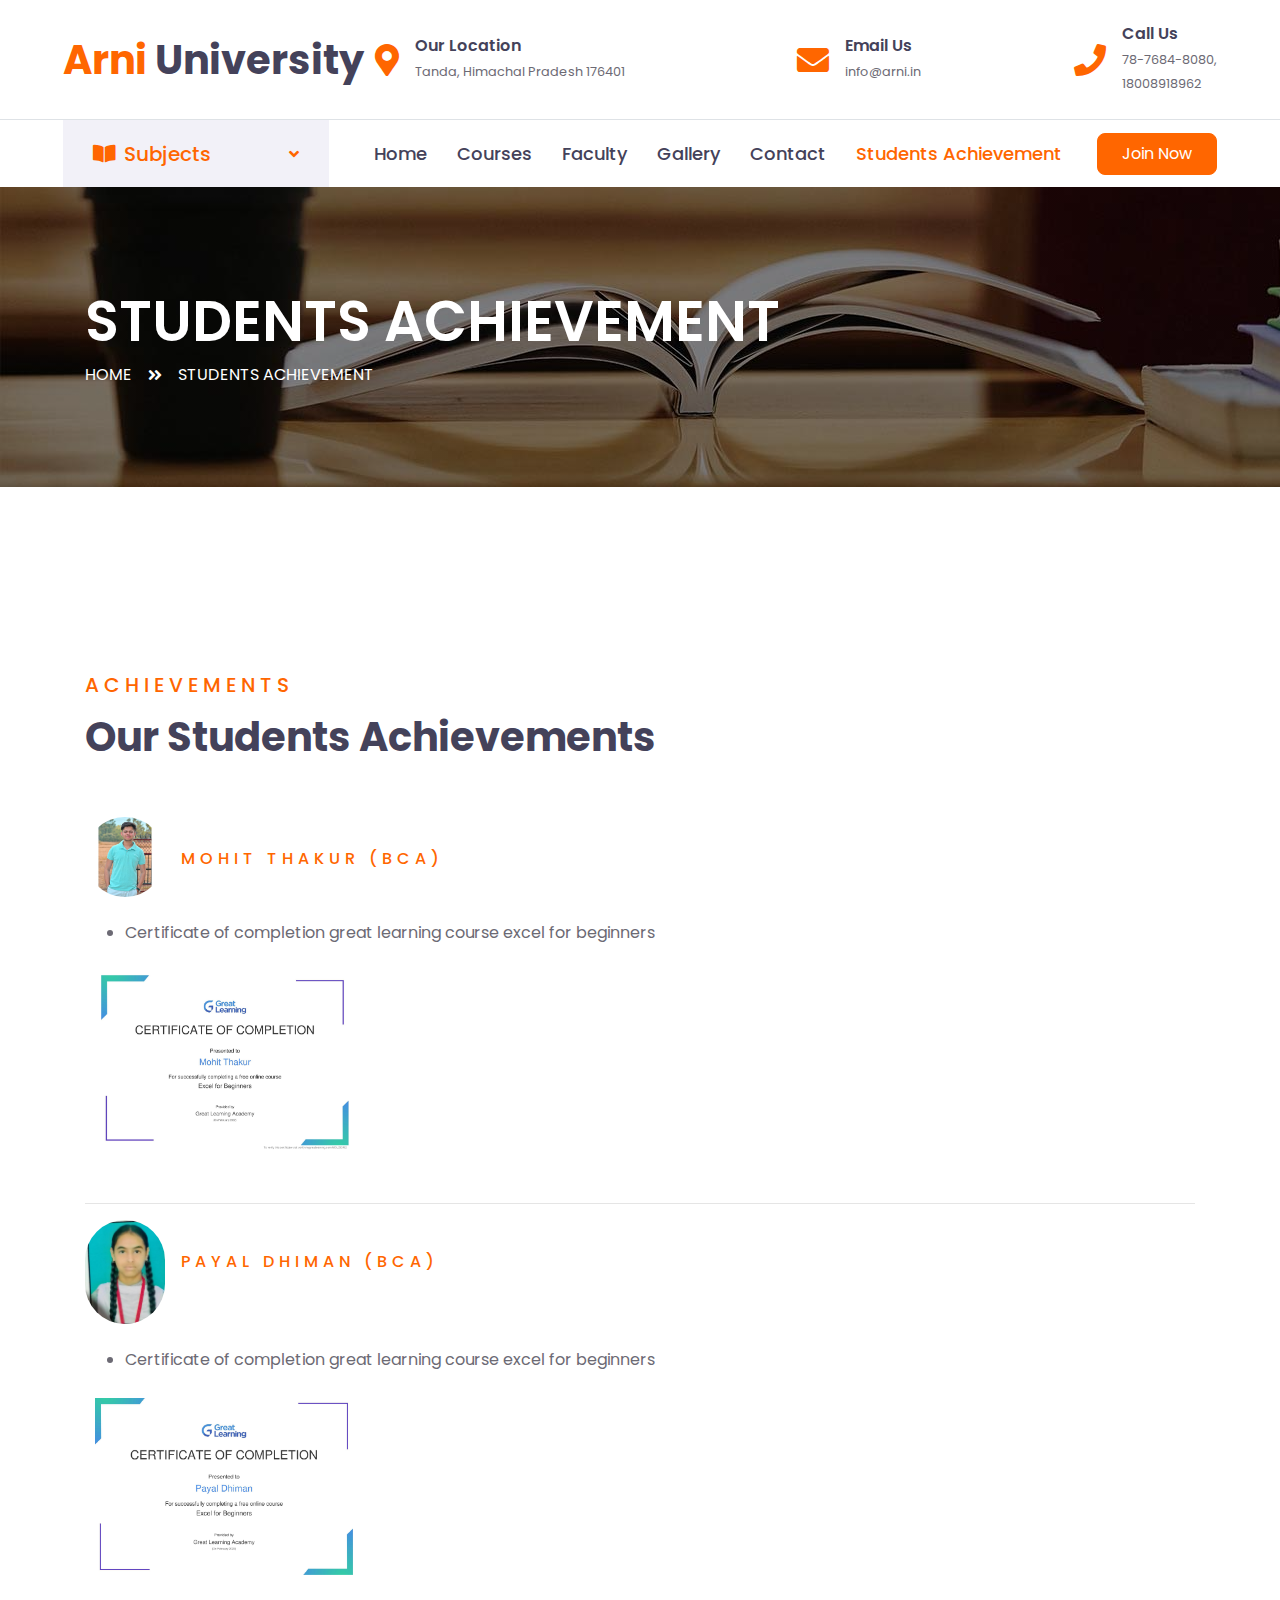
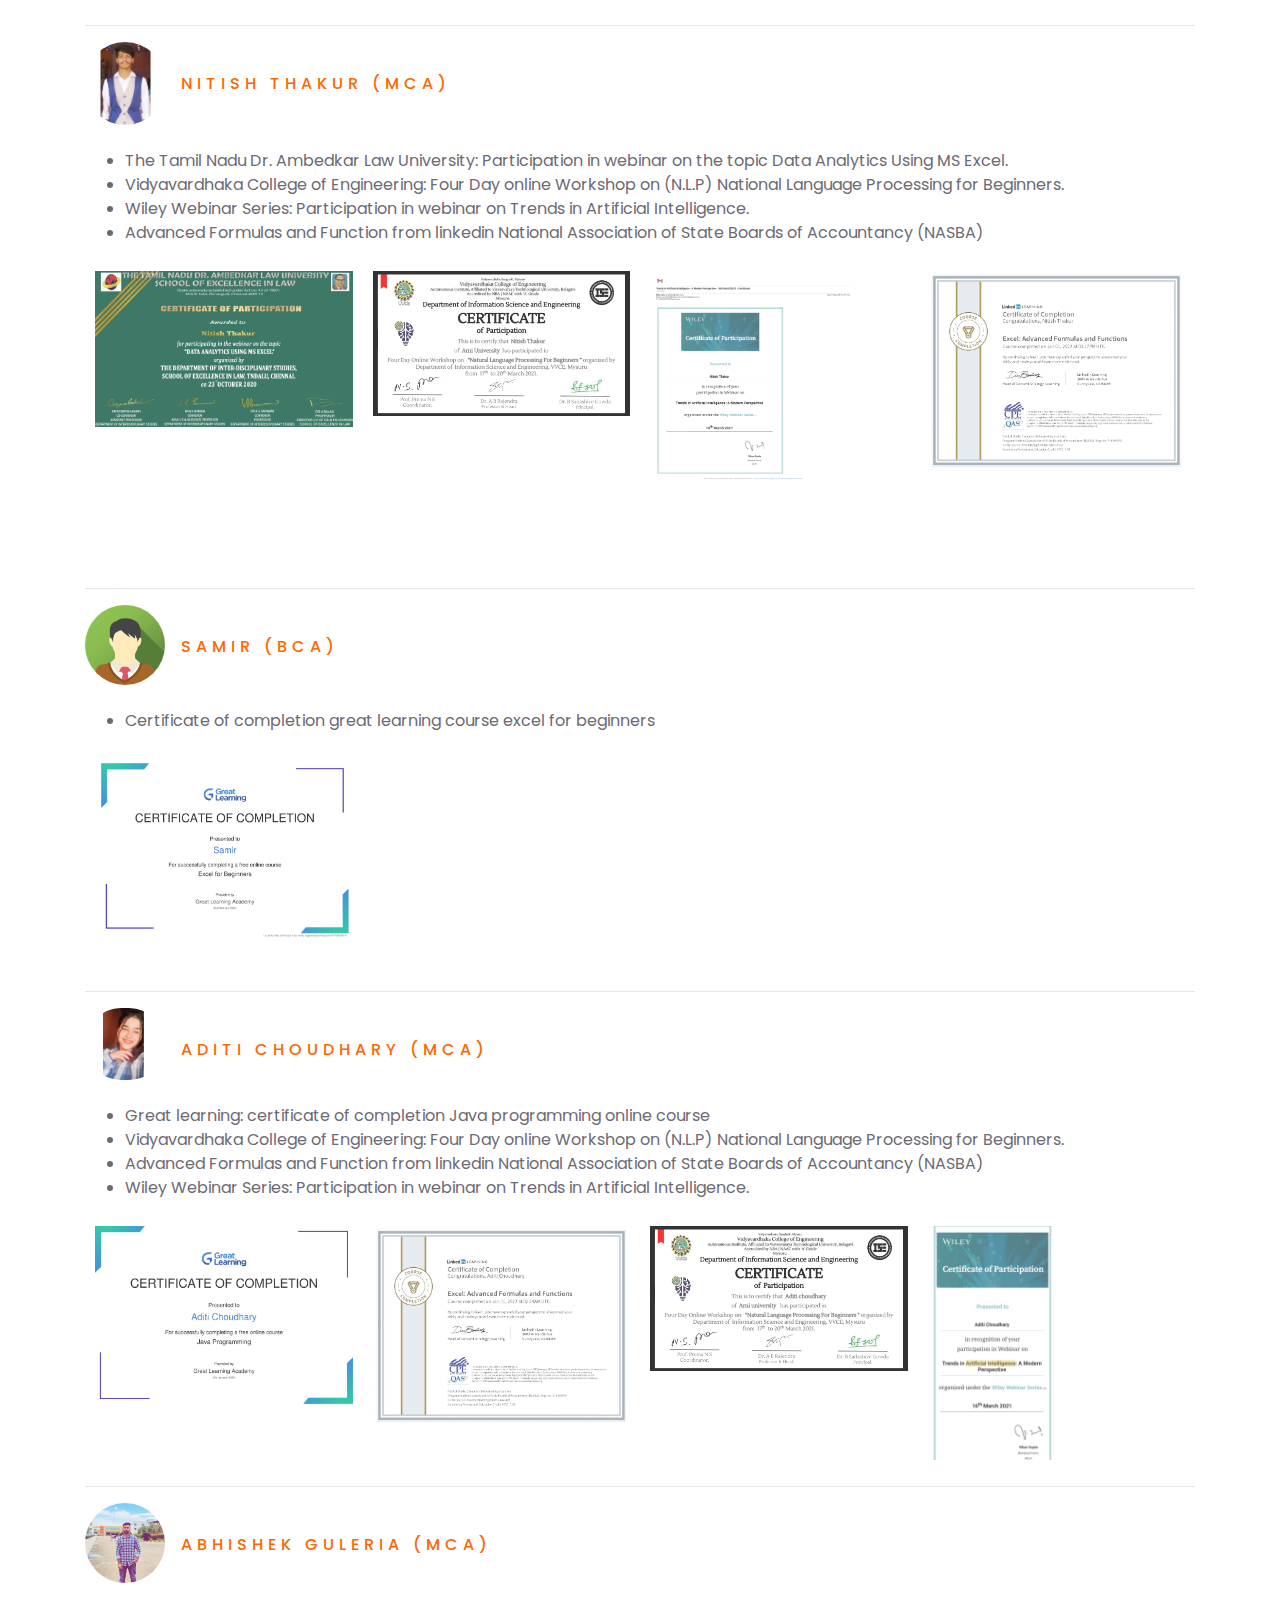
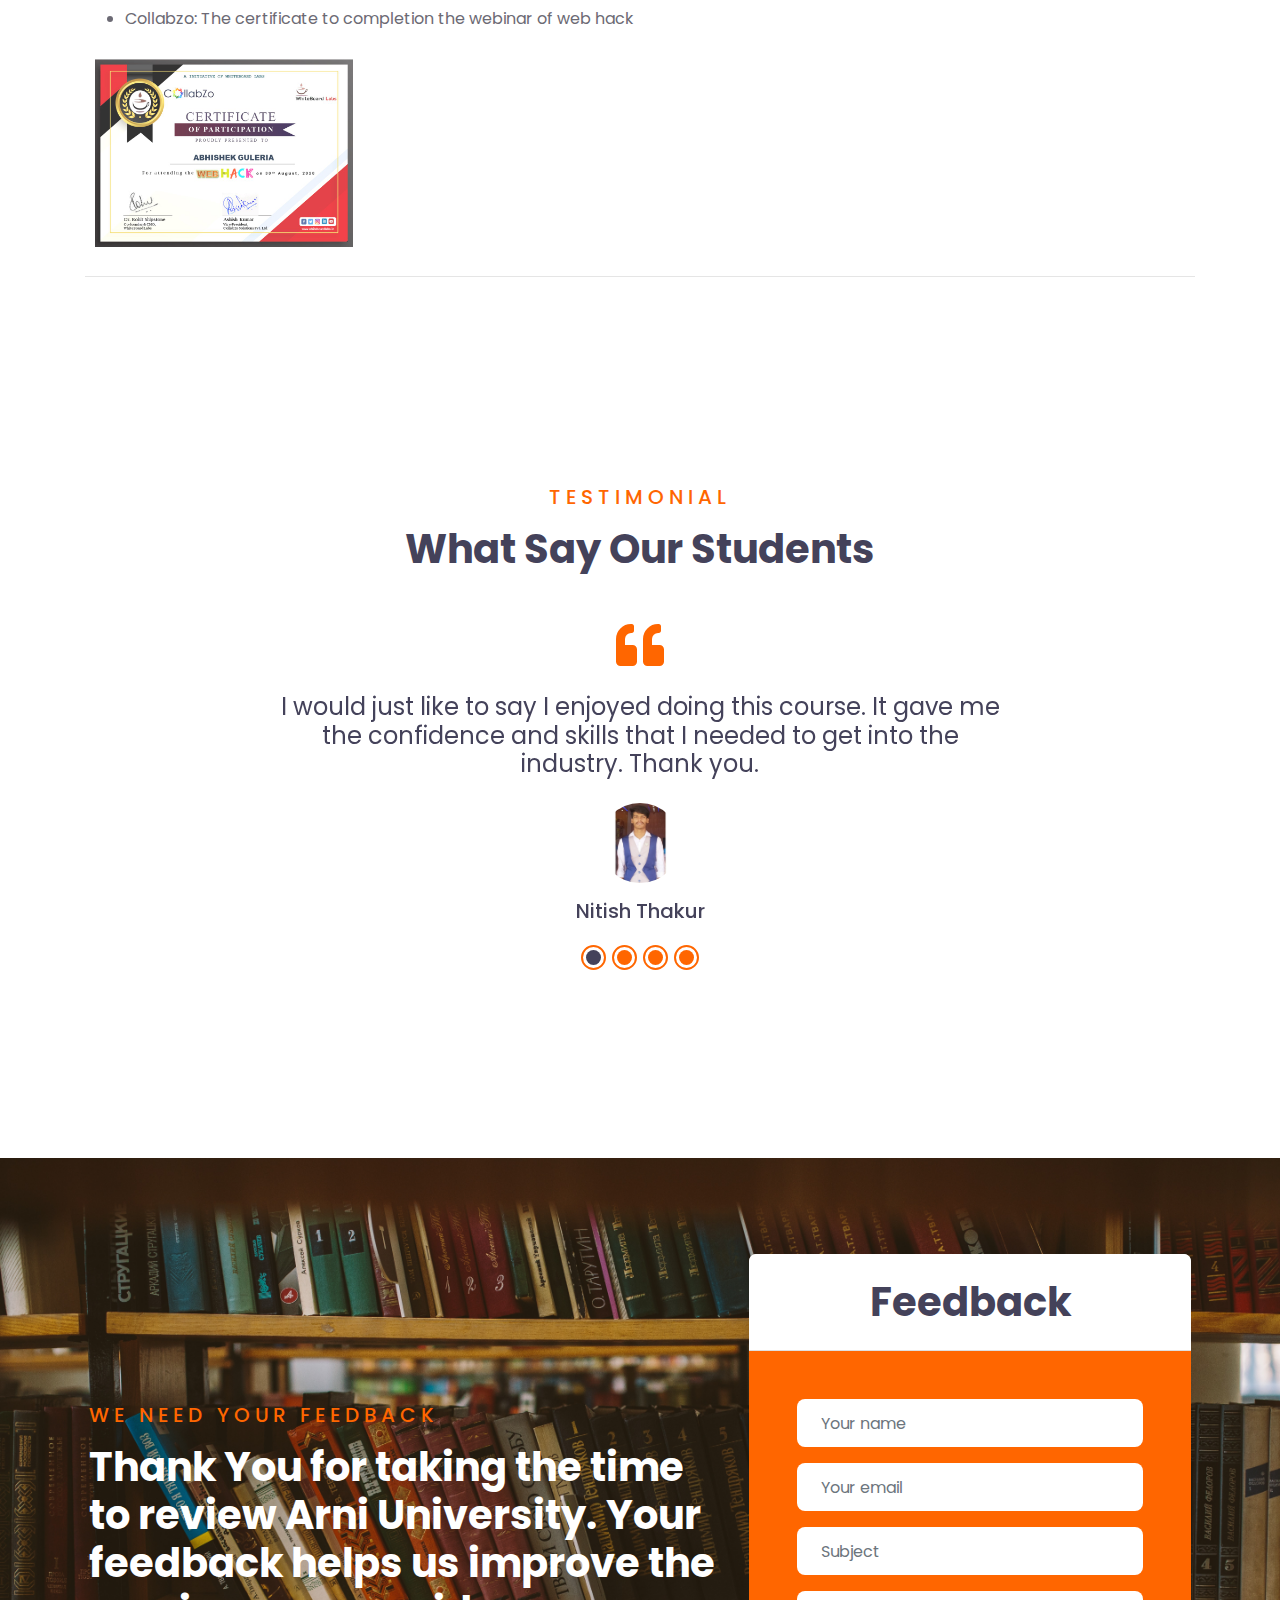
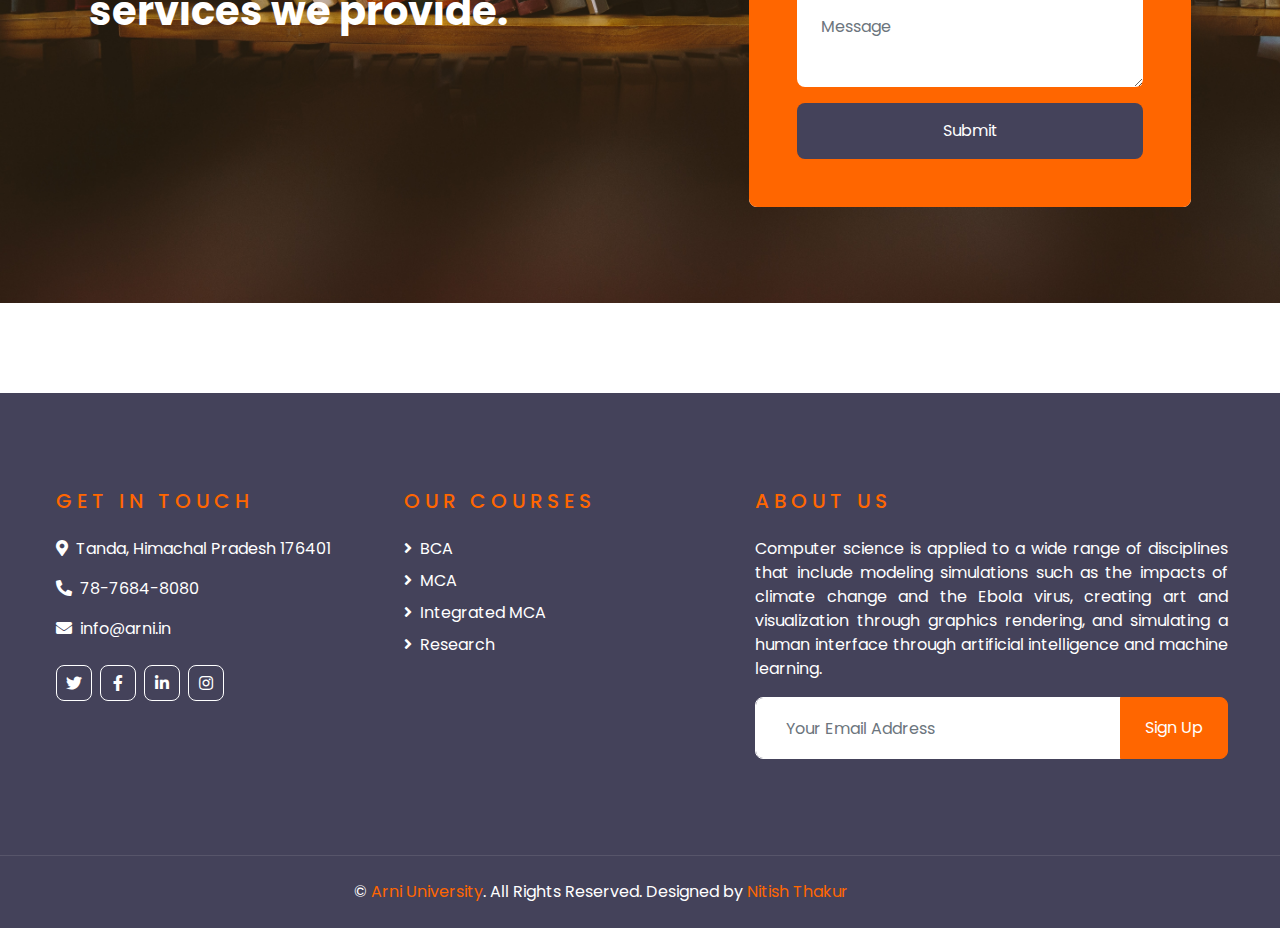
<file: about.html>
<!DOCTYPE html>
<html lang="en">

<head>
    <meta charset="utf-8">
    <title>
        Arni&#8722;School Of Computer Science and Application
    </title>
      
    <!-- add icon link -->
    <link rel = "icon" href = 
        "./images/arnilogo.gif" 
    type = "image/x-icon">
    <meta content="width=device-width, initial-scale=1.0" name="viewport">
    <meta content="Free HTML Templates" name="keywords">
    <meta content="Free HTML Templates" name="description">

    <!-- Favicon -->
    <link href="img/favicon.ico" rel="icon">

    <!-- Google Web Fonts -->
    <link rel="preconnect" href="https://fonts.gstatic.com">
    <link href="https://fonts.googleapis.com/css2?family=Poppins:wght@400;500;600;700&display=swap" rel="stylesheet"> 

    <!-- Font Awesome -->
    <link href="https://cdnjs.cloudflare.com/ajax/libs/font-awesome/5.10.0/css/all.min.css" rel="stylesheet">

    <!-- Libraries Stylesheet -->
    <link href="lib/owlcarousel/assets/owl.carousel.min.css" rel="stylesheet">

    <!-- Customized Bootstrap Stylesheet -->
    <link href="css/style.css" rel="stylesheet">
    <!-- css -->
    <link rel="stylesheet" href="./css/main.css">

</head>

<body>
     <!-- Topbar Start -->
     <div class="container-fluid d-none d-lg-block">
        <div class="row align-items-center py-4 px-xl-5">
            <div class="col-lg-3">
                <a href="" class="text-decoration-none">
                    <h1 class="m-0"><span class="text-primary">Arni</span>&nbsp;University </h1>
                </a>
            </div>
            <div class="col-lg-3 text-right">
                <div class="d-inline-flex align-items-center">
                    <i class="fa fa-2x fa-map-marker-alt text-primary mr-3"></i>
                    <div class="text-left">
                        <h6 class="font-weight-semi-bold mb-1">Our Location</h6>
                        <small>Tanda, Himachal Pradesh 176401</small>
                    </div>
                </div>
            </div>
            <div class="col-lg-3 text-right">
                <div class="d-inline-flex align-items-center">
                    <i class="fa fa-2x fa-envelope text-primary mr-3"></i>
                    <div class="text-left">
                        <h6 class="font-weight-semi-bold mb-1">Email Us</h6>
                        <small>info@arni.in</small>
                    </div>
                </div>
            </div>
            <div class="col-lg-3 text-right">
                <div class="d-inline-flex align-items-center">
                    <i class="fa fa-2x fa-phone text-primary mr-3"></i>
                    <div class="text-left">
                        <h6 class="font-weight-semi-bold mb-1">Call Us</h6>
                        <small>78-7684-8080,<br> 18008918962</small>
                    </div>
                </div>
            </div>
        </div>
    </div>
    <!-- Topbar End -->

  
    <!-- Navbar Start -->
    <div class="container-fluid">
        <div class="row border-top px-xl-5">
            <div class="col-lg-3 d-none d-lg-block">
                <a class="d-flex align-items-center justify-content-between bg-secondary w-100 text-decoration-none" data-toggle="collapse" href="#navbar-vertical" style="height: 67px; padding: 0 30px;">
                    <h5 class="text-primary m-0"><i class="fa fa-book-open mr-2"></i>Subjects</h5>
                    <i class="fa fa-angle-down text-primary"></i>
                </a>
                <nav class="collapse position-absolute navbar navbar-vertical navbar-light align-items-start p-0 border border-top-0 border-bottom-0 bg-light" id="navbar-vertical" style="width: calc(100% - 30px); z-index: 9;">
                    <div class="navbar-nav w-100">
                      
                        <a href="./index.html " onClick="document.getElementById('middle').scrollIntoView();" class="nav-item nav-link">Graduation</a>
                        <a href="./index.html " onClick="document.getElementById('middle').scrollIntoView();" class="nav-item nav-link">Post-Graduation </a>
                        <a href="./index.html " onClick="document.getElementById('middle').scrollIntoView();" class="nav-item nav-link">Research</a>
                        <a href="./index.html " onClick="document.getElementById('middle').scrollIntoView();" class="nav-item nav-link">Certificate & Diploma</a>
                    </div>
                </nav>
            </div>
            <div class="col-lg-9">
                <nav class="navbar navbar-expand-lg bg-light navbar-light py-3 py-lg-0 px-0">
                    <a href="" class="text-decoration-none d-block d-lg-none">
                        <h1 class="m-0"><span class="text-primary">Arni</span>&nbsp;University </h1>
                    </a>
                    <button type="button" class="navbar-toggler" data-toggle="collapse" data-target="#navbarCollapse">
                        <span class="navbar-toggler-icon"></span>
                    </button>
                    <div class="collapse navbar-collapse justify-content-between" id="navbarCollapse">
                        <div class="navbar-nav py-0">
                            <a href="index.html" class="nav-item nav-link">Home</a>
                            <a href="course.html" class="nav-item nav-link">Courses</a>
                            <a href="teacher.html" class="nav-item nav-link">Faculty</a>
                            <a href="single.html" class="nav-item nav-link">Gallery</a>
                            <!-- <div class="nav-item dropdown">
                                <a href="#" class="nav-link dropdown-toggle" data-toggle="dropdown">Blog</a>
                                <div class="dropdown-menu rounded-0 m-0">
                                    <a href="blog.html" class="dropdown-item">Blog List</a>
                                    <a href="single.html" class="dropdown-item">Blog Detail</a>
                                </div>
                            </div> -->
                            <a href="contact.html" class="nav-item nav-link">Contact</a>
                            <a href="about.html" class="nav-item nav-link active">Students Achievement</a>

                        </div>
                        <a class="btn btn-primary py-2 px-4 ml-auto d-none d-lg-block" href="./index.html">Join Now</a>
                    </div>
                </nav>
            </div>
        </div>
    </div>
    <!-- Navbar End -->




    <!-- Header Start -->
    <div class="container-fluid page-header" style="margin-bottom: 90px;">
        <div class="container">
            <div class="d-flex flex-column justify-content-center" style="min-height: 300px">
                <h3 class="display-4 text-white text-uppercase">Students Achievement</h3>
                <div class="d-inline-flex text-white">
                    <p class="m-0 text-uppercase"><a class="text-white" href="./index.html">Home</a></p>
                    <i class="fa fa-angle-double-right pt-1 px-3"></i>
                    <p class="m-0 text-uppercase">Students Achievement</p>
                </div>
            </div>
        </div>
    </div>
    <!-- Header End -->

<!-- student start  -->
<div class="container-fluid py-5">
    <div class="container py-5">
        <h5 class="text-primary text-uppercase mb-3" style="letter-spacing: 5px;">Achievements</h5>
    <h1>Our Students Achievements</h1> <br><br>

    <!-- 4th student -->
  <div class="profile-grid">
    <img src=".//images/cert/mohit-1.jpeg" alt="no image" class="profile"> 
    <h5 class="text-primary text-uppercase mb-3 cert-name" style="letter-spacing: 5px;">Mohit Thakur (BCA)</h5>
    <br>
</div> <br>
<ul>
    <li>Certificate of completion great learning course excel for beginners</li>
</ul>
<!-- start courses -->

<!-- The four columns -->
<div class="row-1">
<div class="column-1">
  <img src="./images/cert/Mohit_page-0001.jpg" alt="certificate"  id="image-holder" style="width:100%" onclick="showMyImage();">
</div>
</div><br>

<hr>
    <!-- 5th -->
<div class="profile-grid">
    <img src=".//images/cert/payal.jpeg" alt="no image" class="profile"> 
    <h5 class="text-primary text-uppercase mb-3 cert-name" style="letter-spacing: 5px;">Payal Dhiman (BCA)</h5>
    <br>
</div> <br>
<ul>
    <li>Certificate of completion great learning course excel for beginners</li>
</ul>
<!-- start courses -->

<!-- The four columns -->
<div class="row-1">
<div class="column-1">
  <img src="./images/cert/Payal_Dhiman.jpg" alt="certificate"  id="image-holder" style="width:100%" onclick="showMyImage();">
</div>
</div><br>
<hr>
<!-- 1st -->
<div class="profile-grid">
    <img src=".//images/nitishthakur20001.jpeg" alt="no image" class="profile"> 
    <h5 class="text-primary text-uppercase mb-3 cert-name" style="letter-spacing: 5px;">Nitish Thakur (MCA)</h5>
    <br>
</div> <br>
<ul>
    <li>The Tamil Nadu Dr. Ambedkar Law University: Participation in webinar on the topic Data Analytics Using MS Excel.</li>
    <li>Vidyavardhaka College of Engineering: Four Day online Workshop on (N.L.P) National Language Processing for Beginners.</li>
    <li>Wiley Webinar Series: Participation in webinar on Trends in Artificial Intelligence.</li>
    <li>Advanced Formulas and Function from linkedin National Association of State Boards of Accountancy (NASBA)</li>
</ul>
<!-- start courses -->

<!-- The four columns -->
<div class="row-1">
<div class="column-1">
  <img src="./images/cert/Nitish Thakur.jpg " alt="certificate"  id="image-holder" style="width:100%" onclick="showMyImage();">
</div>
<div class="column-1">
  <img src="./images/cert/N.L.P Workshop Certificate_page-0001.jpg" alt="certificate"  id="image-holder" style="width:100%" onclick="showMyImage();">
</div>
<div class="column-1">
  <img src="./images/cert/Gmail - Trends in Artificial Intelligence _ A Modern Perspective - 16th March'2021 - Certificate (1)_page-0001.jpg" alt="certificate"  id="image-holder" style="width:80%" onclick="showMyImage();">
</div>
<div class="column-1">
  <img src="./images/cert/National Association of State Boards of Accountancy (NASBA)_page-0001.jpg" alt="certificate"  id="image-holder" style="width:100%" onclick="showMyImage();">
</div>
</div>
<hr>
<!--  6th-->
<div class="profile-grid">
    <img src=".//images/avatar.png" alt="no image" class="profile"> 
    <h5 class="text-primary text-uppercase mb-3 cert-name" style="letter-spacing: 5px;">Samir (BCA)</h5>
    <br>
</div> <br>
<ul>
    <li>Certificate of completion great learning course excel for beginners</li>
</ul>
<!-- start courses -->
<!-- The four columns -->
<div class="row-1">
<div class="column-1">
  <img src="./images/cert/SAMIR_page-0001.jpg" alt="certificate"  id="image-holder" style="width:100%" onclick="showMyImage();">
</div>
</div><br>
<hr>

 
 <!-- 2nd student -->
 <div class="profile-grid">
    <img src=".//images/aditi.jpeg" alt="no image" class="profile"> 
    <h5 class="text-primary text-uppercase mb-3 cert-name" style="letter-spacing: 5px;">Aditi Choudhary (MCA)</h5>
    <br>
</div> <br>
<ul>
    <li>Great learning: certificate of completion Java programming online course</li>
    <li>Vidyavardhaka College of Engineering: Four Day online Workshop on (N.L.P) National Language Processing for Beginners.</li>
    <li>Advanced Formulas and Function from linkedin National Association of State Boards of Accountancy (NASBA)</li>
    <li>Wiley Webinar Series: Participation in webinar on Trends in Artificial Intelligence.</li>

</ul>
<!-- start courses -->

<!-- The four columns -->
<div class="row-1">
<div class="column-1">
  <img src="./images/cert/aditi1.jpeg " alt="certificate"  id="image-holder" style="width:100%" onclick="showMyImage();">
</div>
<div class="column-1">
  <img src="./images/cert/aditi2.jpg" alt="certificate"  id="image-holder" style="width:100%" onclick="showMyImage();">
</div>
<div class="column-1">
    <img src="./images/cert/aditi3.jpg" alt="certificate"  id="image-holder" style="width:100%" onclick="showMyImage();">
  </div>
  <div class="column-1">
    <img src="./images/cert/gmail.jpeg" alt="certificate"  id="image-holder" style="width:50%" onclick="showMyImage();">
  </div>

</div>
<hr>
 
  <!-- 3rd -->
  <div class="profile-grid">
    <img src=".//images/abhi.jpg" alt="no image" class="profile"> 
    <h5 class="text-primary text-uppercase mb-3 cert-name" style="letter-spacing: 5px;">Abhishek Guleria (MCA)</h5>
    <br>
</div> <br>
<ul>
    <li>Collabzo: The certificate to completion the webinar of web hack</li>
</ul>
<!-- start courses -->

<!-- The four columns -->
<div class="row-1">
<div class="column-1">
  <img src="./images/cert/abhi.jpeg " alt="certificate"  id="image-holder" style="width:100%" onclick="showMyImage();">
</div>

</div>
<hr>
  

</div>
</div>
 
<!--  student end-->

    <!-- Testimonial Start -->
    <div class="container-fluid py-5">
        <div class="container py-5">
            <div class="text-center mb-5">
                <h5 class="text-primary text-uppercase mb-3" style="letter-spacing: 5px;">Testimonial</h5>
                <h1>What Say Our Students</h1>
            </div>
            <div class="row justify-content-center">
                <div class="col-lg-8">
                    <div class="owl-carousel testimonial-carousel">
                        <div class="text-center">
                            <i class="fa fa-3x fa-quote-left text-primary mb-4"></i>
                            <h4 class="font-weight-normal mb-4">I would just like to say I enjoyed doing this course. It gave me the confidence and skills that I needed to get into the industry. Thank you.</h4>
                            <img class="img-fluid mx-auto mb-3" src="./images/nitishthakur20001.jpeg" alt="">
                            <h5 class="m-0">Nitish Thakur</h5>
                            <span></span>
                        </div>
                        <div class="text-center">
                            <i class="fa fa-3x fa-quote-left text-primary mb-4"></i>
                            <h4 class="font-weight-normal mb-4">The layout of the lessons made the course easy to understand and complete. I am looking forward to a great career.</h4>
                            <img class="img-fluid mx-auto mb-3" src="images/mandip.jpg" alt="">
                            <h5 class="m-0">Mandip</h5>
                            <span></span>
                        </div>
                        <div class="text-center">
                            <i class="fa fa-3x fa-quote-left text-primary mb-4"></i>
                            <h4 class="font-weight-normal mb-4">To be honest you cannot beat the services or the people that I have dealt with. I loved the business management course. I rely on what I have learnt in my course often.</h4>
                            <img class="img-fluid mx-auto mb-3" src="images/abhi.jpg" alt="">
                            <h5 class="m-0">Abhishek Guleria</h5>
                            <span></span>
                        </div>
                        <div class="text-center">
                            <i class="fa fa-3x fa-quote-left text-primary mb-4"></i>
                            <h4 class="font-weight-normal mb-4">Loved every minute of studying and gained great knowledge. Looking forward to life as a life coach and being part of changing lives for the better.</h4>
                            <img class="img-fluid mx-auto mb-3" src="images/aditi.jpeg" alt="">
                            <h5 class="m-0">Aditi Choudhary</h5>
                            <span></span>
                        </div>
                        
                    </div>
                </div>
            </div>
        </div>
    </div>
    <!-- Testimonial End -->

    <section id="reg">
        <div class="container-fluid bg-registration feedback py-5" style="margin: 90px 0;">
            <div class="container py-5">
                <div class="row align-items-center">
                    <div class="col-lg-7 mb-5 mb-lg-0">
                        <div class="mb-4">
                            <h5 class="text-primary text-uppercase mb-3" style="letter-spacing: 5px;">We Need Your feedback</h5>
                            <h1 class="text-white" >Thank You for taking the time to review Arni University. Your feedback helps us improve the services we provide.</h1>
                        </div>
                        
                    </div>
                    <div class="col-lg-5">
                        <div class="card border-0">
                            <div class="card-header bg-light text-center p-4">
                                <h1 class="m-0">Feedback</h1>
                            </div>
                            <div class="card-body rounded-bottom bg-primary p-5">
                                <form onclick=sucess()  action="https://formspree.io/f/xgedjzzv"
                                method="POST">
                                    <div class="form-group">
                                        <input type="text" name="Name" class="form-control border-0 p-4" placeholder="Your name" required="required" />
                                    </div>
                                    <div class="form-group">
                                        <input type="email" name="Email" class="form-control border-0 p-4" placeholder="Your email" required="required" />
                                    </div>
                                    <div class="form-group">
                                        <input type="text" name="Subject" class="form-control border-0 p-4" placeholder="Subject" required="required" />
                                    </div>
                                    <div class="form-group">
                                        <!-- <input type="textarea" name="message" class="form-control border-0 p-4 col-md-12 " placeholder="Message" required="required" style="height:100px;"/> -->
                                        <textarea  name="message" class="col-md-12 form-control border-0 p-4" placeholder="Message" ng-model="myTextarea" required data-error="Please enter customer notes"></textarea>
                                    </div>
                                    <div>
                                        <button class="btn btn-dark btn-block border-0 py-3"  type="submit">Submit</button>
                                        <script>
                                            function sucess()
                                             {
                                                 swal("Good job!", "Your data is Submitted", "success");
                                         }
                                         </script>
                                    </div>
                                </form>
                            </div>
                        </div>
                    </div>
                </div>
            </div>
        </div>
        
    </section>
    <!-- Footer Start -->
    <div class="container-fluid bg-dark text-white py-5 px-sm-3 px-lg-5" style="margin-top: 90px;">
        <div class="row pt-5">
            <div class="col-lg-7 col-md-12">
                <div class="row">
                    <div class="col-md-6 mb-5">
                        <h5 class="text-primary text-uppercase mb-4" style="letter-spacing: 5px;">Get In Touch</h5>
                        <p><i class="fa fa-map-marker-alt mr-2"></i>Tanda, Himachal Pradesh 176401</p>
                        <p><i class="fa fa-phone-alt mr-2"></i>78-7684-8080</p>
                        <p><i class="fa fa-envelope mr-2"></i>info@arni.in</p>
                        <div class="d-flex justify-content-start mt-4">
                            <a class="btn btn-outline-light btn-square mr-2" href="#"><i class="fab fa-twitter"></i></a>
                            <a class="btn btn-outline-light btn-square mr-2" href="#"><i class="fab fa-facebook-f"></i></a>
                            <a class="btn btn-outline-light btn-square mr-2" href="#"><i class="fab fa-linkedin-in"></i></a>
                            <a class="btn btn-outline-light btn-square" href="https://www.instagram.com/arni.university/"><i class="fab fa-instagram"></i></a>
                        </div>
                    </div>
                    <div class="col-md-6 mb-5">
                        <h5 class="text-primary text-uppercase mb-4" style="letter-spacing: 5px;">Our Courses</h5>
                        <div class="d-flex flex-column justify-content-start">
                            <a class="text-white mb-2" href="course.html"><i class="fa fa-angle-right mr-2"></i>BCA</a>
                            <a class="text-white mb-2" href="course.html"><i class="fa fa-angle-right mr-2"></i>MCA</a>
                            <a class="text-white mb-2" href="course.html"><i class="fa fa-angle-right mr-2"></i>Integrated MCA</a>
                            <a class="text-white mb-2" href="course.html"><i class="fa fa-angle-right mr-2"></i>Research</a>
                            <!-- <a class="text-white" href="#"><i class="fa fa-angle-right mr-2"></i>SEO</a> -->
                        </div>
                    </div>
                </div>
            </div>
            <div class="col-lg-5 col-md-12 mb-5">
                <h5 class="text-primary text-uppercase mb-4" style="letter-spacing: 5px;">About us </h5>
                <p class="text"> Computer science is applied to a wide range of disciplines that include modeling simulations such as the impacts of climate change and the Ebola virus, creating art and visualization through graphics rendering, and simulating a human interface through artificial intelligence and machine learning.</p>
                <div class="w-100">
                    <div class="input-group">
                        <input type="text" class="form-control border-light" style="padding: 30px;" placeholder="Your Email Address">
                        <div class="input-group-append">
                            <button class="btn btn-primary px-4">Sign Up</button>
                        </div>
                    </div>
                </div>
            </div>
        </div>
    </div>
    <div class="container-fluid bg-dark text-white border-top py-4 px-sm-3 px-md-5" style="border-color: rgba(256, 256, 256, .1) !important;">
        <div class="row">
            <div class="col-lg-6 text-center text-md-left mb-3 mb-md-0">
                <p class="m-0 text-white">&copy; <a href="#">Arni University</a>. All Rights Reserved. Designed by  <a href="https://www.instagram.com/nitshere.z/">Nitish Thakur</a>
                </p>
            </div>
            <!-- <div class="col-lg-6 text-center text-md-right">
                <ul class="nav d-inline-flex">
                    <li class="nav-item">
                        <a class="nav-link text-white py-0" href="#">Privacy</a>
                    </li>
                    <li class="nav-item">
                        <a class="nav-link text-white py-0" href="#">Terms</a>
                    </li>
                    <li class="nav-item">
                        <a class="nav-link text-white py-0" href="#">FAQs</a>
                    </li>
                    <li class="nav-item">
                        <a class="nav-link text-white py-0" href="#">Help</a>
                    </li>
                </ul>
            </div> -->
        </div>
    </div>
    <!-- Footer End -->


    <!-- Back to Top -->
    <a href="#" class="btn btn-lg btn-primary btn-lg-square back-to-top"><i class="fa fa-angle-double-up"></i></a>


    <!-- JavaScript Libraries -->
    <script src="https://code.jquery.com/jquery-3.4.1.min.js"></script>
    <script src="https://stackpath.bootstrapcdn.com/bootstrap/4.4.1/js/bootstrap.bundle.min.js"></script>
    <script src="lib/easing/easing.min.js"></script>
    <script src="lib/owlcarousel/owl.carousel.min.js"></script>

    <!-- Contact Javascript File -->
    <script src="mail/jqBootstrapValidation.min.js"></script>
    <script src="mail/contact.js"></script>

    <!-- Template Javascript -->
    <script src="js/main.js"></script>
</body>

</html>
</file>
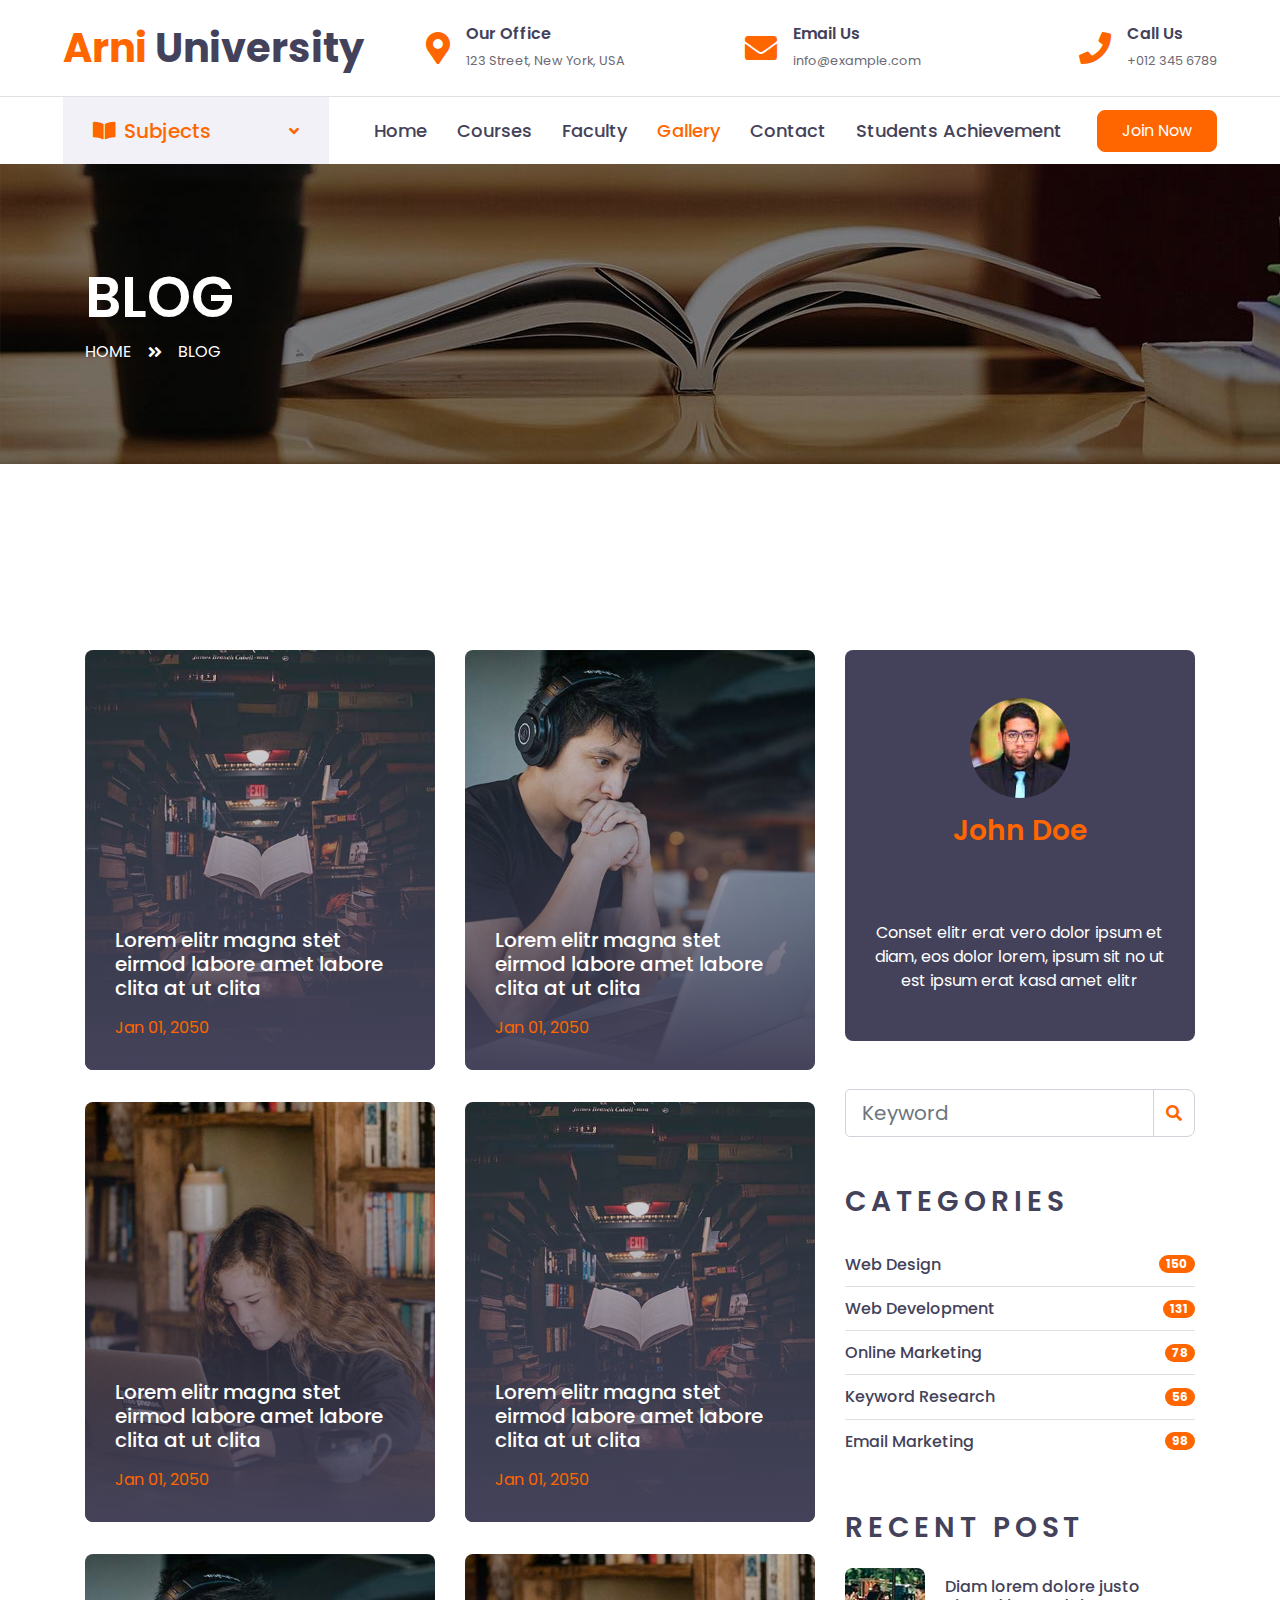
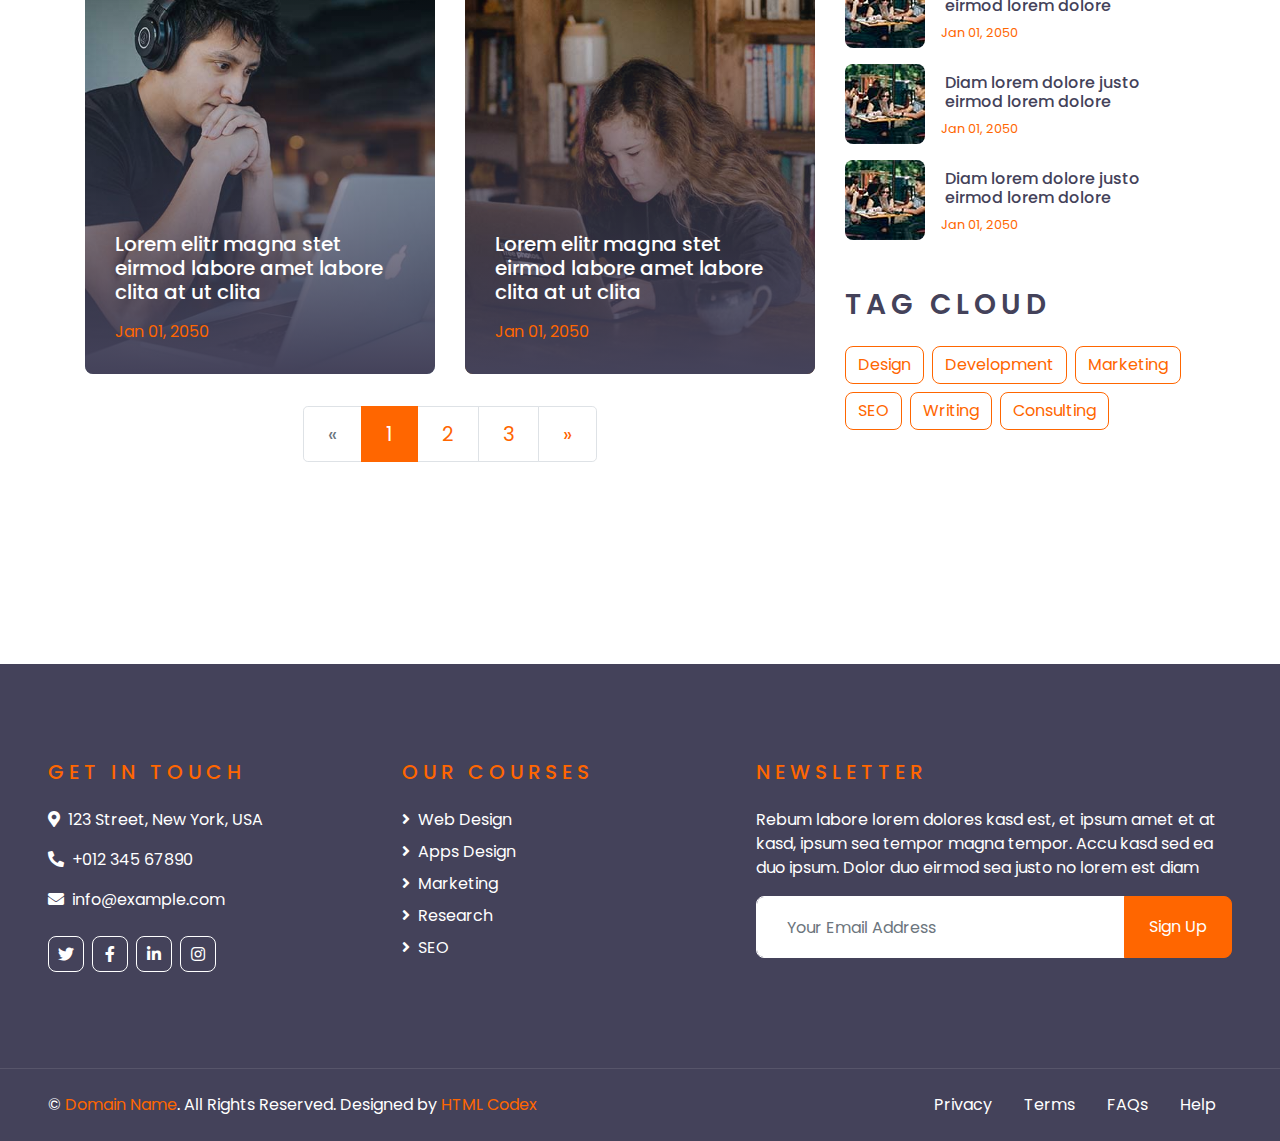
<file: blog.html>
<!DOCTYPE html>
<html lang="en">

<head>
    <meta charset="utf-8">
      <title>
        Arni&#8722;School Of Computer Science and Application
    </title>
    <meta content="width=device-width, initial-scale=1.0" name="viewport">
    <meta content="Free HTML Templates" name="keywords">
    <meta content="Free HTML Templates" name="description">

    <!-- Favicon -->
    <link href="img/favicon.ico" rel="icon">

    <!-- Google Web Fonts -->
    <link rel="preconnect" href="https://fonts.gstatic.com">
    <link href="https://fonts.googleapis.com/css2?family=Poppins:wght@400;500;600;700&display=swap" rel="stylesheet"> 

    <!-- Font Awesome -->
    <link href="https://cdnjs.cloudflare.com/ajax/libs/font-awesome/5.10.0/css/all.min.css" rel="stylesheet">

    <!-- Libraries Stylesheet -->
    <link href="lib/owlcarousel/assets/owl.carousel.min.css" rel="stylesheet">

    <!-- Customized Bootstrap Stylesheet -->
    <link href="css/style.css" rel="stylesheet">
</head>

<body>
    <!-- Topbar Start -->
    <div class="container-fluid d-none d-lg-block">
        <div class="row align-items-center py-4 px-xl-5">
            <div class="col-lg-3">
                <a href="" class="text-decoration-none">
                    <h1 class="m-0"><span class="text-primary">Arni</span>&nbsp;University </h1>
                </a>
            </div>
            <div class="col-lg-3 text-right">
                <div class="d-inline-flex align-items-center">
                    <i class="fa fa-2x fa-map-marker-alt text-primary mr-3"></i>
                    <div class="text-left">
                        <h6 class="font-weight-semi-bold mb-1">Our Office</h6>
                        <small>123 Street, New York, USA</small>
                    </div>
                </div>
            </div>
            <div class="col-lg-3 text-right">
                <div class="d-inline-flex align-items-center">
                    <i class="fa fa-2x fa-envelope text-primary mr-3"></i>
                    <div class="text-left">
                        <h6 class="font-weight-semi-bold mb-1">Email Us</h6>
                        <small>info@example.com</small>
                    </div>
                </div>
            </div>
            <div class="col-lg-3 text-right">
                <div class="d-inline-flex align-items-center">
                    <i class="fa fa-2x fa-phone text-primary mr-3"></i>
                    <div class="text-left">
                        <h6 class="font-weight-semi-bold mb-1">Call Us</h6>
                        <small>+012 345 6789</small>
                    </div>
                </div>
            </div>
        </div>
    </div>
    <!-- Topbar End -->


    <!-- Navbar Start -->
    <div class="container-fluid">
        <div class="row border-top px-xl-5">
            <div class="col-lg-3 d-none d-lg-block">
                <a class="d-flex align-items-center justify-content-between bg-secondary w-100 text-decoration-none" data-toggle="collapse" href="#navbar-vertical" style="height: 67px; padding: 0 30px;">
                    <h5 class="text-primary m-0"><i class="fa fa-book-open mr-2"></i>Subjects</h5>
                    <i class="fa fa-angle-down text-primary"></i>
                </a>
                <nav class="collapse position-absolute navbar navbar-vertical navbar-light align-items-start p-0 border border-top-0 border-bottom-0 bg-light" id="navbar-vertical" style="width: calc(100% - 30px); z-index: 9;">
                    <div class="navbar-nav w-100">
                        <div class="nav-item dropdown">
                            <a href="#" class="nav-link" data-toggle="dropdown">Web Design <i class="fa fa-angle-down float-right mt-1"></i></a>
                            <div class="dropdown-menu position-absolute bg-secondary border-0 rounded-0 w-100 m-0">
                                <a href="" class="dropdown-item">HTML</a>
                                <a href="" class="dropdown-item">CSS</a>
                                <a href="" class="dropdown-item">jQuery</a>
                            </div>
                        </div>
                        <a href="" class="nav-item nav-link">Apps Design</a>
                        <a href="" class="nav-item nav-link">Marketing</a>
                        <a href="" class="nav-item nav-link">Research</a>
                        <a href="" class="nav-item nav-link">SEO</a>
                    </div>
                </nav>
            </div>
            <div class="col-lg-9">
                <nav class="navbar navbar-expand-lg bg-light navbar-light py-3 py-lg-0 px-0">
                    <a href="" class="text-decoration-none d-block d-lg-none">
                        <h1 class="m-0"><span class="text-primary">Arni</span>University</h1>
                    </a>
                    <button type="button" class="navbar-toggler" data-toggle="collapse" data-target="#navbarCollapse">
                        <span class="navbar-toggler-icon"></span>
                    </button>
                    <div class="collapse navbar-collapse justify-content-between" id="navbarCollapse">
                        <div class="navbar-nav py-0">
                            <a href="index.html" class="nav-item nav-link">Home</a>
                            <a href="course.html" class="nav-item nav-link">Courses</a>
                            <a href="teacher.html" class="nav-item nav-link ">Faculty</a>
                            <a href="single.html" class="nav-item nav-link active">Gallery</a>

                            <!-- <div class="nav-item dropdown">
                                <a href="#" class="nav-link dropdown-toggle" data-toggle="dropdown">Blog</a>
                                <div class="dropdown-menu rounded-0 m-0">
                                    <a href="blog.html" class="dropdown-item">Blog List</a>
                                    <a href="single.html" class="dropdown-item">Blog Detail</a>
                                </div>
                            </div> -->
                            <a href="contact.html" class="nav-item nav-link">Contact</a>
                            <a href="about.html" class="nav-item nav-link">Students Achievement</a>
                        </div>
                        <a class="btn btn-primary py-2 px-4 ml-auto d-none d-lg-block" href="">Join Now</a>
                    </div>
                </nav>
            </div>
        </div>
    </div>
    <!-- Navbar End -->


    <!-- Header Start -->
    <div class="container-fluid page-header" style="margin-bottom: 90px;">
        <div class="container">
            <div class="d-flex flex-column justify-content-center" style="min-height: 300px">
                <h3 class="display-4 text-white text-uppercase">Blog</h3>
                <div class="d-inline-flex text-white">
                    <p class="m-0 text-uppercase"><a class="text-white" href="">Home</a></p>
                    <i class="fa fa-angle-double-right pt-1 px-3"></i>
                    <p class="m-0 text-uppercase">Blog</p>
                </div>
            </div>
        </div>
    </div>
    <!-- Header End -->


    <!-- Blog Start -->
    <div class="container-fluid py-5">
        <div class="container py-5">
            <div class="row">
                <div class="col-lg-8">
                    <div class="row pb-3">
                        <div class="col-lg-6 mb-4">
                            <div class="blog-item position-relative overflow-hidden rounded mb-2">
                                <img class="img-fluid" src="img/blog-1.jpg" alt="">
                                <a class="blog-overlay text-decoration-none" href="">
                                    <h5 class="text-white mb-3">Lorem elitr magna stet eirmod labore amet labore clita at ut clita</h5>
                                    <p class="text-primary m-0">Jan 01, 2050</p>
                                </a>
                            </div>
                        </div>
                        <div class="col-lg-6 mb-4">
                            <div class="blog-item position-relative overflow-hidden rounded mb-2">
                                <img class="img-fluid" src="img/blog-2.jpg" alt="">
                                <a class="blog-overlay text-decoration-none" href="">
                                    <h5 class="text-white mb-3">Lorem elitr magna stet eirmod labore amet labore clita at ut clita</h5>
                                    <p class="text-primary m-0">Jan 01, 2050</p>
                                </a>
                            </div>
                        </div>
                        <div class="col-lg-6 mb-4">
                            <div class="blog-item position-relative overflow-hidden rounded mb-2">
                                <img class="img-fluid" src="img/blog-3.jpg" alt="">
                                <a class="blog-overlay text-decoration-none" href="">
                                    <h5 class="text-white mb-3">Lorem elitr magna stet eirmod labore amet labore clita at ut clita</h5>
                                    <p class="text-primary m-0">Jan 01, 2050</p>
                                </a>
                            </div>
                        </div>
                        <div class="col-lg-6 mb-4">
                            <div class="blog-item position-relative overflow-hidden rounded mb-2">
                                <img class="img-fluid" src="img/blog-1.jpg" alt="">
                                <a class="blog-overlay text-decoration-none" href="">
                                    <h5 class="text-white mb-3">Lorem elitr magna stet eirmod labore amet labore clita at ut clita</h5>
                                    <p class="text-primary m-0">Jan 01, 2050</p>
                                </a>
                            </div>
                        </div>
                        <div class="col-lg-6 mb-4">
                            <div class="blog-item position-relative overflow-hidden rounded mb-2">
                                <img class="img-fluid" src="img/blog-2.jpg" alt="">
                                <a class="blog-overlay text-decoration-none" href="">
                                    <h5 class="text-white mb-3">Lorem elitr magna stet eirmod labore amet labore clita at ut clita</h5>
                                    <p class="text-primary m-0">Jan 01, 2050</p>
                                </a>
                            </div>
                        </div>
                        <div class="col-lg-6 mb-4">
                            <div class="blog-item position-relative overflow-hidden rounded mb-2">
                                <img class="img-fluid" src="img/blog-3.jpg" alt="">
                                <a class="blog-overlay text-decoration-none" href="">
                                    <h5 class="text-white mb-3">Lorem elitr magna stet eirmod labore amet labore clita at ut clita</h5>
                                    <p class="text-primary m-0">Jan 01, 2050</p>
                                </a>
                            </div>
                        </div>
                        <div class="col-12">
                            <nav aria-label="Page navigation">
                                <ul class="pagination pagination-lg justify-content-center mb-0">
                                  <li class="page-item disabled">
                                    <a class="page-link" href="#" aria-label="Previous">
                                      <span aria-hidden="true">&laquo;</span>
                                      <span class="sr-only">Previous</span>
                                    </a>
                                  </li>
                                  <li class="page-item active"><a class="page-link" href="#">1</a></li>
                                  <li class="page-item"><a class="page-link" href="#">2</a></li>
                                  <li class="page-item"><a class="page-link" href="#">3</a></li>
                                  <li class="page-item">
                                    <a class="page-link" href="#" aria-label="Next">
                                      <span aria-hidden="true">&raquo;</span>
                                      <span class="sr-only">Next</span>
                                    </a>
                                  </li>
                                </ul>
                              </nav>
                        </div>
                    </div>
                </div>
    
                <div class="col-lg-4 mt-5 mt-lg-0">
                    <!-- Author Bio -->
                    <div class="d-flex flex-column text-center bg-dark rounded mb-5 py-5 px-4">
                        <img src="img/user.jpg" class="img-fluid rounded-circle mx-auto mb-3" style="width: 100px;">
                        <h3 class="text-primary mb-3">John Doe</h3>
                        <h3 class="text-uppercase mb-4" style="letter-spacing: 5px;">Tag Cloud</h3>
                        <p class="text-white m-0">Conset elitr erat vero dolor ipsum et diam, eos dolor lorem, ipsum sit no ut est  ipsum erat kasd amet elitr</p>
                    </div>
    
                    <!-- Search Form -->
                    <div class="mb-5">
                        <form action="">
                            <div class="input-group">
                                <input type="text" class="form-control form-control-lg" placeholder="Keyword">
                                <div class="input-group-append">
                                    <span class="input-group-text bg-transparent text-primary"><i
                                            class="fa fa-search"></i></span>
                                </div>
                            </div>
                        </form>
                    </div>
    
                    <!-- Category List -->
                    <div class="mb-5">
                        <h3 class="text-uppercase mb-4" style="letter-spacing: 5px;">Categories</h3>
                        <ul class="list-group list-group-flush">
                            <li class="list-group-item d-flex justify-content-between align-items-center px-0">
                                <a href="" class="text-decoration-none h6 m-0">Web Design</a>
                                <span class="badge badge-primary badge-pill">150</span>
                            </li>
                            <li class="list-group-item d-flex justify-content-between align-items-center px-0">
                                <a href="" class="text-decoration-none h6 m-0">Web Development</a>
                                <span class="badge badge-primary badge-pill">131</span>
                            </li>
                            <li class="list-group-item d-flex justify-content-between align-items-center px-0">
                                <a href="" class="text-decoration-none h6 m-0">Online Marketing</a>
                                <span class="badge badge-primary badge-pill">78</span>
                            </li>
                            <li class="list-group-item d-flex justify-content-between align-items-center px-0">
                                <a href="" class="text-decoration-none h6 m-0">Keyword Research</a>
                                <span class="badge badge-primary badge-pill">56</span>
                            </li>
                            <li class="list-group-item d-flex justify-content-between align-items-center px-0">
                                <a href="" class="text-decoration-none h6 m-0">Email Marketing</a>
                                <span class="badge badge-primary badge-pill">98</span>
                            </li>
                        </ul>
                    </div>
    
                    <!-- Recent Post -->
                    <div class="mb-5">
                        <h3 class="text-uppercase mb-4" style="letter-spacing: 5px;">Recent Post</h3>
                        <a class="d-flex align-items-center text-decoration-none mb-3" href="">
                            <img class="img-fluid rounded" src="img/blog-80x80.jpg" alt="">
                            <div class="pl-3">
                                <h6 class="m-1">Diam lorem dolore justo eirmod lorem dolore</h6>
                                <small>Jan 01, 2050</small>
                            </div>
                        </a>
                        <a class="d-flex align-items-center text-decoration-none mb-3" href="">
                            <img class="img-fluid rounded" src="img/blog-80x80.jpg" alt="">
                            <div class="pl-3">
                                <h6 class="m-1">Diam lorem dolore justo eirmod lorem dolore</h6>
                                <small>Jan 01, 2050</small>
                            </div>
                        </a>
                        <a class="d-flex align-items-center text-decoration-none mb-3" href="">
                            <img class="img-fluid rounded" src="img/blog-80x80.jpg" alt="">
                            <div class="pl-3">
                                <h6 class="m-1">Diam lorem dolore justo eirmod lorem dolore</h6>
                                <small>Jan 01, 2050</small>
                            </div>
                        </a>
                    </div>
    
                    <!-- Tag Cloud -->
                    <div class="mb-5">
                        <h3 class="text-uppercase mb-4" style="letter-spacing: 5px;">Tag Cloud</h3>
                        <div class="d-flex flex-wrap m-n1">
                            <a href="" class="btn btn-outline-primary m-1">Design</a>
                            <a href="" class="btn btn-outline-primary m-1">Development</a>
                            <a href="" class="btn btn-outline-primary m-1">Marketing</a>
                            <a href="" class="btn btn-outline-primary m-1">SEO</a>
                            <a href="" class="btn btn-outline-primary m-1">Writing</a>
                            <a href="" class="btn btn-outline-primary m-1">Consulting</a>
                        </div>
                    </div>
                </div>
            </div>
        </div>
    </div>
    <!-- Blog End -->


    <!-- Footer Start -->
    <div class="container-fluid bg-dark text-white py-5 px-sm-3 px-lg-5" style="margin-top: 90px;">
        <div class="row pt-5">
            <div class="col-lg-7 col-md-12">
                <div class="row">
                    <div class="col-md-6 mb-5">
                        <h5 class="text-primary text-uppercase mb-4" style="letter-spacing: 5px;">Get In Touch</h5>
                        <p><i class="fa fa-map-marker-alt mr-2"></i>123 Street, New York, USA</p>
                        <p><i class="fa fa-phone-alt mr-2"></i>+012 345 67890</p>
                        <p><i class="fa fa-envelope mr-2"></i>info@example.com</p>
                        <div class="d-flex justify-content-start mt-4">
                            <a class="btn btn-outline-light btn-square mr-2" href="#"><i class="fab fa-twitter"></i></a>
                            <a class="btn btn-outline-light btn-square mr-2" href="#"><i class="fab fa-facebook-f"></i></a>
                            <a class="btn btn-outline-light btn-square mr-2" href="#"><i class="fab fa-linkedin-in"></i></a>
                            <a class="btn btn-outline-light btn-square" href="#"><i class="fab fa-instagram"></i></a>
                        </div>
                    </div>
                    <div class="col-md-6 mb-5">
                        <h5 class="text-primary text-uppercase mb-4" style="letter-spacing: 5px;">Our Courses</h5>
                        <div class="d-flex flex-column justify-content-start">
                            <a class="text-white mb-2" href="#"><i class="fa fa-angle-right mr-2"></i>Web Design</a>
                            <a class="text-white mb-2" href="#"><i class="fa fa-angle-right mr-2"></i>Apps Design</a>
                            <a class="text-white mb-2" href="#"><i class="fa fa-angle-right mr-2"></i>Marketing</a>
                            <a class="text-white mb-2" href="#"><i class="fa fa-angle-right mr-2"></i>Research</a>
                            <a class="text-white" href="#"><i class="fa fa-angle-right mr-2"></i>SEO</a>
                        </div>
                    </div>
                </div>
            </div>
            <div class="col-lg-5 col-md-12 mb-5">
                <h5 class="text-primary text-uppercase mb-4" style="letter-spacing: 5px;">Newsletter</h5>
                <p>Rebum labore lorem dolores kasd est, et ipsum amet et at kasd, ipsum sea tempor magna tempor. Accu kasd sed ea duo ipsum. Dolor duo eirmod sea justo no lorem est diam</p>
                <div class="w-100">
                    <div class="input-group">
                        <input type="text" class="form-control border-light" style="padding: 30px;" placeholder="Your Email Address">
                        <div class="input-group-append">
                            <button class="btn btn-primary px-4">Sign Up</button>
                        </div>
                    </div>
                </div>
            </div>
        </div>
    </div>
    <div class="container-fluid bg-dark text-white border-top py-4 px-sm-3 px-md-5" style="border-color: rgba(256, 256, 256, .1) !important;">
        <div class="row">
            <div class="col-lg-6 text-center text-md-left mb-3 mb-md-0">
                <p class="m-0 text-white">&copy; <a href="#">Domain Name</a>. All Rights Reserved. Designed by <a href="https://htmlcodex.com">HTML Codex</a>
                </p>
            </div>
            <div class="col-lg-6 text-center text-md-right">
                <ul class="nav d-inline-flex">
                    <li class="nav-item">
                        <a class="nav-link text-white py-0" href="#">Privacy</a>
                    </li>
                    <li class="nav-item">
                        <a class="nav-link text-white py-0" href="#">Terms</a>
                    </li>
                    <li class="nav-item">
                        <a class="nav-link text-white py-0" href="#">FAQs</a>
                    </li>
                    <li class="nav-item">
                        <a class="nav-link text-white py-0" href="#">Help</a>
                    </li>
                </ul>
            </div>
        </div>
    </div>
    <!-- Footer End -->


    <!-- Back to Top -->
    <a href="#" class="btn btn-lg btn-primary btn-lg-square back-to-top"><i class="fa fa-angle-double-up"></i></a>


    <!-- JavaScript Libraries -->
    <script src="https://code.jquery.com/jquery-3.4.1.min.js"></script>
    <script src="https://stackpath.bootstrapcdn.com/bootstrap/4.4.1/js/bootstrap.bundle.min.js"></script>
    <script src="lib/easing/easing.min.js"></script>
    <script src="lib/owlcarousel/owl.carousel.min.js"></script>

    <!-- Contact Javascript File -->
    <script src="mail/jqBootstrapValidation.min.js"></script>
    <script src="mail/contact.js"></script>

    <!-- Template Javascript -->
    <script src="js/main.js"></script>
</body>

</html>
</file>
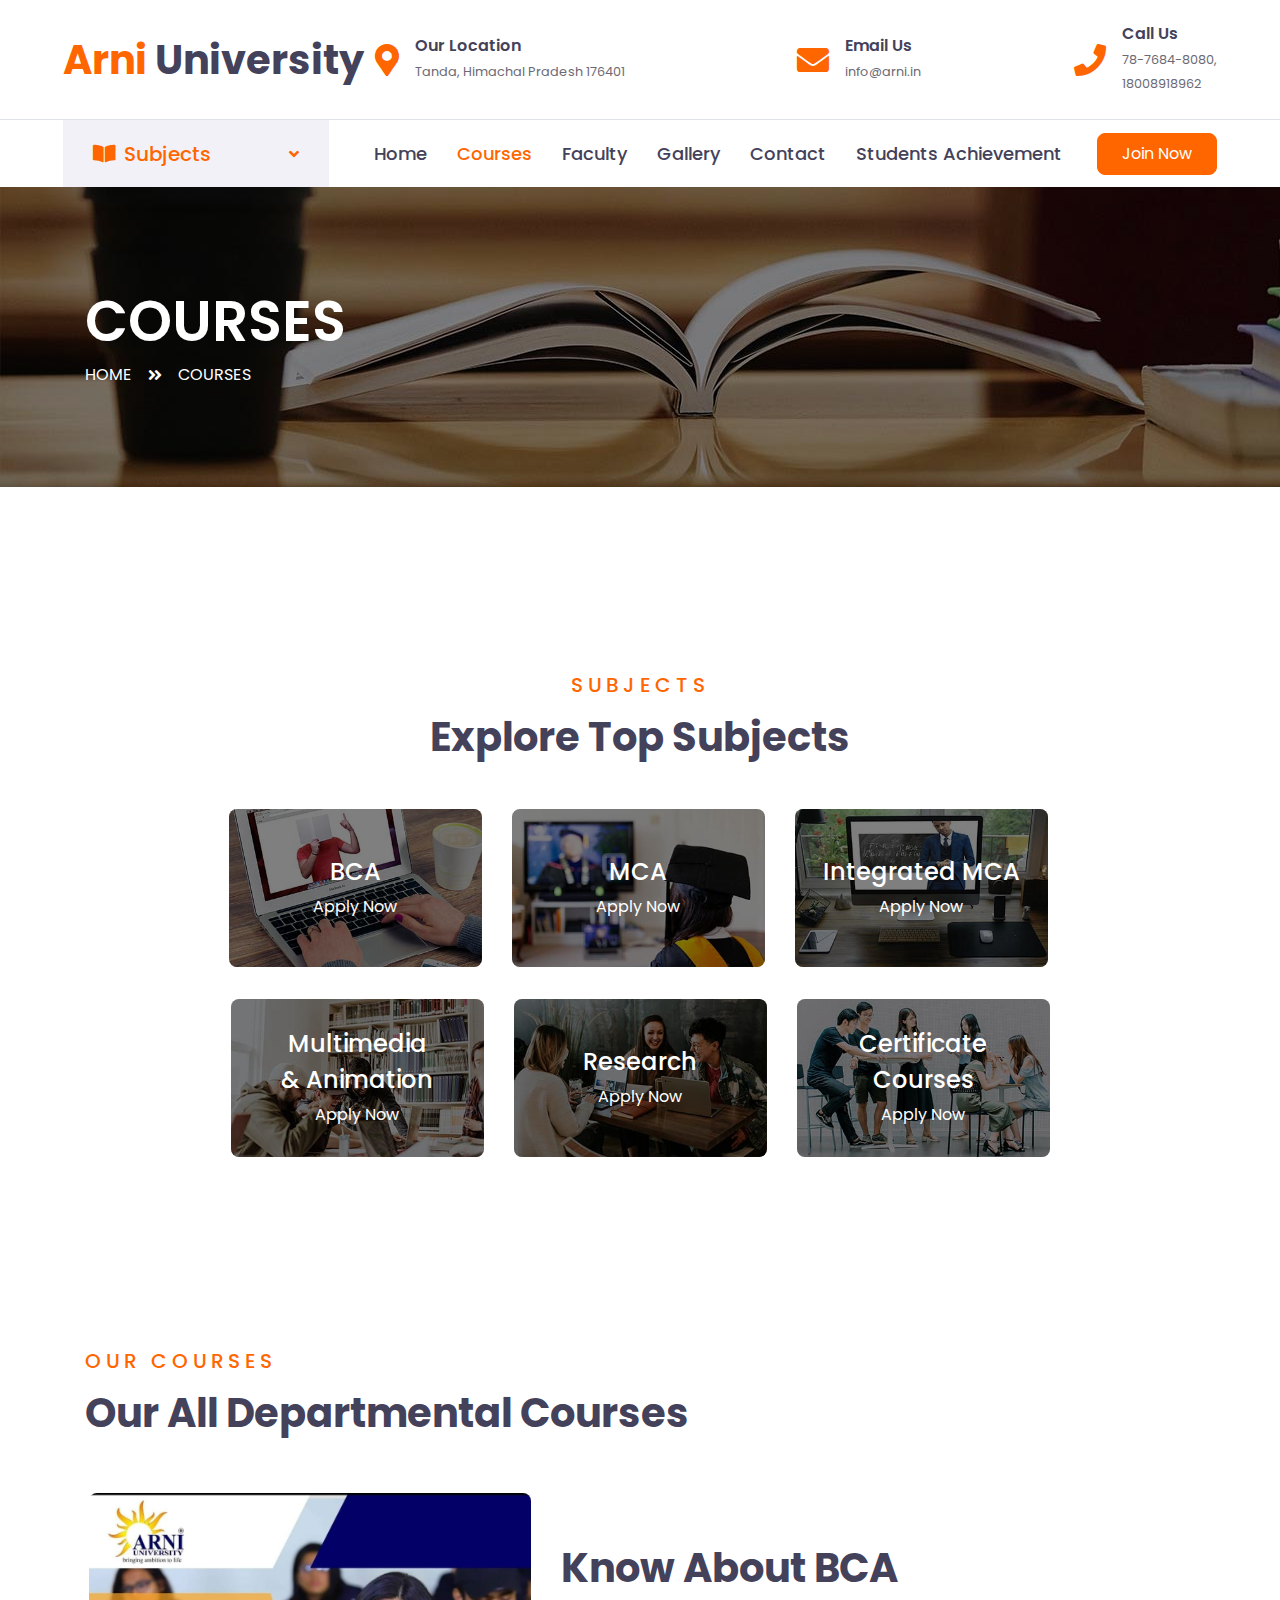
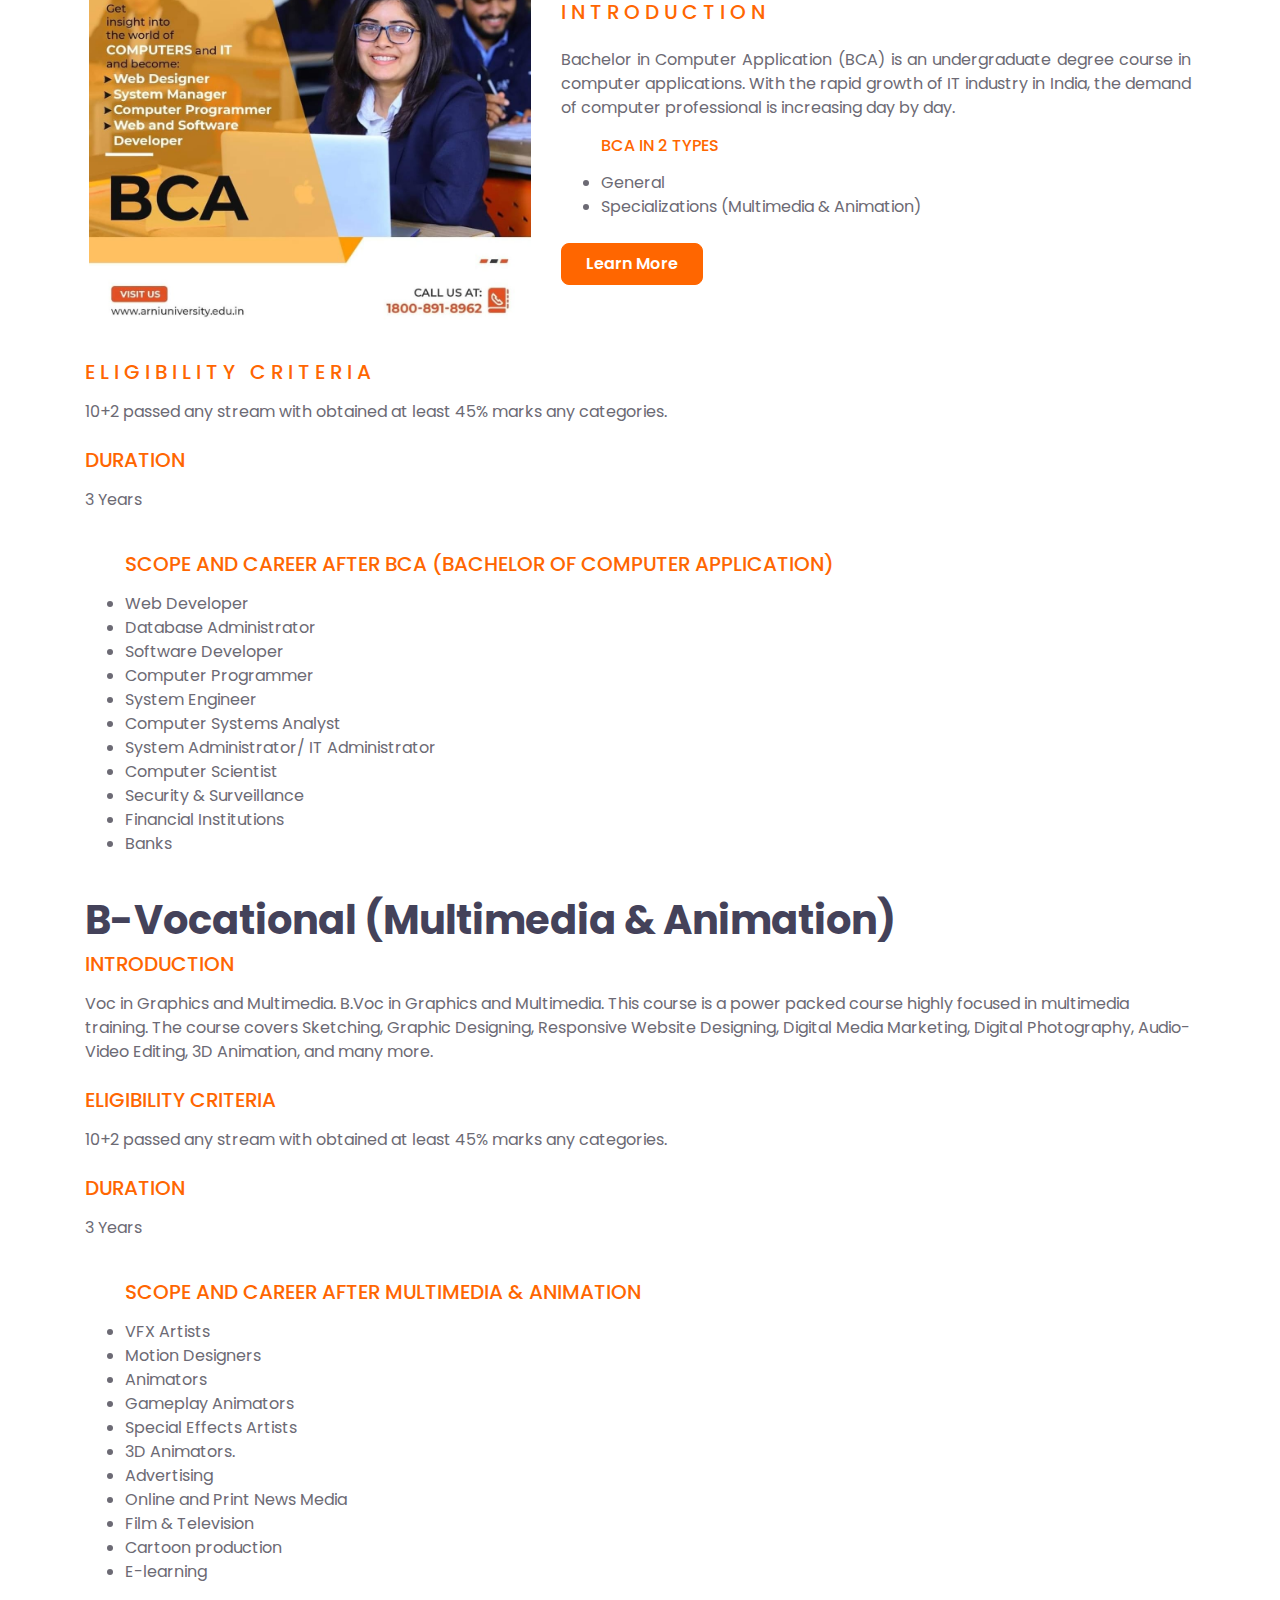
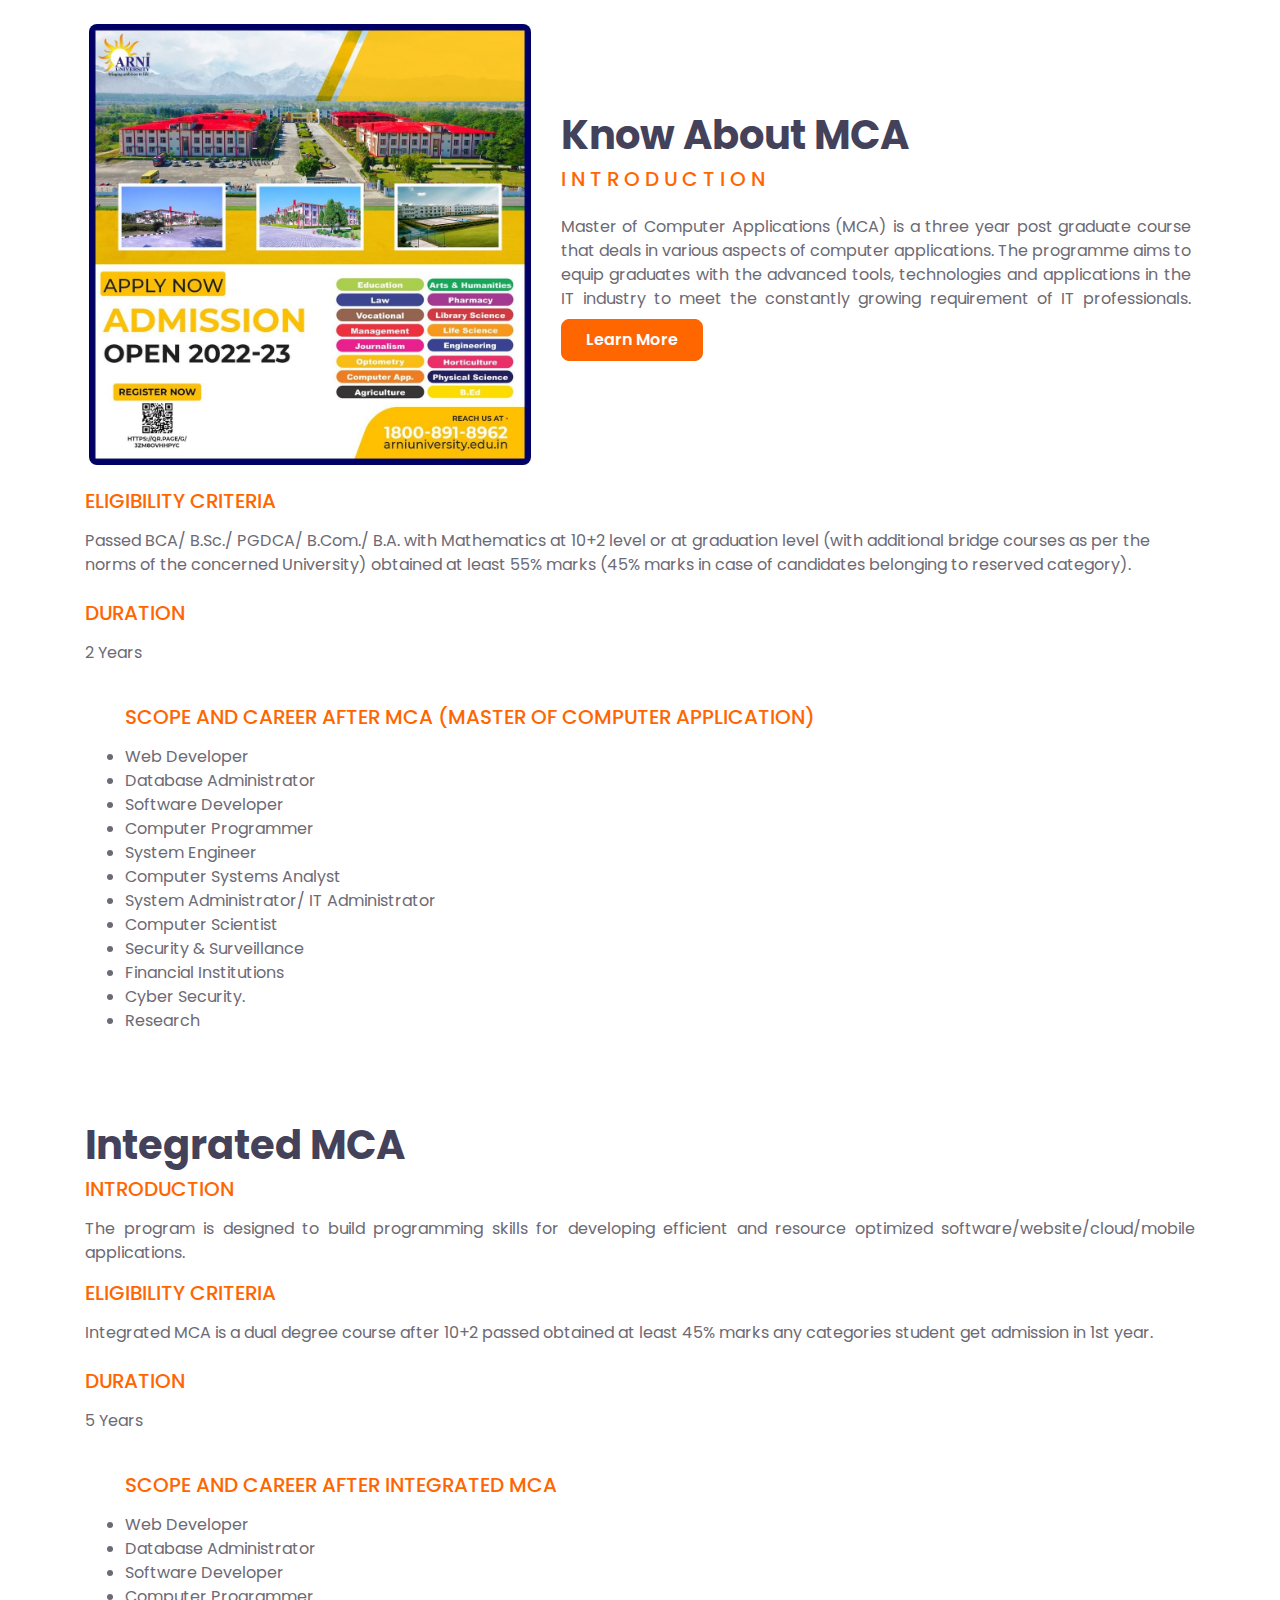
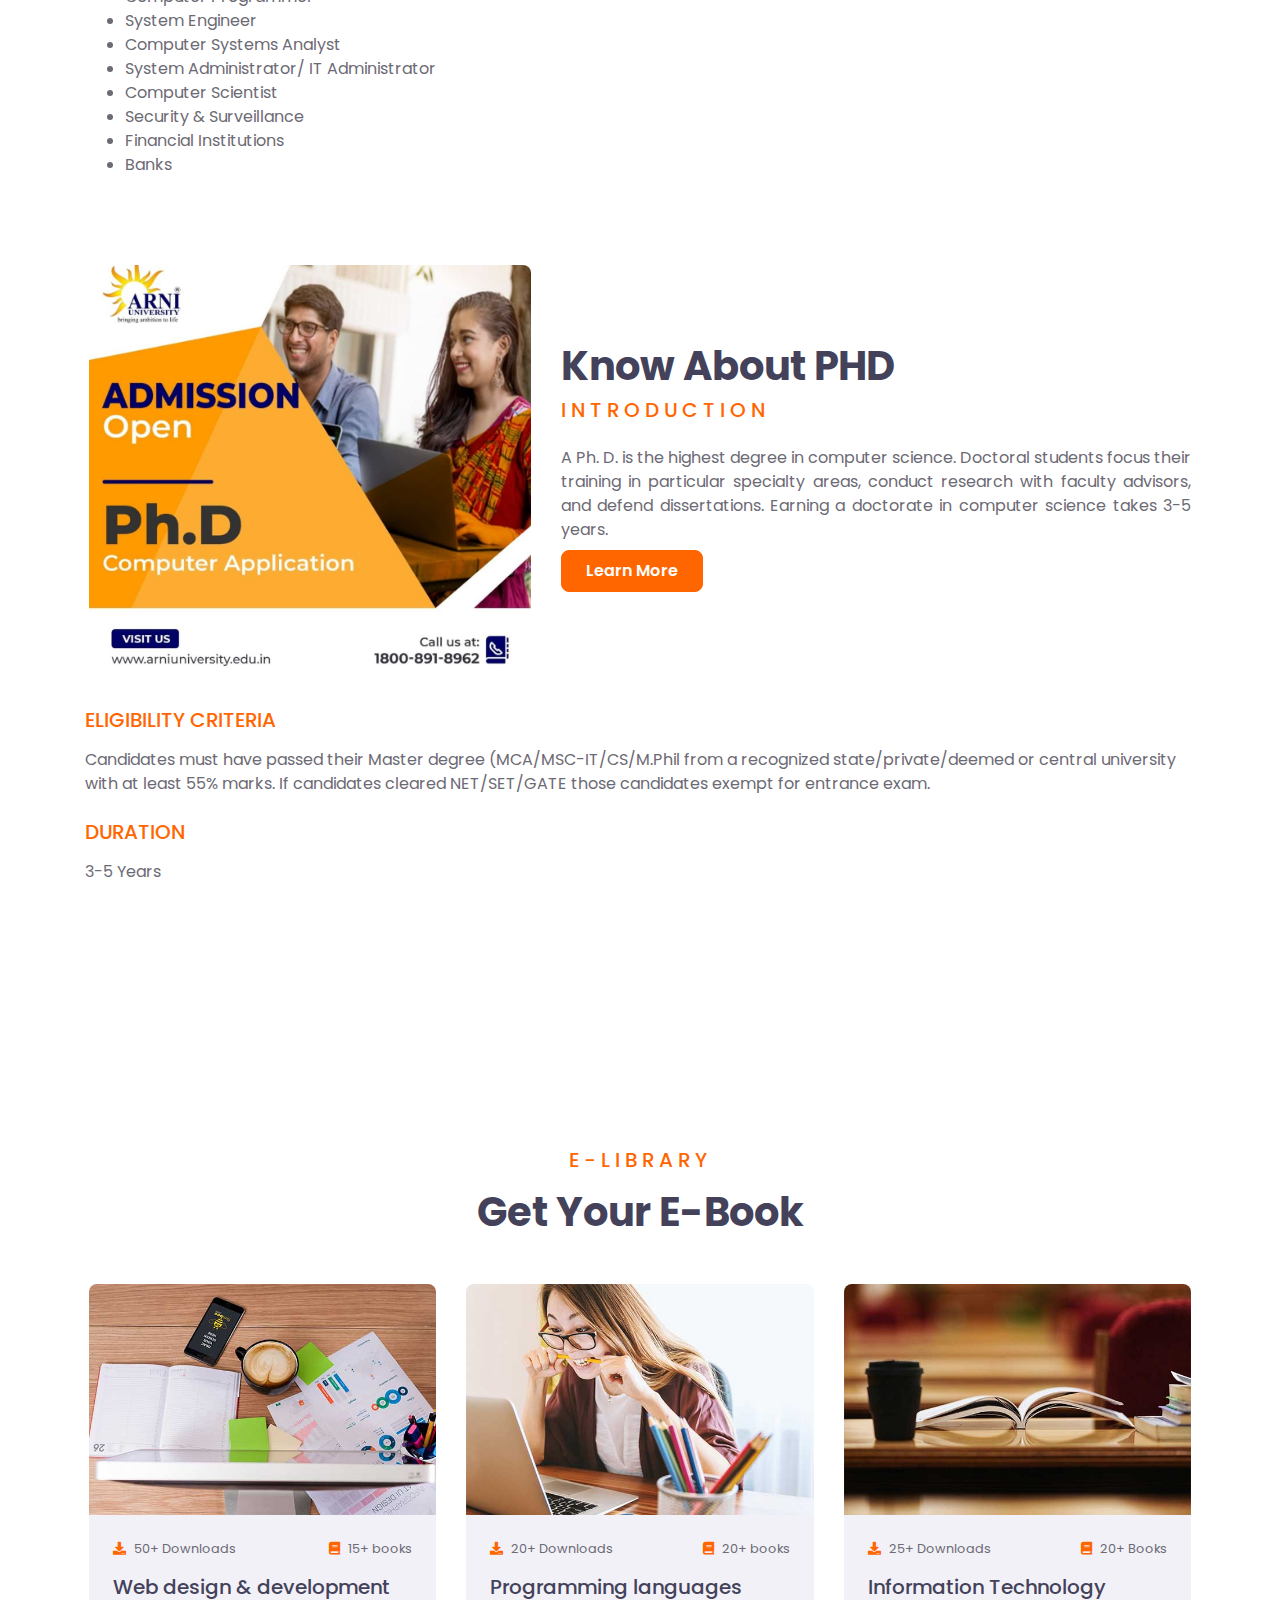
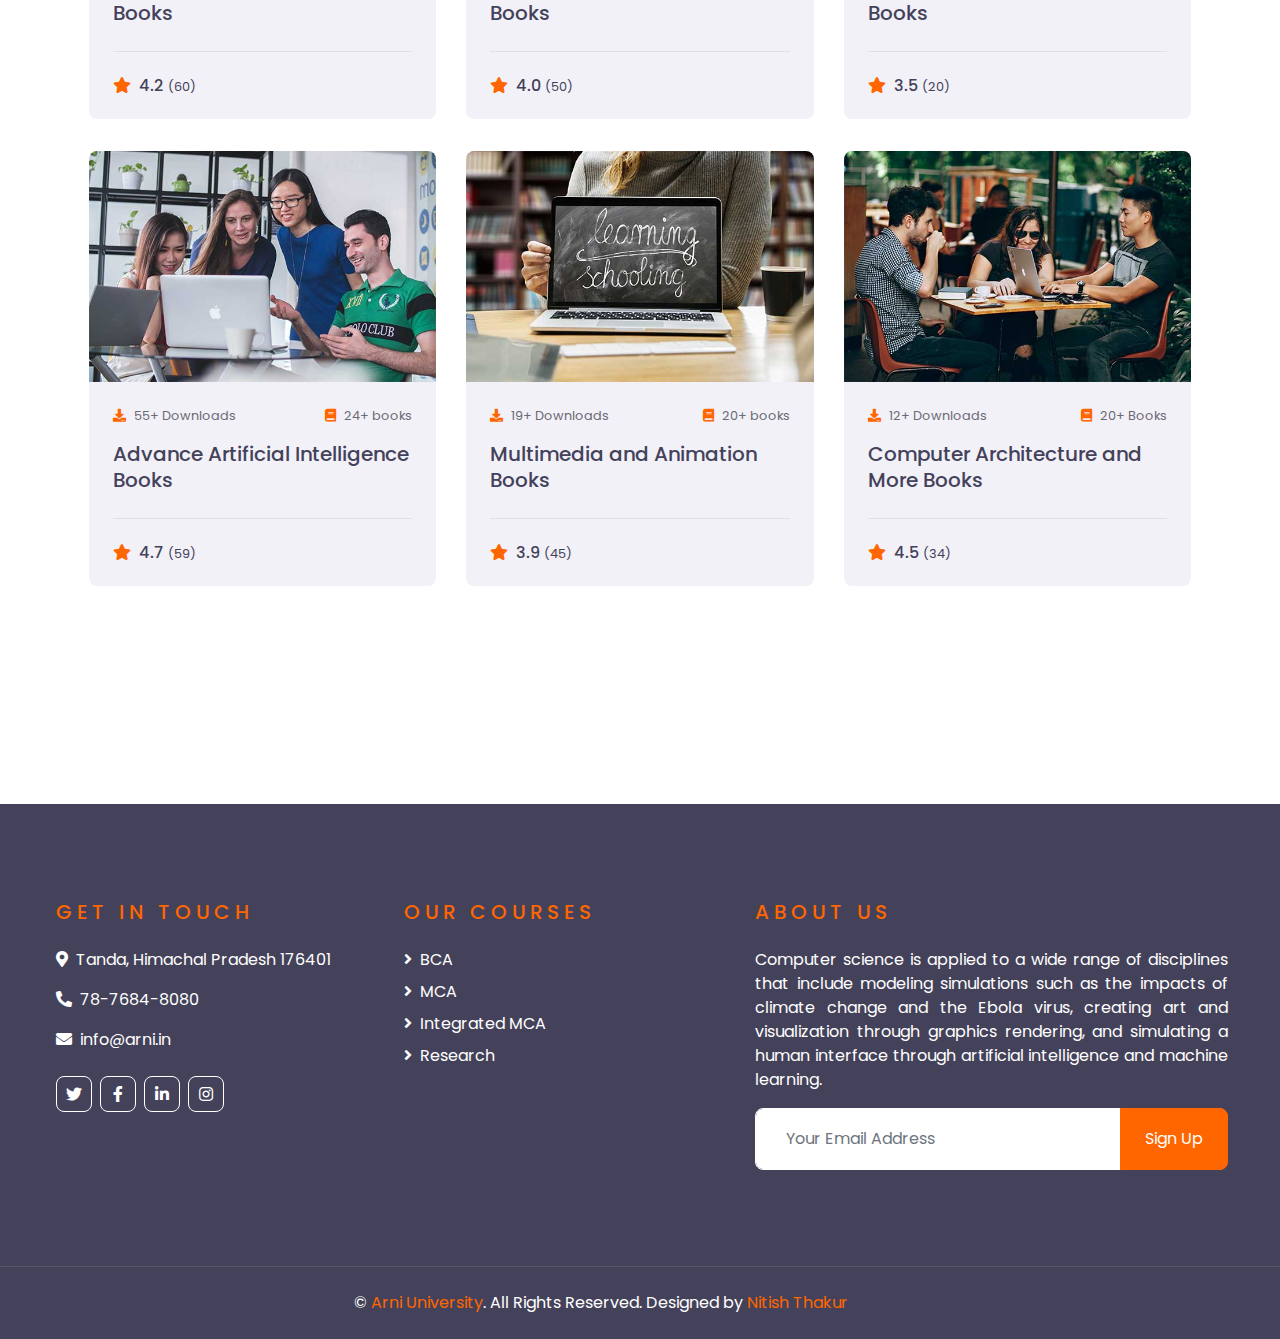
<file: course.html>
<!DOCTYPE html>
<html lang="en">

<head>
    <meta charset="utf-8">
    <title>
        Arni&#8722;School Of Computer Science and Application
    </title>
      
    <!-- add icon link -->
    <link rel = "icon" href = 
        "./images/arnilogo.gif" 
    type = "image/x-icon">
    <meta content="width=device-width, initial-scale=1.0" name="viewport">
    <meta content="Free HTML Templates" name="keywords">
    <meta content="Free HTML Templates" name="description">

    <!-- Favicon -->
    <link href="img/favicon.ico" rel="icon">

    <!-- Google Web Fonts -->
    <link rel="preconnect" href="https://fonts.gstatic.com">
    <link href="https://fonts.googleapis.com/css2?family=Poppins:wght@400;500;600;700&display=swap" rel="stylesheet"> 

    <!-- Font Awesome -->
    <link href="https://cdnjs.cloudflare.com/ajax/libs/font-awesome/5.10.0/css/all.min.css" rel="stylesheet">

    <!-- Libraries Stylesheet -->
    <link href="lib/owlcarousel/assets/owl.carousel.min.css" rel="stylesheet">

    <!-- Customized Bootstrap Stylesheet -->
    <link href="css/style.css" rel="stylesheet">
    <!-- css -->
    <link rel="stylesheet" href="./css/main.css">
</head>

<body>
   <!-- Topbar Start -->
   <div class="container-fluid d-none d-lg-block">
    <div class="row align-items-center py-4 px-xl-5">
        <div class="col-lg-3">
            <a href="" class="text-decoration-none">
                <h1 class="m-0"><span class="text-primary">Arni</span>&nbsp;University </h1>
            </a>
        </div>
        <div class="col-lg-3 text-right">
            <div class="d-inline-flex align-items-center">
                <i class="fa fa-2x fa-map-marker-alt text-primary mr-3"></i>
                <div class="text-left">
                    <h6 class="font-weight-semi-bold mb-1">Our Location</h6>
                    <small>Tanda, Himachal Pradesh 176401</small>
                </div>
            </div>
        </div>
        <div class="col-lg-3 text-right">
            <div class="d-inline-flex align-items-center">
                <i class="fa fa-2x fa-envelope text-primary mr-3"></i>
                <div class="text-left">
                    <h6 class="font-weight-semi-bold mb-1">Email Us</h6>
                    <small>info@arni.in</small>
                </div>
            </div>
        </div>
        <div class="col-lg-3 text-right">
            <div class="d-inline-flex align-items-center">
                <i class="fa fa-2x fa-phone text-primary mr-3"></i>
                <div class="text-left">
                    <h6 class="font-weight-semi-bold mb-1">Call Us</h6>
                    <small>78-7684-8080,<br> 18008918962</small>
                </div>
            </div>
        </div>
    </div>
</div>
<!-- Topbar End -->


    <!-- Navbar Start -->
    <div class="container-fluid">
        <div class="row border-top px-xl-5">
            <div class="col-lg-3 d-none d-lg-block">
                <a class="d-flex align-items-center justify-content-between bg-secondary w-100 text-decoration-none" data-toggle="collapse" href="#navbar-vertical" style="height: 67px; padding: 0 30px;">
                    <h5 class="text-primary m-0"><i class="fa fa-book-open mr-2"></i>Subjects</h5>
                    <i class="fa fa-angle-down text-primary"></i>
                </a>
                <nav class="collapse position-absolute navbar navbar-vertical navbar-light align-items-start p-0 border border-top-0 border-bottom-0 bg-light" id="navbar-vertical" style="width: calc(100% - 30px); z-index: 9;">
                    <div class="navbar-nav w-100">
                      
                        <a href="./index.html #reg" onClick="document.getElementById('middle').scrollIntoView();" class="nav-item nav-link">Graduation</a>
                        <a href=" ./index.html #reg" onClick="document.getElementById('middle').scrollIntoView();" class="nav-item nav-link">Post-Graduation </a>
                        <a href="./index.html #reg" onClick="document.getElementById('middle').scrollIntoView();" class="nav-item nav-link">Research</a>
                        <a href="./index.html #reg" onClick="document.getElementById('middle').scrollIntoView();" class="nav-item nav-link">Certificate & Diploma</a>
                    </div>
                </nav>
            </div>
            <div class="col-lg-9">
                <nav class="navbar navbar-expand-lg bg-light navbar-light py-3 py-lg-0 px-0">
                    <a href="" class="text-decoration-none d-block d-lg-none">
                        <h1 class="m-0"><span class="text-primary">Arni</span>&nbsp;University </h1>
                    </a>
                    <button type="button" class="navbar-toggler" data-toggle="collapse" data-target="#navbarCollapse">
                        <span class="navbar-toggler-icon"></span>
                    </button>
                    <div class="collapse navbar-collapse justify-content-between" id="navbarCollapse">
                        <div class="navbar-nav py-0">
                            <a href="index.html" class="nav-item nav-link">Home</a>
                            <a href="course.html" class="nav-item nav-link active">Courses</a>
                            <a href="teacher.html" class="nav-item nav-link">Faculty</a>
                            <a href="single.html" class="nav-item nav-link">Gallery</a>
                            <!-- <div class="nav-item dropdown">
                                <a href="blog.html" class="nav-link dropdown-toggle" data-toggle="dropdown">Blog</a>
                                 <div class="dropdown-menu rounded-0 m-0">
                                    <a href="blog.html" class="dropdown-item">Blog List</a>
                                    <a href="single.html" class="dropdown-item">Blog Detail</a>
                                </div>  -->
                            <!-- </div>  -->
                            <a href="contact.html" class="nav-item nav-link">Contact</a>
                            <a href="about.html" class="nav-item nav-link">Students Achievement</a>

                        </div>
                        <a class="btn btn-primary py-2 px-4 ml-auto d-none d-lg-block" href="./index.html">Join Now</a>
                    </div>
                </nav>
            </div>
        </div>
    </div>
    <!-- Navbar End -->


    <!-- Header Start -->
    <div class="container-fluid page-header" style="margin-bottom: 90px;">
        <div class="container">
            <div class="d-flex flex-column justify-content-center" style="min-height: 300px">
                <h3 class="display-4 text-white text-uppercase">Courses</h3>
                <div class="d-inline-flex text-white">
                    <p class="m-0 text-uppercase"><a class="text-white" href="./index.html">Home</a></p>
                    <i class="fa fa-angle-double-right pt-1 px-3"></i>
                    <p class="m-0 text-uppercase">Courses</p>
                </div>
            </div>
        </div>
    </div>
    <!-- Header End -->


   
    <!-- Category Start -->
    <div class="container-fluid py-5 ">
        <div class="container pt-5 pb-3">
            <div class="text-center mb-5">
                <h5 class="text-primary text-uppercase mb-3" style="letter-spacing: 5px;">Subjects</h5>
                <h1>Explore Top Subjects</h1>
            </div>
            <div class="row">
                <div class="col-lg-3 col-md-6 mb-4">
                    <div class="cat-item position-relative overflow-hidden rounded mb-2">
                        <img class="img-fluid" src="img/cat-1.jpg" alt="">
                        <a class="cat-overlay text-white text-decoration-none"  href="#bca" onClick="document.getElementById('middle').scrollIntoView();">
                            <h4 class="text-white font-weight-medium">BCA</h4>
                            <span>Apply Now</span>
                        </a>
                    </div>
                </div>
                <div class="col-lg-3 col-md-6 mb-4">
                    <div class="cat-item position-relative overflow-hidden rounded mb-2">
                        <img class="img-fluid" src="img/cat-2.jpg" alt="">
                        <a class="cat-overlay text-white text-decoration-none" href="#mca" onClick="document.getElementById('middle').scrollIntoView();">
                            <h4 class="text-white font-weight-medium">MCA</h4>
                            <span>Apply Now</span>

                        </a>
                    </div>
                </div>
                <div class="col-lg-3 col-md-6 mb-4">
                    <div class="cat-item position-relative overflow-hidden rounded mb-2">
                        <img class="img-fluid" src="img/cat-3.jpg" alt="">
                        <a class="cat-overlay text-white text-decoration-none" href="#imca" onClick="document.getElementById('middle').scrollIntoView();">
                            <h4 class="text-white font-weight-medium">Integrated MCA</h4>
                            <span>Apply Now</span>
                        </a>
                    </div>
                </div> &nbsp;
                <div class="col-lg-3 col-md-6 mb-4">
                    <div class="cat-item position-relative overflow-hidden rounded mb-2">
                        <img class="img-fluid" src="img/cat-4.jpg" alt="">
                        <a class="cat-overlay text-white text-decoration-none" href="#bvoc" onClick="document.getElementById('middle').scrollIntoView();">
                            <h4 class="text-white font-weight-medium">Multimedia</h4>
                            <h4 class="text-white font-weight-medium">& Animation</h4>
                            <span>Apply Now</span>
                        </a>
                    </div>
                </div>
                <div class="col-lg-3 col-md-6 mb-4">
                    <div class="cat-item position-relative overflow-hidden rounded mb-2">
                        <img class="img-fluid" src="img/cat-5.jpg" alt="">
                        <a class="cat-overlay text-white text-decoration-none" href="#phd" onClick="document.getElementById('middle').scrollIntoView();">
                            <h4 class="text-white font-weight-medium">Research</h4>
                            <span>Apply Now</span>
                        </a>
                    </div>
                </div>
                <div class="col-lg-3 col-md-6 mb-4">
                    <div class="cat-item position-relative overflow-hidden rounded mb-2">
                        <img class="img-fluid" src="img/cat-6.jpg" alt="">
                        <a class="cat-overlay text-white text-decoration-none" href="#bca" onClick="document.getElementById('middle').scrollIntoView();">
                            <h4 class="text-white font-weight-medium">Certificate</h4>
                            <h4 class="text-white font-weight-medium">Courses</h4>
                            <span>Apply Now</span>
                        </a>
                    </div>
                </div>
                <!-- <div class="col-lg-3 col-md-6 mb-4">
                    <div class="cat-item position-relative overflow-hidden rounded mb-2">
                        <img class="img-fluid" src="img/cat-7.jpg" alt="">
                        <a class="cat-overlay text-white text-decoration-none" href="">
                            <h4 class="text-white font-weight-medium">Content Writing</h4>
                            <span>100 Courses</span>
                        </a>
                    </div>
                </div>
                <div class="col-lg-3 col-md-6 mb-4">
                    <div class="cat-item position-relative overflow-hidden rounded mb-2">
                        <img class="img-fluid" src="img/cat-8.jpg" alt="">
                        <a class="cat-overlay text-white text-decoration-none" href="">
                            <h4 class="text-white font-weight-medium">SEO</h4>
                            <span>100 Courses</span>
                        </a>
                    </div>
                </div> -->
            </div>
        </div>
    </div>
    <!-- Category Start -->
    
    
    
    <div class="container-fluid py-5">
        <div class="container py-5">
            <h5 class="text-primary text-uppercase mb-3" style="letter-spacing: 5px;">Our Courses</h5>
    <h1>Our All Departmental Courses</h1> <br><br>
            <section id="bca">
            <div class="row align-items-center">
                <div class="col-lg-5">
                    <img class="img-fluid rounded mb-4 mb-lg-0" src="./images/blog2.jpeg" alt="">
                </div>
                <div class="col-lg-7">
                    <div class="text-left mb-4">
                        <h1>Know About BCA</h1>
                        <h5 class="text-primary text-uppercase mb-3" style="letter-spacing: 5px;">Introduction</h5>
                    </div>
                    <p class="text">
                        Bachelor in Computer Application (BCA) is an undergraduate degree course in computer applications. With the rapid growth of IT industry in India, the demand of computer professional is increasing day by day.
                        <ul>
                            <h6 class="text-primary text-uppercase mb-3">BCA in 2 types</h6>
                            <li>General  </li>
                            <li>Specializations (Multimedia & Animation) </li>
                        </ul>
                    <a href="contact.html" class="btn btn-primary py-md-2 px-md-4 font-weight-semi-bold mt-2">Learn More</a>
                </div>
            </div></section> <br>
            <h5 class="text-primary text-uppercase mb-3" style="letter-spacing: 5px;">ELIGIBILITY CRITERIA</h5>
            10+2 passed any stream with obtained at least 45% marks any categories. <br><br>
            <h5 class="text-primary text-uppercase mb-3">DURATION</h5>
            <p>3 Years</p>
             <br>
            <ul><h5 class="text-primary text-uppercase mb-3">
            Scope and Career after BCA (Bachelor of Computer Application) 
            </h5>
            <li>Web Developer </li>
            <li>Database Administrator</li>
            <li> Software Developer</li> 
            <li>Computer Programmer</li>
            <li> System Engineer</li>
            <li> Computer Systems Analyst</li>
            <li> System Administrator/ IT Administrator</li>
            <li>   Computer Scientist</li>
            <li> Security & Surveillance</li>
            <li> Financial Institutions</li>
            <li>Banks</li>
            </li>
            </ul>
            <br>
            
            <section id="bvoc">
            <h1>B-Vocational (Multimedia & Animation) </h1>
                        <h5 class="text-primary text-uppercase mb-3">Introduction</h5>
                        Voc in Graphics and Multimedia. B.Voc in Graphics and Multimedia. This course is a power packed course highly focused in multimedia training. The course covers Sketching, Graphic Designing, Responsive Website Designing, Digital Media Marketing, Digital Photography, Audio- Video Editing, 3D Animation, and many more. <br> <br>
                        <h5 class="text-primary text-uppercase mb-3">ELIGIBILITY CRITERIA</h5>
                        10+2 passed any stream with obtained at least 45% marks any categories. <br><br>
                        <h5 class="text-primary text-uppercase mb-3">DURATION</h5>
                       <p> 3 Years</p> <br>
                        <ul><h5 class="text-primary text-uppercase mb-3">
                            Scope and Career after Multimedia & Animation
                            </h5>
                           
<li> VFX Artists</li>
<li>Motion Designers</li>
<li>Animators</li>
<li>Gameplay Animators</li>
<li>Special Effects Artists</li>
<li>3D Animators.</li>
<li>Advertising</li>
<li>Online and Print News Media</li>
<li>Film & Television</li>
<li>Cartoon production</li>
<li>E-learning </li>
                            </ul><br>
                        </section>
                        <!-- for mca -->
                        <section id="mca">
                        <div class="row align-items-center">
                            <div class="col-lg-5">
                                <img class="img-fluid rounded mb-4 mb-lg-0" src="./images/blog3.jpg" alt="">
                            </div>
                            <div class="col-lg-7">
                                <div class="text-left mb-4">
                                    <h1>Know About MCA</h1>
                                    <h5 class="text-primary text-uppercase mb-3" style="letter-spacing: 5px;">Introduction</h5>
                                </div>
                                <p class="text">
                                    Master of Computer Applications (MCA) is a three year post graduate course that deals in various aspects of computer applications. The programme aims to equip graduates with the advanced tools, technologies and applications in the IT industry to meet the constantly growing requirement of IT professionals.
                                    
                                <a href="contact.html" class="btn btn-primary py-md-2 px-md-4 font-weight-semi-bold mt-2">Learn More</a>
                            </div>
                        </div> </section><br>
                        <h5 class="text-primary text-uppercase mb-3">ELIGIBILITY CRITERIA</h5>
                        Passed BCA/ B.Sc./ PGDCA/ B.Com./ B.A. with Mathematics at 10+2 level or at graduation level (with additional bridge courses as per the norms of the concerned University) obtained at least 55% marks (45% marks in case of candidates belonging to reserved category).

 <br><br>
                        <h5 class="text-primary text-uppercase mb-3">DURATION</h5>
                        <p> 2 Years</p> <br>
                        <ul><h5 class="text-primary text-uppercase mb-3">
                            Scope and Career after MCA (Master of Computer Application) 
                            </h5>
                            <li>Web Developer </li>
                            <li>Database Administrator</li>
                            <li> Software Developer</li> 
                            <li>Computer Programmer</li>
                            <li> System Engineer</li>
                            <li> Computer Systems Analyst</li>
                            <li> System Administrator/ IT Administrator</li>
                            <li>   Computer Scientist</li>
                            <li> Security & Surveillance</li>
                            <li> Financial Institutions</li>
                            <li>Cyber Security.</li>
                            <li>Research </li>
                            </li>
                            </ul><br> <br><br>
            
                        <!-- end mca -->

                        <!-- start Integrated MCA -->
                        <section id="imca">
                        <h1>Integrated MCA </h1>
                        <h5 class="text-primary text-uppercase mb-3">Introduction</h5>
                        <p class="text">
                            The program is designed to build programming skills for developing efficient and resource optimized software/website/cloud/mobile applications.
                        </p>
                          <h5 class="text-primary text-uppercase mb-3">ELIGIBILITY CRITERIA</h5>
                          Integrated MCA is a dual degree course after 10+2 passed obtained at least 45% marks any categories student get admission in 1st year. 

 <br><br>
                        <h5 class="text-primary text-uppercase mb-3">DURATION</h5>
                       <p> 5 Years</p> <br>
                        <ul><h5 class="text-primary text-uppercase mb-3">
                            Scope and Career after Integrated MCA 
                            </h5>
                            <li>Web Developer </li>
                            <li>Database Administrator</li>
                            <li> Software Developer</li> 
                            <li>Computer Programmer</li>
                            <li> System Engineer</li>
                            <li> Computer Systems Analyst</li>
                            <li> System Administrator/ IT Administrator</li>
                            <li>   Computer Scientist</li>
                            <li> Security & Surveillance</li>
                            <li> Financial Institutions</li>
                            <li>Banks</li>
                            </li>
                            </ul><br> <br><br>
                        </section>
                        <!-- phd -->
                        <section id="phd">
                        <div class="row align-items-center">
                            <div class="col-lg-5">
                                <img class="img-fluid rounded mb-4 mb-lg-0" src="./images/blog1.jpeg" alt="">
                            </div>
                            <div class="col-lg-7">
                                <div class="text-left mb-4">
                                    <h1>Know About PHD</h1>
                                    <h5 class="text-primary text-uppercase mb-3" style="letter-spacing: 5px;">Introduction</h5>
                                </div>
                                <p class="text">
                                    A Ph. D. is the highest degree in computer science. Doctoral students focus their training in particular specialty areas, conduct research with faculty advisors, and defend dissertations. Earning a doctorate in computer science takes 3-5 years.
                                    <br>
                                <a href="./contact.html" class="btn btn-primary py-md-2 px-md-4 font-weight-semi-bold mt-2">Learn More</a>
                            </div>
                        </div></section> <br>
                        <h5 class="text-primary text-uppercase mb-3">ELIGIBILITY CRITERIA</h5>

                        Candidates must have passed their Master degree (MCA/MSC-IT/CS/M.Phil from a recognized state/private/deemed or central university with at least 55% marks. If candidates cleared NET/SET/GATE those candidates exempt for entrance exam.   

 <br><br>
                        <h5 class="text-primary text-uppercase mb-3">DURATION</h5>
                       3-5 Years <br><br> <br><br>
            

        </div>
    </div>
   



    <!-- Courses Start -->
    <div class="container-fluid py-5">
        <div class="container py-5">
            <div class="text-center mb-5">
                <h5 class="text-primary text-uppercase mb-3" style="letter-spacing: 5px;">E-Library</h5>
                <h1>Get Your E-Book</h1>
            </div>
            <div class="row">
                <div class="col-lg-4 col-md-6 mb-4">
                    <div class="rounded overflow-hidden mb-2">
                        <img class="img-fluid" src="img/course-1.jpg" alt="">
                        <div class="bg-secondary p-4">
                            <div class="d-flex justify-content-between mb-3">
                                <small class="m-0"><i class="fa fa-download text-primary mr-2"></i>50+ Downloads</small>
                                <small class="m-0"><i class="fa fa-book text-primary mr-2"></i>15+ books</small>
                            </div>
                            <a class="h5" href="">Web design & development Books</a>
                            <div class="border-top mt-4 pt-4">
                                <div class="d-flex justify-content-between">
                                    <h6 class="m-0"><i class="fa fa-star text-primary mr-2"></i>4.2 <small>(60)</small></h6>
                                    <h5 class="m-0"></h5>
                                </div>
                            </div>
                        </div>
                    </div>
                </div>
                <div class="col-lg-4 col-md-6 mb-4">
                    <div class="rounded overflow-hidden mb-2">
                        <img class="img-fluid" src="img/course-2.jpg" alt="">
                        <div class="bg-secondary p-4">
                            <div class="d-flex justify-content-between mb-3">
                                <small class="m-0"><i class="fa fa-download text-primary mr-2"></i>20+ Downloads</small>
                                <small class="m-0"><i class="fa fa-book text-primary mr-2"></i>20+ books</small>
                            </div>
                            <a class="h5" href="">Programming languages Books</a>
                            <div class="border-top mt-4 pt-4">
                                <div class="d-flex justify-content-between">
                                    <h6 class="m-0"><i class="fa fa-star text-primary mr-2"></i>4.0 <small>(50)</small></h6>
                                    <h5 class="m-0"></h5>
                                </div>
                            </div>
                        </div>
                    </div>
                </div>
                <div class="col-lg-4 col-md-6 mb-4">
                    <div class="rounded overflow-hidden mb-2">
                        <img class="img-fluid" src="img/course-3.jpg" alt="">
                        <div class="bg-secondary p-4">
                            <div class="d-flex justify-content-between mb-3">
                                <small class="m-0"><i class="fa fa-download text-primary mr-2"></i>25+ Downloads</small>
                                <small class="m-0"><i class="fa fa-book text-primary mr-2"></i>20+ Books</small>
                            </div>
                            <a class="h5" href="">Information Technology Books</a>
                            <div class="border-top mt-4 pt-4">
                                <div class="d-flex justify-content-between">
                                    <h6 class="m-0"><i class="fa fa-star text-primary mr-2"></i>3.5 <small>(20)</small></h6>
                                    <h5 class="m-0"></h5>
                                </div>
                            </div>
                        </div>
                    </div>
                </div>
                <div class="col-lg-4 col-md-6 mb-4">
                    <div class="rounded overflow-hidden mb-2">
                        <img class="img-fluid" src="img/course-4.jpg" alt="">
                        <div class="bg-secondary p-4">
                            <div class="d-flex justify-content-between mb-3">
                                <small class="m-0"><i class="fa fa-download text-primary mr-2"></i>55+ Downloads</small>
                                <small class="m-0"><i class="fa fa-book text-primary mr-2"></i>24+ books</small>
                            </div>
                            <a class="h5" href="">Advance Artificial Intelligence Books</a>
                            <div class="border-top mt-4 pt-4">
                                <div class="d-flex justify-content-between">
                                    <h6 class="m-0"><i class="fa fa-star text-primary mr-2"></i>4.7 <small>(59)</small></h6>
                                    <h5 class="m-0"></h5>
                                </div>
                            </div>
                        </div>
                    </div>
                </div>
                <div class="col-lg-4 col-md-6 mb-4">
                    <div class="rounded overflow-hidden mb-2">
                        <img class="img-fluid" src="img/course-5.jpg" alt="">
                        <div class="bg-secondary p-4">
                            <div class="d-flex justify-content-between mb-3">
                                <small class="m-0"><i class="fa fa-download text-primary mr-2"></i>19+ Downloads</small>
                                <small class="m-0"><i class="fa fa-book text-primary mr-2"></i>20+ books</small>
                            </div>
                            <a class="h5" href="">Multimedia and Animation Books</a>
                            <div class="border-top mt-4 pt-4">
                                <div class="d-flex justify-content-between">
                                    <h6 class="m-0"><i class="fa fa-star text-primary mr-2"></i>3.9 <small>(45)</small></h6>
                                    <h5 class="m-0"></h5>
                                </div>
                            </div>
                        </div>
                    </div>
                </div>
                <div class="col-lg-4 col-md-6 mb-4">
                    <div class="rounded overflow-hidden mb-2">
                        <img class="img-fluid" src="img/course-6.jpg" alt="">
                        <div class="bg-secondary p-4">
                            <div class="d-flex justify-content-between mb-3">
                                <small class="m-0"><i class="fa fa-download text-primary mr-2"></i>12+ Downloads</small>
                                <small class="m-0"><i class="fa fa-book text-primary mr-2"></i>20+ Books</small>
                            </div>
                            <a class="h5" href="">Computer Architecture and More Books</a>
                            <div class="border-top mt-4 pt-4">
                                <div class="d-flex justify-content-between">
                                    <h6 class="m-0"><i class="fa fa-star text-primary mr-2"></i>4.5 <small>(34)</small></h6>
                                    <h5 class="m-0"></h5>
                                </div>
                            </div>
                        </div>
                    </div>
                </div>
            </div>
        </div>
    </div>
    <!-- Courses End -->


    <!-- Footer Start -->
    <div class="container-fluid bg-dark text-white py-5 px-sm-3 px-lg-5" style="margin-top: 90px;">
        <div class="row pt-5">
            <div class="col-lg-7 col-md-12">
                <div class="row">
                    <div class="col-md-6 mb-5">
                        <h5 class="text-primary text-uppercase mb-4" style="letter-spacing: 5px;">Get In Touch</h5>
                        <p><i class="fa fa-map-marker-alt mr-2"></i>Tanda, Himachal Pradesh 176401</p>
                        <p><i class="fa fa-phone-alt mr-2"></i>78-7684-8080</p>
                        <p><i class="fa fa-envelope mr-2"></i>info@arni.in</p>
                        <div class="d-flex justify-content-start mt-4">
                            <a class="btn btn-outline-light btn-square mr-2" href="#"><i class="fab fa-twitter"></i></a>
                            <a class="btn btn-outline-light btn-square mr-2" href="#"><i class="fab fa-facebook-f"></i></a>
                            <a class="btn btn-outline-light btn-square mr-2" href="#"><i class="fab fa-linkedin-in"></i></a>
                            <a class="btn btn-outline-light btn-square" href="https://www.instagram.com/arni.university/"><i class="fab fa-instagram"></i></a>
                        </div>
                    </div>
                    <div class="col-md-6 mb-5">
                        <h5 class="text-primary text-uppercase mb-4" style="letter-spacing: 5px;">Our Courses</h5>
                        <div class="d-flex flex-column justify-content-start">
                            <a class="text-white mb-2" href="course.html"><i class="fa fa-angle-right mr-2"></i>BCA</a>
                            <a class="text-white mb-2" href="course.html"><i class="fa fa-angle-right mr-2"></i>MCA</a>
                            <a class="text-white mb-2" href="course.html"><i class="fa fa-angle-right mr-2"></i>Integrated MCA</a>
                            <a class="text-white mb-2" href="course.html"><i class="fa fa-angle-right mr-2"></i>Research</a>
                            <!-- <a class="text-white" href="#"><i class="fa fa-angle-right mr-2"></i>SEO</a> -->
                        </div>
                    </div>
                </div>
            </div>
            <div class="col-lg-5 col-md-12 mb-5">
                <h5 class="text-primary text-uppercase mb-4" style="letter-spacing: 5px;">About us </h5>
                <p class="text"> Computer science is applied to a wide range of disciplines that include modeling simulations such as the impacts of climate change and the Ebola virus, creating art and visualization through graphics rendering, and simulating a human interface through artificial intelligence and machine learning.</p>
                <div class="w-100">
                    <div class="input-group">
                        <input type="text" class="form-control border-light" style="padding: 30px;" placeholder="Your Email Address">
                        <div class="input-group-append">
                            <button class="btn btn-primary px-4">Sign Up</button>
                        </div>
                    </div>
                </div>
            </div>
        </div>
    </div>
    <div class="container-fluid bg-dark text-white border-top py-4 px-sm-3 px-md-5" style="border-color: rgba(256, 256, 256, .1) !important;">
        <div class="row">
            <div class="col-lg-6 text-center text-md-left mb-3 mb-md-0">
                <p class="m-0 text-white">&copy; <a href="#">Arni University</a>. All Rights Reserved. Designed by  <a href="https://www.instagram.com/nitshere.z/">Nitish Thakur</a>
                </p>
            </div>
            <!-- <div class="col-lg-6 text-center text-md-right">
                <ul class="nav d-inline-flex">
                    <li class="nav-item">
                        <a class="nav-link text-white py-0" href="#">Privacy</a>
                    </li>
                    <li class="nav-item">
                        <a class="nav-link text-white py-0" href="#">Terms</a>
                    </li>
                    <li class="nav-item">
                        <a class="nav-link text-white py-0" href="#">FAQs</a>
                    </li>
                    <li class="nav-item">
                        <a class="nav-link text-white py-0" href="#">Help</a>
                    </li>
                </ul>
            </div> -->
        </div>
    </div>
    <!-- Footer End -->

    <!-- Back to Top -->
    <a href="#" class="btn btn-lg btn-primary btn-lg-square back-to-top"><i class="fa fa-angle-double-up"></i></a>


    <!-- JavaScript Libraries -->
    <script src="https://code.jquery.com/jquery-3.4.1.min.js"></script>
    <script src="https://stackpath.bootstrapcdn.com/bootstrap/4.4.1/js/bootstrap.bundle.min.js"></script>
    <script src="lib/easing/easing.min.js"></script>
    <script src="lib/owlcarousel/owl.carousel.min.js"></script>

    <!-- Contact Javascript File -->
    <script src="mail/jqBootstrapValidation.min.js"></script>
    <script src="mail/contact.js"></script>

    <!-- Template Javascript -->
    <script src="js/main.js"></script>
</body>

</html>
</file>
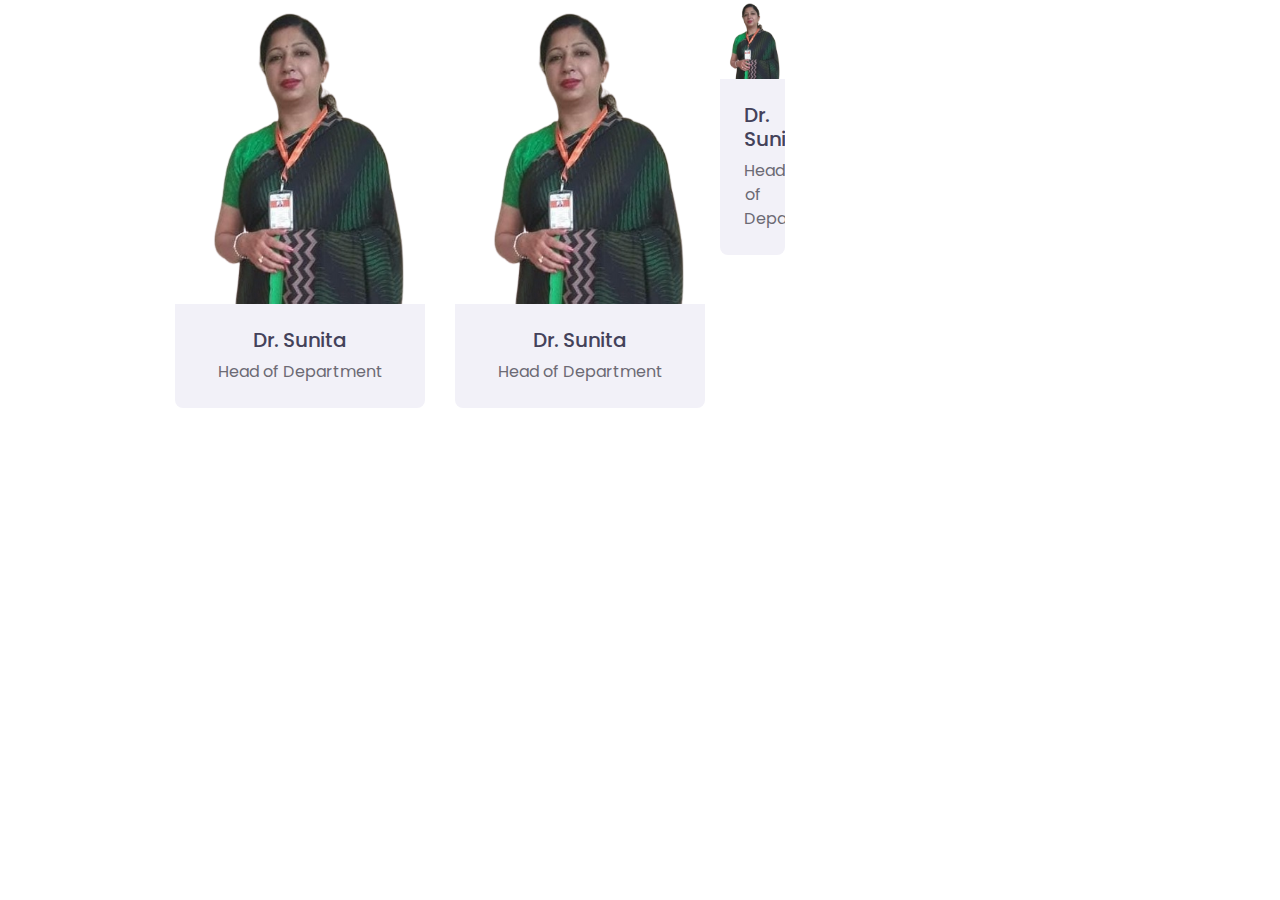
<file: extera.html>
<!DOCTYPE html>
<html lang="en">
<head>
    <meta charset="UTF-8">
    <meta http-equiv="X-UA-Compatible" content="IE=edge">
    <meta name="viewport" content="width=device-width, initial-scale=1.0">
     <!-- add icon link -->
     <link rel = "icon" href = 
     "./images/arnilogo.gif" 
 type = "image/x-icon">
 <meta content="width=device-width, initial-scale=1.0" name="viewport">
 <meta content="Free HTML Templates" name="keywords">
 <meta content="Free HTML Templates" name="description">

 <!-- Favicon -->
 <link href="img/favicon.ico" rel="icon">

 <!-- Google Web Fonts -->
 <link rel="preconnect" href="https://fonts.gstatic.com">
 <link href="https://fonts.googleapis.com/css2?family=Poppins:wght@400;500;600;700&display=swap" rel="stylesheet"> 

 <!-- Font Awesome -->
 <link href="https://cdnjs.cloudflare.com/ajax/libs/font-awesome/5.10.0/css/all.min.css" rel="stylesheet">

 <!-- Libraries Stylesheet -->
 <link href="lib/owlcarousel/assets/owl.carousel.min.css" rel="stylesheet">

 <!-- Customized Bootstrap Stylesheet -->
 <link href="css/style.css" rel="stylesheet">
 <!-- css -->
 <link rel="stylesheet" href="./css/main.css">

</head>
<body>
    <div class="t-cont">

<div class="col-md-6 col-lg-3 text-center team mb-4 ta teacher-images">
<div class="team-item rounded overflow-hidden mb-2">
<div class="team-img position-relative">
<img class="img-fluid" src="./images/Drsunita-removebg-preview.png" alt="">
<div class="team-social">
<a class="btn btn-outline-light btn-square mx-1" href="#sunita" onClick="document.getElementById('middle').scrollIntoView();"><i class="fa fa-address-book"></i></a>

<!-- <a class="btn btn-outline-light btn-square mx-1" href="#"><i class="fab fa-facebook-f"></i></a>
<a class="btn btn-outline-light btn-square mx-1" href="#"><i class="fab fa-linkedin-in"></i></a> -->
</div>
</div>
<div class="bg-secondary p-4">
<h5>Dr. Sunita </h5>
<p class="m-0">Head of Department</p>
</div>
</div>
</div>
                    <div class="col-md-6 col-lg-3 text-center team mb-4 ta teacher-images">
                    <div class="team-item rounded overflow-hidden mb-2">
                    <div class="team-img position-relative">
                    <img class="img-fluid" src="./images/Drsunita-removebg-preview.png" alt="">
                    <div class="team-social">
                    <a class="btn btn-outline-light btn-square mx-1" href="#sunita" onClick="document.getElementById('middle').scrollIntoView();"><i class="fa fa-address-book"></i></a>

                    <!-- <a class="btn btn-outline-light btn-square mx-1" href="#"><i class="fab fa-facebook-f"></i></a>
                    <a class="btn btn-outline-light btn-square mx-1" href="#"><i class="fab fa-linkedin-in"></i></a> -->
                    </div>
                    </div>
                    <div class="bg-secondary p-4">
                    <h5>Dr. Sunita </h5>
                    <p class="m-0">Head of Department</p>
                    </div>
                    </div>
                    </div> </div>
                    <center>
<div class="col-md-6 col-lg-3 text-center team mb-4 ta teacher-images-1">
<div class="team-item rounded overflow-hidden mb-2">
<div class="team-img position-relative">
<img class="img-fluid" src="./images/Drsunita-removebg-preview.png" alt="">
<div class="team-social">
<a class="btn btn-outline-light btn-square mx-1" href="#sunita" onClick="document.getElementById('middle').scrollIntoView();"><i class="fa fa-address-book"></i></a>

<!-- <a class="btn btn-outline-light btn-square mx-1" href="#"><i class="fab fa-facebook-f"></i></a>
<a class="btn btn-outline-light btn-square mx-1" href="#"><i class="fab fa-linkedin-in"></i></a> -->
</div>
</div>
<div class="bg-secondary p-4">
<h5>Dr. Sunita </h5>
<p class="m-0">Head of Department</p>
</div>
</div>
</div>
                    </center>                

</body>
</html>
</file>
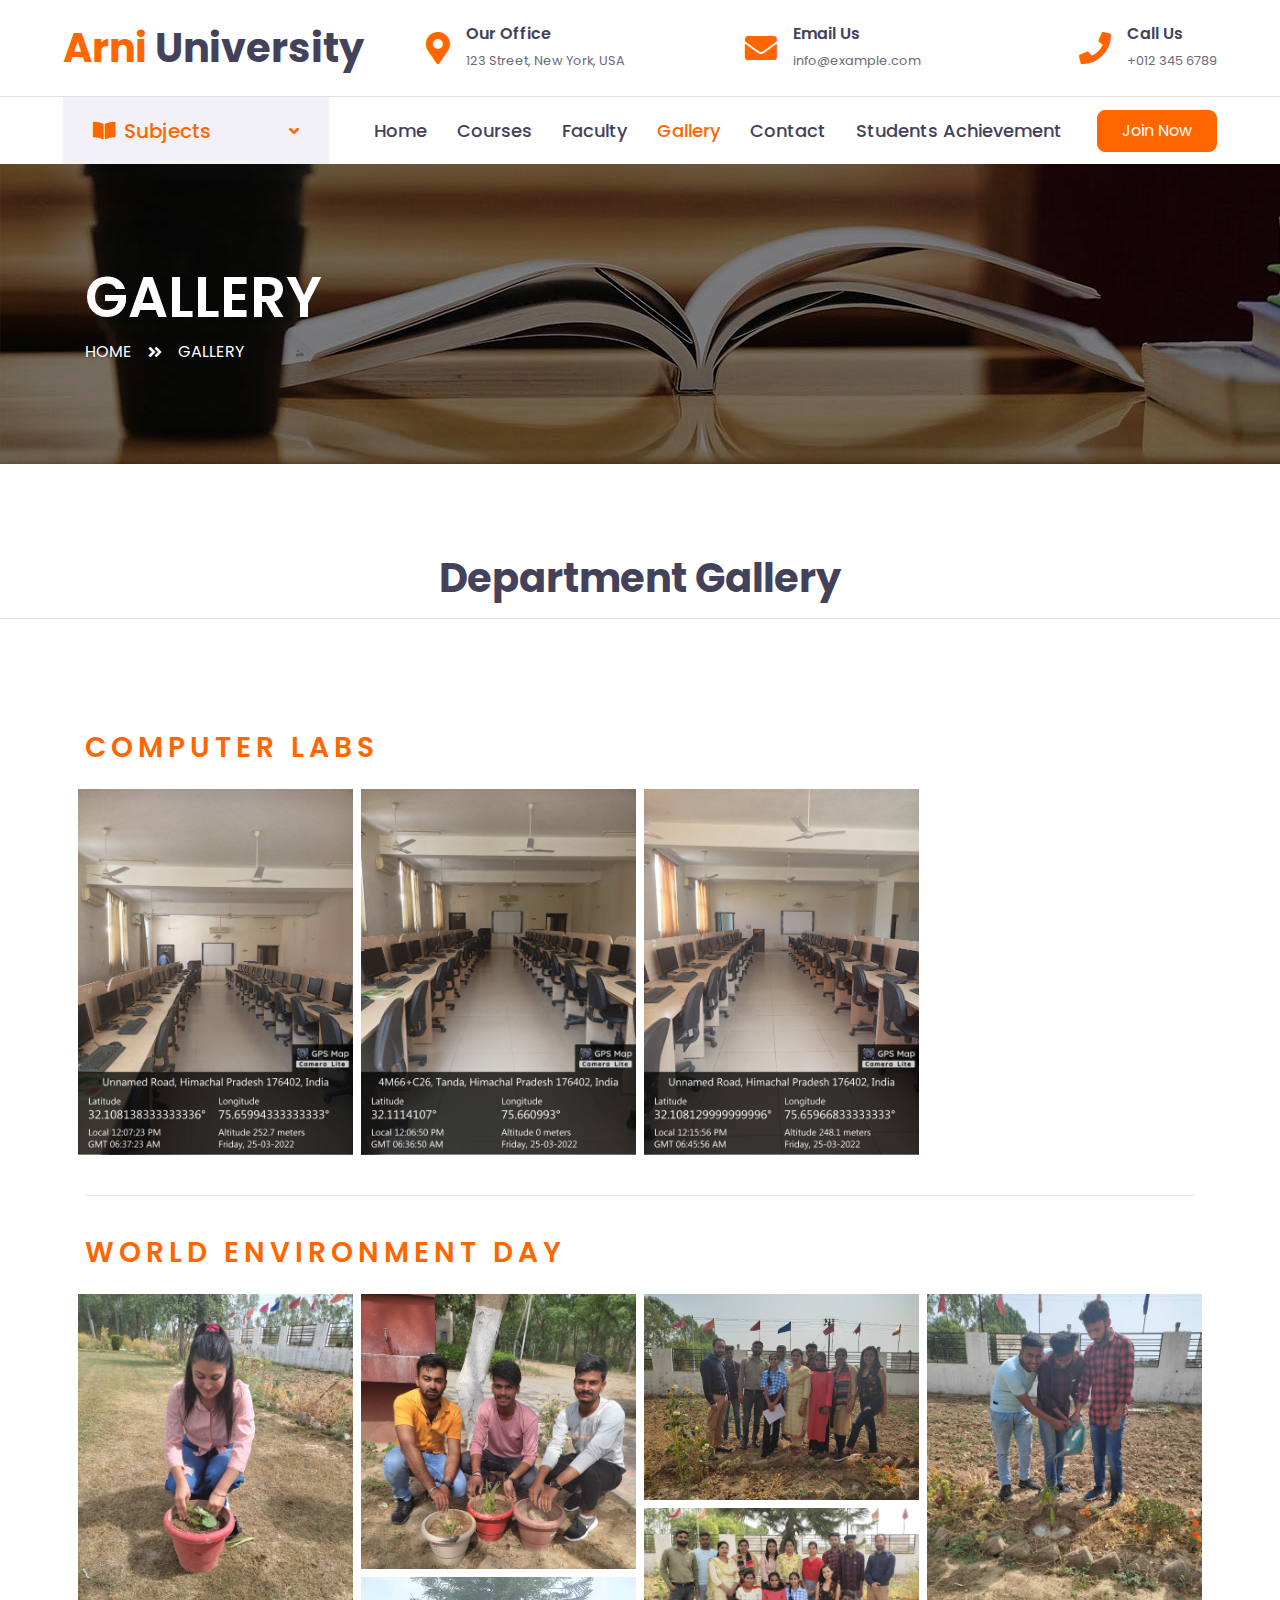
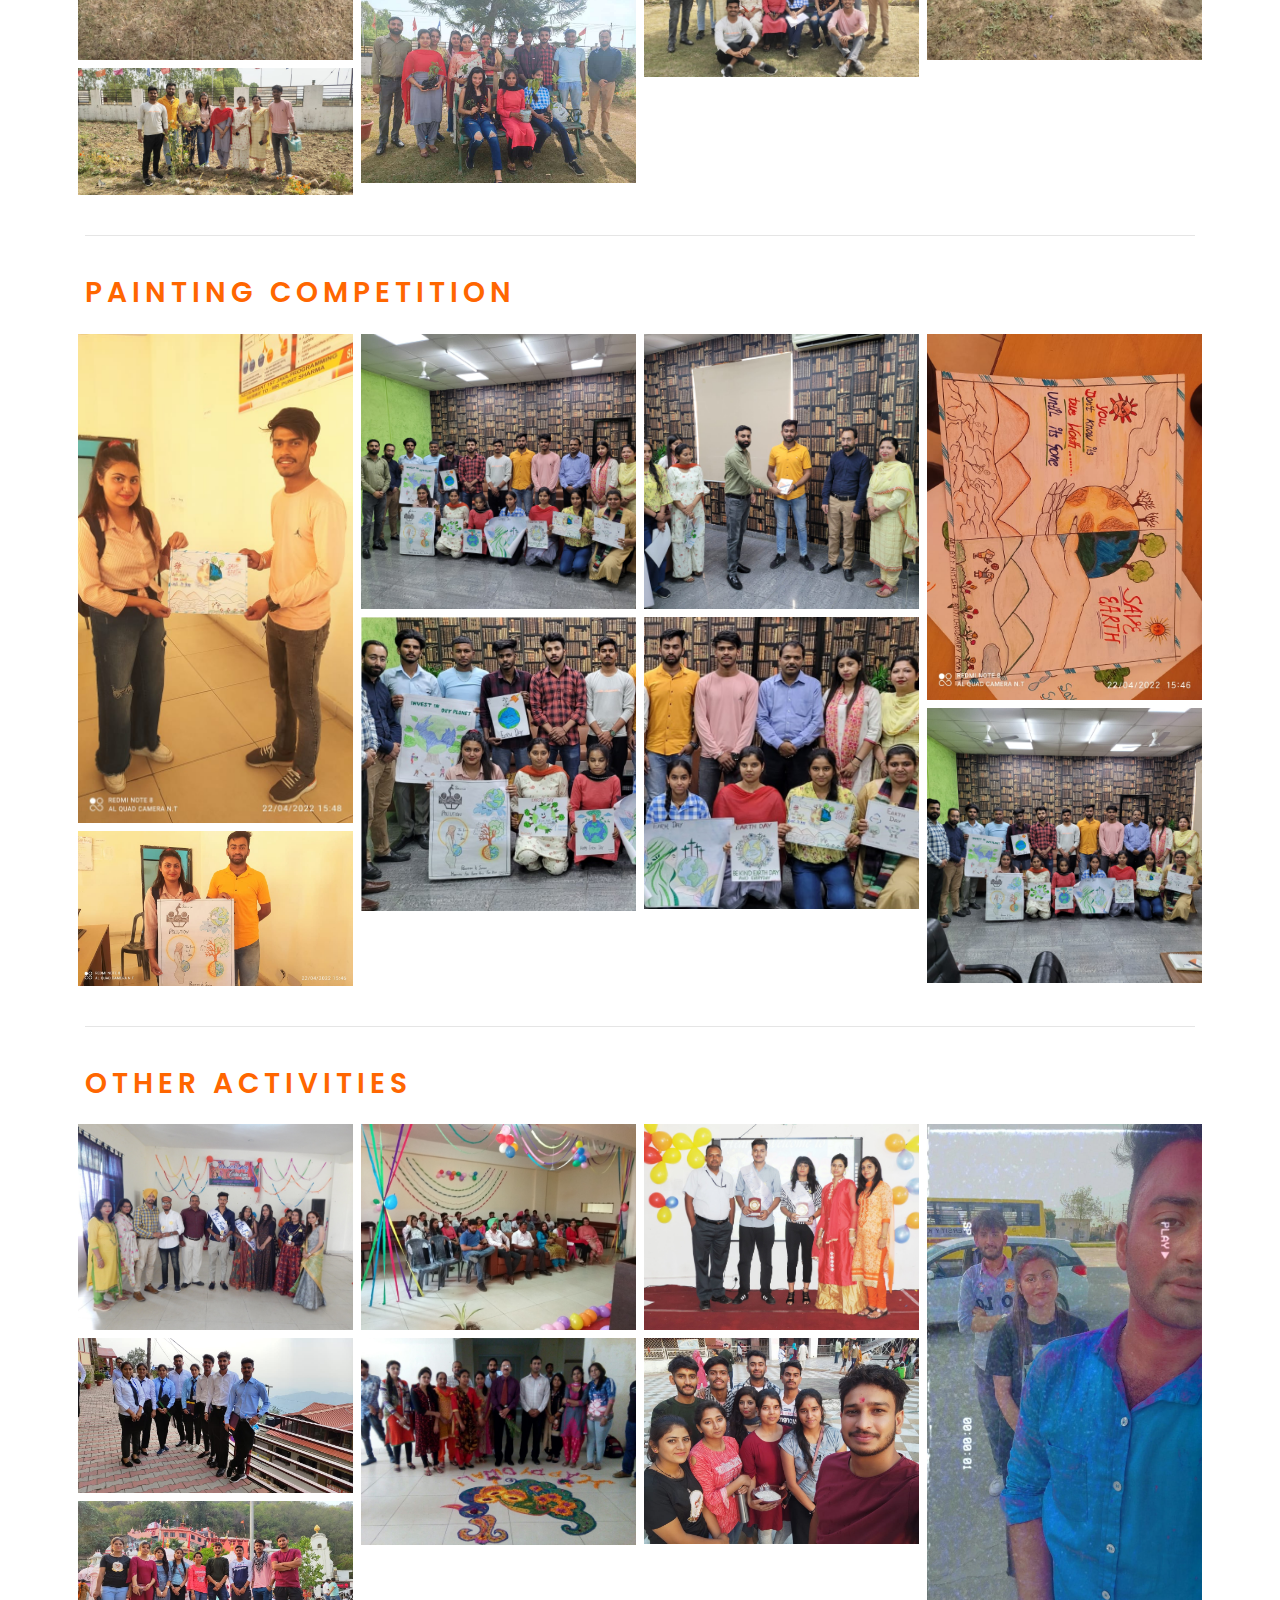
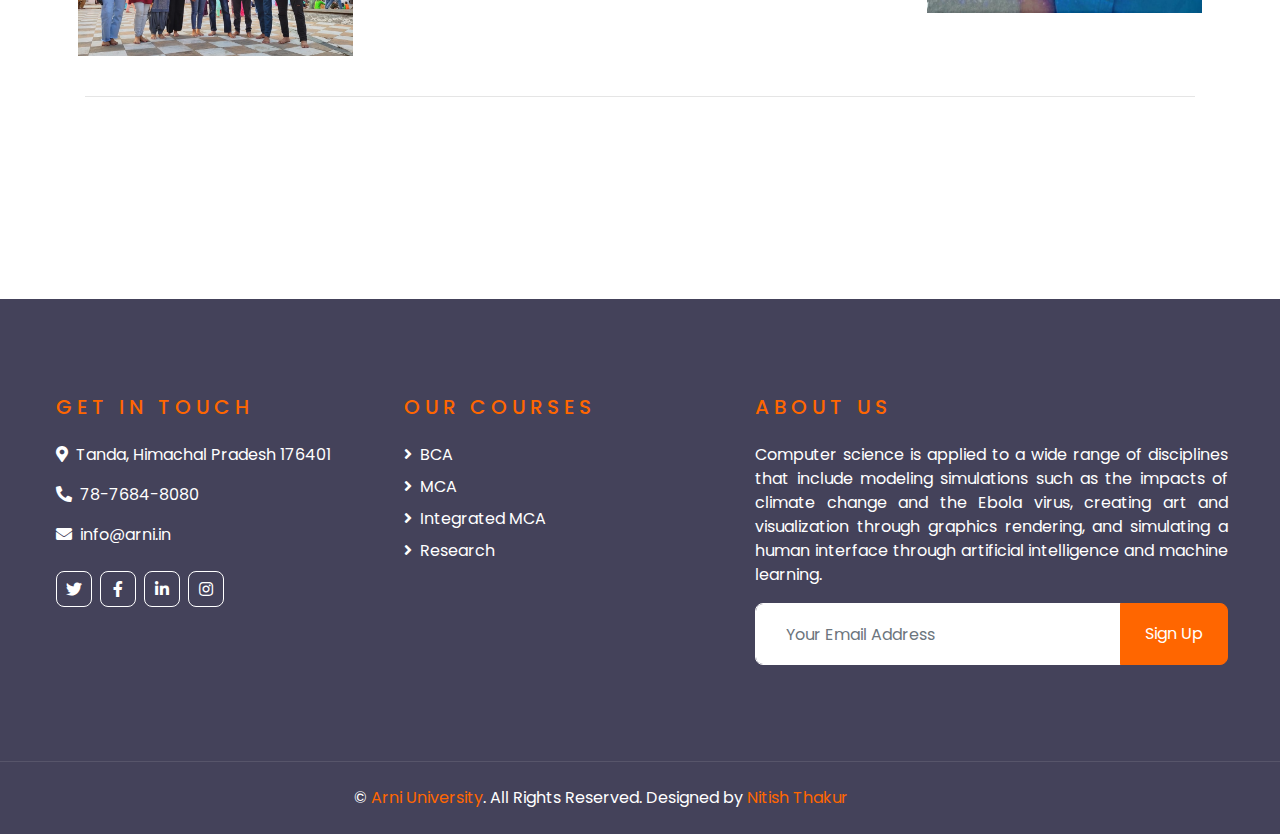
<file: single.html>
<!DOCTYPE html>
<html lang="en">

<head>
    <meta charset="utf-8">
    <title>
        Arni&#8722;Department Of Computer Science and Application
    </title>
      
    <!-- add icon link -->
    <link rel = "icon" href = 
        "./images/arnilogo.gif" 
    type = "image/x-icon">
    <meta content="width=device-width, initial-scale=1.0" name="viewport">
    <meta content="Free HTML Templates" name="keywords">
    <meta content="Free HTML Templates" name="description">

    <!-- Favicon -->
    <link href="img/favicon.ico" rel="icon">

    <!-- Google Web Fonts -->
    <link rel="preconnect" href="https://fonts.gstatic.com">
    <link href="https://fonts.googleapis.com/css2?family=Poppins:wght@400;500;600;700&display=swap" rel="stylesheet"> 

    <!-- Font Awesome -->
    <link href="https://cdnjs.cloudflare.com/ajax/libs/font-awesome/5.10.0/css/all.min.css" rel="stylesheet">

    <!-- Libraries Stylesheet -->
    <link href="lib/owlcarousel/assets/owl.carousel.min.css" rel="stylesheet">

    <!-- Customized Bootstrap Stylesheet -->
    <link href="css/style.css" rel="stylesheet">

    <!-- main.css -->
    <link rel="stylesheet" href="./css/main.css">
</head>

<body>
    <!-- Topbar Start -->
    <div class="container-fluid d-none d-lg-block">
        <div class="row align-items-center py-4 px-xl-5">
            <div class="col-lg-3">
                <a href="" class="text-decoration-none">
                    <h1 class="m-0"><span class="text-primary">Arni</span>&nbsp;University </h1>
                </a>
            </div>
            <div class="col-lg-3 text-right">
                <div class="d-inline-flex align-items-center">
                    <i class="fa fa-2x fa-map-marker-alt text-primary mr-3"></i>
                    <div class="text-left">
                        <h6 class="font-weight-semi-bold mb-1">Our Office</h6>
                        <small>123 Street, New York, USA</small>
                    </div>
                </div>
            </div>
            <div class="col-lg-3 text-right">
                <div class="d-inline-flex align-items-center">
                    <i class="fa fa-2x fa-envelope text-primary mr-3"></i>
                    <div class="text-left">
                        <h6 class="font-weight-semi-bold mb-1">Email Us</h6>
                        <small>info@example.com</small>
                    </div>
                </div>
            </div>
            <div class="col-lg-3 text-right">
                <div class="d-inline-flex align-items-center">
                    <i class="fa fa-2x fa-phone text-primary mr-3"></i>
                    <div class="text-left">
                        <h6 class="font-weight-semi-bold mb-1">Call Us</h6>
                        <small>+012 345 6789</small>
                    </div>
                </div>
            </div>
        </div>
    </div>
    <!-- Topbar End -->


    <!-- Navbar Start -->
    <div class="container-fluid">
        <div class="row border-top px-xl-5">
            <div class="col-lg-3 d-none d-lg-block">
                <a class="d-flex align-items-center justify-content-between bg-secondary w-100 text-decoration-none" data-toggle="collapse" href="#navbar-vertical" style="height: 67px; padding: 0 30px;">
                    <h5 class="text-primary m-0"><i class="fa fa-book-open mr-2"></i>Subjects</h5>
                    <i class="fa fa-angle-down text-primary"></i>
                </a>
                <nav class="collapse position-absolute navbar navbar-vertical navbar-light align-items-start p-0 border border-top-0 border-bottom-0 bg-light" id="navbar-vertical" style="width: calc(100% - 30px); z-index: 9;">
                    <div class="navbar-nav w-100">
                        <div class="nav-item dropdown">
                            <a href="#" class="nav-link" data-toggle="dropdown">Web Design <i class="fa fa-angle-down float-right mt-1"></i></a>
                            <div class="dropdown-menu position-absolute bg-secondary border-0 rounded-0 w-100 m-0">
                                <a href="" class="dropdown-item">HTML</a>
                                <a href="" class="dropdown-item">CSS</a>
                                <a href="" class="dropdown-item">jQuery</a>
                            </div>
                        </div>
                        <a href="" class="nav-item nav-link">Apps Design</a>
                        <a href="" class="nav-item nav-link">Marketing</a>
                        <a href="" class="nav-item nav-link">Research</a>
                        <a href="" class="nav-item nav-link">SEO</a>
                    </div>
                </nav>
            </div>
            <div class="col-lg-9">
                <nav class="navbar navbar-expand-lg bg-light navbar-light py-3 py-lg-0 px-0">
                    <a href="" class="text-decoration-none d-block d-lg-none">
                        <h1 class="m-0"><span class="text-primary">Arni</span>&nbsp;University </h1>
                    </a>
                    <button type="button" class="navbar-toggler" data-toggle="collapse" data-target="#navbarCollapse">
                        <span class="navbar-toggler-icon"></span>
                    </button>
                    <div class="collapse navbar-collapse justify-content-between" id="navbarCollapse">
                        <div class="navbar-nav py-0">
                            <a href="index.html" class="nav-item nav-link">Home</a>
                            <a href="course.html" class="nav-item nav-link">Courses</a>
                            <a href="teacher.html" class="nav-item nav-link ">Faculty</a>
                            <a href="single.html" class="nav-item nav-link active">Gallery</a>

                            <!-- <div class="nav-item dropdown">
                                <a href="#" class="nav-link dropdown-toggle" data-toggle="dropdown">Blog</a>
                                <div class="dropdown-menu rounded-0 m-0">
                                    <a href="blog.html" class="dropdown-item">Blog List</a>
                                    <a href="single.html" class="dropdown-item">Blog Detail</a>
                                </div>
                            </div> -->
                            <a href="contact.html" class="nav-item nav-link">Contact</a>
                            <a href="about.html" class="nav-item nav-link">Students Achievement</a>
                        </div>
                        <a class="btn btn-primary py-2 px-4 ml-auto d-none d-lg-block" href="">Join Now</a>
                    </div>
                </nav>
            </div>
        </div>
    </div>
    <!-- Navbar End -->


    <!-- Header Start -->
    <div class="container-fluid page-header" style="margin-bottom: 90px;">
        <div class="container">
            <div class="d-flex flex-column justify-content-center" style="min-height: 300px">
                <h3 class="display-4 text-white text-uppercase">Gallery</h3>
                <div class="d-inline-flex text-white">
                    <p class="m-0 text-uppercase"><a class="text-white" href="">Home</a></p>
                    <i class="fa fa-angle-double-right pt-1 px-3"></i>
                    <p class="m-0 text-uppercase">Gallery</p>
                </div>
            </div>
        </div>
    </div>
    <!-- Header End -->


    <!-- Detail Start -->
        <!-- video --><center>
            <h1>Department Gallery</h1>
       <hr></center>
          <!-- video -->
<!-- Photo Grid -->
<h5 class="text-primary text-uppercase mb-3" style="letter-spacing: 5px;"></h5>
    
    <div class="container-fluid py-5">
        <div class="container py-5">
            <!-- starting -->
            <h3 class="text-primary text-uppercase mb-3" style="letter-spacing: 5px;"> Computer Labs</h3>
            <div class="row"> 
                <div class="column">
                  <img src="./images/lab1.jpeg" style="width:100%">
                  <!-- <img src="./images/gallary/14.jpeg" style="width:100%"> -->
            
                   </div>
                   <div class="column">
                    <img src="./images/lab2.jpeg" style="width:100%">
                    <!-- <img src="./images/gallary/20.jpeg" style="width:100%"> -->
            
                     </div>
                     <div class="column">
                        <img src="./images/lab3.jpeg" style="width:100%">
                        <!-- <img src="./images/gallary/22.jpeg" style="width:100%"> -->
            
                         </div>
                         <div class="column">
                            <!-- <img src="./images/gallary/07.jpeg" style="width:100%"> -->
                             </div></div> <br> <hr><br>
            <!-- ist grid -->
            <h3 class="text-primary text-uppercase mb-3" style="letter-spacing: 5px;"> world environment day</h3>
<div class="row"> 
    <div class="column">
      <img src="./images/gallary/05.jpeg" style="width:100%">
      <img src="./images/gallary/14.jpeg" style="width:100%">

       </div>
       <div class="column">
        <img src="./images/gallary/08.jpeg" style="width:100%">
        <img src="./images/gallary/20.jpeg" style="width:100%">

         </div>
         <div class="column">
            <img src="./images/gallary/15.jpeg" style="width:100%">
            <img src="./images/gallary/22.jpeg" style="width:100%">

             </div>
             <div class="column">
                <img src="./images/gallary/07.jpeg" style="width:100%">
                 </div></div> <br> <hr><br>

                 <!-- 2nd gird -->
                 <h3 class="text-primary text-uppercase mb-3" style="letter-spacing: 5px;"> painting competition</h3>
                 <div class="row"> 
                     <div class="column">
                       <img src="./images/gallary/26.jpeg" style="width:100%">
                       <img src="./images/gallary/28.jpeg" style="width:100%">
                 
                        </div>
                        <div class="column">
                         <img src="./images/gallary/17.jpeg" style="width:100%">
                         <img src="./images/gallary/10.jpeg" style="width:100%">
                 
                          </div>
                          <div class="column">
                             <img src="./images/gallary/13.jpeg" style="width:100%">
                             <img src="./images/gallary/10-1.jpeg" style="width:100%">
                 
                              </div>
                              <div class="column">
                                 <img src="./images/gallary/27.jpeg" style="width:100%">
                                 <img src="./images/gallary/09.jpeg" style="width:100%">
                                  </div></div><br><hr><br>
                                  
                 <!-- 3rd gird -->
                 <h3 class="text-primary text-uppercase mb-3" style="letter-spacing: 5px;">  Other activities </h3>
                 <div class="row"> 
                     <div class="column">
                         <img src="./images/gallary/25.jpg" style="width:100%">
                         <img src="./images/gallary/12.jpeg" style="width:100%">
                         <img src="./images/gallary/11.jpeg" style="width:100%">
                 
                        </div>
                        <div class="column">
                         <img src="./images/gallary/23.jpg" style="width:100%">
                         <img src="./images/gallary/20.jpg" style="width:100%">
                 
                          </div>
                          <div class="column">
                             <img src="./images/gallary/24.jpg" style="width:100%">
                             <img src="./images/gallary/02.jpeg" style="width:100%">
                 
                              </div>
                              <div class="column">
                                 <img src="./images/gallary/19.jpg" style="width:100%">
                                  </div></div><br><hr>
        </div></div>
        
    <!-- Footer Start -->
    <div class="container-fluid bg-dark text-white py-5 px-sm-3 px-lg-5" style="margin-top: 90px;">
        <div class="row pt-5">
            <div class="col-lg-7 col-md-12">
                <div class="row">
                    <div class="col-md-6 mb-5">
                        <h5 class="text-primary text-uppercase mb-4" style="letter-spacing: 5px;">Get In Touch</h5>
                        <p><i class="fa fa-map-marker-alt mr-2"></i>Tanda, Himachal Pradesh 176401</p>
                        <p><i class="fa fa-phone-alt mr-2"></i>78-7684-8080</p>
                        <p><i class="fa fa-envelope mr-2"></i>info@arni.in</p>
                        <div class="d-flex justify-content-start mt-4">
                            <a class="btn btn-outline-light btn-square mr-2" href="#"><i class="fab fa-twitter"></i></a>
                            <a class="btn btn-outline-light btn-square mr-2" href="#"><i class="fab fa-facebook-f"></i></a>
                            <a class="btn btn-outline-light btn-square mr-2" href="#"><i class="fab fa-linkedin-in"></i></a>
                            <a class="btn btn-outline-light btn-square" href="https://www.instagram.com/arni.university/"><i class="fab fa-instagram"></i></a>
                        </div>
                    </div>
                    <div class="col-md-6 mb-5">
                        <h5 class="text-primary text-uppercase mb-4" style="letter-spacing: 5px;">Our Courses</h5>
                        <div class="d-flex flex-column justify-content-start">
                            <a class="text-white mb-2" href="course.html"><i class="fa fa-angle-right mr-2"></i>BCA</a>
                            <a class="text-white mb-2" href="course.html"><i class="fa fa-angle-right mr-2"></i>MCA</a>
                            <a class="text-white mb-2" href="course.html"><i class="fa fa-angle-right mr-2"></i>Integrated MCA</a>
                            <a class="text-white mb-2" href="course.html"><i class="fa fa-angle-right mr-2"></i>Research</a>
                            <!-- <a class="text-white" href="#"><i class="fa fa-angle-right mr-2"></i>SEO</a> -->
                        </div>
                    </div>
                </div>
            </div>
            <div class="col-lg-5 col-md-12 mb-5">
                <h5 class="text-primary text-uppercase mb-4" style="letter-spacing: 5px;">About us </h5>
                <p class="text"> Computer science is applied to a wide range of disciplines that include modeling simulations such as the impacts of climate change and the Ebola virus, creating art and visualization through graphics rendering, and simulating a human interface through artificial intelligence and machine learning.</p>
                <div class="w-100">
                    <div class="input-group">
                        <input type="text" class="form-control border-light" style="padding: 30px;" placeholder="Your Email Address">
                        <div class="input-group-append">
                            <button class="btn btn-primary px-4">Sign Up</button>
                        </div>
                    </div>
                </div>
            </div>
        </div>
    </div>
    <div class="container-fluid bg-dark text-white border-top py-4 px-sm-3 px-md-5" style="border-color: rgba(256, 256, 256, .1) !important;">
        <div class="row">
            <div class="col-lg-6 text-center text-md-left mb-3 mb-md-0">
                <p class="m-0 text-white">&copy; <a href="#">Arni University</a>. All Rights Reserved. Designed by <a href="https://www.instagram.com/nitshere.z/">Nitish Thakur</a>
                </p>
            </div>
            
            <!-- <div class="col-lg-6 text-center text-md-right">
                <ul class="nav d-inline-flex">
                    <li class="nav-item">
                        <a class="nav-link text-white py-0" href="#">Privacy</a>
                    </li>
                    <li class="nav-item">
                        <a class="nav-link text-white py-0" href="#">Terms</a>
                    </li>
                    <li class="nav-item">
                        <a class="nav-link text-white py-0" href="#">FAQs</a>
                    </li>
                    <li class="nav-item">
                        <a class="nav-link text-white py-0" href="#">Help</a>
                    </li>
                </ul>
            </div> -->
        </div>
    </div>
    <!-- Footer End -->


    <!-- Back to Top -->
    <a href="#" class="btn btn-lg btn-primary btn-lg-square back-to-top"><i class="fa fa-angle-double-up"></i></a>


    <!-- JavaScript Libraries -->
    <script src="https://code.jquery.com/jquery-3.4.1.min.js"></script>
    <script src="https://stackpath.bootstrapcdn.com/bootstrap/4.4.1/js/bootstrap.bundle.min.js"></script>
    <script src="lib/easing/easing.min.js"></script>
    <script src="lib/owlcarousel/owl.carousel.min.js"></script>

    <!-- Contact Javascript File -->
    <script src="mail/jqBootstrapValidation.min.js"></script>
    <script src="mail/contact.js"></script>

    <!-- Template Javascript -->
    <script src="js/main.js"></script>
</body>

</html>
</file>
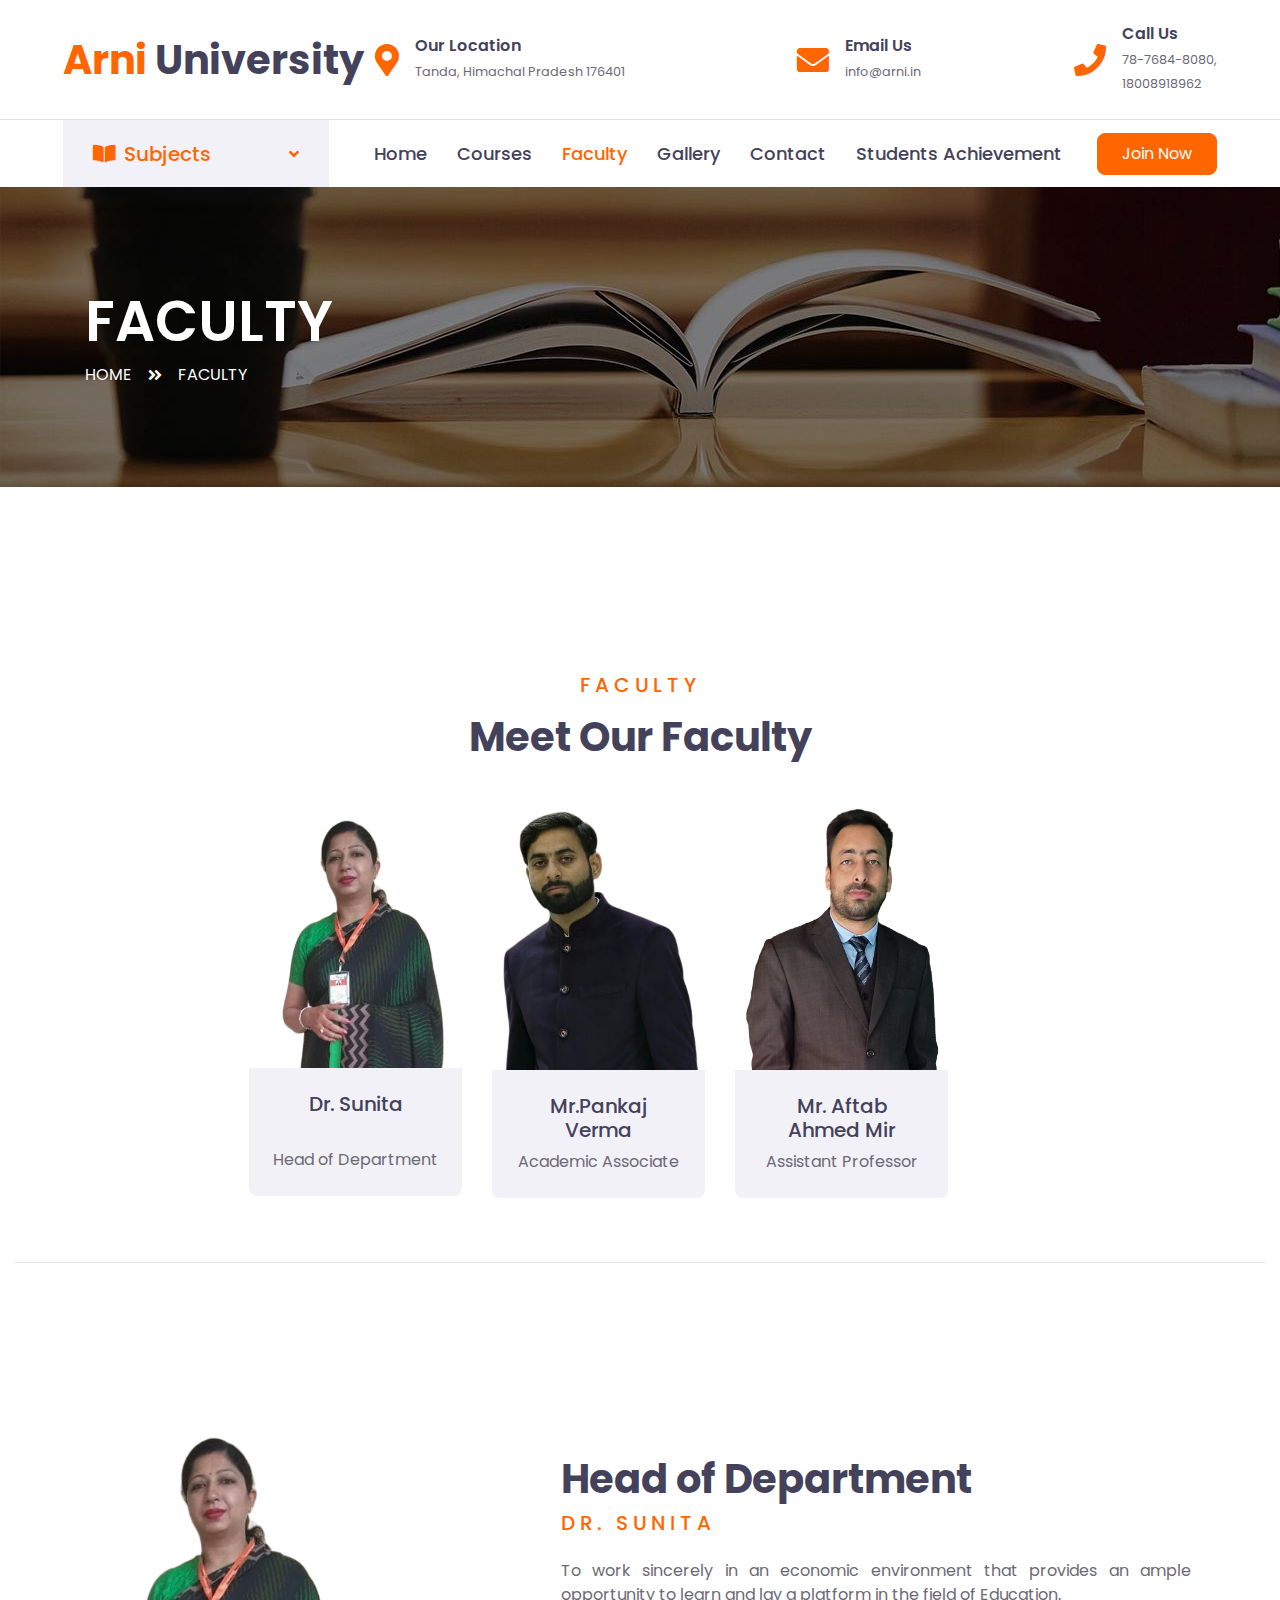
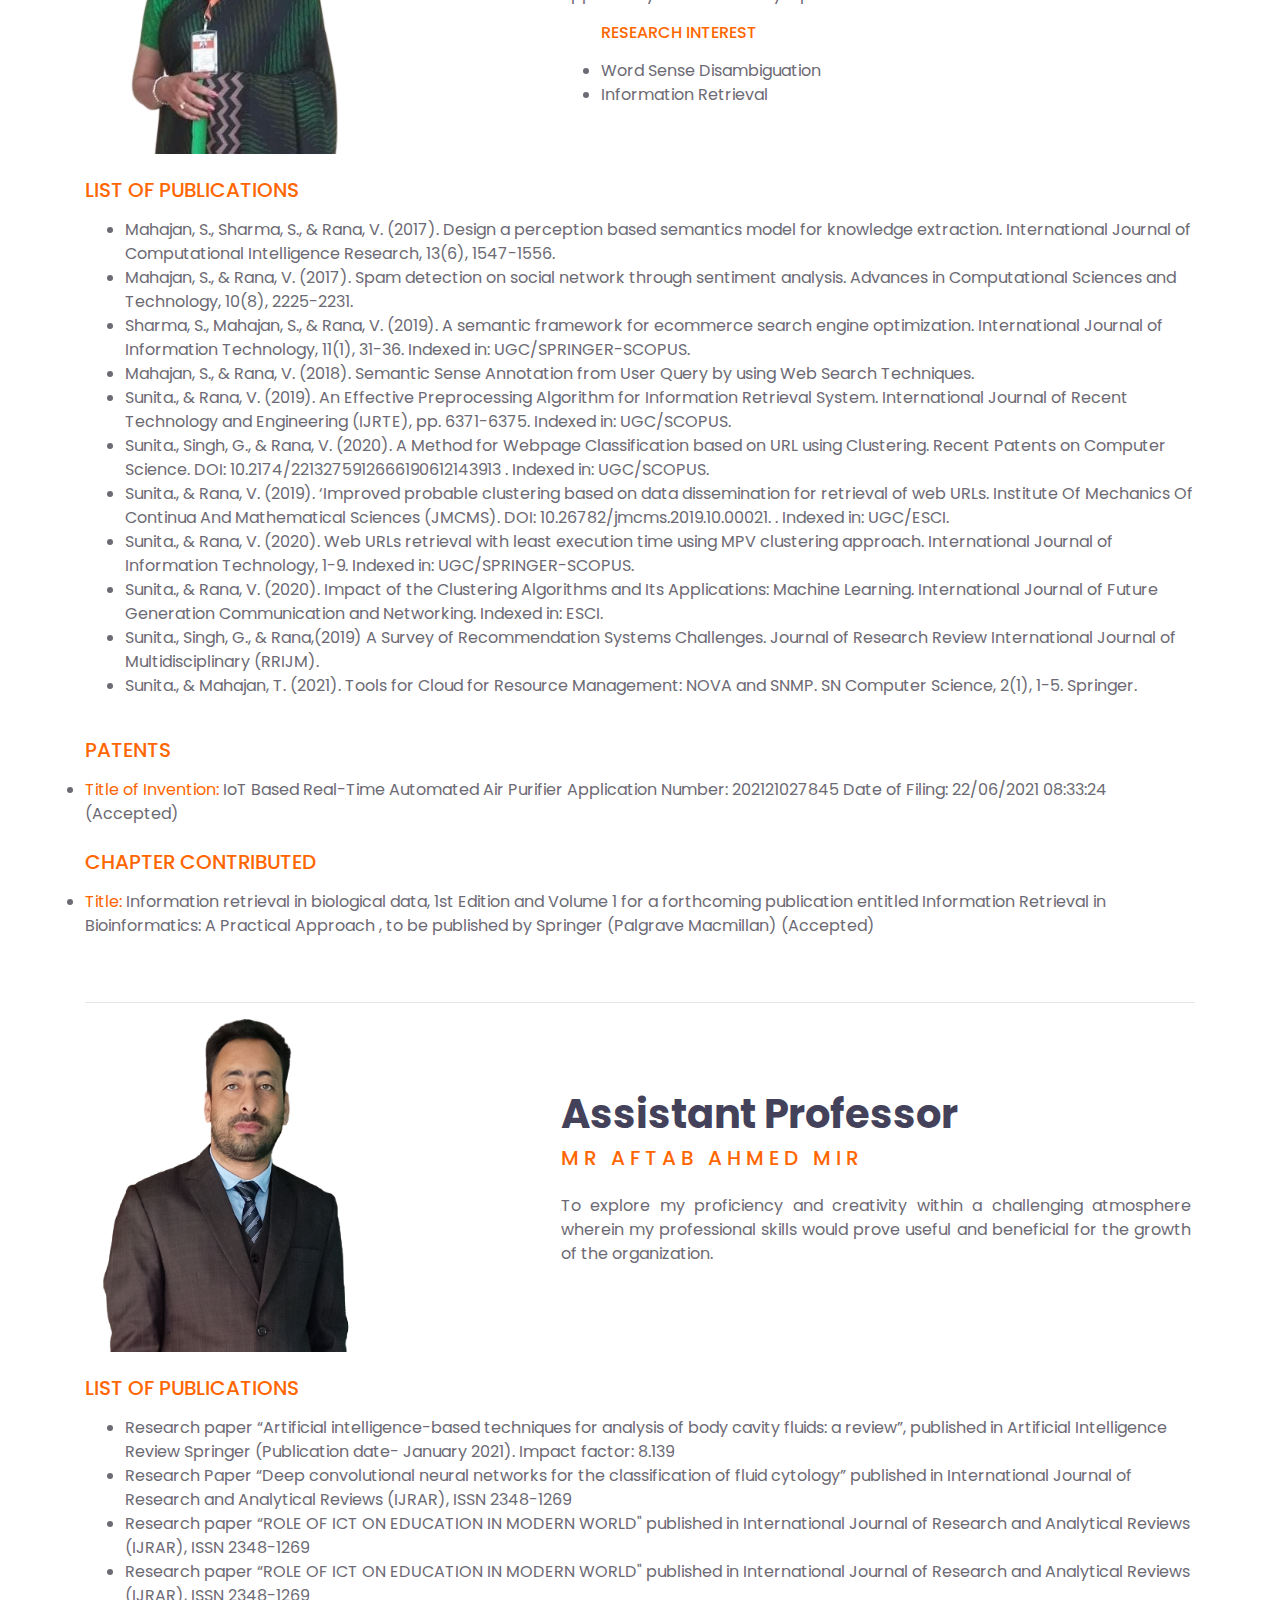
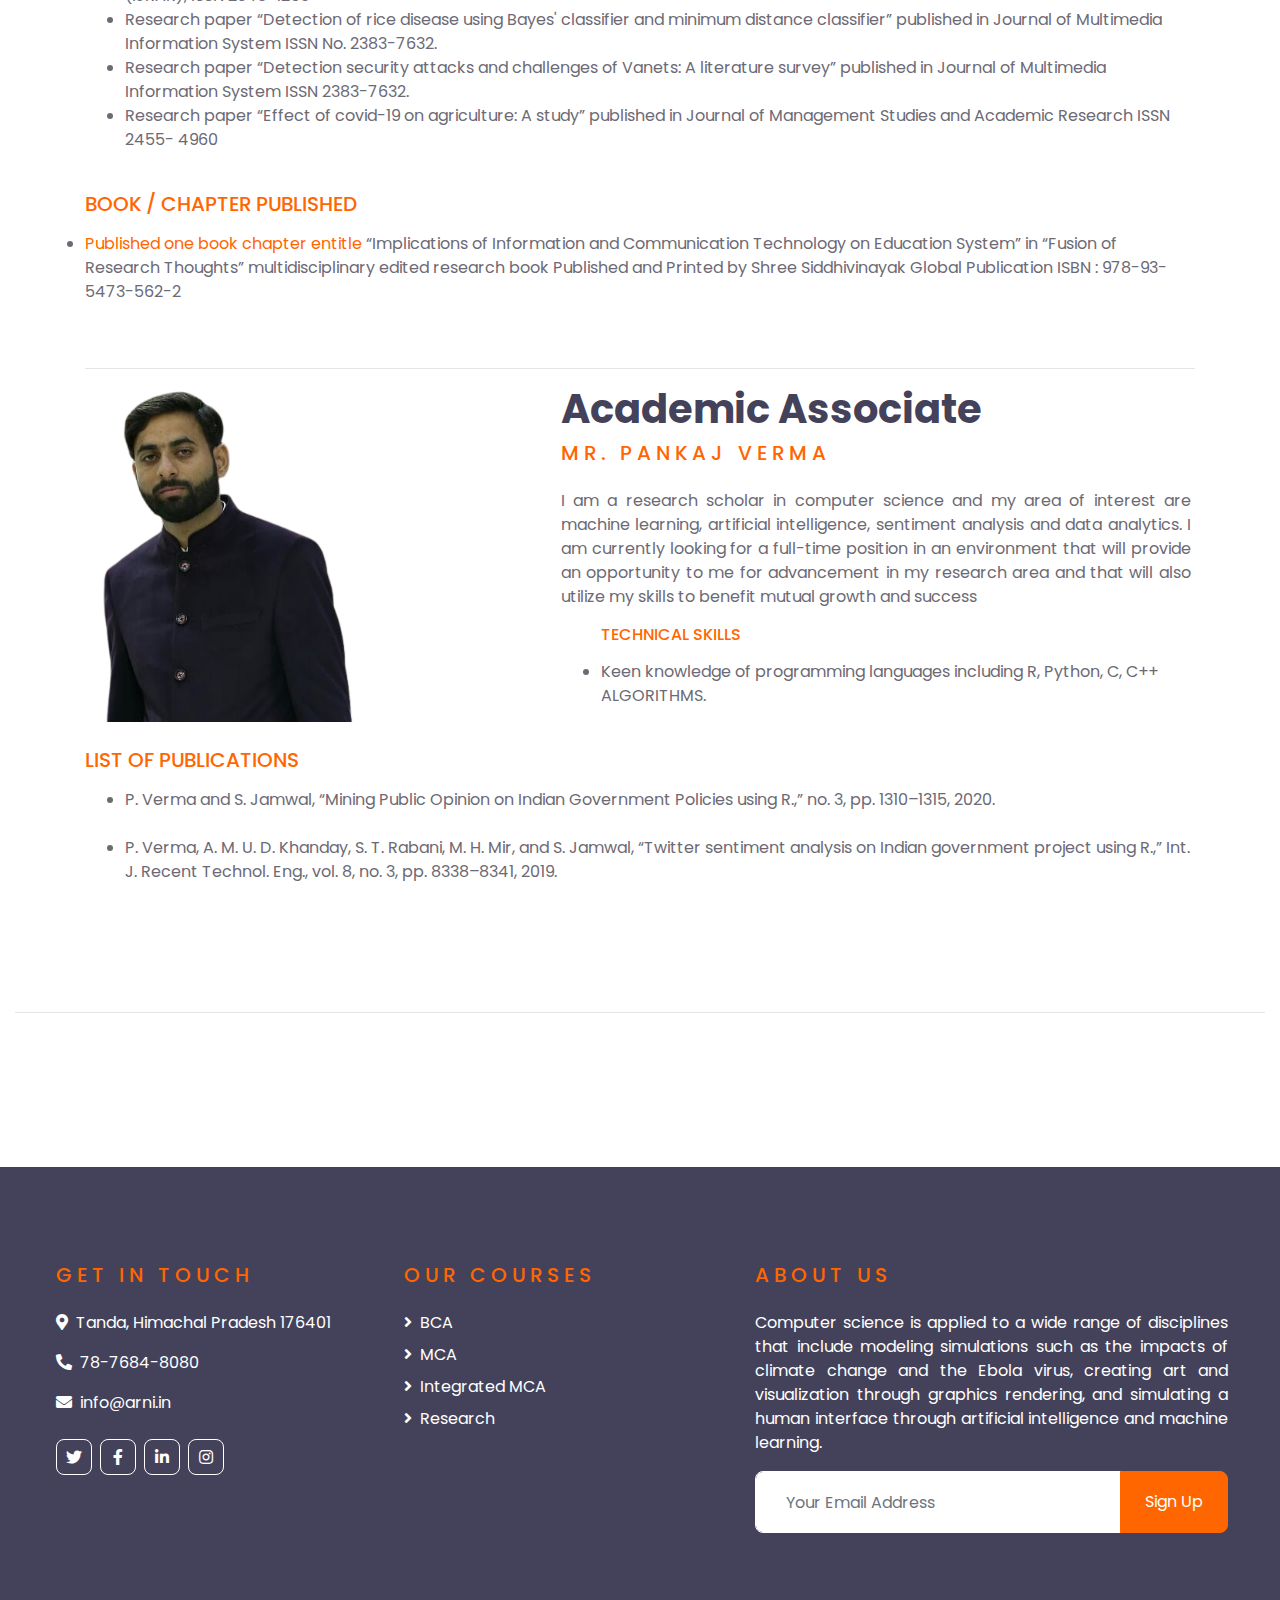
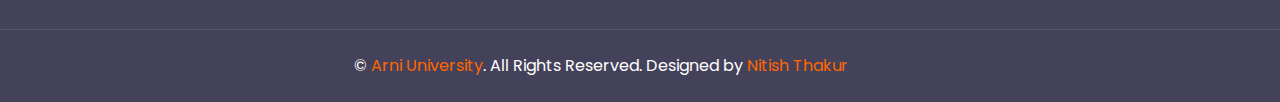
<file: teacher.html>
<!DOCTYPE html>
<html lang="en">

<head>
    <meta charset="utf-8">
    <title>
        Arni&#8722;School Of Computer Science and Application
    </title>
      
    <!-- add icon link -->
    <link rel = "icon" href = 
        "./images/arnilogo.gif" 
    type = "image/x-icon">
    <meta content="width=device-width, initial-scale=1.0" name="viewport">
    <meta content="Free HTML Templates" name="keywords">
    <meta content="Free HTML Templates" name="description">

    <!-- Favicon -->
    <link href="img/favicon.ico" rel="icon">

    <!-- Google Web Fonts -->
    <link rel="preconnect" href="https://fonts.gstatic.com">
    <link href="https://fonts.googleapis.com/css2?family=Poppins:wght@400;500;600;700&display=swap" rel="stylesheet"> 

    <!-- Font Awesome -->
    <link href="https://cdnjs.cloudflare.com/ajax/libs/font-awesome/5.10.0/css/all.min.css" rel="stylesheet">

    <!-- Libraries Stylesheet -->
    <link href="lib/owlcarousel/assets/owl.carousel.min.css" rel="stylesheet">

    <!-- Customized Bootstrap Stylesheet -->
    <link href="css/style.css" rel="stylesheet">
    <!-- css -->
    <link rel="stylesheet" href="./css/main.css">
</head>

<body>
    <!-- Topbar Start -->
    <div class="container-fluid d-none d-lg-block">
        <div class="row align-items-center py-4 px-xl-5">
            <div class="col-lg-3">
                <a href="" class="text-decoration-none">
                    <h1 class="m-0"><span class="text-primary">Arni</span>&nbsp;University </h1>
                </a>
            </div>
            <div class="col-lg-3 text-right">
                <div class="d-inline-flex align-items-center">
                    <i class="fa fa-2x fa-map-marker-alt text-primary mr-3"></i>
                    <div class="text-left">
                        <h6 class="font-weight-semi-bold mb-1">Our Location</h6>
                        <small>Tanda, Himachal Pradesh 176401</small>
                    </div>
                </div>
            </div>
            <div class="col-lg-3 text-right">
                <div class="d-inline-flex align-items-center">
                    <i class="fa fa-2x fa-envelope text-primary mr-3"></i>
                    <div class="text-left">
                        <h6 class="font-weight-semi-bold mb-1">Email Us</h6>
                        <small>info@arni.in</small>
                    </div>
                </div>
            </div>
            <div class="col-lg-3 text-right">
                <div class="d-inline-flex align-items-center">
                    <i class="fa fa-2x fa-phone text-primary mr-3"></i>
                    <div class="text-left">
                        <h6 class="font-weight-semi-bold mb-1">Call Us</h6>
                        <small>78-7684-8080,<br> 18008918962</small>
                    </div>
                </div>
            </div>
        </div>
    </div>
    <!-- Topbar End -->



    <!-- Navbar Start -->
    <div class="container-fluid">
        <div class="row border-top px-xl-5">
            <div class="col-lg-3 d-none d-lg-block">
                <a class="d-flex align-items-center justify-content-between bg-secondary w-100 text-decoration-none" data-toggle="collapse" href="#navbar-vertical" style="height: 67px; padding: 0 30px;">
                    <h5 class="text-primary m-0"><i class="fa fa-book-open mr-2"></i>Subjects</h5>
                    <i class="fa fa-angle-down text-primary"></i>
                </a>
                <nav class="collapse position-absolute navbar navbar-vertical navbar-light align-items-start p-0 border border-top-0 border-bottom-0 bg-light" id="navbar-vertical" style="width: calc(100% - 30px); z-index: 9;">
                    <div class="navbar-nav w-100">
                      
                        <a href="./index.html #reg" onClick="document.getElementById('middle').scrollIntoView();" class="nav-item nav-link">Graduation</a>
                        <a href="./index.html #reg" onClick="document.getElementById('middle').scrollIntoView();" class="nav-item nav-link">Post-Graduation </a>
                        <a href="./index.html #reg" onClick="document.getElementById('middle').scrollIntoView();" class="nav-item nav-link">Research</a>
                        <a href="./index.html #reg" onClick="document.getElementById('middle').scrollIntoView();" class="nav-item nav-link">Certificate & Diploma</a>
                    </div>
                </nav>
            </div>
            <div class="col-lg-9">
                <nav class="navbar navbar-expand-lg bg-light navbar-light py-3 py-lg-0 px-0">
                    <a href="" class="text-decoration-none d-block d-lg-none">
                        <h1 class="m-0"><span class="text-primary">Arni</span>&nbsp;University </h1>
                    </a>
                    <button type="button" class="navbar-toggler" data-toggle="collapse" data-target="#navbarCollapse">
                        <span class="navbar-toggler-icon"></span>
                    </button>
                    <div class="collapse navbar-collapse justify-content-between" id="navbarCollapse">
                        <div class="navbar-nav py-0">
                            <a href="index.html" class="nav-item nav-link">Home</a>
                            <a href="course.html" class="nav-item nav-link">Courses</a>
                            <a href="teacher.html" class="nav-item nav-link active">Faculty</a>
                            <a href="single.html" class="nav-item nav-link">Gallery</a>

                            <!-- <div class="nav-item dropdown">
                                <a href="#" class="nav-link dropdown-toggle" data-toggle="dropdown">Blog</a>
                                <div class="dropdown-menu rounded-0 m-0">
                                    <a href="blog.html" class="dropdown-item">Blog List</a>
                                    <a href="single.html" class="dropdown-item">Blog Detail</a>
                                </div>
                            </div> -->
                            <a href="contact.html" class="nav-item nav-link">Contact</a>
                            <a href="about.html" class="nav-item nav-link">Students Achievement</a>

                        </div>
                        <a class="btn btn-primary py-2 px-4 ml-auto d-none d-lg-block" href="./index.html">Join Now</a>
                    </div>
                </nav>
            </div>
        </div>
    </div>
    <!-- Navbar End -->


    <!-- Header Start -->
    <div class="container-fluid page-header" style="margin-bottom: 90px;">
        <div class="container">
            <div class="d-flex flex-column justify-content-center" style="min-height: 300px">
                <h3 class="display-4 text-white text-uppercase">Faculty</h3>
                <div class="d-inline-flex text-white">
                    <p class="m-0 text-uppercase"><a class="text-white" href="./index.html">Home</a></p>
                    <i class="fa fa-angle-double-right pt-1 px-3"></i>
                    <p class="m-0 text-uppercase">Faculty</p>
                </div>
            </div>
        </div>
    </div>
    <!-- Header End -->


     <!-- Team Start -->
     <div class="container-fluid py-5 ">
        <div class="container pt-5 pb-3">
            <div class="text-center mb-5">
                <h5 class="text-primary text-uppercase mb-3" style="letter-spacing: 5px;">Faculty </h5>
                <h1>Meet Our Faculty</h1>
            </div>
            <div class="row">
                <div class="t-cont">

<div class="col-md-6 col-lg-3 text-center team mb-4 teacher-images">
<div class="team-item rounded overflow-hidden mb-2">
<div class="team-img position-relative">
<img class="img-fluid" src="./images/Drsunita-removebg-preview.png" alt="">
<div class="team-social">
<a class="btn btn-outline-light btn-square mx-1" href="#sunita" onClick="document.getElementById('middle').scrollIntoView();"><i class="fa fa-address-book"></i></a>

<!-- <a class="btn btn-outline-light btn-square mx-1" href="#"><i class="fab fa-facebook-f"></i></a>
<a class="btn btn-outline-light btn-square mx-1" href="#"><i class="fab fa-linkedin-in"></i></a> -->
</div>
</div>
<div class="bg-secondary p-4">
<h5>Dr. Sunita </h5><br>
<p class="m-0">Head of Department</p>
</div>
</div>
</div>
                                   
<div class="col-md-6 col-lg-3 text-center team mb-4 teacher-images">
    <div class="team-item rounded overflow-hidden mb-2">
    <div class="team-img position-relative">
    <img class="img-fluid" src="./images/pankaj-removebg-preview.png" alt="">
    <div class="team-social">
    <a class="btn btn-outline-light btn-square mx-1" href="#pankaj" onClick="document.getElementById('middle').scrollIntoView();"><i class="fa fa-address-book"></i></a>
    
    <!-- <a class="btn btn-outline-light btn-square mx-1" href="#"><i class="fab fa-facebook-f"></i></a>
    <a class="btn btn-outline-light btn-square mx-1" href="#"><i class="fab fa-linkedin-in"></i></a> -->
    </div>
    </div>
    <div class="bg-secondary p-4">
    <h5>Mr.Pankaj Verma</h5>
    <p class="m-0">Academic Associate</p>
    </div>
    </div>
    </div>
        <div class="col-md-6 col-lg-3 text-center team mb-4 teacher-images">
            <div class="team-item rounded overflow-hidden mb-2">
            <div class="team-img position-relative">
            <img class="img-fluid" src="./images/aftab.png" alt="">
            <div class="team-social">
            <a class="btn btn-outline-light btn-square mx-1" href="#aftab" onClick="document.getElementById('middle').scrollIntoView();"><i class="fa fa-address-book"></i></a>
            <!-- <a class="btn btn-outline-light btn-square mx-1" href="#"><i class="fab fa-facebook-f"></i></a>
            <a class="btn btn-outline-light btn-square mx-1" href="#"><i class="fab fa-linkedin-in"></i></a> -->
            </div>
            </div>
            <div class="bg-secondary p-4">
            <h5>Mr. Aftab Ahmed Mir</h5>
            <p class="m-0">Assistant Professor</p>
            </div>
            </div>
            </div>
              
                </div>
            </div>
        </div>
        <hr>
    </div>
    <!-- Team End -->
<!-- team detail -->

<div class="container-fluid py-5">
    <div class="container py-5">
<!-- dr sunita...................................... -->
<section id="sunita">
    <div class="row align-items-center">
        <div class="col-lg-5">
            <img class="img-fluid rounded mb-4 mb-lg-0 teacher-profile" src="./images/Drsunita-removebg-preview.png" alt="">
        </div>
        
        <div class="col-lg-7">
            <div class="text-left mb-4">
                <h1>Head of Department</h1>
                <h5 class="text-primary text-uppercase mb-3" style="letter-spacing: 5px;">Dr. Sunita</h5>
            </div>
            
            <p class="text">
                To work sincerely in an economic environment that provides an ample opportunity to learn and lay a platform in the field of Education.
                <ul>
                    <h6 class="text-primary text-uppercase mb-3">RESEARCH INTEREST</h6>
                <li>Word Sense Disambiguation </li>
                <li>Information Retrieval    </li>
                </ul>
             <!-- <a href="https://arni.in/" class="btn btn-primary py-md-2 px-md-4 font-weight-semi-bold mt-2">Learn More</a> -->
        </div>
    </div> <br>
        <h5 class="text-primary text-uppercase mb-3">LIST OF PUBLICATIONS</h5>
        <ul>
            <li>Mahajan, S., Sharma, S., & Rana, V. (2017). Design a perception based semantics model for knowledge extraction. International Journal of Computational Intelligence Research, 13(6), 1547-1556.</li>
            <li>Mahajan, S., & Rana, V. (2017). Spam detection on social network through sentiment analysis. Advances in Computational Sciences and Technology, 10(8), 2225-2231.</li>
            <li>Sharma, S., Mahajan, S., & Rana, V. (2019). A semantic framework for ecommerce search engine optimization. International Journal of Information Technology, 11(1), 31-36. Indexed in: UGC/SPRINGER-SCOPUS.</li>
            <li>Mahajan, S., & Rana, V. (2018). Semantic Sense Annotation from User Query by using Web Search Techniques.</li>
            <li>Sunita., & Rana, V. (2019). An Effective Preprocessing Algorithm for Information Retrieval System. International Journal of Recent Technology and Engineering (IJRTE), pp. 6371-6375. Indexed in: UGC/SCOPUS.</li>
            <li>Sunita., Singh, G., & Rana, V. (2020). A Method for Webpage Classification based on URL using Clustering. Recent Patents on Computer Science. DOI: 10.2174/2213275912666190612143913 . Indexed in: UGC/SCOPUS.</li>
            <li>Sunita., & Rana, V. (2019). ‘Improved probable clustering based on data dissemination for retrieval of web URLs. Institute Of Mechanics Of Continua And Mathematical Sciences (JMCMS). DOI: 10.26782/jmcms.2019.10.00021. . Indexed in: UGC/ESCI.</li>
            <li>Sunita., &  Rana, V. (2020). Web URLs retrieval with least execution time using MPV clustering approach. International Journal of Information Technology, 1-9. Indexed in: UGC/SPRINGER-SCOPUS.</li>
            <li>Sunita., &  Rana, V. (2020). Impact of the Clustering Algorithms and Its Applications: Machine Learning. International Journal of Future Generation Communication and Networking. Indexed in: ESCI.</li>
            <li>Sunita., Singh, G., & Rana,(2019) A Survey of Recommendation Systems Challenges. Journal of Research Review International Journal of Multidisciplinary (RRIJM).</li>
            <li>Sunita., & Mahajan, T. (2021). Tools for Cloud for Resource Management: NOVA and SNMP. SN Computer Science, 2(1), 1-5. Springer.</li>
        </ul>
        <br>
        <h5 class="text-primary text-uppercase mb-3">PATENTS</h5>
        <li><span class="text-primary">Title of Invention:</span> IoT Based Real-Time Automated Air Purifier Application Number: 202121027845 Date of Filing: 22/06/2021 08:33:24 (Accepted)</li>
       <br><h5 class="text-primary text-uppercase mb-3">Chapter Contributed </h5>
       <li><span class="text-primary">Title:</span> Information retrieval in biological data, 1st Edition and Volume 1 for a forthcoming publication entitled  Information Retrieval in Bioinformatics: A Practical Approach , to be published by Springer (Palgrave Macmillan) (Accepted)</li>
        
</section>
<br> <br>
<hr class="text-primary " style="font-weight: bold;"/>
 <!-- end dr sunita -->
<!--mr aftab -->
<section id="aftab">
    <div class="row align-items-center">
        <div class="col-lg-5">
            <img class="img-fluid rounded mb-4 mb-lg-0 teacher-profile" src="./images/aftab.png" alt="">
        </div>
        <div class="col-lg-7">
            <div class="text-left mb-4">
                <h1>Assistant Professor</h1>
                <h5 class="text-primary text-uppercase mb-3" style="letter-spacing: 5px;">Mr Aftab Ahmed Mir</h5>
            </div>
            <p class="text">
                To explore my proficiency and creativity within a challenging atmosphere wherein my 
                professional skills would prove useful and beneficial for the growth of the organization.
                <ul>
                    <!-- <h6 class="text-primary text-uppercase mb-3">TEACHING EXPERIENCE</h6>
                <li>Worked as Academic Arrangement Lecturer +2 in School Education Department</li> -->
                </ul>
             <!-- <a href="https://arni.in/" class="btn btn-primary py-md-2 px-md-4 font-weight-semi-bold mt-2">Learn More</a> -->
        </div>
    </div> <br>
        <h5 class="text-primary text-uppercase mb-3">LIST OF PUBLICATIONS</h5>
        <ul>
            <li>Research paper “Artificial intelligence-based techniques for analysis of body cavity 
                fluids: a review”, published in Artificial Intelligence Review Springer (Publication
                date- January 2021). Impact factor: 8.139
                </li>
            <li>
                Research Paper “Deep convolutional neural networks for the classification of fluid 
cytology” published in International Journal of Research and Analytical Reviews (IJRAR), 
ISSN 2348-1269
            </li>
            <li>Research paper “ROLE OF ICT ON EDUCATION IN MODERN WORLD" published 
                in International Journal of Research and Analytical Reviews (IJRAR), ISSN 2348-1269</li>
            <li>
                Research paper “ROLE OF ICT ON EDUCATION IN MODERN WORLD" published 
                in International Journal of Research and Analytical Reviews (IJRAR), ISSN 2348-1269
            </li>
            <li>
                Research paper “Detection of rice disease using Bayes' classifier and minimum distance 
classifier” published in Journal of Multimedia Information System ISSN No. 2383-7632.
            </li>
            <li>
                Research paper “Detection security attacks and challenges of Vanets: A literature 
survey” published in Journal of Multimedia Information System ISSN 2383-7632.
            </li>
            <li>
                Research paper “Effect of covid-19 on agriculture: A study” published in Journal of 
Management Studies and Academic Research ISSN 2455- 4960
            </li>
        </ul>
        <br>
        <h5 class="text-primary text-uppercase mb-3">BOOK &#47; CHAPTER PUBLISHED        </h5>
        <li><span class="text-primary">Published one book chapter entitle</span>  “Implications of Information and Communication 
            Technology on Education System” in “Fusion of Research Thoughts” multidisciplinary 
            edited research book Published and Printed by Shree Siddhivinayak Global Publication
            ISBN : 978-93-5473-562-2</li>
      
</section> <br> <br>
<hr class="text-primary " style="font-weight: bold;"/>

<!-- end mr aftab -->
<!-- mr pankaj -->
<section id="pankaj">
    <div class="row align-items-center">
        <div class="col-lg-5">
            <img class="img-fluid rounded mb-4 mb-lg-0 teacher-profile" src="./images/pankaj-removebg-preview.png" alt="">
        </div>
        <div class="col-lg-7">
            <div class="text-left mb-4">
                <h1>Academic Associate</h1>
                <h5 class="text-primary text-uppercase mb-3" style="letter-spacing: 5px;">Mr. Pankaj Verma</h5>
            </div>
            <p class="text">
                I am a research scholar in computer 
science and my area of interest are 
machine learning, artificial intelligence, 
sentiment analysis and data analytics. I
am currently looking for a full-time position 
in an environment that will provide an 
opportunity to me for advancement in my 
research area and that will also utilize my 
skills to benefit mutual growth and success</p>
                <ul>
                    <h6 class="text-primary text-uppercase mb-3">TECHNICAL SKILLS</h6>
                <li>Keen knowledge of programming languages including R, Python, C,
                    C++ ALGORITHMS.
                    </li>
                </ul>
             <!-- <a href="https://arni.in/" class="btn btn-primary py-md-2 px-md-4 font-weight-semi-bold mt-2">Learn More</a> -->
        </div>
    </div> <br>
        <h5 class="text-primary text-uppercase mb-3">LIST OF PUBLICATIONS</h5>
        <ul>
            <li> P. Verma and S. Jamwal, “Mining Public Opinion on Indian 
                Government Policies using R.,” no. 3, pp. 1310–1315, 2020.</li><br>
                <li>
                    P. Verma, A. M. U. D. Khanday, S. T. Rabani, M. H. Mir, and S. 
                    Jamwal, “Twitter sentiment analysis on Indian government project using 
                    R.,” Int. J. Recent Technol. Eng., vol. 8, no. 3, pp. 8338–8341, 2019.
                </li>
        </ul>
        <br>

</section>
<br>
    </div> <hr></div>

    <!-- Footer Start -->
    <div class="container-fluid bg-dark text-white py-5 px-sm-3 px-lg-5" style="margin-top: 90px;">
        <div class="row pt-5">
            <div class="col-lg-7 col-md-12">
                <div class="row">
                    <div class="col-md-6 mb-5">
                        <h5 class="text-primary text-uppercase mb-4" style="letter-spacing: 5px;">Get In Touch</h5>
                        <p><i class="fa fa-map-marker-alt mr-2"></i>Tanda, Himachal Pradesh 176401</p>
                        <p><i class="fa fa-phone-alt mr-2"></i>78-7684-8080</p>
                        <p><i class="fa fa-envelope mr-2"></i>info@arni.in</p>
                        <div class="d-flex justify-content-start mt-4">
                            <a class="btn btn-outline-light btn-square mr-2" href="#"><i class="fab fa-twitter"></i></a>
                            <a class="btn btn-outline-light btn-square mr-2" href="#"><i class="fab fa-facebook-f"></i></a>
                            <a class="btn btn-outline-light btn-square mr-2" href="#"><i class="fab fa-linkedin-in"></i></a>
                            <a class="btn btn-outline-light btn-square" href="https://www.instagram.com/arni.university/"><i class="fab fa-instagram"></i></a>
                        </div>
                    </div>
                    <div class="col-md-6 mb-5">
                        <h5 class="text-primary text-uppercase mb-4" style="letter-spacing: 5px;">Our Courses</h5>
                        <div class="d-flex flex-column justify-content-start">
                            <a class="text-white mb-2" href="course.html"><i class="fa fa-angle-right mr-2"></i>BCA</a>
                            <a class="text-white mb-2" href="course.html"><i class="fa fa-angle-right mr-2"></i>MCA</a>
                            <a class="text-white mb-2" href="course.html"><i class="fa fa-angle-right mr-2"></i>Integrated MCA</a>
                            <a class="text-white mb-2" href="course.html"><i class="fa fa-angle-right mr-2"></i>Research</a>
                            <!-- <a class="text-white" href="#"><i class="fa fa-angle-right mr-2"></i>SEO</a> -->
                        </div>
                    </div>
                </div>
            </div>
            <div class="col-lg-5 col-md-12 mb-5">
                <h5 class="text-primary text-uppercase mb-4" style="letter-spacing: 5px;">About us </h5>
                <p class="text"> Computer science is applied to a wide range of disciplines that include modeling simulations such as the impacts of climate change and the Ebola virus, creating art and visualization through graphics rendering, and simulating a human interface through artificial intelligence and machine learning.</p>
                <div class="w-100">
                    <div class="input-group">
                        <input type="text" class="form-control border-light" style="padding: 30px;" placeholder="Your Email Address">
                        <div class="input-group-append">
                            <button class="btn btn-primary px-4">Sign Up</button>
                        </div>
                    </div>
                </div>
            </div>
        </div>
    </div>
    <div class="container-fluid bg-dark text-white border-top py-4 px-sm-3 px-md-5" style="border-color: rgba(256, 256, 256, .1) !important;">
        <div class="row">
            <div class="col-lg-6 text-center text-md-left mb-3 mb-md-0">
                <p class="m-0 text-white">&copy; <a href="#">Arni University</a>. All Rights Reserved. Designed by  <a href="https://www.instagram.com/nitshere.z/">Nitish Thakur</a>
                </p>
            </div>
            <!-- <div class="col-lg-6 text-center text-md-right">
                <ul class="nav d-inline-flex">
                    <li class="nav-item">
                        <a class="nav-link text-white py-0" href="#">Privacy</a>
                    </li>
                    <li class="nav-item">
                        <a class="nav-link text-white py-0" href="#">Terms</a>
                    </li>
                    <li class="nav-item">
                        <a class="nav-link text-white py-0" href="#">FAQs</a>
                    </li>
                    <li class="nav-item">
                        <a class="nav-link text-white py-0" href="#">Help</a>
                    </li>
                </ul>
            </div> -->
        </div>
    </div>
    <!-- Footer End -->

    <!-- Back to Top -->
    <a href="#" class="btn btn-lg btn-primary btn-lg-square back-to-top"><i class="fa fa-angle-double-up"></i></a>


    <!-- JavaScript Libraries -->
    <script src="https://code.jquery.com/jquery-3.4.1.min.js"></script>
    <script src="https://stackpath.bootstrapcdn.com/bootstrap/4.4.1/js/bootstrap.bundle.min.js"></script>
    <script src="lib/easing/easing.min.js"></script>
    <script src="lib/owlcarousel/owl.carousel.min.js"></script>

    <!-- Contact Javascript File -->
    <script src="mail/jqBootstrapValidation.min.js"></script>
    <script src="mail/contact.js"></script>

    <!-- Template Javascript -->
    <script src="js/main.js"></script>
</body>

</html>
</file>
<file: css/main.css>
.text
{
    text-align: justify;
}
.row
{
    justify-content: center;
}
video::-webkit-media-controls{
    display: none;
    -webkit-appearance: none;
}
.row {
    display: -ms-flexbox; /* IE10 */
    display: flex;
    -ms-flex-wrap: wrap; /* IE10 */
    flex-wrap: wrap;
    padding: 0 4px;
  }
  
  /* Create four equal columns that sits next to each other */
  .column {
    -ms-flex: 25%; /* IE10 */
    flex: 25%;
    max-width: 25%;
    padding: 0 4px;
  }
  
  .column img {
    margin-top: 8px;
    vertical-align: middle;
    width: 100%;
  }
  
  /* Responsive layout - makes a two column-layout instead of four columns */
  @media screen and (max-width: 800px) {
    .column {
      -ms-flex: 50%;
      flex: 50%;
      max-width: 50%;
    }
  }
  
  /* Responsive layout - makes the two columns stack on top of each other instead of next to each other */
  @media screen and (max-width: 600px) {
    .column {
      -ms-flex: 50%;
      flex: 50%;
      max-width: 50%;
    }
    .video
    {
      width: 100%;
    }
  }     
  /* for student achivements */
  
  /* 100% Image Width on Smaller Screens */
  @media only screen and (max-width: 700px){
    .modal-content {
      width: 100%;
    }
  }
  .profile
  {
    width: 5rem;
    border-radius: 5rem;
    margin-right: 1rem;
  }
  .profile-grid
  {
    display: flex ;
  }
  .cert-name
    {
      font-size: 1rem;
      margin-top: 2rem;
    }
  @media screen and (max-width: 600px) {
    .cert-name
    {
      font-size: 1rem;
      margin-top: 2rem;
    }
  .certs-images
  {
    display: flex;
  }
  }    
  /* css................................ */
  
/* The grid: Four equal columns that floats next to each other */
.column-1 {
  float: left;
  width: 25%;
  padding: 10px;
}

/* Style the images inside the grid */
.column-1 img {
  opacity: 0.8; 
  cursor: pointer; 
}

.column-1 img:hover {
  opacity: 1;
}

/* Clear floats after the columns */
.row-1:after {
  content: "";
  display: table;
  clear: both;
}

/* The expanding image container */
.container-1 {
  position: relative;
  display: none;
}
/* teachers profile */
.t-cont
{
  margin-left: 10rem;
}
.teacher-images
{
  float: left;
}
.teacher-profile
  {
    width: 17rem;
  }
@media screen and (max-width: 992px) {
  .teacher-images {
    width: 32%;
  }
  .teacher-profile
  {
    width: 10rem;
  }
  .t-cont
{
  margin-left: 0rem;
}
}
@media screen and (max-width: 600px) {
  .teacher-images {
    width: 50%;
  }
  .teacher-profile
  {
    width: 12rem;
  }
  .t-cont
{
  margin-left: 0rem;
}
}
.feedback
{
  background:url('../images/b9.jpg');
  background-repeat: no-repeat;
  background-size: 100%;
}
</file>
<file: css/style.css>
/******* Bootstrap Theming ********/
/*!
 * Bootstrap v4.5.3 (https://getbootstrap.com/)
 * Copyright 2011-2020 The Bootstrap Authors
 * Copyright 2011-2020 Twitter, Inc.
 * Licensed under MIT (https://github.com/twbs/bootstrap/blob/main/LICENSE)
 */
:root {
  --blue: #007bff;
  --indigo: #6610f2;
  --purple: #6f42c1;
  --pink: #e83e8c;
  --red: #dc3545;
  --orange: #fd7e14;
  --yellow: #ffc107;
  --green: #28a745;
  --teal: #20c997;
  --cyan: #17a2b8;
  --white: #fff;
  --gray: #6c757d;
  --gray-dark: #343a40;
  --primary: #FF6600;
  --secondary: #F2F1F8;
  --success: #28a745;
  --info: #17a2b8;
  --warning: #ffc107;
  --danger: #dc3545;
  --light: #FFFFFF;
  --dark: #44425A;
  --breakpoint-xs: 0;
  --breakpoint-sm: 576px;
  --breakpoint-md: 768px;
  --breakpoint-lg: 992px;
  --breakpoint-xl: 1200px;
  --font-family-sans-serif: "Poppins", sans-serif;
  --font-family-monospace: SFMono-Regular, Menlo, Monaco, Consolas, "Liberation Mono", "Courier New", monospace;
}

*,
*::before,
*::after {
  box-sizing: border-box;
}

html {
  font-family: sans-serif;
  line-height: 1.15;
  -webkit-text-size-adjust: 100%;
  -webkit-tap-highlight-color: rgba(0, 0, 0, 0);
}

article, aside, figcaption, figure, footer, header, hgroup, main, nav, section {
  display: block;
}

body {
  margin: 0;
  font-family: "Poppins", sans-serif;
  font-size: 1rem;
  font-weight: 400;
  line-height: 1.5;
  color: #6C6A74;
  text-align: left;
  background-color: #fff;
}

[tabindex="-1"]:focus:not(:focus-visible) {
  outline: 0 !important;
}

hr {
  box-sizing: content-box;
  height: 0;
  overflow: visible;
}

h1, h2, h3, h4, h5, h6 {
  margin-top: 0;
  margin-bottom: 0.5rem;
}

p {
  margin-top: 0;
  margin-bottom: 1rem;
}

abbr[title],
abbr[data-original-title] {
  text-decoration: underline;
  text-decoration: underline dotted;
  cursor: help;
  border-bottom: 0;
  text-decoration-skip-ink: none;
}

address {
  margin-bottom: 1rem;
  font-style: normal;
  line-height: inherit;
}

ol,
ul,
dl {
  margin-top: 0;
  margin-bottom: 1rem;
}

ol ol,
ul ul,
ol ul,
ul ol {
  margin-bottom: 0;
}

dt {
  font-weight: 700;
}

dd {
  margin-bottom: .5rem;
  margin-left: 0;
}

blockquote {
  margin: 0 0 1rem;
}

b,
strong {
  font-weight: bolder;
}

small {
  font-size: 80%;
}

sub,
sup {
  position: relative;
  font-size: 75%;
  line-height: 0;
  vertical-align: baseline;
}

sub {
  bottom: -.25em;
}

sup {
  top: -.5em;
}

a {
  color: #FF6600;
  text-decoration: none;
  background-color: transparent;
}

a:hover {
  color: #b34700;
  text-decoration: underline;
}

a:not([href]):not([class]) {
  color: inherit;
  text-decoration: none;
}

a:not([href]):not([class]):hover {
  color: inherit;
  text-decoration: none;
}

pre,
code,
kbd,
samp {
  font-family: SFMono-Regular, Menlo, Monaco, Consolas, "Liberation Mono", "Courier New", monospace;
  font-size: 1em;
}

pre {
  margin-top: 0;
  margin-bottom: 1rem;
  overflow: auto;
  -ms-overflow-style: scrollbar;
}

figure {
  margin: 0 0 1rem;
}

img {
  vertical-align: middle;
  border-style: none;
}

svg {
  overflow: hidden;
  vertical-align: middle;
}

table {
  border-collapse: collapse;
}

caption {
  padding-top: 0.75rem;
  padding-bottom: 0.75rem;
  color: #6c757d;
  text-align: left;
  caption-side: bottom;
}

th {
  text-align: inherit;
  text-align: -webkit-match-parent;
}

label {
  display: inline-block;
  margin-bottom: 0.5rem;
}

button {
  border-radius: 0;
}

button:focus {
  outline: 1px dotted;
  outline: 5px auto -webkit-focus-ring-color;
}

input,
button,
select,
optgroup,
textarea {
  margin: 0;
  font-family: inherit;
  font-size: inherit;
  line-height: inherit;
}

button,
input {
  overflow: visible;
}

button,
select {
  text-transform: none;
}

[role="button"] {
  cursor: pointer;
}

select {
  word-wrap: normal;
}

button,
[type="button"],
[type="reset"],
[type="submit"] {
  -webkit-appearance: button;
}

button:not(:disabled),
[type="button"]:not(:disabled),
[type="reset"]:not(:disabled),
[type="submit"]:not(:disabled) {
  cursor: pointer;
}

button::-moz-focus-inner,
[type="button"]::-moz-focus-inner,
[type="reset"]::-moz-focus-inner,
[type="submit"]::-moz-focus-inner {
  padding: 0;
  border-style: none;
}

input[type="radio"],
input[type="checkbox"] {
  box-sizing: border-box;
  padding: 0;
}

textarea {
  overflow: auto;
  resize: vertical;
}

fieldset {
  min-width: 0;
  padding: 0;
  margin: 0;
  border: 0;
}

legend {
  display: block;
  width: 100%;
  max-width: 100%;
  padding: 0;
  margin-bottom: .5rem;
  font-size: 1.5rem;
  line-height: inherit;
  color: inherit;
  white-space: normal;
}

@media (max-width: 1200px) {
  legend {
    font-size: calc(1.275rem + 0.3vw) ;
  }
}

progress {
  vertical-align: baseline;
}

[type="number"]::-webkit-inner-spin-button,
[type="number"]::-webkit-outer-spin-button {
  height: auto;
}

[type="search"] {
  outline-offset: -2px;
  -webkit-appearance: none;
}

[type="search"]::-webkit-search-decoration {
  -webkit-appearance: none;
}

::-webkit-file-upload-button {
  font: inherit;
  -webkit-appearance: button;
}

output {
  display: inline-block;
}

summary {
  display: list-item;
  cursor: pointer;
}

template {
  display: none;
}

[hidden] {
  display: none !important;
}

h1, h2, h3, h4, h5, h6,
.h1, .h2, .h3, .h4, .h5, .h6 {
  margin-bottom: 0.5rem;
  font-weight: 500;
  line-height: 1.2;
  color: #44425A;
}

h1, .h1 {
  font-size: 2.5rem;
}

@media (max-width: 1200px) {
  h1, .h1 {
    font-size: calc(1.375rem + 1.5vw) ;
  }
}

h2, .h2 {
  font-size: 2rem;
}

@media (max-width: 1200px) {
  h2, .h2 {
    font-size: calc(1.325rem + 0.9vw) ;
  }
}

h3, .h3 {
  font-size: 1.75rem;
}

@media (max-width: 1200px) {
  h3, .h3 {
    font-size: calc(1.3rem + 0.6vw) ;
  }
}

h4, .h4 {
  font-size: 1.5rem;
}

@media (max-width: 1200px) {
  h4, .h4 {
    font-size: calc(1.275rem + 0.3vw) ;
  }
}

h5, .h5 {
  font-size: 1.25rem;
}

h6, .h6 {
  font-size: 1rem;
}

.lead {
  font-size: 1.25rem;
  font-weight: 300;
}

.display-1 {
  font-size: 6rem;
  font-weight: 300;
  line-height: 1.2;
}

@media (max-width: 1200px) {
  .display-1 {
    font-size: calc(1.725rem + 5.7vw) ;
  }
}

.display-2 {
  font-size: 5.5rem;
  font-weight: 300;
  line-height: 1.2;
}

@media (max-width: 1200px) {
  .display-2 {
    font-size: calc(1.675rem + 5.1vw) ;
  }
}

.display-3 {
  font-size: 4.5rem;
  font-weight: 300;
  line-height: 1.2;
}

@media (max-width: 1200px) {
  .display-3 {
    font-size: calc(1.575rem + 3.9vw) ;
  }
}

.display-4 {
  font-size: 3.5rem;
  font-weight: 300;
  line-height: 1.2;
}

@media (max-width: 1200px) {
  .display-4 {
    font-size: calc(1.475rem + 2.7vw) ;
  }
}

hr {
  margin-top: 1rem;
  margin-bottom: 1rem;
  border: 0;
  border-top: 1px solid rgba(0, 0, 0, 0.1);
}

small,
.small {
  font-size: 80%;
  font-weight: 400;
}

mark,
.mark {
  padding: 0.2em;
  background-color: #fcf8e3;
}

.list-unstyled {
  padding-left: 0;
  list-style: none;
}

.list-inline {
  padding-left: 0;
  list-style: none;
}

.list-inline-item {
  display: inline-block;
}

.list-inline-item:not(:last-child) {
  margin-right: 0.5rem;
}

.initialism {
  font-size: 90%;
  text-transform: uppercase;
}

.blockquote {
  margin-bottom: 1rem;
  font-size: 1.25rem;
}

.blockquote-footer {
  display: block;
  font-size: 80%;
  color: #6c757d;
}

.blockquote-footer::before {
  content: "\2014\00A0";
}

.img-fluid {
  max-width: 100%;
  height: auto;
}

.img-thumbnail {
  padding: 0.25rem;
  background-color: #fff;
  border: 1px solid #dee2e6;
  border-radius: 8px;
  max-width: 100%;
  height: auto;
}

.figure {
  display: inline-block;
}

.figure-img {
  margin-bottom: 0.5rem;
  line-height: 1;
}

.figure-caption {
  font-size: 90%;
  color: #6c757d;
}

code {
  font-size: 87.5%;
  color: #e83e8c;
  word-wrap: break-word;
}

a > code {
  color: inherit;
}

kbd {
  padding: 0.2rem 0.4rem;
  font-size: 87.5%;
  color: #fff;
  background-color: #212529;
  border-radius: 0.2rem;
}

kbd kbd {
  padding: 0;
  font-size: 100%;
  font-weight: 700;
}

pre {
  display: block;
  font-size: 87.5%;
  color: #212529;
}

pre code {
  font-size: inherit;
  color: inherit;
  word-break: normal;
}

.pre-scrollable {
  max-height: 340px;
  overflow-y: scroll;
}

.container,
.container-fluid,
.container-sm,
.container-md,
.container-lg,
.container-xl {
  width: 100%;
  padding-right: 15px;
  padding-left: 15px;
  margin-right: auto;
  margin-left: auto;
}

@media (min-width: 576px) {
  .container, .container-sm {
    max-width: 540px;
  }
}

@media (min-width: 768px) {
  .container, .container-sm, .container-md {
    max-width: 720px;
  }
}

@media (min-width: 992px) {
  .container, .container-sm, .container-md, .container-lg {
    max-width: 960px;
  }
}

@media (min-width: 1200px) {
  .container, .container-sm, .container-md, .container-lg, .container-xl {
    max-width: 1140px;
  }
}

.row {
  display: flex;
  flex-wrap: wrap;
  margin-right: -15px;
  margin-left: -15px;
}

.no-gutters {
  margin-right: 0;
  margin-left: 0;
}

.no-gutters > .col,
.no-gutters > [class*="col-"] {
  padding-right: 0;
  padding-left: 0;
}

.col-1, .col-2, .col-3, .col-4, .col-5, .col-6, .col-7, .col-8, .col-9, .col-10, .col-11, .col-12, .col,
.col-auto, .col-sm-1, .col-sm-2, .col-sm-3, .col-sm-4, .col-sm-5, .col-sm-6, .col-sm-7, .col-sm-8, .col-sm-9, .col-sm-10, .col-sm-11, .col-sm-12, .col-sm,
.col-sm-auto, .col-md-1, .col-md-2, .col-md-3, .col-md-4, .col-md-5, .col-md-6, .col-md-7, .col-md-8, .col-md-9, .col-md-10, .col-md-11, .col-md-12, .col-md,
.col-md-auto, .col-lg-1, .col-lg-2, .col-lg-3, .col-lg-4, .col-lg-5, .col-lg-6, .col-lg-7, .col-lg-8, .col-lg-9, .col-lg-10, .col-lg-11, .col-lg-12, .col-lg,
.col-lg-auto, .col-xl-1, .col-xl-2, .col-xl-3, .col-xl-4, .col-xl-5, .col-xl-6, .col-xl-7, .col-xl-8, .col-xl-9, .col-xl-10, .col-xl-11, .col-xl-12, .col-xl,
.col-xl-auto {
  position: relative;
  width: 100%;
  padding-right: 15px;
  padding-left: 15px;
}

.col {
  flex-basis: 0;
  flex-grow: 1;
  max-width: 100%;
}

.row-cols-1 > * {
  flex: 0 0 100%;
  max-width: 100%;
}

.row-cols-2 > * {
  flex: 0 0 50%;
  max-width: 50%;
}

.row-cols-3 > * {
  flex: 0 0 33.33333%;
  max-width: 33.33333%;
}

.row-cols-4 > * {
  flex: 0 0 25%;
  max-width: 25%;
}

.row-cols-5 > * {
  flex: 0 0 20%;
  max-width: 20%;
}

.row-cols-6 > * {
  flex: 0 0 16.66667%;
  max-width: 16.66667%;
}

.col-auto {
  flex: 0 0 auto;
  width: auto;
  max-width: 100%;
}

.col-1 {
  flex: 0 0 8.33333%;
  max-width: 8.33333%;
}

.col-2 {
  flex: 0 0 16.66667%;
  max-width: 16.66667%;
}

.col-3 {
  flex: 0 0 25%;
  max-width: 25%;
}

.col-4 {
  flex: 0 0 33.33333%;
  max-width: 33.33333%;
}

.col-5 {
  flex: 0 0 41.66667%;
  max-width: 41.66667%;
}

.col-6 {
  flex: 0 0 50%;
  max-width: 50%;
}

.col-7 {
  flex: 0 0 58.33333%;
  max-width: 58.33333%;
}

.col-8 {
  flex: 0 0 66.66667%;
  max-width: 66.66667%;
}

.col-9 {
  flex: 0 0 75%;
  max-width: 75%;
}

.col-10 {
  flex: 0 0 83.33333%;
  max-width: 83.33333%;
}

.col-11 {
  flex: 0 0 91.66667%;
  max-width: 91.66667%;
}

.col-12 {
  flex: 0 0 100%;
  max-width: 100%;
}

.order-first {
  order: -1;
}

.order-last {
  order: 13;
}

.order-0 {
  order: 0;
}

.order-1 {
  order: 1;
}

.order-2 {
  order: 2;
}

.order-3 {
  order: 3;
}

.order-4 {
  order: 4;
}

.order-5 {
  order: 5;
}

.order-6 {
  order: 6;
}

.order-7 {
  order: 7;
}

.order-8 {
  order: 8;
}

.order-9 {
  order: 9;
}

.order-10 {
  order: 10;
}

.order-11 {
  order: 11;
}

.order-12 {
  order: 12;
}

.offset-1 {
  margin-left: 8.33333%;
}

.offset-2 {
  margin-left: 16.66667%;
}

.offset-3 {
  margin-left: 25%;
}

.offset-4 {
  margin-left: 33.33333%;
}

.offset-5 {
  margin-left: 41.66667%;
}

.offset-6 {
  margin-left: 50%;
}

.offset-7 {
  margin-left: 58.33333%;
}

.offset-8 {
  margin-left: 66.66667%;
}

.offset-9 {
  margin-left: 75%;
}

.offset-10 {
  margin-left: 83.33333%;
}

.offset-11 {
  margin-left: 91.66667%;
}

@media (min-width: 576px) {
  .col-sm {
    flex-basis: 0;
    flex-grow: 1;
    max-width: 100%;
  }
  .row-cols-sm-1 > * {
    flex: 0 0 100%;
    max-width: 100%;
  }
  .row-cols-sm-2 > * {
    flex: 0 0 50%;
    max-width: 50%;
  }
  .row-cols-sm-3 > * {
    flex: 0 0 33.33333%;
    max-width: 33.33333%;
  }
  .row-cols-sm-4 > * {
    flex: 0 0 25%;
    max-width: 25%;
  }
  .row-cols-sm-5 > * {
    flex: 0 0 20%;
    max-width: 20%;
  }
  .row-cols-sm-6 > * {
    flex: 0 0 16.66667%;
    max-width: 16.66667%;
  }
  .col-sm-auto {
    flex: 0 0 auto;
    width: auto;
    max-width: 100%;
  }
  .col-sm-1 {
    flex: 0 0 8.33333%;
    max-width: 8.33333%;
  }
  .col-sm-2 {
    flex: 0 0 16.66667%;
    max-width: 16.66667%;
  }
  .col-sm-3 {
    flex: 0 0 25%;
    max-width: 25%;
  }
  .col-sm-4 {
    flex: 0 0 33.33333%;
    max-width: 33.33333%;
  }
  .col-sm-5 {
    flex: 0 0 41.66667%;
    max-width: 41.66667%;
  }
  .col-sm-6 {
    flex: 0 0 50%;
    max-width: 50%;
  }
  .col-sm-7 {
    flex: 0 0 58.33333%;
    max-width: 58.33333%;
  }
  .col-sm-8 {
    flex: 0 0 66.66667%;
    max-width: 66.66667%;
  }
  .col-sm-9 {
    flex: 0 0 75%;
    max-width: 75%;
  }
  .col-sm-10 {
    flex: 0 0 83.33333%;
    max-width: 83.33333%;
  }
  .col-sm-11 {
    flex: 0 0 91.66667%;
    max-width: 91.66667%;
  }
  .col-sm-12 {
    flex: 0 0 100%;
    max-width: 100%;
  }
  .order-sm-first {
    order: -1;
  }
  .order-sm-last {
    order: 13;
  }
  .order-sm-0 {
    order: 0;
  }
  .order-sm-1 {
    order: 1;
  }
  .order-sm-2 {
    order: 2;
  }
  .order-sm-3 {
    order: 3;
  }
  .order-sm-4 {
    order: 4;
  }
  .order-sm-5 {
    order: 5;
  }
  .order-sm-6 {
    order: 6;
  }
  .order-sm-7 {
    order: 7;
  }
  .order-sm-8 {
    order: 8;
  }
  .order-sm-9 {
    order: 9;
  }
  .order-sm-10 {
    order: 10;
  }
  .order-sm-11 {
    order: 11;
  }
  .order-sm-12 {
    order: 12;
  }
  .offset-sm-0 {
    margin-left: 0;
  }
  .offset-sm-1 {
    margin-left: 8.33333%;
  }
  .offset-sm-2 {
    margin-left: 16.66667%;
  }
  .offset-sm-3 {
    margin-left: 25%;
  }
  .offset-sm-4 {
    margin-left: 33.33333%;
  }
  .offset-sm-5 {
    margin-left: 41.66667%;
  }
  .offset-sm-6 {
    margin-left: 50%;
  }
  .offset-sm-7 {
    margin-left: 58.33333%;
  }
  .offset-sm-8 {
    margin-left: 66.66667%;
  }
  .offset-sm-9 {
    margin-left: 75%;
  }
  .offset-sm-10 {
    margin-left: 83.33333%;
  }
  .offset-sm-11 {
    margin-left: 91.66667%;
  }
}

@media (min-width: 768px) {
  .col-md {
    flex-basis: 0;
    flex-grow: 1;
    max-width: 100%;
  }
  .row-cols-md-1 > * {
    flex: 0 0 100%;
    max-width: 100%;
  }
  .row-cols-md-2 > * {
    flex: 0 0 50%;
    max-width: 50%;
  }
  .row-cols-md-3 > * {
    flex: 0 0 33.33333%;
    max-width: 33.33333%;
  }
  .row-cols-md-4 > * {
    flex: 0 0 25%;
    max-width: 25%;
  }
  .row-cols-md-5 > * {
    flex: 0 0 20%;
    max-width: 20%;
  }
  .row-cols-md-6 > * {
    flex: 0 0 16.66667%;
    max-width: 16.66667%;
  }
  .col-md-auto {
    flex: 0 0 auto;
    width: auto;
    max-width: 100%;
  }
  .col-md-1 {
    flex: 0 0 8.33333%;
    max-width: 8.33333%;
  }
  .col-md-2 {
    flex: 0 0 16.66667%;
    max-width: 16.66667%;
  }
  .col-md-3 {
    flex: 0 0 25%;
    max-width: 25%;
  }
  .col-md-4 {
    flex: 0 0 33.33333%;
    max-width: 33.33333%;
  }
  .col-md-5 {
    flex: 0 0 41.66667%;
    max-width: 41.66667%;
  }
  .col-md-6 {
    flex: 0 0 50%;
    max-width: 50%;
  }
  .col-md-7 {
    flex: 0 0 58.33333%;
    max-width: 58.33333%;
  }
  .col-md-8 {
    flex: 0 0 66.66667%;
    max-width: 66.66667%;
  }
  .col-md-9 {
    flex: 0 0 75%;
    max-width: 75%;
  }
  .col-md-10 {
    flex: 0 0 83.33333%;
    max-width: 83.33333%;
  }
  .col-md-11 {
    flex: 0 0 91.66667%;
    max-width: 91.66667%;
  }
  .col-md-12 {
    flex: 0 0 100%;
    max-width: 100%;
  }
  .order-md-first {
    order: -1;
  }
  .order-md-last {
    order: 13;
  }
  .order-md-0 {
    order: 0;
  }
  .order-md-1 {
    order: 1;
  }
  .order-md-2 {
    order: 2;
  }
  .order-md-3 {
    order: 3;
  }
  .order-md-4 {
    order: 4;
  }
  .order-md-5 {
    order: 5;
  }
  .order-md-6 {
    order: 6;
  }
  .order-md-7 {
    order: 7;
  }
  .order-md-8 {
    order: 8;
  }
  .order-md-9 {
    order: 9;
  }
  .order-md-10 {
    order: 10;
  }
  .order-md-11 {
    order: 11;
  }
  .order-md-12 {
    order: 12;
  }
  .offset-md-0 {
    margin-left: 0;
  }
  .offset-md-1 {
    margin-left: 8.33333%;
  }
  .offset-md-2 {
    margin-left: 16.66667%;
  }
  .offset-md-3 {
    margin-left: 25%;
  }
  .offset-md-4 {
    margin-left: 33.33333%;
  }
  .offset-md-5 {
    margin-left: 41.66667%;
  }
  .offset-md-6 {
    margin-left: 50%;
  }
  .offset-md-7 {
    margin-left: 58.33333%;
  }
  .offset-md-8 {
    margin-left: 66.66667%;
  }
  .offset-md-9 {
    margin-left: 75%;
  }
  .offset-md-10 {
    margin-left: 83.33333%;
  }
  .offset-md-11 {
    margin-left: 91.66667%;
  }
}

@media (min-width: 992px) {
  .col-lg {
    flex-basis: 0;
    flex-grow: 1;
    max-width: 100%;
  }
  .row-cols-lg-1 > * {
    flex: 0 0 100%;
    max-width: 100%;
  }
  .row-cols-lg-2 > * {
    flex: 0 0 50%;
    max-width: 50%;
  }
  .row-cols-lg-3 > * {
    flex: 0 0 33.33333%;
    max-width: 33.33333%;
  }
  .row-cols-lg-4 > * {
    flex: 0 0 25%;
    max-width: 25%;
  }
  .row-cols-lg-5 > * {
    flex: 0 0 20%;
    max-width: 20%;
  }
  .row-cols-lg-6 > * {
    flex: 0 0 16.66667%;
    max-width: 16.66667%;
  }
  .col-lg-auto {
    flex: 0 0 auto;
    width: auto;
    max-width: 100%;
  }
  .col-lg-1 {
    flex: 0 0 8.33333%;
    max-width: 8.33333%;
  }
  .col-lg-2 {
    flex: 0 0 16.66667%;
    max-width: 16.66667%;
  }
  .col-lg-3 {
    flex: 0 0 25%;
    max-width: 25%;
  }
  .col-lg-4 {
    flex: 0 0 33.33333%;
    max-width: 33.33333%;
  }
  .col-lg-5 {
    flex: 0 0 41.66667%;
    max-width: 41.66667%;
  }
  .col-lg-6 {
    flex: 0 0 50%;
    max-width: 50%;
  }
  .col-lg-7 {
    flex: 0 0 58.33333%;
    max-width: 58.33333%;
  }
  .col-lg-8 {
    flex: 0 0 66.66667%;
    max-width: 66.66667%;
  }
  .col-lg-9 {
    flex: 0 0 75%;
    max-width: 75%;
  }
  .col-lg-10 {
    flex: 0 0 83.33333%;
    max-width: 83.33333%;
  }
  .col-lg-11 {
    flex: 0 0 91.66667%;
    max-width: 91.66667%;
  }
  .col-lg-12 {
    flex: 0 0 100%;
    max-width: 100%;
  }
  .order-lg-first {
    order: -1;
  }
  .order-lg-last {
    order: 13;
  }
  .order-lg-0 {
    order: 0;
  }
  .order-lg-1 {
    order: 1;
  }
  .order-lg-2 {
    order: 2;
  }
  .order-lg-3 {
    order: 3;
  }
  .order-lg-4 {
    order: 4;
  }
  .order-lg-5 {
    order: 5;
  }
  .order-lg-6 {
    order: 6;
  }
  .order-lg-7 {
    order: 7;
  }
  .order-lg-8 {
    order: 8;
  }
  .order-lg-9 {
    order: 9;
  }
  .order-lg-10 {
    order: 10;
  }
  .order-lg-11 {
    order: 11;
  }
  .order-lg-12 {
    order: 12;
  }
  .offset-lg-0 {
    margin-left: 0;
  }
  .offset-lg-1 {
    margin-left: 8.33333%;
  }
  .offset-lg-2 {
    margin-left: 16.66667%;
  }
  .offset-lg-3 {
    margin-left: 25%;
  }
  .offset-lg-4 {
    margin-left: 33.33333%;
  }
  .offset-lg-5 {
    margin-left: 41.66667%;
  }
  .offset-lg-6 {
    margin-left: 50%;
  }
  .offset-lg-7 {
    margin-left: 58.33333%;
  }
  .offset-lg-8 {
    margin-left: 66.66667%;
  }
  .offset-lg-9 {
    margin-left: 75%;
  }
  .offset-lg-10 {
    margin-left: 83.33333%;
  }
  .offset-lg-11 {
    margin-left: 91.66667%;
  }
}

@media (min-width: 1200px) {
  .col-xl {
    flex-basis: 0;
    flex-grow: 1;
    max-width: 100%;
  }
  .row-cols-xl-1 > * {
    flex: 0 0 100%;
    max-width: 100%;
  }
  .row-cols-xl-2 > * {
    flex: 0 0 50%;
    max-width: 50%;
  }
  .row-cols-xl-3 > * {
    flex: 0 0 33.33333%;
    max-width: 33.33333%;
  }
  .row-cols-xl-4 > * {
    flex: 0 0 25%;
    max-width: 25%;
  }
  .row-cols-xl-5 > * {
    flex: 0 0 20%;
    max-width: 20%;
  }
  .row-cols-xl-6 > * {
    flex: 0 0 16.66667%;
    max-width: 16.66667%;
  }
  .col-xl-auto {
    flex: 0 0 auto;
    width: auto;
    max-width: 100%;
  }
  .col-xl-1 {
    flex: 0 0 8.33333%;
    max-width: 8.33333%;
  }
  .col-xl-2 {
    flex: 0 0 16.66667%;
    max-width: 16.66667%;
  }
  .col-xl-3 {
    flex: 0 0 25%;
    max-width: 25%;
  }
  .col-xl-4 {
    flex: 0 0 33.33333%;
    max-width: 33.33333%;
  }
  .col-xl-5 {
    flex: 0 0 41.66667%;
    max-width: 41.66667%;
  }
  .col-xl-6 {
    flex: 0 0 50%;
    max-width: 50%;
  }
  .col-xl-7 {
    flex: 0 0 58.33333%;
    max-width: 58.33333%;
  }
  .col-xl-8 {
    flex: 0 0 66.66667%;
    max-width: 66.66667%;
  }
  .col-xl-9 {
    flex: 0 0 75%;
    max-width: 75%;
  }
  .col-xl-10 {
    flex: 0 0 83.33333%;
    max-width: 83.33333%;
  }
  .col-xl-11 {
    flex: 0 0 91.66667%;
    max-width: 91.66667%;
  }
  .col-xl-12 {
    flex: 0 0 100%;
    max-width: 100%;
  }
  .order-xl-first {
    order: -1;
  }
  .order-xl-last {
    order: 13;
  }
  .order-xl-0 {
    order: 0;
  }
  .order-xl-1 {
    order: 1;
  }
  .order-xl-2 {
    order: 2;
  }
  .order-xl-3 {
    order: 3;
  }
  .order-xl-4 {
    order: 4;
  }
  .order-xl-5 {
    order: 5;
  }
  .order-xl-6 {
    order: 6;
  }
  .order-xl-7 {
    order: 7;
  }
  .order-xl-8 {
    order: 8;
  }
  .order-xl-9 {
    order: 9;
  }
  .order-xl-10 {
    order: 10;
  }
  .order-xl-11 {
    order: 11;
  }
  .order-xl-12 {
    order: 12;
  }
  .offset-xl-0 {
    margin-left: 0;
  }
  .offset-xl-1 {
    margin-left: 8.33333%;
  }
  .offset-xl-2 {
    margin-left: 16.66667%;
  }
  .offset-xl-3 {
    margin-left: 25%;
  }
  .offset-xl-4 {
    margin-left: 33.33333%;
  }
  .offset-xl-5 {
    margin-left: 41.66667%;
  }
  .offset-xl-6 {
    margin-left: 50%;
  }
  .offset-xl-7 {
    margin-left: 58.33333%;
  }
  .offset-xl-8 {
    margin-left: 66.66667%;
  }
  .offset-xl-9 {
    margin-left: 75%;
  }
  .offset-xl-10 {
    margin-left: 83.33333%;
  }
  .offset-xl-11 {
    margin-left: 91.66667%;
  }
}

.table {
  width: 100%;
  margin-bottom: 1rem;
  color: #6C6A74;
}

.table th,
.table td {
  padding: 0.75rem;
  vertical-align: top;
  border-top: 1px solid #dee2e6;
}

.table thead th {
  vertical-align: bottom;
  border-bottom: 2px solid #dee2e6;
}

.table tbody + tbody {
  border-top: 2px solid #dee2e6;
}

.table-sm th,
.table-sm td {
  padding: 0.3rem;
}

.table-bordered {
  border: 1px solid #dee2e6;
}

.table-bordered th,
.table-bordered td {
  border: 1px solid #dee2e6;
}

.table-bordered thead th,
.table-bordered thead td {
  border-bottom-width: 2px;
}

.table-borderless th,
.table-borderless td,
.table-borderless thead th,
.table-borderless tbody + tbody {
  border: 0;
}

.table-striped tbody tr:nth-of-type(odd) {
  background-color: rgba(0, 0, 0, 0.05);
}

.table-hover tbody tr:hover {
  color: #6C6A74;
  background-color: rgba(0, 0, 0, 0.075);
}

.table-primary,
.table-primary > th,
.table-primary > td {
  background-color: #ffd4b8;
}

.table-primary th,
.table-primary td,
.table-primary thead th,
.table-primary tbody + tbody {
  border-color: #ffaf7a;
}

.table-hover .table-primary:hover {
  background-color: #ffc59f;
}

.table-hover .table-primary:hover > td,
.table-hover .table-primary:hover > th {
  background-color: #ffc59f;
}

.table-secondary,
.table-secondary > th,
.table-secondary > td {
  background-color: #fbfbfd;
}

.table-secondary th,
.table-secondary td,
.table-secondary thead th,
.table-secondary tbody + tbody {
  border-color: #f8f8fb;
}

.table-hover .table-secondary:hover {
  background-color: #eaeaf5;
}

.table-hover .table-secondary:hover > td,
.table-hover .table-secondary:hover > th {
  background-color: #eaeaf5;
}

.table-success,
.table-success > th,
.table-success > td {
  background-color: #c3e6cb;
}

.table-success th,
.table-success td,
.table-success thead th,
.table-success tbody + tbody {
  border-color: #8fd19e;
}

.table-hover .table-success:hover {
  background-color: #b1dfbb;
}

.table-hover .table-success:hover > td,
.table-hover .table-success:hover > th {
  background-color: #b1dfbb;
}

.table-info,
.table-info > th,
.table-info > td {
  background-color: #bee5eb;
}

.table-info th,
.table-info td,
.table-info thead th,
.table-info tbody + tbody {
  border-color: #86cfda;
}

.table-hover .table-info:hover {
  background-color: #abdde5;
}

.table-hover .table-info:hover > td,
.table-hover .table-info:hover > th {
  background-color: #abdde5;
}

.table-warning,
.table-warning > th,
.table-warning > td {
  background-color: #ffeeba;
}

.table-warning th,
.table-warning td,
.table-warning thead th,
.table-warning tbody + tbody {
  border-color: #ffdf7e;
}

.table-hover .table-warning:hover {
  background-color: #ffe8a1;
}

.table-hover .table-warning:hover > td,
.table-hover .table-warning:hover > th {
  background-color: #ffe8a1;
}

.table-danger,
.table-danger > th,
.table-danger > td {
  background-color: #f5c6cb;
}

.table-danger th,
.table-danger td,
.table-danger thead th,
.table-danger tbody + tbody {
  border-color: #ed969e;
}

.table-hover .table-danger:hover {
  background-color: #f1b0b7;
}

.table-hover .table-danger:hover > td,
.table-hover .table-danger:hover > th {
  background-color: #f1b0b7;
}

.table-light,
.table-light > th,
.table-light > td {
  background-color: white;
}

.table-light th,
.table-light td,
.table-light thead th,
.table-light tbody + tbody {
  border-color: white;
}

.table-hover .table-light:hover {
  background-color: #f2f2f2;
}

.table-hover .table-light:hover > td,
.table-hover .table-light:hover > th {
  background-color: #f2f2f2;
}

.table-dark,
.table-dark > th,
.table-dark > td {
  background-color: #cbcad1;
}

.table-dark th,
.table-dark td,
.table-dark thead th,
.table-dark tbody + tbody {
  border-color: #9e9da9;
}

.table-hover .table-dark:hover {
  background-color: #bebcc5;
}

.table-hover .table-dark:hover > td,
.table-hover .table-dark:hover > th {
  background-color: #bebcc5;
}

.table-active,
.table-active > th,
.table-active > td {
  background-color: rgba(0, 0, 0, 0.075);
}

.table-hover .table-active:hover {
  background-color: rgba(0, 0, 0, 0.075);
}

.table-hover .table-active:hover > td,
.table-hover .table-active:hover > th {
  background-color: rgba(0, 0, 0, 0.075);
}

.table .thead-dark th {
  color: #fff;
  background-color: #343a40;
  border-color: #454d55;
}

.table .thead-light th {
  color: #495057;
  background-color: #e9ecef;
  border-color: #dee2e6;
}

.table-dark {
  color: #fff;
  background-color: #343a40;
}

.table-dark th,
.table-dark td,
.table-dark thead th {
  border-color: #454d55;
}

.table-dark.table-bordered {
  border: 0;
}

.table-dark.table-striped tbody tr:nth-of-type(odd) {
  background-color: rgba(255, 255, 255, 0.05);
}

.table-dark.table-hover tbody tr:hover {
  color: #fff;
  background-color: rgba(255, 255, 255, 0.075);
}

@media (max-width: 575.98px) {
  .table-responsive-sm {
    display: block;
    width: 100%;
    overflow-x: auto;
    -webkit-overflow-scrolling: touch;
  }
  .table-responsive-sm > .table-bordered {
    border: 0;
  }
}

@media (max-width: 767.98px) {
  .table-responsive-md {
    display: block;
    width: 100%;
    overflow-x: auto;
    -webkit-overflow-scrolling: touch;
  }
  .table-responsive-md > .table-bordered {
    border: 0;
  }
}

@media (max-width: 991.98px) {
  .table-responsive-lg {
    display: block;
    width: 100%;
    overflow-x: auto;
    -webkit-overflow-scrolling: touch;
  }
  .table-responsive-lg > .table-bordered {
    border: 0;
  }
}

@media (max-width: 1199.98px) {
  .table-responsive-xl {
    display: block;
    width: 100%;
    overflow-x: auto;
    -webkit-overflow-scrolling: touch;
  }
  .table-responsive-xl > .table-bordered {
    border: 0;
  }
}

.table-responsive {
  display: block;
  width: 100%;
  overflow-x: auto;
  -webkit-overflow-scrolling: touch;
}

.table-responsive > .table-bordered {
  border: 0;
}

.form-control {
  display: block;
  width: 100%;
  height: calc(1.5em + 0.75rem + 2px);
  padding: 0.375rem 0.75rem;
  font-size: 1rem;
  font-weight: 400;
  line-height: 1.5;
  color: #495057;
  background-color: #fff;
  background-clip: padding-box;
  border: 1px solid #ced4da;
  border-radius: 8px;
  transition: border-color 0.15s ease-in-out, box-shadow 0.15s ease-in-out;
}

@media (prefers-reduced-motion: reduce) {
  .form-control {
    transition: none;
  }
}

.form-control::-ms-expand {
  background-color: transparent;
  border: 0;
}

.form-control:-moz-focusring {
  color: transparent;
  text-shadow: 0 0 0 #495057;
}

.form-control:focus {
  color: #495057;
  background-color: #fff;
  border-color: #ffb380;
  outline: 0;
  box-shadow: 0 0 0 0.2rem rgba(255, 102, 0, 0.25);
}

.form-control::placeholder {
  color: #6c757d;
  opacity: 1;
}

.form-control:disabled, .form-control[readonly] {
  background-color: #e9ecef;
  opacity: 1;
}

input[type="date"].form-control,
input[type="time"].form-control,
input[type="datetime-local"].form-control,
input[type="month"].form-control {
  appearance: none;
}

select.form-control:focus::-ms-value {
  color: #495057;
  background-color: #fff;
}

.form-control-file,
.form-control-range {
  display: block;
  width: 100%;
}

.col-form-label {
  padding-top: calc(0.375rem + 1px);
  padding-bottom: calc(0.375rem + 1px);
  margin-bottom: 0;
  font-size: inherit;
  line-height: 1.5;
}

.col-form-label-lg {
  padding-top: calc(0.5rem + 1px);
  padding-bottom: calc(0.5rem + 1px);
  font-size: 1.25rem;
  line-height: 1.5;
}

.col-form-label-sm {
  padding-top: calc(0.25rem + 1px);
  padding-bottom: calc(0.25rem + 1px);
  font-size: 0.875rem;
  line-height: 1.5;
}

.form-control-plaintext {
  display: block;
  width: 100%;
  padding: 0.375rem 0;
  margin-bottom: 0;
  font-size: 1rem;
  line-height: 1.5;
  color: #6C6A74;
  background-color: transparent;
  border: solid transparent;
  border-width: 1px 0;
}

.form-control-plaintext.form-control-sm, .form-control-plaintext.form-control-lg {
  padding-right: 0;
  padding-left: 0;
}

.form-control-sm {
  height: calc(1.5em + 0.5rem + 2px);
  padding: 0.25rem 0.5rem;
  font-size: 0.875rem;
  line-height: 1.5;
  border-radius: 0.2rem;
}

.form-control-lg {
  height: calc(1.5em + 1rem + 2px);
  padding: 0.5rem 1rem;
  font-size: 1.25rem;
  line-height: 1.5;
  border-radius: 0.3rem;
}

select.form-control[size], select.form-control[multiple] {
  height: auto;
}

textarea.form-control {
  height: auto;
}

.form-group {
  margin-bottom: 1rem;
}

.form-text {
  display: block;
  margin-top: 0.25rem;
}

.form-row {
  display: flex;
  flex-wrap: wrap;
  margin-right: -5px;
  margin-left: -5px;
}

.form-row > .col,
.form-row > [class*="col-"] {
  padding-right: 5px;
  padding-left: 5px;
}

.form-check {
  position: relative;
  display: block;
  padding-left: 1.25rem;
}

.form-check-input {
  position: absolute;
  margin-top: 0.3rem;
  margin-left: -1.25rem;
}

.form-check-input[disabled] ~ .form-check-label,
.form-check-input:disabled ~ .form-check-label {
  color: #6c757d;
}

.form-check-label {
  margin-bottom: 0;
}

.form-check-inline {
  display: inline-flex;
  align-items: center;
  padding-left: 0;
  margin-right: 0.75rem;
}

.form-check-inline .form-check-input {
  position: static;
  margin-top: 0;
  margin-right: 0.3125rem;
  margin-left: 0;
}

.valid-feedback {
  display: none;
  width: 100%;
  margin-top: 0.25rem;
  font-size: 80%;
  color: #28a745;
}

.valid-tooltip {
  position: absolute;
  top: 100%;
  left: 0;
  z-index: 5;
  display: none;
  max-width: 100%;
  padding: 0.25rem 0.5rem;
  margin-top: .1rem;
  font-size: 0.875rem;
  line-height: 1.5;
  color: #fff;
  background-color: rgba(40, 167, 69, 0.9);
  border-radius: 8px;
}

.was-validated :valid ~ .valid-feedback,
.was-validated :valid ~ .valid-tooltip,
.is-valid ~ .valid-feedback,
.is-valid ~ .valid-tooltip {
  display: block;
}

.was-validated .form-control:valid, .form-control.is-valid {
  border-color: #28a745;
  padding-right: calc(1.5em + 0.75rem);
  background-image: url("data:image/svg+xml,%3csvg xmlns='http://www.w3.org/2000/svg' width='8' height='8' viewBox='0 0 8 8'%3e%3cpath fill='%2328a745' d='M2.3 6.73L.6 4.53c-.4-1.04.46-1.4 1.1-.8l1.1 1.4 3.4-3.8c.6-.63 1.6-.27 1.2.7l-4 4.6c-.43.5-.8.4-1.1.1z'/%3e%3c/svg%3e");
  background-repeat: no-repeat;
  background-position: right calc(0.375em + 0.1875rem) center;
  background-size: calc(0.75em + 0.375rem) calc(0.75em + 0.375rem);
}

.was-validated .form-control:valid:focus, .form-control.is-valid:focus {
  border-color: #28a745;
  box-shadow: 0 0 0 0.2rem rgba(40, 167, 69, 0.25);
}

.was-validated textarea.form-control:valid, textarea.form-control.is-valid {
  padding-right: calc(1.5em + 0.75rem);
  background-position: top calc(0.375em + 0.1875rem) right calc(0.375em + 0.1875rem);
}

.was-validated .custom-select:valid, .custom-select.is-valid {
  border-color: #28a745;
  padding-right: calc(0.75em + 2.3125rem);
  background: url("data:image/svg+xml,%3csvg xmlns='http://www.w3.org/2000/svg' width='4' height='5' viewBox='0 0 4 5'%3e%3cpath fill='%23343a40' d='M2 0L0 2h4zm0 5L0 3h4z'/%3e%3c/svg%3e") no-repeat right 0.75rem center/8px 10px, url("data:image/svg+xml,%3csvg xmlns='http://www.w3.org/2000/svg' width='8' height='8' viewBox='0 0 8 8'%3e%3cpath fill='%2328a745' d='M2.3 6.73L.6 4.53c-.4-1.04.46-1.4 1.1-.8l1.1 1.4 3.4-3.8c.6-.63 1.6-.27 1.2.7l-4 4.6c-.43.5-.8.4-1.1.1z'/%3e%3c/svg%3e") #fff no-repeat center right 1.75rem/calc(0.75em + 0.375rem) calc(0.75em + 0.375rem);
}

.was-validated .custom-select:valid:focus, .custom-select.is-valid:focus {
  border-color: #28a745;
  box-shadow: 0 0 0 0.2rem rgba(40, 167, 69, 0.25);
}

.was-validated .form-check-input:valid ~ .form-check-label, .form-check-input.is-valid ~ .form-check-label {
  color: #28a745;
}

.was-validated .form-check-input:valid ~ .valid-feedback,
.was-validated .form-check-input:valid ~ .valid-tooltip, .form-check-input.is-valid ~ .valid-feedback,
.form-check-input.is-valid ~ .valid-tooltip {
  display: block;
}

.was-validated .custom-control-input:valid ~ .custom-control-label, .custom-control-input.is-valid ~ .custom-control-label {
  color: #28a745;
}

.was-validated .custom-control-input:valid ~ .custom-control-label::before, .custom-control-input.is-valid ~ .custom-control-label::before {
  border-color: #28a745;
}

.was-validated .custom-control-input:valid:checked ~ .custom-control-label::before, .custom-control-input.is-valid:checked ~ .custom-control-label::before {
  border-color: #34ce57;
  background-color: #34ce57;
}

.was-validated .custom-control-input:valid:focus ~ .custom-control-label::before, .custom-control-input.is-valid:focus ~ .custom-control-label::before {
  box-shadow: 0 0 0 0.2rem rgba(40, 167, 69, 0.25);
}

.was-validated .custom-control-input:valid:focus:not(:checked) ~ .custom-control-label::before, .custom-control-input.is-valid:focus:not(:checked) ~ .custom-control-label::before {
  border-color: #28a745;
}

.was-validated .custom-file-input:valid ~ .custom-file-label, .custom-file-input.is-valid ~ .custom-file-label {
  border-color: #28a745;
}

.was-validated .custom-file-input:valid:focus ~ .custom-file-label, .custom-file-input.is-valid:focus ~ .custom-file-label {
  border-color: #28a745;
  box-shadow: 0 0 0 0.2rem rgba(40, 167, 69, 0.25);
}

.invalid-feedback {
  display: none;
  width: 100%;
  margin-top: 0.25rem;
  font-size: 80%;
  color: #dc3545;
}

.invalid-tooltip {
  position: absolute;
  top: 100%;
  left: 0;
  z-index: 5;
  display: none;
  max-width: 100%;
  padding: 0.25rem 0.5rem;
  margin-top: .1rem;
  font-size: 0.875rem;
  line-height: 1.5;
  color: #fff;
  background-color: rgba(220, 53, 69, 0.9);
  border-radius: 8px;
}

.was-validated :invalid ~ .invalid-feedback,
.was-validated :invalid ~ .invalid-tooltip,
.is-invalid ~ .invalid-feedback,
.is-invalid ~ .invalid-tooltip {
  display: block;
}

.was-validated .form-control:invalid, .form-control.is-invalid {
  border-color: #dc3545;
  padding-right: calc(1.5em + 0.75rem);
  background-image: url("data:image/svg+xml,%3csvg xmlns='http://www.w3.org/2000/svg' width='12' height='12' fill='none' stroke='%23dc3545' viewBox='0 0 12 12'%3e%3ccircle cx='6' cy='6' r='4.5'/%3e%3cpath stroke-linejoin='round' d='M5.8 3.6h.4L6 6.5z'/%3e%3ccircle cx='6' cy='8.2' r='.6' fill='%23dc3545' stroke='none'/%3e%3c/svg%3e");
  background-repeat: no-repeat;
  background-position: right calc(0.375em + 0.1875rem) center;
  background-size: calc(0.75em + 0.375rem) calc(0.75em + 0.375rem);
}

.was-validated .form-control:invalid:focus, .form-control.is-invalid:focus {
  border-color: #dc3545;
  box-shadow: 0 0 0 0.2rem rgba(220, 53, 69, 0.25);
}

.was-validated textarea.form-control:invalid, textarea.form-control.is-invalid {
  padding-right: calc(1.5em + 0.75rem);
  background-position: top calc(0.375em + 0.1875rem) right calc(0.375em + 0.1875rem);
}

.was-validated .custom-select:invalid, .custom-select.is-invalid {
  border-color: #dc3545;
  padding-right: calc(0.75em + 2.3125rem);
  background: url("data:image/svg+xml,%3csvg xmlns='http://www.w3.org/2000/svg' width='4' height='5' viewBox='0 0 4 5'%3e%3cpath fill='%23343a40' d='M2 0L0 2h4zm0 5L0 3h4z'/%3e%3c/svg%3e") no-repeat right 0.75rem center/8px 10px, url("data:image/svg+xml,%3csvg xmlns='http://www.w3.org/2000/svg' width='12' height='12' fill='none' stroke='%23dc3545' viewBox='0 0 12 12'%3e%3ccircle cx='6' cy='6' r='4.5'/%3e%3cpath stroke-linejoin='round' d='M5.8 3.6h.4L6 6.5z'/%3e%3ccircle cx='6' cy='8.2' r='.6' fill='%23dc3545' stroke='none'/%3e%3c/svg%3e") #fff no-repeat center right 1.75rem/calc(0.75em + 0.375rem) calc(0.75em + 0.375rem);
}

.was-validated .custom-select:invalid:focus, .custom-select.is-invalid:focus {
  border-color: #dc3545;
  box-shadow: 0 0 0 0.2rem rgba(220, 53, 69, 0.25);
}

.was-validated .form-check-input:invalid ~ .form-check-label, .form-check-input.is-invalid ~ .form-check-label {
  color: #dc3545;
}

.was-validated .form-check-input:invalid ~ .invalid-feedback,
.was-validated .form-check-input:invalid ~ .invalid-tooltip, .form-check-input.is-invalid ~ .invalid-feedback,
.form-check-input.is-invalid ~ .invalid-tooltip {
  display: block;
}

.was-validated .custom-control-input:invalid ~ .custom-control-label, .custom-control-input.is-invalid ~ .custom-control-label {
  color: #dc3545;
}

.was-validated .custom-control-input:invalid ~ .custom-control-label::before, .custom-control-input.is-invalid ~ .custom-control-label::before {
  border-color: #dc3545;
}

.was-validated .custom-control-input:invalid:checked ~ .custom-control-label::before, .custom-control-input.is-invalid:checked ~ .custom-control-label::before {
  border-color: #e4606d;
  background-color: #e4606d;
}

.was-validated .custom-control-input:invalid:focus ~ .custom-control-label::before, .custom-control-input.is-invalid:focus ~ .custom-control-label::before {
  box-shadow: 0 0 0 0.2rem rgba(220, 53, 69, 0.25);
}

.was-validated .custom-control-input:invalid:focus:not(:checked) ~ .custom-control-label::before, .custom-control-input.is-invalid:focus:not(:checked) ~ .custom-control-label::before {
  border-color: #dc3545;
}

.was-validated .custom-file-input:invalid ~ .custom-file-label, .custom-file-input.is-invalid ~ .custom-file-label {
  border-color: #dc3545;
}

.was-validated .custom-file-input:invalid:focus ~ .custom-file-label, .custom-file-input.is-invalid:focus ~ .custom-file-label {
  border-color: #dc3545;
  box-shadow: 0 0 0 0.2rem rgba(220, 53, 69, 0.25);
}

.form-inline {
  display: flex;
  flex-flow: row wrap;
  align-items: center;
}

.form-inline .form-check {
  width: 100%;
}

@media (min-width: 576px) {
  .form-inline label {
    display: flex;
    align-items: center;
    justify-content: center;
    margin-bottom: 0;
  }
  .form-inline .form-group {
    display: flex;
    flex: 0 0 auto;
    flex-flow: row wrap;
    align-items: center;
    margin-bottom: 0;
  }
  .form-inline .form-control {
    display: inline-block;
    width: auto;
    vertical-align: middle;
  }
  .form-inline .form-control-plaintext {
    display: inline-block;
  }
  .form-inline .input-group,
  .form-inline .custom-select {
    width: auto;
  }
  .form-inline .form-check {
    display: flex;
    align-items: center;
    justify-content: center;
    width: auto;
    padding-left: 0;
  }
  .form-inline .form-check-input {
    position: relative;
    flex-shrink: 0;
    margin-top: 0;
    margin-right: 0.25rem;
    margin-left: 0;
  }
  .form-inline .custom-control {
    align-items: center;
    justify-content: center;
  }
  .form-inline .custom-control-label {
    margin-bottom: 0;
  }
}

.btn {
  display: inline-block;
  font-weight: 400;
  color: #6C6A74;
  text-align: center;
  vertical-align: middle;
  user-select: none;
  background-color: transparent;
  border: 1px solid transparent;
  padding: 0.375rem 0.75rem;
  font-size: 1rem;
  line-height: 1.5;
  border-radius: 8px;
  transition: color 0.15s ease-in-out, background-color 0.15s ease-in-out, border-color 0.15s ease-in-out, box-shadow 0.15s ease-in-out;
}

@media (prefers-reduced-motion: reduce) {
  .btn {
    transition: none;
  }
}

.btn:hover {
  color: #6C6A74;
  text-decoration: none;
}

.btn:focus, .btn.focus {
  outline: 0;
  box-shadow: 0 0 0 0.2rem rgba(255, 102, 0, 0.25);
}

.btn.disabled, .btn:disabled {
  opacity: 0.65;
}

.btn:not(:disabled):not(.disabled) {
  cursor: pointer;
}

a.btn.disabled,
fieldset:disabled a.btn {
  pointer-events: none;
}

.btn-primary {
  color: #fff;
  background-color: #FF6600;
  border-color: #FF6600;
}

.btn-primary:hover {
  color: #fff;
  background-color: #d95700;
  border-color: #cc5200;
}

.btn-primary:focus, .btn-primary.focus {
  color: #fff;
  background-color: #d95700;
  border-color: #cc5200;
  box-shadow: 0 0 0 0.2rem rgba(255, 125, 38, 0.5);
}

.btn-primary.disabled, .btn-primary:disabled {
  color: #fff;
  background-color: #FF6600;
  border-color: #FF6600;
}

.btn-primary:not(:disabled):not(.disabled):active, .btn-primary:not(:disabled):not(.disabled).active,
.show > .btn-primary.dropdown-toggle {
  color: #fff;
  background-color: #cc5200;
  border-color: #bf4d00;
}

.btn-primary:not(:disabled):not(.disabled):active:focus, .btn-primary:not(:disabled):not(.disabled).active:focus,
.show > .btn-primary.dropdown-toggle:focus {
  box-shadow: 0 0 0 0.2rem rgba(255, 125, 38, 0.5);
}

.btn-secondary {
  color: #212529;
  background-color: #F2F1F8;
  border-color: #F2F1F8;
}

.btn-secondary:hover {
  color: #212529;
  background-color: #dad8eb;
  border-color: #d2cfe7;
}

.btn-secondary:focus, .btn-secondary.focus {
  color: #212529;
  background-color: #dad8eb;
  border-color: #d2cfe7;
  box-shadow: 0 0 0 0.2rem rgba(211, 210, 217, 0.5);
}

.btn-secondary.disabled, .btn-secondary:disabled {
  color: #212529;
  background-color: #F2F1F8;
  border-color: #F2F1F8;
}

.btn-secondary:not(:disabled):not(.disabled):active, .btn-secondary:not(:disabled):not(.disabled).active,
.show > .btn-secondary.dropdown-toggle {
  color: #212529;
  background-color: #d2cfe7;
  border-color: #cbc7e3;
}

.btn-secondary:not(:disabled):not(.disabled):active:focus, .btn-secondary:not(:disabled):not(.disabled).active:focus,
.show > .btn-secondary.dropdown-toggle:focus {
  box-shadow: 0 0 0 0.2rem rgba(211, 210, 217, 0.5);
}

.btn-success {
  color: #fff;
  background-color: #28a745;
  border-color: #28a745;
}

.btn-success:hover {
  color: #fff;
  background-color: #218838;
  border-color: #1e7e34;
}

.btn-success:focus, .btn-success.focus {
  color: #fff;
  background-color: #218838;
  border-color: #1e7e34;
  box-shadow: 0 0 0 0.2rem rgba(72, 180, 97, 0.5);
}

.btn-success.disabled, .btn-success:disabled {
  color: #fff;
  background-color: #28a745;
  border-color: #28a745;
}

.btn-success:not(:disabled):not(.disabled):active, .btn-success:not(:disabled):not(.disabled).active,
.show > .btn-success.dropdown-toggle {
  color: #fff;
  background-color: #1e7e34;
  border-color: #1c7430;
}

.btn-success:not(:disabled):not(.disabled):active:focus, .btn-success:not(:disabled):not(.disabled).active:focus,
.show > .btn-success.dropdown-toggle:focus {
  box-shadow: 0 0 0 0.2rem rgba(72, 180, 97, 0.5);
}

.btn-info {
  color: #fff;
  background-color: #17a2b8;
  border-color: #17a2b8;
}

.btn-info:hover {
  color: #fff;
  background-color: #138496;
  border-color: #117a8b;
}

.btn-info:focus, .btn-info.focus {
  color: #fff;
  background-color: #138496;
  border-color: #117a8b;
  box-shadow: 0 0 0 0.2rem rgba(58, 176, 195, 0.5);
}

.btn-info.disabled, .btn-info:disabled {
  color: #fff;
  background-color: #17a2b8;
  border-color: #17a2b8;
}

.btn-info:not(:disabled):not(.disabled):active, .btn-info:not(:disabled):not(.disabled).active,
.show > .btn-info.dropdown-toggle {
  color: #fff;
  background-color: #117a8b;
  border-color: #10707f;
}

.btn-info:not(:disabled):not(.disabled):active:focus, .btn-info:not(:disabled):not(.disabled).active:focus,
.show > .btn-info.dropdown-toggle:focus {
  box-shadow: 0 0 0 0.2rem rgba(58, 176, 195, 0.5);
}

.btn-warning {
  color: #212529;
  background-color: #ffc107;
  border-color: #ffc107;
}

.btn-warning:hover {
  color: #212529;
  background-color: #e0a800;
  border-color: #d39e00;
}

.btn-warning:focus, .btn-warning.focus {
  color: #212529;
  background-color: #e0a800;
  border-color: #d39e00;
  box-shadow: 0 0 0 0.2rem rgba(222, 170, 12, 0.5);
}

.btn-warning.disabled, .btn-warning:disabled {
  color: #212529;
  background-color: #ffc107;
  border-color: #ffc107;
}

.btn-warning:not(:disabled):not(.disabled):active, .btn-warning:not(:disabled):not(.disabled).active,
.show > .btn-warning.dropdown-toggle {
  color: #212529;
  background-color: #d39e00;
  border-color: #c69500;
}

.btn-warning:not(:disabled):not(.disabled):active:focus, .btn-warning:not(:disabled):not(.disabled).active:focus,
.show > .btn-warning.dropdown-toggle:focus {
  box-shadow: 0 0 0 0.2rem rgba(222, 170, 12, 0.5);
}

.btn-danger {
  color: #fff;
  background-color: #dc3545;
  border-color: #dc3545;
}

.btn-danger:hover {
  color: #fff;
  background-color: #c82333;
  border-color: #bd2130;
}

.btn-danger:focus, .btn-danger.focus {
  color: #fff;
  background-color: #c82333;
  border-color: #bd2130;
  box-shadow: 0 0 0 0.2rem rgba(225, 83, 97, 0.5);
}

.btn-danger.disabled, .btn-danger:disabled {
  color: #fff;
  background-color: #dc3545;
  border-color: #dc3545;
}

.btn-danger:not(:disabled):not(.disabled):active, .btn-danger:not(:disabled):not(.disabled).active,
.show > .btn-danger.dropdown-toggle {
  color: #fff;
  background-color: #bd2130;
  border-color: #b21f2d;
}

.btn-danger:not(:disabled):not(.disabled):active:focus, .btn-danger:not(:disabled):not(.disabled).active:focus,
.show > .btn-danger.dropdown-toggle:focus {
  box-shadow: 0 0 0 0.2rem rgba(225, 83, 97, 0.5);
}

.btn-light {
  color: #212529;
  background-color: #FFFFFF;
  border-color: #FFFFFF;
}

.btn-light:hover {
  color: #212529;
  background-color: #ececec;
  border-color: #e6e6e6;
}

.btn-light:focus, .btn-light.focus {
  color: #212529;
  background-color: #ececec;
  border-color: #e6e6e6;
  box-shadow: 0 0 0 0.2rem rgba(222, 222, 223, 0.5);
}

.btn-light.disabled, .btn-light:disabled {
  color: #212529;
  background-color: #FFFFFF;
  border-color: #FFFFFF;
}

.btn-light:not(:disabled):not(.disabled):active, .btn-light:not(:disabled):not(.disabled).active,
.show > .btn-light.dropdown-toggle {
  color: #212529;
  background-color: #e6e6e6;
  border-color: #dfdfdf;
}

.btn-light:not(:disabled):not(.disabled):active:focus, .btn-light:not(:disabled):not(.disabled).active:focus,
.show > .btn-light.dropdown-toggle:focus {
  box-shadow: 0 0 0 0.2rem rgba(222, 222, 223, 0.5);
}

.btn-dark {
  color: #fff;
  background-color: #44425A;
  border-color: #44425A;
}

.btn-dark:hover {
  color: #fff;
  background-color: #333244;
  border-color: #2e2c3d;
}

.btn-dark:focus, .btn-dark.focus {
  color: #fff;
  background-color: #333244;
  border-color: #2e2c3d;
  box-shadow: 0 0 0 0.2rem rgba(96, 94, 115, 0.5);
}

.btn-dark.disabled, .btn-dark:disabled {
  color: #fff;
  background-color: #44425A;
  border-color: #44425A;
}

.btn-dark:not(:disabled):not(.disabled):active, .btn-dark:not(:disabled):not(.disabled).active,
.show > .btn-dark.dropdown-toggle {
  color: #fff;
  background-color: #2e2c3d;
  border-color: #282735;
}

.btn-dark:not(:disabled):not(.disabled):active:focus, .btn-dark:not(:disabled):not(.disabled).active:focus,
.show > .btn-dark.dropdown-toggle:focus {
  box-shadow: 0 0 0 0.2rem rgba(96, 94, 115, 0.5);
}

.btn-outline-primary {
  color: #FF6600;
  border-color: #FF6600;
}

.btn-outline-primary:hover {
  color: #fff;
  background-color: #FF6600;
  border-color: #FF6600;
}

.btn-outline-primary:focus, .btn-outline-primary.focus {
  box-shadow: 0 0 0 0.2rem rgba(255, 102, 0, 0.5);
}

.btn-outline-primary.disabled, .btn-outline-primary:disabled {
  color: #FF6600;
  background-color: transparent;
}

.btn-outline-primary:not(:disabled):not(.disabled):active, .btn-outline-primary:not(:disabled):not(.disabled).active,
.show > .btn-outline-primary.dropdown-toggle {
  color: #fff;
  background-color: #FF6600;
  border-color: #FF6600;
}

.btn-outline-primary:not(:disabled):not(.disabled):active:focus, .btn-outline-primary:not(:disabled):not(.disabled).active:focus,
.show > .btn-outline-primary.dropdown-toggle:focus {
  box-shadow: 0 0 0 0.2rem rgba(255, 102, 0, 0.5);
}

.btn-outline-secondary {
  color: #F2F1F8;
  border-color: #F2F1F8;
}

.btn-outline-secondary:hover {
  color: #212529;
  background-color: #F2F1F8;
  border-color: #F2F1F8;
}

.btn-outline-secondary:focus, .btn-outline-secondary.focus {
  box-shadow: 0 0 0 0.2rem rgba(242, 241, 248, 0.5);
}

.btn-outline-secondary.disabled, .btn-outline-secondary:disabled {
  color: #F2F1F8;
  background-color: transparent;
}

.btn-outline-secondary:not(:disabled):not(.disabled):active, .btn-outline-secondary:not(:disabled):not(.disabled).active,
.show > .btn-outline-secondary.dropdown-toggle {
  color: #212529;
  background-color: #F2F1F8;
  border-color: #F2F1F8;
}

.btn-outline-secondary:not(:disabled):not(.disabled):active:focus, .btn-outline-secondary:not(:disabled):not(.disabled).active:focus,
.show > .btn-outline-secondary.dropdown-toggle:focus {
  box-shadow: 0 0 0 0.2rem rgba(242, 241, 248, 0.5);
}

.btn-outline-success {
  color: #28a745;
  border-color: #28a745;
}

.btn-outline-success:hover {
  color: #fff;
  background-color: #28a745;
  border-color: #28a745;
}

.btn-outline-success:focus, .btn-outline-success.focus {
  box-shadow: 0 0 0 0.2rem rgba(40, 167, 69, 0.5);
}

.btn-outline-success.disabled, .btn-outline-success:disabled {
  color: #28a745;
  background-color: transparent;
}

.btn-outline-success:not(:disabled):not(.disabled):active, .btn-outline-success:not(:disabled):not(.disabled).active,
.show > .btn-outline-success.dropdown-toggle {
  color: #fff;
  background-color: #28a745;
  border-color: #28a745;
}

.btn-outline-success:not(:disabled):not(.disabled):active:focus, .btn-outline-success:not(:disabled):not(.disabled).active:focus,
.show > .btn-outline-success.dropdown-toggle:focus {
  box-shadow: 0 0 0 0.2rem rgba(40, 167, 69, 0.5);
}

.btn-outline-info {
  color: #17a2b8;
  border-color: #17a2b8;
}

.btn-outline-info:hover {
  color: #fff;
  background-color: #17a2b8;
  border-color: #17a2b8;
}

.btn-outline-info:focus, .btn-outline-info.focus {
  box-shadow: 0 0 0 0.2rem rgba(23, 162, 184, 0.5);
}

.btn-outline-info.disabled, .btn-outline-info:disabled {
  color: #17a2b8;
  background-color: transparent;
}

.btn-outline-info:not(:disabled):not(.disabled):active, .btn-outline-info:not(:disabled):not(.disabled).active,
.show > .btn-outline-info.dropdown-toggle {
  color: #fff;
  background-color: #17a2b8;
  border-color: #17a2b8;
}

.btn-outline-info:not(:disabled):not(.disabled):active:focus, .btn-outline-info:not(:disabled):not(.disabled).active:focus,
.show > .btn-outline-info.dropdown-toggle:focus {
  box-shadow: 0 0 0 0.2rem rgba(23, 162, 184, 0.5);
}

.btn-outline-warning {
  color: #ffc107;
  border-color: #ffc107;
}

.btn-outline-warning:hover {
  color: #212529;
  background-color: #ffc107;
  border-color: #ffc107;
}

.btn-outline-warning:focus, .btn-outline-warning.focus {
  box-shadow: 0 0 0 0.2rem rgba(255, 193, 7, 0.5);
}

.btn-outline-warning.disabled, .btn-outline-warning:disabled {
  color: #ffc107;
  background-color: transparent;
}

.btn-outline-warning:not(:disabled):not(.disabled):active, .btn-outline-warning:not(:disabled):not(.disabled).active,
.show > .btn-outline-warning.dropdown-toggle {
  color: #212529;
  background-color: #ffc107;
  border-color: #ffc107;
}

.btn-outline-warning:not(:disabled):not(.disabled):active:focus, .btn-outline-warning:not(:disabled):not(.disabled).active:focus,
.show > .btn-outline-warning.dropdown-toggle:focus {
  box-shadow: 0 0 0 0.2rem rgba(255, 193, 7, 0.5);
}

.btn-outline-danger {
  color: #dc3545;
  border-color: #dc3545;
}

.btn-outline-danger:hover {
  color: #fff;
  background-color: #dc3545;
  border-color: #dc3545;
}

.btn-outline-danger:focus, .btn-outline-danger.focus {
  box-shadow: 0 0 0 0.2rem rgba(220, 53, 69, 0.5);
}

.btn-outline-danger.disabled, .btn-outline-danger:disabled {
  color: #dc3545;
  background-color: transparent;
}

.btn-outline-danger:not(:disabled):not(.disabled):active, .btn-outline-danger:not(:disabled):not(.disabled).active,
.show > .btn-outline-danger.dropdown-toggle {
  color: #fff;
  background-color: #dc3545;
  border-color: #dc3545;
}

.btn-outline-danger:not(:disabled):not(.disabled):active:focus, .btn-outline-danger:not(:disabled):not(.disabled).active:focus,
.show > .btn-outline-danger.dropdown-toggle:focus {
  box-shadow: 0 0 0 0.2rem rgba(220, 53, 69, 0.5);
}

.btn-outline-light {
  color: #FFFFFF;
  border-color: #FFFFFF;
}

.btn-outline-light:hover {
  color: #212529;
  background-color: #FFFFFF;
  border-color: #FFFFFF;
}

.btn-outline-light:focus, .btn-outline-light.focus {
  box-shadow: 0 0 0 0.2rem rgba(255, 255, 255, 0.5);
}

.btn-outline-light.disabled, .btn-outline-light:disabled {
  color: #FFFFFF;
  background-color: transparent;
}

.btn-outline-light:not(:disabled):not(.disabled):active, .btn-outline-light:not(:disabled):not(.disabled).active,
.show > .btn-outline-light.dropdown-toggle {
  color: #212529;
  background-color: #FFFFFF;
  border-color: #FFFFFF;
}

.btn-outline-light:not(:disabled):not(.disabled):active:focus, .btn-outline-light:not(:disabled):not(.disabled).active:focus,
.show > .btn-outline-light.dropdown-toggle:focus {
  box-shadow: 0 0 0 0.2rem rgba(255, 255, 255, 0.5);
}

.btn-outline-dark {
  color: #44425A;
  border-color: #44425A;
}

.btn-outline-dark:hover {
  color: #fff;
  background-color: #44425A;
  border-color: #44425A;
}

.btn-outline-dark:focus, .btn-outline-dark.focus {
  box-shadow: 0 0 0 0.2rem rgba(68, 66, 90, 0.5);
}

.btn-outline-dark.disabled, .btn-outline-dark:disabled {
  color: #44425A;
  background-color: transparent;
}

.btn-outline-dark:not(:disabled):not(.disabled):active, .btn-outline-dark:not(:disabled):not(.disabled).active,
.show > .btn-outline-dark.dropdown-toggle {
  color: #fff;
  background-color: #44425A;
  border-color: #44425A;
}

.btn-outline-dark:not(:disabled):not(.disabled):active:focus, .btn-outline-dark:not(:disabled):not(.disabled).active:focus,
.show > .btn-outline-dark.dropdown-toggle:focus {
  box-shadow: 0 0 0 0.2rem rgba(68, 66, 90, 0.5);
}

.btn-link {
  font-weight: 400;
  color: #FF6600;
  text-decoration: none;
}

.btn-link:hover {
  color: #b34700;
  text-decoration: underline;
}

.btn-link:focus, .btn-link.focus {
  text-decoration: underline;
}

.btn-link:disabled, .btn-link.disabled {
  color: #6c757d;
  pointer-events: none;
}

.btn-lg, .btn-group-lg > .btn {
  padding: 0.5rem 1rem;
  font-size: 1.25rem;
  line-height: 1.5;
  border-radius: 0.3rem;
}

.btn-sm, .btn-group-sm > .btn {
  padding: 0.25rem 0.5rem;
  font-size: 0.875rem;
  line-height: 1.5;
  border-radius: 0.2rem;
}

.btn-block {
  display: block;
  width: 100%;
}

.btn-block + .btn-block {
  margin-top: 0.5rem;
}

input[type="submit"].btn-block,
input[type="reset"].btn-block,
input[type="button"].btn-block {
  width: 100%;
}

.fade {
  transition: opacity 0.15s linear;
}

@media (prefers-reduced-motion: reduce) {
  .fade {
    transition: none;
  }
}

.fade:not(.show) {
  opacity: 0;
}

.collapse:not(.show) {
  display: none;
}

.collapsing {
  position: relative;
  height: 0;
  overflow: hidden;
  transition: height 0.35s ease;
}

@media (prefers-reduced-motion: reduce) {
  .collapsing {
    transition: none;
  }
}

.dropup,
.dropright,
.dropdown,
.dropleft {
  position: relative;
}

.dropdown-toggle {
  white-space: nowrap;
}

.dropdown-toggle::after {
  display: inline-block;
  margin-left: 0.255em;
  vertical-align: 0.255em;
  content: "";
  border-top: 0.3em solid;
  border-right: 0.3em solid transparent;
  border-bottom: 0;
  border-left: 0.3em solid transparent;
}

.dropdown-toggle:empty::after {
  margin-left: 0;
}

.dropdown-menu {
  position: absolute;
  top: 100%;
  left: 0;
  z-index: 1000;
  display: none;
  float: left;
  min-width: 10rem;
  padding: 0.5rem 0;
  margin: 0.125rem 0 0;
  font-size: 1rem;
  color: #6C6A74;
  text-align: left;
  list-style: none;
  background-color: #fff;
  background-clip: padding-box;
  border: 1px solid rgba(0, 0, 0, 0.15);
  border-radius: 8px;
}

.dropdown-menu-left {
  right: auto;
  left: 0;
}

.dropdown-menu-right {
  right: 0;
  left: auto;
}

@media (min-width: 576px) {
  .dropdown-menu-sm-left {
    right: auto;
    left: 0;
  }
  .dropdown-menu-sm-right {
    right: 0;
    left: auto;
  }
}

@media (min-width: 768px) {
  .dropdown-menu-md-left {
    right: auto;
    left: 0;
  }
  .dropdown-menu-md-right {
    right: 0;
    left: auto;
  }
}

@media (min-width: 992px) {
  .dropdown-menu-lg-left {
    right: auto;
    left: 0;
  }
  .dropdown-menu-lg-right {
    right: 0;
    left: auto;
  }
}

@media (min-width: 1200px) {
  .dropdown-menu-xl-left {
    right: auto;
    left: 0;
  }
  .dropdown-menu-xl-right {
    right: 0;
    left: auto;
  }
}

.dropup .dropdown-menu {
  top: auto;
  bottom: 100%;
  margin-top: 0;
  margin-bottom: 0.125rem;
}

.dropup .dropdown-toggle::after {
  display: inline-block;
  margin-left: 0.255em;
  vertical-align: 0.255em;
  content: "";
  border-top: 0;
  border-right: 0.3em solid transparent;
  border-bottom: 0.3em solid;
  border-left: 0.3em solid transparent;
}

.dropup .dropdown-toggle:empty::after {
  margin-left: 0;
}

.dropright .dropdown-menu {
  top: 0;
  right: auto;
  left: 100%;
  margin-top: 0;
  margin-left: 0.125rem;
}

.dropright .dropdown-toggle::after {
  display: inline-block;
  margin-left: 0.255em;
  vertical-align: 0.255em;
  content: "";
  border-top: 0.3em solid transparent;
  border-right: 0;
  border-bottom: 0.3em solid transparent;
  border-left: 0.3em solid;
}

.dropright .dropdown-toggle:empty::after {
  margin-left: 0;
}

.dropright .dropdown-toggle::after {
  vertical-align: 0;
}

.dropleft .dropdown-menu {
  top: 0;
  right: 100%;
  left: auto;
  margin-top: 0;
  margin-right: 0.125rem;
}

.dropleft .dropdown-toggle::after {
  display: inline-block;
  margin-left: 0.255em;
  vertical-align: 0.255em;
  content: "";
}

.dropleft .dropdown-toggle::after {
  display: none;
}

.dropleft .dropdown-toggle::before {
  display: inline-block;
  margin-right: 0.255em;
  vertical-align: 0.255em;
  content: "";
  border-top: 0.3em solid transparent;
  border-right: 0.3em solid;
  border-bottom: 0.3em solid transparent;
}

.dropleft .dropdown-toggle:empty::after {
  margin-left: 0;
}

.dropleft .dropdown-toggle::before {
  vertical-align: 0;
}

.dropdown-menu[x-placement^="top"], .dropdown-menu[x-placement^="right"], .dropdown-menu[x-placement^="bottom"], .dropdown-menu[x-placement^="left"] {
  right: auto;
  bottom: auto;
}

.dropdown-divider {
  height: 0;
  margin: 0.5rem 0;
  overflow: hidden;
  border-top: 1px solid #e9ecef;
}

.dropdown-item {
  display: block;
  width: 100%;
  padding: 0.25rem 1.5rem;
  clear: both;
  font-weight: 400;
  color: #212529;
  text-align: inherit;
  white-space: nowrap;
  background-color: transparent;
  border: 0;
}

.dropdown-item:hover, .dropdown-item:focus {
  color: #16181b;
  text-decoration: none;
  background-color: #f8f9fa;
}

.dropdown-item.active, .dropdown-item:active {
  color: #fff;
  text-decoration: none;
  background-color: #FF6600;
}

.dropdown-item.disabled, .dropdown-item:disabled {
  color: #6c757d;
  pointer-events: none;
  background-color: transparent;
}

.dropdown-menu.show {
  display: block;
}

.dropdown-header {
  display: block;
  padding: 0.5rem 1.5rem;
  margin-bottom: 0;
  font-size: 0.875rem;
  color: #6c757d;
  white-space: nowrap;
}

.dropdown-item-text {
  display: block;
  padding: 0.25rem 1.5rem;
  color: #212529;
}

.btn-group,
.btn-group-vertical {
  position: relative;
  display: inline-flex;
  vertical-align: middle;
}

.btn-group > .btn,
.btn-group-vertical > .btn {
  position: relative;
  flex: 1 1 auto;
}

.btn-group > .btn:hover,
.btn-group-vertical > .btn:hover {
  z-index: 1;
}

.btn-group > .btn:focus, .btn-group > .btn:active, .btn-group > .btn.active,
.btn-group-vertical > .btn:focus,
.btn-group-vertical > .btn:active,
.btn-group-vertical > .btn.active {
  z-index: 1;
}

.btn-toolbar {
  display: flex;
  flex-wrap: wrap;
  justify-content: flex-start;
}

.btn-toolbar .input-group {
  width: auto;
}

.btn-group > .btn:not(:first-child),
.btn-group > .btn-group:not(:first-child) {
  margin-left: -1px;
}

.btn-group > .btn:not(:last-child):not(.dropdown-toggle),
.btn-group > .btn-group:not(:last-child) > .btn {
  border-top-right-radius: 0;
  border-bottom-right-radius: 0;
}

.btn-group > .btn:not(:first-child),
.btn-group > .btn-group:not(:first-child) > .btn {
  border-top-left-radius: 0;
  border-bottom-left-radius: 0;
}

.dropdown-toggle-split {
  padding-right: 0.5625rem;
  padding-left: 0.5625rem;
}

.dropdown-toggle-split::after,
.dropup .dropdown-toggle-split::after,
.dropright .dropdown-toggle-split::after {
  margin-left: 0;
}

.dropleft .dropdown-toggle-split::before {
  margin-right: 0;
}

.btn-sm + .dropdown-toggle-split, .btn-group-sm > .btn + .dropdown-toggle-split {
  padding-right: 0.375rem;
  padding-left: 0.375rem;
}

.btn-lg + .dropdown-toggle-split, .btn-group-lg > .btn + .dropdown-toggle-split {
  padding-right: 0.75rem;
  padding-left: 0.75rem;
}

.btn-group-vertical {
  flex-direction: column;
  align-items: flex-start;
  justify-content: center;
}

.btn-group-vertical > .btn,
.btn-group-vertical > .btn-group {
  width: 100%;
}

.btn-group-vertical > .btn:not(:first-child),
.btn-group-vertical > .btn-group:not(:first-child) {
  margin-top: -1px;
}

.btn-group-vertical > .btn:not(:last-child):not(.dropdown-toggle),
.btn-group-vertical > .btn-group:not(:last-child) > .btn {
  border-bottom-right-radius: 0;
  border-bottom-left-radius: 0;
}

.btn-group-vertical > .btn:not(:first-child),
.btn-group-vertical > .btn-group:not(:first-child) > .btn {
  border-top-left-radius: 0;
  border-top-right-radius: 0;
}

.btn-group-toggle > .btn,
.btn-group-toggle > .btn-group > .btn {
  margin-bottom: 0;
}

.btn-group-toggle > .btn input[type="radio"],
.btn-group-toggle > .btn input[type="checkbox"],
.btn-group-toggle > .btn-group > .btn input[type="radio"],
.btn-group-toggle > .btn-group > .btn input[type="checkbox"] {
  position: absolute;
  clip: rect(0, 0, 0, 0);
  pointer-events: none;
}

.input-group {
  position: relative;
  display: flex;
  flex-wrap: wrap;
  align-items: stretch;
  width: 100%;
}

.input-group > .form-control,
.input-group > .form-control-plaintext,
.input-group > .custom-select,
.input-group > .custom-file {
  position: relative;
  flex: 1 1 auto;
  width: 1%;
  min-width: 0;
  margin-bottom: 0;
}

.input-group > .form-control + .form-control,
.input-group > .form-control + .custom-select,
.input-group > .form-control + .custom-file,
.input-group > .form-control-plaintext + .form-control,
.input-group > .form-control-plaintext + .custom-select,
.input-group > .form-control-plaintext + .custom-file,
.input-group > .custom-select + .form-control,
.input-group > .custom-select + .custom-select,
.input-group > .custom-select + .custom-file,
.input-group > .custom-file + .form-control,
.input-group > .custom-file + .custom-select,
.input-group > .custom-file + .custom-file {
  margin-left: -1px;
}

.input-group > .form-control:focus,
.input-group > .custom-select:focus,
.input-group > .custom-file .custom-file-input:focus ~ .custom-file-label {
  z-index: 3;
}

.input-group > .custom-file .custom-file-input:focus {
  z-index: 4;
}

.input-group > .form-control:not(:last-child),
.input-group > .custom-select:not(:last-child) {
  border-top-right-radius: 0;
  border-bottom-right-radius: 0;
}

.input-group > .form-control:not(:first-child),
.input-group > .custom-select:not(:first-child) {
  border-top-left-radius: 0;
  border-bottom-left-radius: 0;
}

.input-group > .custom-file {
  display: flex;
  align-items: center;
}

.input-group > .custom-file:not(:last-child) .custom-file-label,
.input-group > .custom-file:not(:last-child) .custom-file-label::after {
  border-top-right-radius: 0;
  border-bottom-right-radius: 0;
}

.input-group > .custom-file:not(:first-child) .custom-file-label {
  border-top-left-radius: 0;
  border-bottom-left-radius: 0;
}

.input-group-prepend,
.input-group-append {
  display: flex;
}

.input-group-prepend .btn,
.input-group-append .btn {
  position: relative;
  z-index: 2;
}

.input-group-prepend .btn:focus,
.input-group-append .btn:focus {
  z-index: 3;
}

.input-group-prepend .btn + .btn,
.input-group-prepend .btn + .input-group-text,
.input-group-prepend .input-group-text + .input-group-text,
.input-group-prepend .input-group-text + .btn,
.input-group-append .btn + .btn,
.input-group-append .btn + .input-group-text,
.input-group-append .input-group-text + .input-group-text,
.input-group-append .input-group-text + .btn {
  margin-left: -1px;
}

.input-group-prepend {
  margin-right: -1px;
}

.input-group-append {
  margin-left: -1px;
}

.input-group-text {
  display: flex;
  align-items: center;
  padding: 0.375rem 0.75rem;
  margin-bottom: 0;
  font-size: 1rem;
  font-weight: 400;
  line-height: 1.5;
  color: #495057;
  text-align: center;
  white-space: nowrap;
  background-color: #e9ecef;
  border: 1px solid #ced4da;
  border-radius: 8px;
}

.input-group-text input[type="radio"],
.input-group-text input[type="checkbox"] {
  margin-top: 0;
}

.input-group-lg > .form-control:not(textarea),
.input-group-lg > .custom-select {
  height: calc(1.5em + 1rem + 2px);
}

.input-group-lg > .form-control,
.input-group-lg > .custom-select,
.input-group-lg > .input-group-prepend > .input-group-text,
.input-group-lg > .input-group-append > .input-group-text,
.input-group-lg > .input-group-prepend > .btn,
.input-group-lg > .input-group-append > .btn {
  padding: 0.5rem 1rem;
  font-size: 1.25rem;
  line-height: 1.5;
  border-radius: 0.3rem;
}

.input-group-sm > .form-control:not(textarea),
.input-group-sm > .custom-select {
  height: calc(1.5em + 0.5rem + 2px);
}

.input-group-sm > .form-control,
.input-group-sm > .custom-select,
.input-group-sm > .input-group-prepend > .input-group-text,
.input-group-sm > .input-group-append > .input-group-text,
.input-group-sm > .input-group-prepend > .btn,
.input-group-sm > .input-group-append > .btn {
  padding: 0.25rem 0.5rem;
  font-size: 0.875rem;
  line-height: 1.5;
  border-radius: 0.2rem;
}

.input-group-lg > .custom-select,
.input-group-sm > .custom-select {
  padding-right: 1.75rem;
}

.input-group > .input-group-prepend > .btn,
.input-group > .input-group-prepend > .input-group-text,
.input-group > .input-group-append:not(:last-child) > .btn,
.input-group > .input-group-append:not(:last-child) > .input-group-text,
.input-group > .input-group-append:last-child > .btn:not(:last-child):not(.dropdown-toggle),
.input-group > .input-group-append:last-child > .input-group-text:not(:last-child) {
  border-top-right-radius: 0;
  border-bottom-right-radius: 0;
}

.input-group > .input-group-append > .btn,
.input-group > .input-group-append > .input-group-text,
.input-group > .input-group-prepend:not(:first-child) > .btn,
.input-group > .input-group-prepend:not(:first-child) > .input-group-text,
.input-group > .input-group-prepend:first-child > .btn:not(:first-child),
.input-group > .input-group-prepend:first-child > .input-group-text:not(:first-child) {
  border-top-left-radius: 0;
  border-bottom-left-radius: 0;
}

.custom-control {
  position: relative;
  z-index: 1;
  display: block;
  min-height: 1.5rem;
  padding-left: 1.5rem;
  color-adjust: exact;
}

.custom-control-inline {
  display: inline-flex;
  margin-right: 1rem;
}

.custom-control-input {
  position: absolute;
  left: 0;
  z-index: -1;
  width: 1rem;
  height: 1.25rem;
  opacity: 0;
}

.custom-control-input:checked ~ .custom-control-label::before {
  color: #fff;
  border-color: #FF6600;
  background-color: #FF6600;
}

.custom-control-input:focus ~ .custom-control-label::before {
  box-shadow: 0 0 0 0.2rem rgba(255, 102, 0, 0.25);
}

.custom-control-input:focus:not(:checked) ~ .custom-control-label::before {
  border-color: #ffb380;
}

.custom-control-input:not(:disabled):active ~ .custom-control-label::before {
  color: #fff;
  background-color: #ffd1b3;
  border-color: #ffd1b3;
}

.custom-control-input[disabled] ~ .custom-control-label, .custom-control-input:disabled ~ .custom-control-label {
  color: #6c757d;
}

.custom-control-input[disabled] ~ .custom-control-label::before, .custom-control-input:disabled ~ .custom-control-label::before {
  background-color: #e9ecef;
}

.custom-control-label {
  position: relative;
  margin-bottom: 0;
  vertical-align: top;
}

.custom-control-label::before {
  position: absolute;
  top: 0.25rem;
  left: -1.5rem;
  display: block;
  width: 1rem;
  height: 1rem;
  pointer-events: none;
  content: "";
  background-color: #fff;
  border: #adb5bd solid 1px;
}

.custom-control-label::after {
  position: absolute;
  top: 0.25rem;
  left: -1.5rem;
  display: block;
  width: 1rem;
  height: 1rem;
  content: "";
  background: no-repeat 50% / 50% 50%;
}

.custom-checkbox .custom-control-label::before {
  border-radius: 8px;
}

.custom-checkbox .custom-control-input:checked ~ .custom-control-label::after {
  background-image: url("data:image/svg+xml,%3csvg xmlns='http://www.w3.org/2000/svg' width='8' height='8' viewBox='0 0 8 8'%3e%3cpath fill='%23fff' d='M6.564.75l-3.59 3.612-1.538-1.55L0 4.26l2.974 2.99L8 2.193z'/%3e%3c/svg%3e");
}

.custom-checkbox .custom-control-input:indeterminate ~ .custom-control-label::before {
  border-color: #FF6600;
  background-color: #FF6600;
}

.custom-checkbox .custom-control-input:indeterminate ~ .custom-control-label::after {
  background-image: url("data:image/svg+xml,%3csvg xmlns='http://www.w3.org/2000/svg' width='4' height='4' viewBox='0 0 4 4'%3e%3cpath stroke='%23fff' d='M0 2h4'/%3e%3c/svg%3e");
}

.custom-checkbox .custom-control-input:disabled:checked ~ .custom-control-label::before {
  background-color: rgba(255, 102, 0, 0.5);
}

.custom-checkbox .custom-control-input:disabled:indeterminate ~ .custom-control-label::before {
  background-color: rgba(255, 102, 0, 0.5);
}

.custom-radio .custom-control-label::before {
  border-radius: 50%;
}

.custom-radio .custom-control-input:checked ~ .custom-control-label::after {
  background-image: url("data:image/svg+xml,%3csvg xmlns='http://www.w3.org/2000/svg' width='12' height='12' viewBox='-4 -4 8 8'%3e%3ccircle r='3' fill='%23fff'/%3e%3c/svg%3e");
}

.custom-radio .custom-control-input:disabled:checked ~ .custom-control-label::before {
  background-color: rgba(255, 102, 0, 0.5);
}

.custom-switch {
  padding-left: 2.25rem;
}

.custom-switch .custom-control-label::before {
  left: -2.25rem;
  width: 1.75rem;
  pointer-events: all;
  border-radius: 0.5rem;
}

.custom-switch .custom-control-label::after {
  top: calc(0.25rem + 2px);
  left: calc(-2.25rem + 2px);
  width: calc(1rem - 4px);
  height: calc(1rem - 4px);
  background-color: #adb5bd;
  border-radius: 0.5rem;
  transition: transform 0.15s ease-in-out, background-color 0.15s ease-in-out, border-color 0.15s ease-in-out, box-shadow 0.15s ease-in-out;
}

@media (prefers-reduced-motion: reduce) {
  .custom-switch .custom-control-label::after {
    transition: none;
  }
}

.custom-switch .custom-control-input:checked ~ .custom-control-label::after {
  background-color: #fff;
  transform: translateX(0.75rem);
}

.custom-switch .custom-control-input:disabled:checked ~ .custom-control-label::before {
  background-color: rgba(255, 102, 0, 0.5);
}

.custom-select {
  display: inline-block;
  width: 100%;
  height: calc(1.5em + 0.75rem + 2px);
  padding: 0.375rem 1.75rem 0.375rem 0.75rem;
  font-size: 1rem;
  font-weight: 400;
  line-height: 1.5;
  color: #495057;
  vertical-align: middle;
  background: #fff url("data:image/svg+xml,%3csvg xmlns='http://www.w3.org/2000/svg' width='4' height='5' viewBox='0 0 4 5'%3e%3cpath fill='%23343a40' d='M2 0L0 2h4zm0 5L0 3h4z'/%3e%3c/svg%3e") no-repeat right 0.75rem center/8px 10px;
  border: 1px solid #ced4da;
  border-radius: 8px;
  appearance: none;
}

.custom-select:focus {
  border-color: #ffb380;
  outline: 0;
  box-shadow: 0 0 0 0.2rem rgba(255, 102, 0, 0.25);
}

.custom-select:focus::-ms-value {
  color: #495057;
  background-color: #fff;
}

.custom-select[multiple], .custom-select[size]:not([size="1"]) {
  height: auto;
  padding-right: 0.75rem;
  background-image: none;
}

.custom-select:disabled {
  color: #6c757d;
  background-color: #e9ecef;
}

.custom-select::-ms-expand {
  display: none;
}

.custom-select:-moz-focusring {
  color: transparent;
  text-shadow: 0 0 0 #495057;
}

.custom-select-sm {
  height: calc(1.5em + 0.5rem + 2px);
  padding-top: 0.25rem;
  padding-bottom: 0.25rem;
  padding-left: 0.5rem;
  font-size: 0.875rem;
}

.custom-select-lg {
  height: calc(1.5em + 1rem + 2px);
  padding-top: 0.5rem;
  padding-bottom: 0.5rem;
  padding-left: 1rem;
  font-size: 1.25rem;
}

.custom-file {
  position: relative;
  display: inline-block;
  width: 100%;
  height: calc(1.5em + 0.75rem + 2px);
  margin-bottom: 0;
}

.custom-file-input {
  position: relative;
  z-index: 2;
  width: 100%;
  height: calc(1.5em + 0.75rem + 2px);
  margin: 0;
  opacity: 0;
}

.custom-file-input:focus ~ .custom-file-label {
  border-color: #ffb380;
  box-shadow: 0 0 0 0.2rem rgba(255, 102, 0, 0.25);
}

.custom-file-input[disabled] ~ .custom-file-label,
.custom-file-input:disabled ~ .custom-file-label {
  background-color: #e9ecef;
}

.custom-file-input:lang(en) ~ .custom-file-label::after {
  content: "Browse";
}

.custom-file-input ~ .custom-file-label[data-browse]::after {
  content: attr(data-browse);
}

.custom-file-label {
  position: absolute;
  top: 0;
  right: 0;
  left: 0;
  z-index: 1;
  height: calc(1.5em + 0.75rem + 2px);
  padding: 0.375rem 0.75rem;
  font-weight: 400;
  line-height: 1.5;
  color: #495057;
  background-color: #fff;
  border: 1px solid #ced4da;
  border-radius: 8px;
}

.custom-file-label::after {
  position: absolute;
  top: 0;
  right: 0;
  bottom: 0;
  z-index: 3;
  display: block;
  height: calc(1.5em + 0.75rem);
  padding: 0.375rem 0.75rem;
  line-height: 1.5;
  color: #495057;
  content: "Browse";
  background-color: #e9ecef;
  border-left: inherit;
  border-radius: 0 8px 8px 0;
}

.custom-range {
  width: 100%;
  height: 1.4rem;
  padding: 0;
  background-color: transparent;
  appearance: none;
}

.custom-range:focus {
  outline: none;
}

.custom-range:focus::-webkit-slider-thumb {
  box-shadow: 0 0 0 1px #fff, 0 0 0 0.2rem rgba(255, 102, 0, 0.25);
}

.custom-range:focus::-moz-range-thumb {
  box-shadow: 0 0 0 1px #fff, 0 0 0 0.2rem rgba(255, 102, 0, 0.25);
}

.custom-range:focus::-ms-thumb {
  box-shadow: 0 0 0 1px #fff, 0 0 0 0.2rem rgba(255, 102, 0, 0.25);
}

.custom-range::-moz-focus-outer {
  border: 0;
}

.custom-range::-webkit-slider-thumb {
  width: 1rem;
  height: 1rem;
  margin-top: -0.25rem;
  background-color: #FF6600;
  border: 0;
  border-radius: 1rem;
  transition: background-color 0.15s ease-in-out, border-color 0.15s ease-in-out, box-shadow 0.15s ease-in-out;
  appearance: none;
}

@media (prefers-reduced-motion: reduce) {
  .custom-range::-webkit-slider-thumb {
    transition: none;
  }
}

.custom-range::-webkit-slider-thumb:active {
  background-color: #ffd1b3;
}

.custom-range::-webkit-slider-runnable-track {
  width: 100%;
  height: 0.5rem;
  color: transparent;
  cursor: pointer;
  background-color: #dee2e6;
  border-color: transparent;
  border-radius: 1rem;
}

.custom-range::-moz-range-thumb {
  width: 1rem;
  height: 1rem;
  background-color: #FF6600;
  border: 0;
  border-radius: 1rem;
  transition: background-color 0.15s ease-in-out, border-color 0.15s ease-in-out, box-shadow 0.15s ease-in-out;
  appearance: none;
}

@media (prefers-reduced-motion: reduce) {
  .custom-range::-moz-range-thumb {
    transition: none;
  }
}

.custom-range::-moz-range-thumb:active {
  background-color: #ffd1b3;
}

.custom-range::-moz-range-track {
  width: 100%;
  height: 0.5rem;
  color: transparent;
  cursor: pointer;
  background-color: #dee2e6;
  border-color: transparent;
  border-radius: 1rem;
}

.custom-range::-ms-thumb {
  width: 1rem;
  height: 1rem;
  margin-top: 0;
  margin-right: 0.2rem;
  margin-left: 0.2rem;
  background-color: #FF6600;
  border: 0;
  border-radius: 1rem;
  transition: background-color 0.15s ease-in-out, border-color 0.15s ease-in-out, box-shadow 0.15s ease-in-out;
  appearance: none;
}

@media (prefers-reduced-motion: reduce) {
  .custom-range::-ms-thumb {
    transition: none;
  }
}

.custom-range::-ms-thumb:active {
  background-color: #ffd1b3;
}

.custom-range::-ms-track {
  width: 100%;
  height: 0.5rem;
  color: transparent;
  cursor: pointer;
  background-color: transparent;
  border-color: transparent;
  border-width: 0.5rem;
}

.custom-range::-ms-fill-lower {
  background-color: #dee2e6;
  border-radius: 1rem;
}

.custom-range::-ms-fill-upper {
  margin-right: 15px;
  background-color: #dee2e6;
  border-radius: 1rem;
}

.custom-range:disabled::-webkit-slider-thumb {
  background-color: #adb5bd;
}

.custom-range:disabled::-webkit-slider-runnable-track {
  cursor: default;
}

.custom-range:disabled::-moz-range-thumb {
  background-color: #adb5bd;
}

.custom-range:disabled::-moz-range-track {
  cursor: default;
}

.custom-range:disabled::-ms-thumb {
  background-color: #adb5bd;
}

.custom-control-label::before,
.custom-file-label,
.custom-select {
  transition: background-color 0.15s ease-in-out, border-color 0.15s ease-in-out, box-shadow 0.15s ease-in-out;
}

@media (prefers-reduced-motion: reduce) {
  .custom-control-label::before,
  .custom-file-label,
  .custom-select {
    transition: none;
  }
}

.nav {
  display: flex;
  flex-wrap: wrap;
  padding-left: 0;
  margin-bottom: 0;
  list-style: none;
}

.nav-link {
  display: block;
  padding: 0.5rem 1rem;
}

.nav-link:hover, .nav-link:focus {
  text-decoration: none;
}

.nav-link.disabled {
  color: #6c757d;
  pointer-events: none;
  cursor: default;
}

.nav-tabs {
  border-bottom: 1px solid #dee2e6;
}

.nav-tabs .nav-item {
  margin-bottom: -1px;
}

.nav-tabs .nav-link {
  border: 1px solid transparent;
  border-top-left-radius: 8px;
  border-top-right-radius: 8px;
}

.nav-tabs .nav-link:hover, .nav-tabs .nav-link:focus {
  border-color: #e9ecef #e9ecef #dee2e6;
}

.nav-tabs .nav-link.disabled {
  color: #6c757d;
  background-color: transparent;
  border-color: transparent;
}

.nav-tabs .nav-link.active,
.nav-tabs .nav-item.show .nav-link {
  color: #495057;
  background-color: #fff;
  border-color: #dee2e6 #dee2e6 #fff;
}

.nav-tabs .dropdown-menu {
  margin-top: -1px;
  border-top-left-radius: 0;
  border-top-right-radius: 0;
}

.nav-pills .nav-link {
  border-radius: 8px;
}

.nav-pills .nav-link.active,
.nav-pills .show > .nav-link {
  color: #fff;
  background-color: #FF6600;
}

.nav-fill > .nav-link,
.nav-fill .nav-item {
  flex: 1 1 auto;
  text-align: center;
}

.nav-justified > .nav-link,
.nav-justified .nav-item {
  flex-basis: 0;
  flex-grow: 1;
  text-align: center;
}

.tab-content > .tab-pane {
  display: none;
}

.tab-content > .active {
  display: block;
}

.navbar {
  position: relative;
  display: flex;
  flex-wrap: wrap;
  align-items: center;
  justify-content: space-between;
  padding: 0.5rem 1rem;
}

.navbar .container,
.navbar .container-fluid, .navbar .container-sm, .navbar .container-md, .navbar .container-lg, .navbar .container-xl {
  display: flex;
  flex-wrap: wrap;
  align-items: center;
  justify-content: space-between;
}

.navbar-brand {
  display: inline-block;
  padding-top: 0.3125rem;
  padding-bottom: 0.3125rem;
  margin-right: 1rem;
  font-size: 1.25rem;
  line-height: inherit;
  white-space: nowrap;
}

.navbar-brand:hover, .navbar-brand:focus {
  text-decoration: none;
}

.navbar-nav {
  display: flex;
  flex-direction: column;
  padding-left: 0;
  margin-bottom: 0;
  list-style: none;
}

.navbar-nav .nav-link {
  padding-right: 0;
  padding-left: 0;
}

.navbar-nav .dropdown-menu {
  position: static;
  float: none;
}

.navbar-text {
  display: inline-block;
  padding-top: 0.5rem;
  padding-bottom: 0.5rem;
}

.navbar-collapse {
  flex-basis: 100%;
  flex-grow: 1;
  align-items: center;
}

.navbar-toggler {
  padding: 0.25rem 0.75rem;
  font-size: 1.25rem;
  line-height: 1;
  background-color: transparent;
  border: 1px solid transparent;
  border-radius: 8px;
}

.navbar-toggler:hover, .navbar-toggler:focus {
  text-decoration: none;
}

.navbar-toggler-icon {
  display: inline-block;
  width: 1.5em;
  height: 1.5em;
  vertical-align: middle;
  content: "";
  background: no-repeat center center;
  background-size: 100% 100%;
}

@media (max-width: 575.98px) {
  .navbar-expand-sm > .container,
  .navbar-expand-sm > .container-fluid, .navbar-expand-sm > .container-sm, .navbar-expand-sm > .container-md, .navbar-expand-sm > .container-lg, .navbar-expand-sm > .container-xl {
    padding-right: 0;
    padding-left: 0;
  }
}

@media (min-width: 576px) {
  .navbar-expand-sm {
    flex-flow: row nowrap;
    justify-content: flex-start;
  }
  .navbar-expand-sm .navbar-nav {
    flex-direction: row;
  }
  .navbar-expand-sm .navbar-nav .dropdown-menu {
    position: absolute;
  }
  .navbar-expand-sm .navbar-nav .nav-link {
    padding-right: 0.5rem;
    padding-left: 0.5rem;
  }
  .navbar-expand-sm > .container,
  .navbar-expand-sm > .container-fluid, .navbar-expand-sm > .container-sm, .navbar-expand-sm > .container-md, .navbar-expand-sm > .container-lg, .navbar-expand-sm > .container-xl {
    flex-wrap: nowrap;
  }
  .navbar-expand-sm .navbar-collapse {
    display: flex !important;
    flex-basis: auto;
  }
  .navbar-expand-sm .navbar-toggler {
    display: none;
  }
}

@media (max-width: 767.98px) {
  .navbar-expand-md > .container,
  .navbar-expand-md > .container-fluid, .navbar-expand-md > .container-sm, .navbar-expand-md > .container-md, .navbar-expand-md > .container-lg, .navbar-expand-md > .container-xl {
    padding-right: 0;
    padding-left: 0;
  }
}

@media (min-width: 768px) {
  .navbar-expand-md {
    flex-flow: row nowrap;
    justify-content: flex-start;
  }
  .navbar-expand-md .navbar-nav {
    flex-direction: row;
  }
  .navbar-expand-md .navbar-nav .dropdown-menu {
    position: absolute;
  }
  .navbar-expand-md .navbar-nav .nav-link {
    padding-right: 0.5rem;
    padding-left: 0.5rem;
  }
  .navbar-expand-md > .container,
  .navbar-expand-md > .container-fluid, .navbar-expand-md > .container-sm, .navbar-expand-md > .container-md, .navbar-expand-md > .container-lg, .navbar-expand-md > .container-xl {
    flex-wrap: nowrap;
  }
  .navbar-expand-md .navbar-collapse {
    display: flex !important;
    flex-basis: auto;
  }
  .navbar-expand-md .navbar-toggler {
    display: none;
  }
}

@media (max-width: 991.98px) {
  .navbar-expand-lg > .container,
  .navbar-expand-lg > .container-fluid, .navbar-expand-lg > .container-sm, .navbar-expand-lg > .container-md, .navbar-expand-lg > .container-lg, .navbar-expand-lg > .container-xl {
    padding-right: 0;
    padding-left: 0;
  }
}

@media (min-width: 992px) {
  .navbar-expand-lg {
    flex-flow: row nowrap;
    justify-content: flex-start;
  }
  .navbar-expand-lg .navbar-nav {
    flex-direction: row;
  }
  .navbar-expand-lg .navbar-nav .dropdown-menu {
    position: absolute;
  }
  .navbar-expand-lg .navbar-nav .nav-link {
    padding-right: 0.5rem;
    padding-left: 0.5rem;
  }
  .navbar-expand-lg > .container,
  .navbar-expand-lg > .container-fluid, .navbar-expand-lg > .container-sm, .navbar-expand-lg > .container-md, .navbar-expand-lg > .container-lg, .navbar-expand-lg > .container-xl {
    flex-wrap: nowrap;
  }
  .navbar-expand-lg .navbar-collapse {
    display: flex !important;
    flex-basis: auto;
  }
  .navbar-expand-lg .navbar-toggler {
    display: none;
  }
}

@media (max-width: 1199.98px) {
  .navbar-expand-xl > .container,
  .navbar-expand-xl > .container-fluid, .navbar-expand-xl > .container-sm, .navbar-expand-xl > .container-md, .navbar-expand-xl > .container-lg, .navbar-expand-xl > .container-xl {
    padding-right: 0;
    padding-left: 0;
  }
}

@media (min-width: 1200px) {
  .navbar-expand-xl {
    flex-flow: row nowrap;
    justify-content: flex-start;
  }
  .navbar-expand-xl .navbar-nav {
    flex-direction: row;
  }
  .navbar-expand-xl .navbar-nav .dropdown-menu {
    position: absolute;
  }
  .navbar-expand-xl .navbar-nav .nav-link {
    padding-right: 0.5rem;
    padding-left: 0.5rem;
  }
  .navbar-expand-xl > .container,
  .navbar-expand-xl > .container-fluid, .navbar-expand-xl > .container-sm, .navbar-expand-xl > .container-md, .navbar-expand-xl > .container-lg, .navbar-expand-xl > .container-xl {
    flex-wrap: nowrap;
  }
  .navbar-expand-xl .navbar-collapse {
    display: flex !important;
    flex-basis: auto;
  }
  .navbar-expand-xl .navbar-toggler {
    display: none;
  }
}

.navbar-expand {
  flex-flow: row nowrap;
  justify-content: flex-start;
}

.navbar-expand > .container,
.navbar-expand > .container-fluid, .navbar-expand > .container-sm, .navbar-expand > .container-md, .navbar-expand > .container-lg, .navbar-expand > .container-xl {
  padding-right: 0;
  padding-left: 0;
}

.navbar-expand .navbar-nav {
  flex-direction: row;
}

.navbar-expand .navbar-nav .dropdown-menu {
  position: absolute;
}

.navbar-expand .navbar-nav .nav-link {
  padding-right: 0.5rem;
  padding-left: 0.5rem;
}

.navbar-expand > .container,
.navbar-expand > .container-fluid, .navbar-expand > .container-sm, .navbar-expand > .container-md, .navbar-expand > .container-lg, .navbar-expand > .container-xl {
  flex-wrap: nowrap;
}

.navbar-expand .navbar-collapse {
  display: flex !important;
  flex-basis: auto;
}

.navbar-expand .navbar-toggler {
  display: none;
}

.navbar-light .navbar-brand {
  color: rgba(0, 0, 0, 0.9);
}

.navbar-light .navbar-brand:hover, .navbar-light .navbar-brand:focus {
  color: rgba(0, 0, 0, 0.9);
}

.navbar-light .navbar-nav .nav-link {
  color: rgba(0, 0, 0, 0.5);
}

.navbar-light .navbar-nav .nav-link:hover, .navbar-light .navbar-nav .nav-link:focus {
  color: rgba(0, 0, 0, 0.7);
}

.navbar-light .navbar-nav .nav-link.disabled {
  color: rgba(0, 0, 0, 0.3);
}

.navbar-light .navbar-nav .show > .nav-link,
.navbar-light .navbar-nav .active > .nav-link,
.navbar-light .navbar-nav .nav-link.show,
.navbar-light .navbar-nav .nav-link.active {
  color: rgba(0, 0, 0, 0.9);
}

.navbar-light .navbar-toggler {
  color: rgba(0, 0, 0, 0.5);
  border-color: rgba(0, 0, 0, 0.1);
}

.navbar-light .navbar-toggler-icon {
  background-image: url("data:image/svg+xml,%3csvg xmlns='http://www.w3.org/2000/svg' width='30' height='30' viewBox='0 0 30 30'%3e%3cpath stroke='rgba%280, 0, 0, 0.5%29' stroke-linecap='round' stroke-miterlimit='10' stroke-width='2' d='M4 7h22M4 15h22M4 23h22'/%3e%3c/svg%3e");
}

.navbar-light .navbar-text {
  color: rgba(0, 0, 0, 0.5);
}

.navbar-light .navbar-text a {
  color: rgba(0, 0, 0, 0.9);
}

.navbar-light .navbar-text a:hover, .navbar-light .navbar-text a:focus {
  color: rgba(0, 0, 0, 0.9);
}

.navbar-dark .navbar-brand {
  color: #fff;
}

.navbar-dark .navbar-brand:hover, .navbar-dark .navbar-brand:focus {
  color: #fff;
}

.navbar-dark .navbar-nav .nav-link {
  color: rgba(255, 255, 255, 0.5);
}

.navbar-dark .navbar-nav .nav-link:hover, .navbar-dark .navbar-nav .nav-link:focus {
  color: rgba(255, 255, 255, 0.75);
}

.navbar-dark .navbar-nav .nav-link.disabled {
  color: rgba(255, 255, 255, 0.25);
}

.navbar-dark .navbar-nav .show > .nav-link,
.navbar-dark .navbar-nav .active > .nav-link,
.navbar-dark .navbar-nav .nav-link.show,
.navbar-dark .navbar-nav .nav-link.active {
  color: #fff;
}

.navbar-dark .navbar-toggler {
  color: rgba(255, 255, 255, 0.5);
  border-color: rgba(255, 255, 255, 0.1);
}

.navbar-dark .navbar-toggler-icon {
  background-image: url("data:image/svg+xml,%3csvg xmlns='http://www.w3.org/2000/svg' width='30' height='30' viewBox='0 0 30 30'%3e%3cpath stroke='rgba%28255, 255, 255, 0.5%29' stroke-linecap='round' stroke-miterlimit='10' stroke-width='2' d='M4 7h22M4 15h22M4 23h22'/%3e%3c/svg%3e");
}

.navbar-dark .navbar-text {
  color: rgba(255, 255, 255, 0.5);
}

.navbar-dark .navbar-text a {
  color: #fff;
}

.navbar-dark .navbar-text a:hover, .navbar-dark .navbar-text a:focus {
  color: #fff;
}

.card {
  position: relative;
  display: flex;
  flex-direction: column;
  min-width: 0;
  word-wrap: break-word;
  background-color: #fff;
  background-clip: border-box;
  border: 1px solid rgba(0, 0, 0, 0.125);
  border-radius: 8px;
}

.card > hr {
  margin-right: 0;
  margin-left: 0;
}

.card > .list-group {
  border-top: inherit;
  border-bottom: inherit;
}

.card > .list-group:first-child {
  border-top-width: 0;
  border-top-left-radius: 7px;
  border-top-right-radius: 7px;
}

.card > .list-group:last-child {
  border-bottom-width: 0;
  border-bottom-right-radius: 7px;
  border-bottom-left-radius: 7px;
}

.card > .card-header + .list-group,
.card > .list-group + .card-footer {
  border-top: 0;
}

.card-body {
  flex: 1 1 auto;
  min-height: 1px;
  padding: 1.25rem;
}

.card-title {
  margin-bottom: 0.75rem;
}

.card-subtitle {
  margin-top: -0.375rem;
  margin-bottom: 0;
}

.card-text:last-child {
  margin-bottom: 0;
}

.card-link:hover {
  text-decoration: none;
}

.card-link + .card-link {
  margin-left: 1.25rem;
}

.card-header {
  padding: 0.75rem 1.25rem;
  margin-bottom: 0;
  background-color: rgba(0, 0, 0, 0.03);
  border-bottom: 1px solid rgba(0, 0, 0, 0.125);
}

.card-header:first-child {
  border-radius: 7px 7px 0 0;
}

.card-footer {
  padding: 0.75rem 1.25rem;
  background-color: rgba(0, 0, 0, 0.03);
  border-top: 1px solid rgba(0, 0, 0, 0.125);
}

.card-footer:last-child {
  border-radius: 0 0 7px 7px;
}

.card-header-tabs {
  margin-right: -0.625rem;
  margin-bottom: -0.75rem;
  margin-left: -0.625rem;
  border-bottom: 0;
}

.card-header-pills {
  margin-right: -0.625rem;
  margin-left: -0.625rem;
}

.card-img-overlay {
  position: absolute;
  top: 0;
  right: 0;
  bottom: 0;
  left: 0;
  padding: 1.25rem;
  border-radius: 7px;
}

.card-img,
.card-img-top,
.card-img-bottom {
  flex-shrink: 0;
  width: 100%;
}

.card-img,
.card-img-top {
  border-top-left-radius: 7px;
  border-top-right-radius: 7px;
}

.card-img,
.card-img-bottom {
  border-bottom-right-radius: 7px;
  border-bottom-left-radius: 7px;
}

.card-deck .card {
  margin-bottom: 15px;
}

@media (min-width: 576px) {
  .card-deck {
    display: flex;
    flex-flow: row wrap;
    margin-right: -15px;
    margin-left: -15px;
  }
  .card-deck .card {
    flex: 1 0 0%;
    margin-right: 15px;
    margin-bottom: 0;
    margin-left: 15px;
  }
}

.card-group > .card {
  margin-bottom: 15px;
}

@media (min-width: 576px) {
  .card-group {
    display: flex;
    flex-flow: row wrap;
  }
  .card-group > .card {
    flex: 1 0 0%;
    margin-bottom: 0;
  }
  .card-group > .card + .card {
    margin-left: 0;
    border-left: 0;
  }
  .card-group > .card:not(:last-child) {
    border-top-right-radius: 0;
    border-bottom-right-radius: 0;
  }
  .card-group > .card:not(:last-child) .card-img-top,
  .card-group > .card:not(:last-child) .card-header {
    border-top-right-radius: 0;
  }
  .card-group > .card:not(:last-child) .card-img-bottom,
  .card-group > .card:not(:last-child) .card-footer {
    border-bottom-right-radius: 0;
  }
  .card-group > .card:not(:first-child) {
    border-top-left-radius: 0;
    border-bottom-left-radius: 0;
  }
  .card-group > .card:not(:first-child) .card-img-top,
  .card-group > .card:not(:first-child) .card-header {
    border-top-left-radius: 0;
  }
  .card-group > .card:not(:first-child) .card-img-bottom,
  .card-group > .card:not(:first-child) .card-footer {
    border-bottom-left-radius: 0;
  }
}

.card-columns .card {
  margin-bottom: 0.75rem;
}

@media (min-width: 576px) {
  .card-columns {
    column-count: 3;
    column-gap: 1.25rem;
    orphans: 1;
    widows: 1;
  }
  .card-columns .card {
    display: inline-block;
    width: 100%;
  }
}

.accordion {
  overflow-anchor: none;
}

.accordion > .card {
  overflow: hidden;
}

.accordion > .card:not(:last-of-type) {
  border-bottom: 0;
  border-bottom-right-radius: 0;
  border-bottom-left-radius: 0;
}

.accordion > .card:not(:first-of-type) {
  border-top-left-radius: 0;
  border-top-right-radius: 0;
}

.accordion > .card > .card-header {
  border-radius: 0;
  margin-bottom: -1px;
}

.breadcrumb {
  display: flex;
  flex-wrap: wrap;
  padding: 0.75rem 1rem;
  margin-bottom: 1rem;
  list-style: none;
  background-color: #e9ecef;
  border-radius: 8px;
}

.breadcrumb-item {
  display: flex;
}

.breadcrumb-item + .breadcrumb-item {
  padding-left: 0.5rem;
}

.breadcrumb-item + .breadcrumb-item::before {
  display: inline-block;
  padding-right: 0.5rem;
  color: #6c757d;
  content: "/";
}

.breadcrumb-item + .breadcrumb-item:hover::before {
  text-decoration: underline;
}

.breadcrumb-item + .breadcrumb-item:hover::before {
  text-decoration: none;
}

.breadcrumb-item.active {
  color: #6c757d;
}

.pagination {
  display: flex;
  padding-left: 0;
  list-style: none;
  border-radius: 8px;
}

.page-link {
  position: relative;
  display: block;
  padding: 0.5rem 0.75rem;
  margin-left: -1px;
  line-height: 1.25;
  color: #FF6600;
  background-color: #fff;
  border: 1px solid #dee2e6;
}

.page-link:hover {
  z-index: 2;
  color: #b34700;
  text-decoration: none;
  background-color: #e9ecef;
  border-color: #dee2e6;
}

.page-link:focus {
  z-index: 3;
  outline: 0;
  box-shadow: 0 0 0 0.2rem rgba(255, 102, 0, 0.25);
}

.page-item:first-child .page-link {
  margin-left: 0;
  border-top-left-radius: 8px;
  border-bottom-left-radius: 8px;
}

.page-item:last-child .page-link {
  border-top-right-radius: 8px;
  border-bottom-right-radius: 8px;
}

.page-item.active .page-link {
  z-index: 3;
  color: #fff;
  background-color: #FF6600;
  border-color: #FF6600;
}

.page-item.disabled .page-link {
  color: #6c757d;
  pointer-events: none;
  cursor: auto;
  background-color: #fff;
  border-color: #dee2e6;
}

.pagination-lg .page-link {
  padding: 0.75rem 1.5rem;
  font-size: 1.25rem;
  line-height: 1.5;
}

.pagination-lg .page-item:first-child .page-link {
  border-top-left-radius: 0.3rem;
  border-bottom-left-radius: 0.3rem;
}

.pagination-lg .page-item:last-child .page-link {
  border-top-right-radius: 0.3rem;
  border-bottom-right-radius: 0.3rem;
}

.pagination-sm .page-link {
  padding: 0.25rem 0.5rem;
  font-size: 0.875rem;
  line-height: 1.5;
}

.pagination-sm .page-item:first-child .page-link {
  border-top-left-radius: 0.2rem;
  border-bottom-left-radius: 0.2rem;
}

.pagination-sm .page-item:last-child .page-link {
  border-top-right-radius: 0.2rem;
  border-bottom-right-radius: 0.2rem;
}

.badge {
  display: inline-block;
  padding: 0.25em 0.4em;
  font-size: 75%;
  font-weight: 700;
  line-height: 1;
  text-align: center;
  white-space: nowrap;
  vertical-align: baseline;
  border-radius: 8px;
  transition: color 0.15s ease-in-out, background-color 0.15s ease-in-out, border-color 0.15s ease-in-out, box-shadow 0.15s ease-in-out;
}

@media (prefers-reduced-motion: reduce) {
  .badge {
    transition: none;
  }
}

a.badge:hover, a.badge:focus {
  text-decoration: none;
}

.badge:empty {
  display: none;
}

.btn .badge {
  position: relative;
  top: -1px;
}

.badge-pill {
  padding-right: 0.6em;
  padding-left: 0.6em;
  border-radius: 10rem;
}

.badge-primary {
  color: #fff;
  background-color: #FF6600;
}

a.badge-primary:hover, a.badge-primary:focus {
  color: #fff;
  background-color: #cc5200;
}

a.badge-primary:focus, a.badge-primary.focus {
  outline: 0;
  box-shadow: 0 0 0 0.2rem rgba(255, 102, 0, 0.5);
}

.badge-secondary {
  color: #212529;
  background-color: #F2F1F8;
}

a.badge-secondary:hover, a.badge-secondary:focus {
  color: #212529;
  background-color: #d2cfe7;
}

a.badge-secondary:focus, a.badge-secondary.focus {
  outline: 0;
  box-shadow: 0 0 0 0.2rem rgba(242, 241, 248, 0.5);
}

.badge-success {
  color: #fff;
  background-color: #28a745;
}

a.badge-success:hover, a.badge-success:focus {
  color: #fff;
  background-color: #1e7e34;
}

a.badge-success:focus, a.badge-success.focus {
  outline: 0;
  box-shadow: 0 0 0 0.2rem rgba(40, 167, 69, 0.5);
}

.badge-info {
  color: #fff;
  background-color: #17a2b8;
}

a.badge-info:hover, a.badge-info:focus {
  color: #fff;
  background-color: #117a8b;
}

a.badge-info:focus, a.badge-info.focus {
  outline: 0;
  box-shadow: 0 0 0 0.2rem rgba(23, 162, 184, 0.5);
}

.badge-warning {
  color: #212529;
  background-color: #ffc107;
}

a.badge-warning:hover, a.badge-warning:focus {
  color: #212529;
  background-color: #d39e00;
}

a.badge-warning:focus, a.badge-warning.focus {
  outline: 0;
  box-shadow: 0 0 0 0.2rem rgba(255, 193, 7, 0.5);
}

.badge-danger {
  color: #fff;
  background-color: #dc3545;
}

a.badge-danger:hover, a.badge-danger:focus {
  color: #fff;
  background-color: #bd2130;
}

a.badge-danger:focus, a.badge-danger.focus {
  outline: 0;
  box-shadow: 0 0 0 0.2rem rgba(220, 53, 69, 0.5);
}

.badge-light {
  color: #212529;
  background-color: #FFFFFF;
}

a.badge-light:hover, a.badge-light:focus {
  color: #212529;
  background-color: #e6e6e6;
}

a.badge-light:focus, a.badge-light.focus {
  outline: 0;
  box-shadow: 0 0 0 0.2rem rgba(255, 255, 255, 0.5);
}

.badge-dark {
  color: #fff;
  background-color: #44425A;
}

a.badge-dark:hover, a.badge-dark:focus {
  color: #fff;
  background-color: #2e2c3d;
}

a.badge-dark:focus, a.badge-dark.focus {
  outline: 0;
  box-shadow: 0 0 0 0.2rem rgba(68, 66, 90, 0.5);
}

.jumbotron {
  padding: 2rem 1rem;
  margin-bottom: 2rem;
  background-color: #e9ecef;
  border-radius: 0.3rem;
}

@media (min-width: 576px) {
  .jumbotron {
    padding: 4rem 2rem;
  }
}

.jumbotron-fluid {
  padding-right: 0;
  padding-left: 0;
  border-radius: 0;
}

.alert {
  position: relative;
  padding: 0.75rem 1.25rem;
  margin-bottom: 1rem;
  border: 1px solid transparent;
  border-radius: 8px;
}

.alert-heading {
  color: inherit;
}

.alert-link {
  font-weight: 700;
}

.alert-dismissible {
  padding-right: 4rem;
}

.alert-dismissible .close {
  position: absolute;
  top: 0;
  right: 0;
  z-index: 2;
  padding: 0.75rem 1.25rem;
  color: inherit;
}

.alert-primary {
  color: #853500;
  background-color: #ffe0cc;
  border-color: #ffd4b8;
}

.alert-primary hr {
  border-top-color: #ffc59f;
}

.alert-primary .alert-link {
  color: #522100;
}

.alert-secondary {
  color: #7e7d81;
  background-color: #fcfcfe;
  border-color: #fbfbfd;
}

.alert-secondary hr {
  border-top-color: #eaeaf5;
}

.alert-secondary .alert-link {
  color: #656467;
}

.alert-success {
  color: #155724;
  background-color: #d4edda;
  border-color: #c3e6cb;
}

.alert-success hr {
  border-top-color: #b1dfbb;
}

.alert-success .alert-link {
  color: #0b2e13;
}

.alert-info {
  color: #0c5460;
  background-color: #d1ecf1;
  border-color: #bee5eb;
}

.alert-info hr {
  border-top-color: #abdde5;
}

.alert-info .alert-link {
  color: #062c33;
}

.alert-warning {
  color: #856404;
  background-color: #fff3cd;
  border-color: #ffeeba;
}

.alert-warning hr {
  border-top-color: #ffe8a1;
}

.alert-warning .alert-link {
  color: #533f03;
}

.alert-danger {
  color: #721c24;
  background-color: #f8d7da;
  border-color: #f5c6cb;
}

.alert-danger hr {
  border-top-color: #f1b0b7;
}

.alert-danger .alert-link {
  color: #491217;
}

.alert-light {
  color: #858585;
  background-color: white;
  border-color: white;
}

.alert-light hr {
  border-top-color: #f2f2f2;
}

.alert-light .alert-link {
  color: #6c6c6c;
}

.alert-dark {
  color: #23222f;
  background-color: #dad9de;
  border-color: #cbcad1;
}

.alert-dark hr {
  border-top-color: #bebcc5;
}

.alert-dark .alert-link {
  color: #0d0d11;
}

@keyframes progress-bar-stripes {
  from {
    background-position: 1rem 0;
  }
  to {
    background-position: 0 0;
  }
}

.progress {
  display: flex;
  height: 1rem;
  overflow: hidden;
  line-height: 0;
  font-size: 0.75rem;
  background-color: #e9ecef;
  border-radius: 8px;
}

.progress-bar {
  display: flex;
  flex-direction: column;
  justify-content: center;
  overflow: hidden;
  color: #fff;
  text-align: center;
  white-space: nowrap;
  background-color: #FF6600;
  transition: width 0.6s ease;
}

@media (prefers-reduced-motion: reduce) {
  .progress-bar {
    transition: none;
  }
}

.progress-bar-striped {
  background-image: linear-gradient(45deg, rgba(255, 255, 255, 0.15) 25%, transparent 25%, transparent 50%, rgba(255, 255, 255, 0.15) 50%, rgba(255, 255, 255, 0.15) 75%, transparent 75%, transparent);
  background-size: 1rem 1rem;
}

.progress-bar-animated {
  animation: progress-bar-stripes 1s linear infinite;
}

@media (prefers-reduced-motion: reduce) {
  .progress-bar-animated {
    animation: none;
  }
}

.media {
  display: flex;
  align-items: flex-start;
}

.media-body {
  flex: 1;
}

.list-group {
  display: flex;
  flex-direction: column;
  padding-left: 0;
  margin-bottom: 0;
  border-radius: 8px;
}

.list-group-item-action {
  width: 100%;
  color: #495057;
  text-align: inherit;
}

.list-group-item-action:hover, .list-group-item-action:focus {
  z-index: 1;
  color: #495057;
  text-decoration: none;
  background-color: #f8f9fa;
}

.list-group-item-action:active {
  color: #6C6A74;
  background-color: #e9ecef;
}

.list-group-item {
  position: relative;
  display: block;
  padding: 0.75rem 1.25rem;
  background-color: #fff;
  border: 1px solid rgba(0, 0, 0, 0.125);
}

.list-group-item:first-child {
  border-top-left-radius: inherit;
  border-top-right-radius: inherit;
}

.list-group-item:last-child {
  border-bottom-right-radius: inherit;
  border-bottom-left-radius: inherit;
}

.list-group-item.disabled, .list-group-item:disabled {
  color: #6c757d;
  pointer-events: none;
  background-color: #fff;
}

.list-group-item.active {
  z-index: 2;
  color: #fff;
  background-color: #FF6600;
  border-color: #FF6600;
}

.list-group-item + .list-group-item {
  border-top-width: 0;
}

.list-group-item + .list-group-item.active {
  margin-top: -1px;
  border-top-width: 1px;
}

.list-group-horizontal {
  flex-direction: row;
}

.list-group-horizontal > .list-group-item:first-child {
  border-bottom-left-radius: 8px;
  border-top-right-radius: 0;
}

.list-group-horizontal > .list-group-item:last-child {
  border-top-right-radius: 8px;
  border-bottom-left-radius: 0;
}

.list-group-horizontal > .list-group-item.active {
  margin-top: 0;
}

.list-group-horizontal > .list-group-item + .list-group-item {
  border-top-width: 1px;
  border-left-width: 0;
}

.list-group-horizontal > .list-group-item + .list-group-item.active {
  margin-left: -1px;
  border-left-width: 1px;
}

@media (min-width: 576px) {
  .list-group-horizontal-sm {
    flex-direction: row;
  }
  .list-group-horizontal-sm > .list-group-item:first-child {
    border-bottom-left-radius: 8px;
    border-top-right-radius: 0;
  }
  .list-group-horizontal-sm > .list-group-item:last-child {
    border-top-right-radius: 8px;
    border-bottom-left-radius: 0;
  }
  .list-group-horizontal-sm > .list-group-item.active {
    margin-top: 0;
  }
  .list-group-horizontal-sm > .list-group-item + .list-group-item {
    border-top-width: 1px;
    border-left-width: 0;
  }
  .list-group-horizontal-sm > .list-group-item + .list-group-item.active {
    margin-left: -1px;
    border-left-width: 1px;
  }
}

@media (min-width: 768px) {
  .list-group-horizontal-md {
    flex-direction: row;
  }
  .list-group-horizontal-md > .list-group-item:first-child {
    border-bottom-left-radius: 8px;
    border-top-right-radius: 0;
  }
  .list-group-horizontal-md > .list-group-item:last-child {
    border-top-right-radius: 8px;
    border-bottom-left-radius: 0;
  }
  .list-group-horizontal-md > .list-group-item.active {
    margin-top: 0;
  }
  .list-group-horizontal-md > .list-group-item + .list-group-item {
    border-top-width: 1px;
    border-left-width: 0;
  }
  .list-group-horizontal-md > .list-group-item + .list-group-item.active {
    margin-left: -1px;
    border-left-width: 1px;
  }
}

@media (min-width: 992px) {
  .list-group-horizontal-lg {
    flex-direction: row;
  }
  .list-group-horizontal-lg > .list-group-item:first-child {
    border-bottom-left-radius: 8px;
    border-top-right-radius: 0;
  }
  .list-group-horizontal-lg > .list-group-item:last-child {
    border-top-right-radius: 8px;
    border-bottom-left-radius: 0;
  }
  .list-group-horizontal-lg > .list-group-item.active {
    margin-top: 0;
  }
  .list-group-horizontal-lg > .list-group-item + .list-group-item {
    border-top-width: 1px;
    border-left-width: 0;
  }
  .list-group-horizontal-lg > .list-group-item + .list-group-item.active {
    margin-left: -1px;
    border-left-width: 1px;
  }
}

@media (min-width: 1200px) {
  .list-group-horizontal-xl {
    flex-direction: row;
  }
  .list-group-horizontal-xl > .list-group-item:first-child {
    border-bottom-left-radius: 8px;
    border-top-right-radius: 0;
  }
  .list-group-horizontal-xl > .list-group-item:last-child {
    border-top-right-radius: 8px;
    border-bottom-left-radius: 0;
  }
  .list-group-horizontal-xl > .list-group-item.active {
    margin-top: 0;
  }
  .list-group-horizontal-xl > .list-group-item + .list-group-item {
    border-top-width: 1px;
    border-left-width: 0;
  }
  .list-group-horizontal-xl > .list-group-item + .list-group-item.active {
    margin-left: -1px;
    border-left-width: 1px;
  }
}

.list-group-flush {
  border-radius: 0;
}

.list-group-flush > .list-group-item {
  border-width: 0 0 1px;
}

.list-group-flush > .list-group-item:last-child {
  border-bottom-width: 0;
}

.list-group-item-primary {
  color: #853500;
  background-color: #ffd4b8;
}

.list-group-item-primary.list-group-item-action:hover, .list-group-item-primary.list-group-item-action:focus {
  color: #853500;
  background-color: #ffc59f;
}

.list-group-item-primary.list-group-item-action.active {
  color: #fff;
  background-color: #853500;
  border-color: #853500;
}

.list-group-item-secondary {
  color: #7e7d81;
  background-color: #fbfbfd;
}

.list-group-item-secondary.list-group-item-action:hover, .list-group-item-secondary.list-group-item-action:focus {
  color: #7e7d81;
  background-color: #eaeaf5;
}

.list-group-item-secondary.list-group-item-action.active {
  color: #fff;
  background-color: #7e7d81;
  border-color: #7e7d81;
}

.list-group-item-success {
  color: #155724;
  background-color: #c3e6cb;
}

.list-group-item-success.list-group-item-action:hover, .list-group-item-success.list-group-item-action:focus {
  color: #155724;
  background-color: #b1dfbb;
}

.list-group-item-success.list-group-item-action.active {
  color: #fff;
  background-color: #155724;
  border-color: #155724;
}

.list-group-item-info {
  color: #0c5460;
  background-color: #bee5eb;
}

.list-group-item-info.list-group-item-action:hover, .list-group-item-info.list-group-item-action:focus {
  color: #0c5460;
  background-color: #abdde5;
}

.list-group-item-info.list-group-item-action.active {
  color: #fff;
  background-color: #0c5460;
  border-color: #0c5460;
}

.list-group-item-warning {
  color: #856404;
  background-color: #ffeeba;
}

.list-group-item-warning.list-group-item-action:hover, .list-group-item-warning.list-group-item-action:focus {
  color: #856404;
  background-color: #ffe8a1;
}

.list-group-item-warning.list-group-item-action.active {
  color: #fff;
  background-color: #856404;
  border-color: #856404;
}

.list-group-item-danger {
  color: #721c24;
  background-color: #f5c6cb;
}

.list-group-item-danger.list-group-item-action:hover, .list-group-item-danger.list-group-item-action:focus {
  color: #721c24;
  background-color: #f1b0b7;
}

.list-group-item-danger.list-group-item-action.active {
  color: #fff;
  background-color: #721c24;
  border-color: #721c24;
}

.list-group-item-light {
  color: #858585;
  background-color: white;
}

.list-group-item-light.list-group-item-action:hover, .list-group-item-light.list-group-item-action:focus {
  color: #858585;
  background-color: #f2f2f2;
}

.list-group-item-light.list-group-item-action.active {
  color: #fff;
  background-color: #858585;
  border-color: #858585;
}

.list-group-item-dark {
  color: #23222f;
  background-color: #cbcad1;
}

.list-group-item-dark.list-group-item-action:hover, .list-group-item-dark.list-group-item-action:focus {
  color: #23222f;
  background-color: #bebcc5;
}

.list-group-item-dark.list-group-item-action.active {
  color: #fff;
  background-color: #23222f;
  border-color: #23222f;
}

.close {
  float: right;
  font-size: 1.5rem;
  font-weight: 700;
  line-height: 1;
  color: #000;
  text-shadow: 0 1px 0 #fff;
  opacity: .5;
}

@media (max-width: 1200px) {
  .close {
    font-size: calc(1.275rem + 0.3vw) ;
  }
}

.close:hover {
  color: #000;
  text-decoration: none;
}

.close:not(:disabled):not(.disabled):hover, .close:not(:disabled):not(.disabled):focus {
  opacity: .75;
}

button.close {
  padding: 0;
  background-color: transparent;
  border: 0;
}

a.close.disabled {
  pointer-events: none;
}

.toast {
  flex-basis: 350px;
  max-width: 350px;
  font-size: 0.875rem;
  background-color: rgba(255, 255, 255, 0.85);
  background-clip: padding-box;
  border: 1px solid rgba(0, 0, 0, 0.1);
  box-shadow: 0 0.25rem 0.75rem rgba(0, 0, 0, 0.1);
  opacity: 0;
  border-radius: 0.25rem;
}

.toast:not(:last-child) {
  margin-bottom: 0.75rem;
}

.toast.showing {
  opacity: 1;
}

.toast.show {
  display: block;
  opacity: 1;
}

.toast.hide {
  display: none;
}

.toast-header {
  display: flex;
  align-items: center;
  padding: 0.25rem 0.75rem;
  color: #6c757d;
  background-color: rgba(255, 255, 255, 0.85);
  background-clip: padding-box;
  border-bottom: 1px solid rgba(0, 0, 0, 0.05);
  border-top-left-radius: calc(0.25rem - 1px);
  border-top-right-radius: calc(0.25rem - 1px);
}

.toast-body {
  padding: 0.75rem;
}

.modal-open {
  overflow: hidden;
}

.modal-open .modal {
  overflow-x: hidden;
  overflow-y: auto;
}

.modal {
  position: fixed;
  top: 0;
  left: 0;
  z-index: 1050;
  display: none;
  width: 100%;
  height: 100%;
  overflow: hidden;
  outline: 0;
}

.modal-dialog {
  position: relative;
  width: auto;
  margin: 0.5rem;
  pointer-events: none;
}

.modal.fade .modal-dialog {
  transition: transform 0.3s ease-out;
  transform: translate(0, -50px);
}

@media (prefers-reduced-motion: reduce) {
  .modal.fade .modal-dialog {
    transition: none;
  }
}

.modal.show .modal-dialog {
  transform: none;
}

.modal.modal-static .modal-dialog {
  transform: scale(1.02);
}

.modal-dialog-scrollable {
  display: flex;
  max-height: calc(100% - 1rem);
}

.modal-dialog-scrollable .modal-content {
  max-height: calc(100vh - 1rem);
  overflow: hidden;
}

.modal-dialog-scrollable .modal-header,
.modal-dialog-scrollable .modal-footer {
  flex-shrink: 0;
}

.modal-dialog-scrollable .modal-body {
  overflow-y: auto;
}

.modal-dialog-centered {
  display: flex;
  align-items: center;
  min-height: calc(100% - 1rem);
}

.modal-dialog-centered::before {
  display: block;
  height: calc(100vh - 1rem);
  height: min-content;
  content: "";
}

.modal-dialog-centered.modal-dialog-scrollable {
  flex-direction: column;
  justify-content: center;
  height: 100%;
}

.modal-dialog-centered.modal-dialog-scrollable .modal-content {
  max-height: none;
}

.modal-dialog-centered.modal-dialog-scrollable::before {
  content: none;
}

.modal-content {
  position: relative;
  display: flex;
  flex-direction: column;
  width: 100%;
  pointer-events: auto;
  background-color: #fff;
  background-clip: padding-box;
  border: 1px solid rgba(0, 0, 0, 0.2);
  border-radius: 0.3rem;
  outline: 0;
}

.modal-backdrop {
  position: fixed;
  top: 0;
  left: 0;
  z-index: 1040;
  width: 100vw;
  height: 100vh;
  background-color: #000;
}

.modal-backdrop.fade {
  opacity: 0;
}

.modal-backdrop.show {
  opacity: 0.5;
}

.modal-header {
  display: flex;
  align-items: flex-start;
  justify-content: space-between;
  padding: 1rem 1rem;
  border-bottom: 1px solid #dee2e6;
  border-top-left-radius: calc(0.3rem - 1px);
  border-top-right-radius: calc(0.3rem - 1px);
}

.modal-header .close {
  padding: 1rem 1rem;
  margin: -1rem -1rem -1rem auto;
}

.modal-title {
  margin-bottom: 0;
  line-height: 1.5;
}

.modal-body {
  position: relative;
  flex: 1 1 auto;
  padding: 1rem;
}

.modal-footer {
  display: flex;
  flex-wrap: wrap;
  align-items: center;
  justify-content: flex-end;
  padding: 0.75rem;
  border-top: 1px solid #dee2e6;
  border-bottom-right-radius: calc(0.3rem - 1px);
  border-bottom-left-radius: calc(0.3rem - 1px);
}

.modal-footer > * {
  margin: 0.25rem;
}

.modal-scrollbar-measure {
  position: absolute;
  top: -9999px;
  width: 50px;
  height: 50px;
  overflow: scroll;
}

@media (min-width: 576px) {
  .modal-dialog {
    max-width: 500px;
    margin: 1.75rem auto;
  }
  .modal-dialog-scrollable {
    max-height: calc(100% - 3.5rem);
  }
  .modal-dialog-scrollable .modal-content {
    max-height: calc(100vh - 3.5rem);
  }
  .modal-dialog-centered {
    min-height: calc(100% - 3.5rem);
  }
  .modal-dialog-centered::before {
    height: calc(100vh - 3.5rem);
    height: min-content;
  }
  .modal-sm {
    max-width: 300px;
  }
}

@media (min-width: 992px) {
  .modal-lg,
  .modal-xl {
    max-width: 800px;
  }
}

@media (min-width: 1200px) {
  .modal-xl {
    max-width: 1140px;
  }
}

.tooltip {
  position: absolute;
  z-index: 1070;
  display: block;
  margin: 0;
  font-family: "Poppins", sans-serif;
  font-style: normal;
  font-weight: 400;
  line-height: 1.5;
  text-align: left;
  text-align: start;
  text-decoration: none;
  text-shadow: none;
  text-transform: none;
  letter-spacing: normal;
  word-break: normal;
  word-spacing: normal;
  white-space: normal;
  line-break: auto;
  font-size: 0.875rem;
  word-wrap: break-word;
  opacity: 0;
}

.tooltip.show {
  opacity: 0.9;
}

.tooltip .arrow {
  position: absolute;
  display: block;
  width: 0.8rem;
  height: 0.4rem;
}

.tooltip .arrow::before {
  position: absolute;
  content: "";
  border-color: transparent;
  border-style: solid;
}

.bs-tooltip-top, .bs-tooltip-auto[x-placement^="top"] {
  padding: 0.4rem 0;
}

.bs-tooltip-top .arrow, .bs-tooltip-auto[x-placement^="top"] .arrow {
  bottom: 0;
}

.bs-tooltip-top .arrow::before, .bs-tooltip-auto[x-placement^="top"] .arrow::before {
  top: 0;
  border-width: 0.4rem 0.4rem 0;
  border-top-color: #000;
}

.bs-tooltip-right, .bs-tooltip-auto[x-placement^="right"] {
  padding: 0 0.4rem;
}

.bs-tooltip-right .arrow, .bs-tooltip-auto[x-placement^="right"] .arrow {
  left: 0;
  width: 0.4rem;
  height: 0.8rem;
}

.bs-tooltip-right .arrow::before, .bs-tooltip-auto[x-placement^="right"] .arrow::before {
  right: 0;
  border-width: 0.4rem 0.4rem 0.4rem 0;
  border-right-color: #000;
}

.bs-tooltip-bottom, .bs-tooltip-auto[x-placement^="bottom"] {
  padding: 0.4rem 0;
}

.bs-tooltip-bottom .arrow, .bs-tooltip-auto[x-placement^="bottom"] .arrow {
  top: 0;
}

.bs-tooltip-bottom .arrow::before, .bs-tooltip-auto[x-placement^="bottom"] .arrow::before {
  bottom: 0;
  border-width: 0 0.4rem 0.4rem;
  border-bottom-color: #000;
}

.bs-tooltip-left, .bs-tooltip-auto[x-placement^="left"] {
  padding: 0 0.4rem;
}

.bs-tooltip-left .arrow, .bs-tooltip-auto[x-placement^="left"] .arrow {
  right: 0;
  width: 0.4rem;
  height: 0.8rem;
}

.bs-tooltip-left .arrow::before, .bs-tooltip-auto[x-placement^="left"] .arrow::before {
  left: 0;
  border-width: 0.4rem 0 0.4rem 0.4rem;
  border-left-color: #000;
}

.tooltip-inner {
  max-width: 200px;
  padding: 0.25rem 0.5rem;
  color: #fff;
  text-align: center;
  background-color: #000;
  border-radius: 8px;
}

.popover {
  position: absolute;
  top: 0;
  left: 0;
  z-index: 1060;
  display: block;
  max-width: 276px;
  font-family: "Poppins", sans-serif;
  font-style: normal;
  font-weight: 400;
  line-height: 1.5;
  text-align: left;
  text-align: start;
  text-decoration: none;
  text-shadow: none;
  text-transform: none;
  letter-spacing: normal;
  word-break: normal;
  word-spacing: normal;
  white-space: normal;
  line-break: auto;
  font-size: 0.875rem;
  word-wrap: break-word;
  background-color: #fff;
  background-clip: padding-box;
  border: 1px solid rgba(0, 0, 0, 0.2);
  border-radius: 0.3rem;
}

.popover .arrow {
  position: absolute;
  display: block;
  width: 1rem;
  height: 0.5rem;
  margin: 0 0.3rem;
}

.popover .arrow::before, .popover .arrow::after {
  position: absolute;
  display: block;
  content: "";
  border-color: transparent;
  border-style: solid;
}

.bs-popover-top, .bs-popover-auto[x-placement^="top"] {
  margin-bottom: 0.5rem;
}

.bs-popover-top > .arrow, .bs-popover-auto[x-placement^="top"] > .arrow {
  bottom: calc(-0.5rem - 1px);
}

.bs-popover-top > .arrow::before, .bs-popover-auto[x-placement^="top"] > .arrow::before {
  bottom: 0;
  border-width: 0.5rem 0.5rem 0;
  border-top-color: rgba(0, 0, 0, 0.25);
}

.bs-popover-top > .arrow::after, .bs-popover-auto[x-placement^="top"] > .arrow::after {
  bottom: 1px;
  border-width: 0.5rem 0.5rem 0;
  border-top-color: #fff;
}

.bs-popover-right, .bs-popover-auto[x-placement^="right"] {
  margin-left: 0.5rem;
}

.bs-popover-right > .arrow, .bs-popover-auto[x-placement^="right"] > .arrow {
  left: calc(-0.5rem - 1px);
  width: 0.5rem;
  height: 1rem;
  margin: 0.3rem 0;
}

.bs-popover-right > .arrow::before, .bs-popover-auto[x-placement^="right"] > .arrow::before {
  left: 0;
  border-width: 0.5rem 0.5rem 0.5rem 0;
  border-right-color: rgba(0, 0, 0, 0.25);
}

.bs-popover-right > .arrow::after, .bs-popover-auto[x-placement^="right"] > .arrow::after {
  left: 1px;
  border-width: 0.5rem 0.5rem 0.5rem 0;
  border-right-color: #fff;
}

.bs-popover-bottom, .bs-popover-auto[x-placement^="bottom"] {
  margin-top: 0.5rem;
}

.bs-popover-bottom > .arrow, .bs-popover-auto[x-placement^="bottom"] > .arrow {
  top: calc(-0.5rem - 1px);
}

.bs-popover-bottom > .arrow::before, .bs-popover-auto[x-placement^="bottom"] > .arrow::before {
  top: 0;
  border-width: 0 0.5rem 0.5rem 0.5rem;
  border-bottom-color: rgba(0, 0, 0, 0.25);
}

.bs-popover-bottom > .arrow::after, .bs-popover-auto[x-placement^="bottom"] > .arrow::after {
  top: 1px;
  border-width: 0 0.5rem 0.5rem 0.5rem;
  border-bottom-color: #fff;
}

.bs-popover-bottom .popover-header::before, .bs-popover-auto[x-placement^="bottom"] .popover-header::before {
  position: absolute;
  top: 0;
  left: 50%;
  display: block;
  width: 1rem;
  margin-left: -0.5rem;
  content: "";
  border-bottom: 1px solid #f7f7f7;
}

.bs-popover-left, .bs-popover-auto[x-placement^="left"] {
  margin-right: 0.5rem;
}

.bs-popover-left > .arrow, .bs-popover-auto[x-placement^="left"] > .arrow {
  right: calc(-0.5rem - 1px);
  width: 0.5rem;
  height: 1rem;
  margin: 0.3rem 0;
}

.bs-popover-left > .arrow::before, .bs-popover-auto[x-placement^="left"] > .arrow::before {
  right: 0;
  border-width: 0.5rem 0 0.5rem 0.5rem;
  border-left-color: rgba(0, 0, 0, 0.25);
}

.bs-popover-left > .arrow::after, .bs-popover-auto[x-placement^="left"] > .arrow::after {
  right: 1px;
  border-width: 0.5rem 0 0.5rem 0.5rem;
  border-left-color: #fff;
}

.popover-header {
  padding: 0.5rem 0.75rem;
  margin-bottom: 0;
  font-size: 1rem;
  color: #44425A;
  background-color: #f7f7f7;
  border-bottom: 1px solid #ebebeb;
  border-top-left-radius: calc(0.3rem - 1px);
  border-top-right-radius: calc(0.3rem - 1px);
}

.popover-header:empty {
  display: none;
}

.popover-body {
  padding: 0.5rem 0.75rem;
  color: #6C6A74;
}

.carousel {
  position: relative;
}

.carousel.pointer-event {
  touch-action: pan-y;
}

.carousel-inner {
  position: relative;
  width: 100%;
  overflow: hidden;
}

.carousel-inner::after {
  display: block;
  clear: both;
  content: "";
}

.carousel-item {
  position: relative;
  display: none;
  float: left;
  width: 100%;
  margin-right: -100%;
  backface-visibility: hidden;
  transition: transform 0.6s ease-in-out;
}

@media (prefers-reduced-motion: reduce) {
  .carousel-item {
    transition: none;
  }
}

.carousel-item.active,
.carousel-item-next,
.carousel-item-prev {
  display: block;
}

.carousel-item-next:not(.carousel-item-left),
.active.carousel-item-right {
  transform: translateX(100%);
}

.carousel-item-prev:not(.carousel-item-right),
.active.carousel-item-left {
  transform: translateX(-100%);
}

.carousel-fade .carousel-item {
  opacity: 0;
  transition-property: opacity;
  transform: none;
}

.carousel-fade .carousel-item.active,
.carousel-fade .carousel-item-next.carousel-item-left,
.carousel-fade .carousel-item-prev.carousel-item-right {
  z-index: 1;
  opacity: 1;
}

.carousel-fade .active.carousel-item-left,
.carousel-fade .active.carousel-item-right {
  z-index: 0;
  opacity: 0;
  transition: opacity 0s 0.6s;
}

@media (prefers-reduced-motion: reduce) {
  .carousel-fade .active.carousel-item-left,
  .carousel-fade .active.carousel-item-right {
    transition: none;
  }
}

.carousel-control-prev,
.carousel-control-next {
  position: absolute;
  top: 0;
  bottom: 0;
  z-index: 1;
  display: flex;
  align-items: center;
  justify-content: center;
  width: 15%;
  color: #fff;
  text-align: center;
  opacity: 0.5;
  transition: opacity 0.15s ease;
}

@media (prefers-reduced-motion: reduce) {
  .carousel-control-prev,
  .carousel-control-next {
    transition: none;
  }
}

.carousel-control-prev:hover, .carousel-control-prev:focus,
.carousel-control-next:hover,
.carousel-control-next:focus {
  color: #fff;
  text-decoration: none;
  outline: 0;
  opacity: 0.9;
}

.carousel-control-prev {
  left: 0;
}

.carousel-control-next {
  right: 0;
}

.carousel-control-prev-icon,
.carousel-control-next-icon {
  display: inline-block;
  width: 20px;
  height: 20px;
  background: no-repeat 50% / 100% 100%;
}

.carousel-control-prev-icon {
  background-image: url("data:image/svg+xml,%3csvg xmlns='http://www.w3.org/2000/svg' fill='%23fff' width='8' height='8' viewBox='0 0 8 8'%3e%3cpath d='M5.25 0l-4 4 4 4 1.5-1.5L4.25 4l2.5-2.5L5.25 0z'/%3e%3c/svg%3e");
}

.carousel-control-next-icon {
  background-image: url("data:image/svg+xml,%3csvg xmlns='http://www.w3.org/2000/svg' fill='%23fff' width='8' height='8' viewBox='0 0 8 8'%3e%3cpath d='M2.75 0l-1.5 1.5L3.75 4l-2.5 2.5L2.75 8l4-4-4-4z'/%3e%3c/svg%3e");
}

.carousel-indicators {
  position: absolute;
  right: 0;
  bottom: 0;
  left: 0;
  z-index: 15;
  display: flex;
  justify-content: center;
  padding-left: 0;
  margin-right: 15%;
  margin-left: 15%;
  list-style: none;
}

.carousel-indicators li {
  box-sizing: content-box;
  flex: 0 1 auto;
  width: 30px;
  height: 3px;
  margin-right: 3px;
  margin-left: 3px;
  text-indent: -999px;
  cursor: pointer;
  background-color: #fff;
  background-clip: padding-box;
  border-top: 10px solid transparent;
  border-bottom: 10px solid transparent;
  opacity: .5;
  transition: opacity 0.6s ease;
}

@media (prefers-reduced-motion: reduce) {
  .carousel-indicators li {
    transition: none;
  }
}

.carousel-indicators .active {
  opacity: 1;
}

.carousel-caption {
  position: absolute;
  right: 15%;
  bottom: 20px;
  left: 15%;
  z-index: 10;
  padding-top: 20px;
  padding-bottom: 20px;
  color: #fff;
  text-align: center;
}

@keyframes spinner-border {
  to {
    transform: rotate(360deg);
  }
}

.spinner-border {
  display: inline-block;
  width: 2rem;
  height: 2rem;
  vertical-align: text-bottom;
  border: 0.25em solid currentColor;
  border-right-color: transparent;
  border-radius: 50%;
  animation: spinner-border .75s linear infinite;
}

.spinner-border-sm {
  width: 1rem;
  height: 1rem;
  border-width: 0.2em;
}

@keyframes spinner-grow {
  0% {
    transform: scale(0);
  }
  50% {
    opacity: 1;
    transform: none;
  }
}

.spinner-grow {
  display: inline-block;
  width: 2rem;
  height: 2rem;
  vertical-align: text-bottom;
  background-color: currentColor;
  border-radius: 50%;
  opacity: 0;
  animation: spinner-grow .75s linear infinite;
}

.spinner-grow-sm {
  width: 1rem;
  height: 1rem;
}

.align-baseline {
  vertical-align: baseline !important;
}

.align-top {
  vertical-align: top !important;
}

.align-middle {
  vertical-align: middle !important;
}

.align-bottom {
  vertical-align: bottom !important;
}

.align-text-bottom {
  vertical-align: text-bottom !important;
}

.align-text-top {
  vertical-align: text-top !important;
}

.bg-primary {
  background-color: #FF6600 !important;
}

a.bg-primary:hover, a.bg-primary:focus,
button.bg-primary:hover,
button.bg-primary:focus {
  background-color: #cc5200 !important;
}

.bg-secondary {
  background-color: #F2F1F8 !important;
}

a.bg-secondary:hover, a.bg-secondary:focus,
button.bg-secondary:hover,
button.bg-secondary:focus {
  background-color: #d2cfe7 !important;
}

.bg-success {
  background-color: #28a745 !important;
}

a.bg-success:hover, a.bg-success:focus,
button.bg-success:hover,
button.bg-success:focus {
  background-color: #1e7e34 !important;
}

.bg-info {
  background-color: #17a2b8 !important;
}

a.bg-info:hover, a.bg-info:focus,
button.bg-info:hover,
button.bg-info:focus {
  background-color: #117a8b !important;
}

.bg-warning {
  background-color: #ffc107 !important;
}

a.bg-warning:hover, a.bg-warning:focus,
button.bg-warning:hover,
button.bg-warning:focus {
  background-color: #d39e00 !important;
}

.bg-danger {
  background-color: #dc3545 !important;
}

a.bg-danger:hover, a.bg-danger:focus,
button.bg-danger:hover,
button.bg-danger:focus {
  background-color: #bd2130 !important;
}

.bg-light {
  background-color: #FFFFFF !important;
}

a.bg-light:hover, a.bg-light:focus,
button.bg-light:hover,
button.bg-light:focus {
  background-color: #e6e6e6 !important;
}

.bg-dark {
  background-color: #44425A !important;
}

a.bg-dark:hover, a.bg-dark:focus,
button.bg-dark:hover,
button.bg-dark:focus {
  background-color: #2e2c3d !important;
}

.bg-white {
  background-color: #fff !important;
}

.bg-transparent {
  background-color: transparent !important;
}

.border {
  border: 1px solid #dee2e6 !important;
}

.border-top {
  border-top: 1px solid #dee2e6 !important;
}

.border-right {
  border-right: 1px solid #dee2e6 !important;
}

.border-bottom {
  border-bottom: 1px solid #dee2e6 !important;
}

.border-left {
  border-left: 1px solid #dee2e6 !important;
}

.border-0 {
  border: 0 !important;
}

.border-top-0 {
  border-top: 0 !important;
}

.border-right-0 {
  border-right: 0 !important;
}

.border-bottom-0 {
  border-bottom: 0 !important;
}

.border-left-0 {
  border-left: 0 !important;
}

.border-primary {
  border-color: #FF6600 !important;
}

.border-secondary {
  border-color: #F2F1F8 !important;
}

.border-success {
  border-color: #28a745 !important;
}

.border-info {
  border-color: #17a2b8 !important;
}

.border-warning {
  border-color: #ffc107 !important;
}

.border-danger {
  border-color: #dc3545 !important;
}

.border-light {
  border-color: #FFFFFF !important;
}

.border-dark {
  border-color: #44425A !important;
}

.border-white {
  border-color: #fff !important;
}

.rounded-sm {
  border-radius: 0.2rem !important;
}

.rounded {
  border-radius: 8px !important;
}

.rounded-top {
  border-top-left-radius: 8px !important;
  border-top-right-radius: 8px !important;
}

.rounded-right {
  border-top-right-radius: 8px !important;
  border-bottom-right-radius: 8px !important;
}

.rounded-bottom {
  border-bottom-right-radius: 8px !important;
  border-bottom-left-radius: 8px !important;
}

.rounded-left {
  border-top-left-radius: 8px !important;
  border-bottom-left-radius: 8px !important;
}

.rounded-lg {
  border-radius: 0.3rem !important;
}

.rounded-circle {
  border-radius: 50% !important;
}

.rounded-pill {
  border-radius: 50rem !important;
}

.rounded-0 {
  border-radius: 0 !important;
}

.clearfix::after {
  display: block;
  clear: both;
  content: "";
}

.d-none {
  display: none !important;
}

.d-inline {
  display: inline !important;
}

.d-inline-block {
  display: inline-block !important;
}

.d-block {
  display: block !important;
}

.d-table {
  display: table !important;
}

.d-table-row {
  display: table-row !important;
}

.d-table-cell {
  display: table-cell !important;
}

.d-flex {
  display: flex !important;
}

.d-inline-flex {
  display: inline-flex !important;
}

@media (min-width: 576px) {
  .d-sm-none {
    display: none !important;
  }
  .d-sm-inline {
    display: inline !important;
  }
  .d-sm-inline-block {
    display: inline-block !important;
  }
  .d-sm-block {
    display: block !important;
  }
  .d-sm-table {
    display: table !important;
  }
  .d-sm-table-row {
    display: table-row !important;
  }
  .d-sm-table-cell {
    display: table-cell !important;
  }
  .d-sm-flex {
    display: flex !important;
  }
  .d-sm-inline-flex {
    display: inline-flex !important;
  }
}

@media (min-width: 768px) {
  .d-md-none {
    display: none !important;
  }
  .d-md-inline {
    display: inline !important;
  }
  .d-md-inline-block {
    display: inline-block !important;
  }
  .d-md-block {
    display: block !important;
  }
  .d-md-table {
    display: table !important;
  }
  .d-md-table-row {
    display: table-row !important;
  }
  .d-md-table-cell {
    display: table-cell !important;
  }
  .d-md-flex {
    display: flex !important;
  }
  .d-md-inline-flex {
    display: inline-flex !important;
  }
}

@media (min-width: 992px) {
  .d-lg-none {
    display: none !important;
  }
  .d-lg-inline {
    display: inline !important;
  }
  .d-lg-inline-block {
    display: inline-block !important;
  }
  .d-lg-block {
    display: block !important;
  }
  .d-lg-table {
    display: table !important;
  }
  .d-lg-table-row {
    display: table-row !important;
  }
  .d-lg-table-cell {
    display: table-cell !important;
  }
  .d-lg-flex {
    display: flex !important;
  }
  .d-lg-inline-flex {
    display: inline-flex !important;
  }
}

@media (min-width: 1200px) {
  .d-xl-none {
    display: none !important;
  }
  .d-xl-inline {
    display: inline !important;
  }
  .d-xl-inline-block {
    display: inline-block !important;
  }
  .d-xl-block {
    display: block !important;
  }
  .d-xl-table {
    display: table !important;
  }
  .d-xl-table-row {
    display: table-row !important;
  }
  .d-xl-table-cell {
    display: table-cell !important;
  }
  .d-xl-flex {
    display: flex !important;
  }
  .d-xl-inline-flex {
    display: inline-flex !important;
  }
}

@media print {
  .d-print-none {
    display: none !important;
  }
  .d-print-inline {
    display: inline !important;
  }
  .d-print-inline-block {
    display: inline-block !important;
  }
  .d-print-block {
    display: block !important;
  }
  .d-print-table {
    display: table !important;
  }
  .d-print-table-row {
    display: table-row !important;
  }
  .d-print-table-cell {
    display: table-cell !important;
  }
  .d-print-flex {
    display: flex !important;
  }
  .d-print-inline-flex {
    display: inline-flex !important;
  }
}

.embed-responsive {
  position: relative;
  display: block;
  width: 100%;
  padding: 0;
  overflow: hidden;
}

.embed-responsive::before {
  display: block;
  content: "";
}

.embed-responsive .embed-responsive-item,
.embed-responsive iframe,
.embed-responsive embed,
.embed-responsive object,
.embed-responsive video {
  position: absolute;
  top: 0;
  bottom: 0;
  left: 0;
  width: 100%;
  height: 100%;
  border: 0;
}

.embed-responsive-21by9::before {
  padding-top: 42.85714%;
}

.embed-responsive-16by9::before {
  padding-top: 56.25%;
}

.embed-responsive-4by3::before {
  padding-top: 75%;
}

.embed-responsive-1by1::before {
  padding-top: 100%;
}

.flex-row {
  flex-direction: row !important;
}

.flex-column {
  flex-direction: column !important;
}

.flex-row-reverse {
  flex-direction: row-reverse !important;
}

.flex-column-reverse {
  flex-direction: column-reverse !important;
}

.flex-wrap {
  flex-wrap: wrap !important;
}

.flex-nowrap {
  flex-wrap: nowrap !important;
}

.flex-wrap-reverse {
  flex-wrap: wrap-reverse !important;
}

.flex-fill {
  flex: 1 1 auto !important;
}

.flex-grow-0 {
  flex-grow: 0 !important;
}

.flex-grow-1 {
  flex-grow: 1 !important;
}

.flex-shrink-0 {
  flex-shrink: 0 !important;
}

.flex-shrink-1 {
  flex-shrink: 1 !important;
}

.justify-content-start {
  justify-content: flex-start !important;
}

.justify-content-end {
  justify-content: flex-end !important;
}

.justify-content-center {
  justify-content: center !important;
}

.justify-content-between {
  justify-content: space-between !important;
}

.justify-content-around {
  justify-content: space-around !important;
}

.align-items-start {
  align-items: flex-start !important;
}

.align-items-end {
  align-items: flex-end !important;
}

.align-items-center {
  align-items: center !important;
}

.align-items-baseline {
  align-items: baseline !important;
}

.align-items-stretch {
  align-items: stretch !important;
}

.align-content-start {
  align-content: flex-start !important;
}

.align-content-end {
  align-content: flex-end !important;
}

.align-content-center {
  align-content: center !important;
}

.align-content-between {
  align-content: space-between !important;
}

.align-content-around {
  align-content: space-around !important;
}

.align-content-stretch {
  align-content: stretch !important;
}

.align-self-auto {
  align-self: auto !important;
}

.align-self-start {
  align-self: flex-start !important;
}

.align-self-end {
  align-self: flex-end !important;
}

.align-self-center {
  align-self: center !important;
}

.align-self-baseline {
  align-self: baseline !important;
}

.align-self-stretch {
  align-self: stretch !important;
}

@media (min-width: 576px) {
  .flex-sm-row {
    flex-direction: row !important;
  }
  .flex-sm-column {
    flex-direction: column !important;
  }
  .flex-sm-row-reverse {
    flex-direction: row-reverse !important;
  }
  .flex-sm-column-reverse {
    flex-direction: column-reverse !important;
  }
  .flex-sm-wrap {
    flex-wrap: wrap !important;
  }
  .flex-sm-nowrap {
    flex-wrap: nowrap !important;
  }
  .flex-sm-wrap-reverse {
    flex-wrap: wrap-reverse !important;
  }
  .flex-sm-fill {
    flex: 1 1 auto !important;
  }
  .flex-sm-grow-0 {
    flex-grow: 0 !important;
  }
  .flex-sm-grow-1 {
    flex-grow: 1 !important;
  }
  .flex-sm-shrink-0 {
    flex-shrink: 0 !important;
  }
  .flex-sm-shrink-1 {
    flex-shrink: 1 !important;
  }
  .justify-content-sm-start {
    justify-content: flex-start !important;
  }
  .justify-content-sm-end {
    justify-content: flex-end !important;
  }
  .justify-content-sm-center {
    justify-content: center !important;
  }
  .justify-content-sm-between {
    justify-content: space-between !important;
  }
  .justify-content-sm-around {
    justify-content: space-around !important;
  }
  .align-items-sm-start {
    align-items: flex-start !important;
  }
  .align-items-sm-end {
    align-items: flex-end !important;
  }
  .align-items-sm-center {
    align-items: center !important;
  }
  .align-items-sm-baseline {
    align-items: baseline !important;
  }
  .align-items-sm-stretch {
    align-items: stretch !important;
  }
  .align-content-sm-start {
    align-content: flex-start !important;
  }
  .align-content-sm-end {
    align-content: flex-end !important;
  }
  .align-content-sm-center {
    align-content: center !important;
  }
  .align-content-sm-between {
    align-content: space-between !important;
  }
  .align-content-sm-around {
    align-content: space-around !important;
  }
  .align-content-sm-stretch {
    align-content: stretch !important;
  }
  .align-self-sm-auto {
    align-self: auto !important;
  }
  .align-self-sm-start {
    align-self: flex-start !important;
  }
  .align-self-sm-end {
    align-self: flex-end !important;
  }
  .align-self-sm-center {
    align-self: center !important;
  }
  .align-self-sm-baseline {
    align-self: baseline !important;
  }
  .align-self-sm-stretch {
    align-self: stretch !important;
  }
}

@media (min-width: 768px) {
  .flex-md-row {
    flex-direction: row !important;
  }
  .flex-md-column {
    flex-direction: column !important;
  }
  .flex-md-row-reverse {
    flex-direction: row-reverse !important;
  }
  .flex-md-column-reverse {
    flex-direction: column-reverse !important;
  }
  .flex-md-wrap {
    flex-wrap: wrap !important;
  }
  .flex-md-nowrap {
    flex-wrap: nowrap !important;
  }
  .flex-md-wrap-reverse {
    flex-wrap: wrap-reverse !important;
  }
  .flex-md-fill {
    flex: 1 1 auto !important;
  }
  .flex-md-grow-0 {
    flex-grow: 0 !important;
  }
  .flex-md-grow-1 {
    flex-grow: 1 !important;
  }
  .flex-md-shrink-0 {
    flex-shrink: 0 !important;
  }
  .flex-md-shrink-1 {
    flex-shrink: 1 !important;
  }
  .justify-content-md-start {
    justify-content: flex-start !important;
  }
  .justify-content-md-end {
    justify-content: flex-end !important;
  }
  .justify-content-md-center {
    justify-content: center !important;
  }
  .justify-content-md-between {
    justify-content: space-between !important;
  }
  .justify-content-md-around {
    justify-content: space-around !important;
  }
  .align-items-md-start {
    align-items: flex-start !important;
  }
  .align-items-md-end {
    align-items: flex-end !important;
  }
  .align-items-md-center {
    align-items: center !important;
  }
  .align-items-md-baseline {
    align-items: baseline !important;
  }
  .align-items-md-stretch {
    align-items: stretch !important;
  }
  .align-content-md-start {
    align-content: flex-start !important;
  }
  .align-content-md-end {
    align-content: flex-end !important;
  }
  .align-content-md-center {
    align-content: center !important;
  }
  .align-content-md-between {
    align-content: space-between !important;
  }
  .align-content-md-around {
    align-content: space-around !important;
  }
  .align-content-md-stretch {
    align-content: stretch !important;
  }
  .align-self-md-auto {
    align-self: auto !important;
  }
  .align-self-md-start {
    align-self: flex-start !important;
  }
  .align-self-md-end {
    align-self: flex-end !important;
  }
  .align-self-md-center {
    align-self: center !important;
  }
  .align-self-md-baseline {
    align-self: baseline !important;
  }
  .align-self-md-stretch {
    align-self: stretch !important;
  }
}

@media (min-width: 992px) {
  .flex-lg-row {
    flex-direction: row !important;
  }
  .flex-lg-column {
    flex-direction: column !important;
  }
  .flex-lg-row-reverse {
    flex-direction: row-reverse !important;
  }
  .flex-lg-column-reverse {
    flex-direction: column-reverse !important;
  }
  .flex-lg-wrap {
    flex-wrap: wrap !important;
  }
  .flex-lg-nowrap {
    flex-wrap: nowrap !important;
  }
  .flex-lg-wrap-reverse {
    flex-wrap: wrap-reverse !important;
  }
  .flex-lg-fill {
    flex: 1 1 auto !important;
  }
  .flex-lg-grow-0 {
    flex-grow: 0 !important;
  }
  .flex-lg-grow-1 {
    flex-grow: 1 !important;
  }
  .flex-lg-shrink-0 {
    flex-shrink: 0 !important;
  }
  .flex-lg-shrink-1 {
    flex-shrink: 1 !important;
  }
  .justify-content-lg-start {
    justify-content: flex-start !important;
  }
  .justify-content-lg-end {
    justify-content: flex-end !important;
  }
  .justify-content-lg-center {
    justify-content: center !important;
  }
  .justify-content-lg-between {
    justify-content: space-between !important;
  }
  .justify-content-lg-around {
    justify-content: space-around !important;
  }
  .align-items-lg-start {
    align-items: flex-start !important;
  }
  .align-items-lg-end {
    align-items: flex-end !important;
  }
  .align-items-lg-center {
    align-items: center !important;
  }
  .align-items-lg-baseline {
    align-items: baseline !important;
  }
  .align-items-lg-stretch {
    align-items: stretch !important;
  }
  .align-content-lg-start {
    align-content: flex-start !important;
  }
  .align-content-lg-end {
    align-content: flex-end !important;
  }
  .align-content-lg-center {
    align-content: center !important;
  }
  .align-content-lg-between {
    align-content: space-between !important;
  }
  .align-content-lg-around {
    align-content: space-around !important;
  }
  .align-content-lg-stretch {
    align-content: stretch !important;
  }
  .align-self-lg-auto {
    align-self: auto !important;
  }
  .align-self-lg-start {
    align-self: flex-start !important;
  }
  .align-self-lg-end {
    align-self: flex-end !important;
  }
  .align-self-lg-center {
    align-self: center !important;
  }
  .align-self-lg-baseline {
    align-self: baseline !important;
  }
  .align-self-lg-stretch {
    align-self: stretch !important;
  }
}

@media (min-width: 1200px) {
  .flex-xl-row {
    flex-direction: row !important;
  }
  .flex-xl-column {
    flex-direction: column !important;
  }
  .flex-xl-row-reverse {
    flex-direction: row-reverse !important;
  }
  .flex-xl-column-reverse {
    flex-direction: column-reverse !important;
  }
  .flex-xl-wrap {
    flex-wrap: wrap !important;
  }
  .flex-xl-nowrap {
    flex-wrap: nowrap !important;
  }
  .flex-xl-wrap-reverse {
    flex-wrap: wrap-reverse !important;
  }
  .flex-xl-fill {
    flex: 1 1 auto !important;
  }
  .flex-xl-grow-0 {
    flex-grow: 0 !important;
  }
  .flex-xl-grow-1 {
    flex-grow: 1 !important;
  }
  .flex-xl-shrink-0 {
    flex-shrink: 0 !important;
  }
  .flex-xl-shrink-1 {
    flex-shrink: 1 !important;
  }
  .justify-content-xl-start {
    justify-content: flex-start !important;
  }
  .justify-content-xl-end {
    justify-content: flex-end !important;
  }
  .justify-content-xl-center {
    justify-content: center !important;
  }
  .justify-content-xl-between {
    justify-content: space-between !important;
  }
  .justify-content-xl-around {
    justify-content: space-around !important;
  }
  .align-items-xl-start {
    align-items: flex-start !important;
  }
  .align-items-xl-end {
    align-items: flex-end !important;
  }
  .align-items-xl-center {
    align-items: center !important;
  }
  .align-items-xl-baseline {
    align-items: baseline !important;
  }
  .align-items-xl-stretch {
    align-items: stretch !important;
  }
  .align-content-xl-start {
    align-content: flex-start !important;
  }
  .align-content-xl-end {
    align-content: flex-end !important;
  }
  .align-content-xl-center {
    align-content: center !important;
  }
  .align-content-xl-between {
    align-content: space-between !important;
  }
  .align-content-xl-around {
    align-content: space-around !important;
  }
  .align-content-xl-stretch {
    align-content: stretch !important;
  }
  .align-self-xl-auto {
    align-self: auto !important;
  }
  .align-self-xl-start {
    align-self: flex-start !important;
  }
  .align-self-xl-end {
    align-self: flex-end !important;
  }
  .align-self-xl-center {
    align-self: center !important;
  }
  .align-self-xl-baseline {
    align-self: baseline !important;
  }
  .align-self-xl-stretch {
    align-self: stretch !important;
  }
}

.float-left {
  float: left !important;
}

.float-right {
  float: right !important;
}

.float-none {
  float: none !important;
}

@media (min-width: 576px) {
  .float-sm-left {
    float: left !important;
  }
  .float-sm-right {
    float: right !important;
  }
  .float-sm-none {
    float: none !important;
  }
}

@media (min-width: 768px) {
  .float-md-left {
    float: left !important;
  }
  .float-md-right {
    float: right !important;
  }
  .float-md-none {
    float: none !important;
  }
}

@media (min-width: 992px) {
  .float-lg-left {
    float: left !important;
  }
  .float-lg-right {
    float: right !important;
  }
  .float-lg-none {
    float: none !important;
  }
}

@media (min-width: 1200px) {
  .float-xl-left {
    float: left !important;
  }
  .float-xl-right {
    float: right !important;
  }
  .float-xl-none {
    float: none !important;
  }
}

.user-select-all {
  user-select: all !important;
}

.user-select-auto {
  user-select: auto !important;
}

.user-select-none {
  user-select: none !important;
}

.overflow-auto {
  overflow: auto !important;
}

.overflow-hidden {
  overflow: hidden !important;
}

.position-static {
  position: static !important;
}

.position-relative {
  position: relative !important;
}

.position-absolute {
  position: absolute !important;
}

.position-fixed {
  position: fixed !important;
}

.position-sticky {
  position: sticky !important;
}

.fixed-top {
  position: fixed;
  top: 0;
  right: 0;
  left: 0;
  z-index: 1030;
}

.fixed-bottom {
  position: fixed;
  right: 0;
  bottom: 0;
  left: 0;
  z-index: 1030;
}

@supports (position: sticky) {
  .sticky-top {
    position: sticky;
    top: 0;
    z-index: 1020;
  }
}

.sr-only {
  position: absolute;
  width: 1px;
  height: 1px;
  padding: 0;
  margin: -1px;
  overflow: hidden;
  clip: rect(0, 0, 0, 0);
  white-space: nowrap;
  border: 0;
}

.sr-only-focusable:active, .sr-only-focusable:focus {
  position: static;
  width: auto;
  height: auto;
  overflow: visible;
  clip: auto;
  white-space: normal;
}

.shadow-sm {
  box-shadow: 0 0.125rem 0.25rem rgba(0, 0, 0, 0.075) !important;
}

.shadow {
  box-shadow: 0 0.5rem 1rem rgba(0, 0, 0, 0.15) !important;
}

.shadow-lg {
  box-shadow: 0 1rem 3rem rgba(0, 0, 0, 0.175) !important;
}

.shadow-none {
  box-shadow: none !important;
}

.w-25 {
  width: 25% !important;
}

.w-50 {
  width: 50% !important;
}

.w-75 {
  width: 75% !important;
}

.w-100 {
  width: 100% !important;
}

.w-auto {
  width: auto !important;
}

.h-25 {
  height: 25% !important;
}

.h-50 {
  height: 50% !important;
}

.h-75 {
  height: 75% !important;
}

.h-100 {
  height: 100% !important;
}

.h-auto {
  height: auto !important;
}

.mw-100 {
  max-width: 100% !important;
}

.mh-100 {
  max-height: 100% !important;
}

.min-vw-100 {
  min-width: 100vw !important;
}

.min-vh-100 {
  min-height: 100vh !important;
}

.vw-100 {
  width: 100vw !important;
}

.vh-100 {
  height: 100vh !important;
}

.m-0 {
  margin: 0 !important;
}

.mt-0,
.my-0 {
  margin-top: 0 !important;
}

.mr-0,
.mx-0 {
  margin-right: 0 !important;
}

.mb-0,
.my-0 {
  margin-bottom: 0 !important;
}

.ml-0,
.mx-0 {
  margin-left: 0 !important;
}

.m-1 {
  margin: 0.25rem !important;
}

.mt-1,
.my-1 {
  margin-top: 0.25rem !important;
}

.mr-1,
.mx-1 {
  margin-right: 0.25rem !important;
}

.mb-1,
.my-1 {
  margin-bottom: 0.25rem !important;
}

.ml-1,
.mx-1 {
  margin-left: 0.25rem !important;
}

.m-2 {
  margin: 0.5rem !important;
}

.mt-2,
.my-2 {
  margin-top: 0.5rem !important;
}

.mr-2,
.mx-2 {
  margin-right: 0.5rem !important;
}

.mb-2,
.my-2 {
  margin-bottom: 0.5rem !important;
}

.ml-2,
.mx-2 {
  margin-left: 0.5rem !important;
}

.m-3 {
  margin: 1rem !important;
}

.mt-3,
.my-3 {
  margin-top: 1rem !important;
}

.mr-3,
.mx-3 {
  margin-right: 1rem !important;
}

.mb-3,
.my-3 {
  margin-bottom: 1rem !important;
}

.ml-3,
.mx-3 {
  margin-left: 1rem !important;
}

.m-4 {
  margin: 1.5rem !important;
}

.mt-4,
.my-4 {
  margin-top: 1.5rem !important;
}

.mr-4,
.mx-4 {
  margin-right: 1.5rem !important;
}

.mb-4,
.my-4 {
  margin-bottom: 1.5rem !important;
}

.ml-4,
.mx-4 {
  margin-left: 1.5rem !important;
}

.m-5 {
  margin: 3rem !important;
}

.mt-5,
.my-5 {
  margin-top: 3rem !important;
}

.mr-5,
.mx-5 {
  margin-right: 3rem !important;
}

.mb-5,
.my-5 {
  margin-bottom: 3rem !important;
}

.ml-5,
.mx-5 {
  margin-left: 3rem !important;
}

.p-0 {
  padding: 0 !important;
}

.pt-0,
.py-0 {
  padding-top: 0 !important;
}

.pr-0,
.px-0 {
  padding-right: 0 !important;
}

.pb-0,
.py-0 {
  padding-bottom: 0 !important;
}

.pl-0,
.px-0 {
  padding-left: 0 !important;
}

.p-1 {
  padding: 0.25rem !important;
}

.pt-1,
.py-1 {
  padding-top: 0.25rem !important;
}

.pr-1,
.px-1 {
  padding-right: 0.25rem !important;
}

.pb-1,
.py-1 {
  padding-bottom: 0.25rem !important;
}

.pl-1,
.px-1 {
  padding-left: 0.25rem !important;
}

.p-2 {
  padding: 0.5rem !important;
}

.pt-2,
.py-2 {
  padding-top: 0.5rem !important;
}

.pr-2,
.px-2 {
  padding-right: 0.5rem !important;
}

.pb-2,
.py-2 {
  padding-bottom: 0.5rem !important;
}

.pl-2,
.px-2 {
  padding-left: 0.5rem !important;
}

.p-3 {
  padding: 1rem !important;
}

.pt-3,
.py-3 {
  padding-top: 1rem !important;
}

.pr-3,
.px-3 {
  padding-right: 1rem !important;
}

.pb-3,
.py-3 {
  padding-bottom: 1rem !important;
}

.pl-3,
.px-3 {
  padding-left: 1rem !important;
}

.p-4 {
  padding: 1.5rem !important;
}

.pt-4,
.py-4 {
  padding-top: 1.5rem !important;
}

.pr-4,
.px-4 {
  padding-right: 1.5rem !important;
}

.pb-4,
.py-4 {
  padding-bottom: 1.5rem !important;
}

.pl-4,
.px-4 {
  padding-left: 1.5rem !important;
}

.p-5 {
  padding: 3rem !important;
}

.pt-5,
.py-5 {
  padding-top: 3rem !important;
}

.pr-5,
.px-5 {
  padding-right: 3rem !important;
}

.pb-5,
.py-5 {
  padding-bottom: 3rem !important;
}

.pl-5,
.px-5 {
  padding-left: 3rem !important;
}

.m-n1 {
  margin: -0.25rem !important;
}

.mt-n1,
.my-n1 {
  margin-top: -0.25rem !important;
}

.mr-n1,
.mx-n1 {
  margin-right: -0.25rem !important;
}

.mb-n1,
.my-n1 {
  margin-bottom: -0.25rem !important;
}

.ml-n1,
.mx-n1 {
  margin-left: -0.25rem !important;
}

.m-n2 {
  margin: -0.5rem !important;
}

.mt-n2,
.my-n2 {
  margin-top: -0.5rem !important;
}

.mr-n2,
.mx-n2 {
  margin-right: -0.5rem !important;
}

.mb-n2,
.my-n2 {
  margin-bottom: -0.5rem !important;
}

.ml-n2,
.mx-n2 {
  margin-left: -0.5rem !important;
}

.m-n3 {
  margin: -1rem !important;
}

.mt-n3,
.my-n3 {
  margin-top: -1rem !important;
}

.mr-n3,
.mx-n3 {
  margin-right: -1rem !important;
}

.mb-n3,
.my-n3 {
  margin-bottom: -1rem !important;
}

.ml-n3,
.mx-n3 {
  margin-left: -1rem !important;
}

.m-n4 {
  margin: -1.5rem !important;
}

.mt-n4,
.my-n4 {
  margin-top: -1.5rem !important;
}

.mr-n4,
.mx-n4 {
  margin-right: -1.5rem !important;
}

.mb-n4,
.my-n4 {
  margin-bottom: -1.5rem !important;
}

.ml-n4,
.mx-n4 {
  margin-left: -1.5rem !important;
}

.m-n5 {
  margin: -3rem !important;
}

.mt-n5,
.my-n5 {
  margin-top: -3rem !important;
}

.mr-n5,
.mx-n5 {
  margin-right: -3rem !important;
}

.mb-n5,
.my-n5 {
  margin-bottom: -3rem !important;
}

.ml-n5,
.mx-n5 {
  margin-left: -3rem !important;
}

.m-auto {
  margin: auto !important;
}

.mt-auto,
.my-auto {
  margin-top: auto !important;
}

.mr-auto,
.mx-auto {
  margin-right: auto !important;
}

.mb-auto,
.my-auto {
  margin-bottom: auto !important;
}

.ml-auto,
.mx-auto {
  margin-left: auto !important;
}

@media (min-width: 576px) {
  .m-sm-0 {
    margin: 0 !important;
  }
  .mt-sm-0,
  .my-sm-0 {
    margin-top: 0 !important;
  }
  .mr-sm-0,
  .mx-sm-0 {
    margin-right: 0 !important;
  }
  .mb-sm-0,
  .my-sm-0 {
    margin-bottom: 0 !important;
  }
  .ml-sm-0,
  .mx-sm-0 {
    margin-left: 0 !important;
  }
  .m-sm-1 {
    margin: 0.25rem !important;
  }
  .mt-sm-1,
  .my-sm-1 {
    margin-top: 0.25rem !important;
  }
  .mr-sm-1,
  .mx-sm-1 {
    margin-right: 0.25rem !important;
  }
  .mb-sm-1,
  .my-sm-1 {
    margin-bottom: 0.25rem !important;
  }
  .ml-sm-1,
  .mx-sm-1 {
    margin-left: 0.25rem !important;
  }
  .m-sm-2 {
    margin: 0.5rem !important;
  }
  .mt-sm-2,
  .my-sm-2 {
    margin-top: 0.5rem !important;
  }
  .mr-sm-2,
  .mx-sm-2 {
    margin-right: 0.5rem !important;
  }
  .mb-sm-2,
  .my-sm-2 {
    margin-bottom: 0.5rem !important;
  }
  .ml-sm-2,
  .mx-sm-2 {
    margin-left: 0.5rem !important;
  }
  .m-sm-3 {
    margin: 1rem !important;
  }
  .mt-sm-3,
  .my-sm-3 {
    margin-top: 1rem !important;
  }
  .mr-sm-3,
  .mx-sm-3 {
    margin-right: 1rem !important;
  }
  .mb-sm-3,
  .my-sm-3 {
    margin-bottom: 1rem !important;
  }
  .ml-sm-3,
  .mx-sm-3 {
    margin-left: 1rem !important;
  }
  .m-sm-4 {
    margin: 1.5rem !important;
  }
  .mt-sm-4,
  .my-sm-4 {
    margin-top: 1.5rem !important;
  }
  .mr-sm-4,
  .mx-sm-4 {
    margin-right: 1.5rem !important;
  }
  .mb-sm-4,
  .my-sm-4 {
    margin-bottom: 1.5rem !important;
  }
  .ml-sm-4,
  .mx-sm-4 {
    margin-left: 1.5rem !important;
  }
  .m-sm-5 {
    margin: 3rem !important;
  }
  .mt-sm-5,
  .my-sm-5 {
    margin-top: 3rem !important;
  }
  .mr-sm-5,
  .mx-sm-5 {
    margin-right: 3rem !important;
  }
  .mb-sm-5,
  .my-sm-5 {
    margin-bottom: 3rem !important;
  }
  .ml-sm-5,
  .mx-sm-5 {
    margin-left: 3rem !important;
  }
  .p-sm-0 {
    padding: 0 !important;
  }
  .pt-sm-0,
  .py-sm-0 {
    padding-top: 0 !important;
  }
  .pr-sm-0,
  .px-sm-0 {
    padding-right: 0 !important;
  }
  .pb-sm-0,
  .py-sm-0 {
    padding-bottom: 0 !important;
  }
  .pl-sm-0,
  .px-sm-0 {
    padding-left: 0 !important;
  }
  .p-sm-1 {
    padding: 0.25rem !important;
  }
  .pt-sm-1,
  .py-sm-1 {
    padding-top: 0.25rem !important;
  }
  .pr-sm-1,
  .px-sm-1 {
    padding-right: 0.25rem !important;
  }
  .pb-sm-1,
  .py-sm-1 {
    padding-bottom: 0.25rem !important;
  }
  .pl-sm-1,
  .px-sm-1 {
    padding-left: 0.25rem !important;
  }
  .p-sm-2 {
    padding: 0.5rem !important;
  }
  .pt-sm-2,
  .py-sm-2 {
    padding-top: 0.5rem !important;
  }
  .pr-sm-2,
  .px-sm-2 {
    padding-right: 0.5rem !important;
  }
  .pb-sm-2,
  .py-sm-2 {
    padding-bottom: 0.5rem !important;
  }
  .pl-sm-2,
  .px-sm-2 {
    padding-left: 0.5rem !important;
  }
  .p-sm-3 {
    padding: 1rem !important;
  }
  .pt-sm-3,
  .py-sm-3 {
    padding-top: 1rem !important;
  }
  .pr-sm-3,
  .px-sm-3 {
    padding-right: 1rem !important;
  }
  .pb-sm-3,
  .py-sm-3 {
    padding-bottom: 1rem !important;
  }
  .pl-sm-3,
  .px-sm-3 {
    padding-left: 1rem !important;
  }
  .p-sm-4 {
    padding: 1.5rem !important;
  }
  .pt-sm-4,
  .py-sm-4 {
    padding-top: 1.5rem !important;
  }
  .pr-sm-4,
  .px-sm-4 {
    padding-right: 1.5rem !important;
  }
  .pb-sm-4,
  .py-sm-4 {
    padding-bottom: 1.5rem !important;
  }
  .pl-sm-4,
  .px-sm-4 {
    padding-left: 1.5rem !important;
  }
  .p-sm-5 {
    padding: 3rem !important;
  }
  .pt-sm-5,
  .py-sm-5 {
    padding-top: 3rem !important;
  }
  .pr-sm-5,
  .px-sm-5 {
    padding-right: 3rem !important;
  }
  .pb-sm-5,
  .py-sm-5 {
    padding-bottom: 3rem !important;
  }
  .pl-sm-5,
  .px-sm-5 {
    padding-left: 3rem !important;
  }
  .m-sm-n1 {
    margin: -0.25rem !important;
  }
  .mt-sm-n1,
  .my-sm-n1 {
    margin-top: -0.25rem !important;
  }
  .mr-sm-n1,
  .mx-sm-n1 {
    margin-right: -0.25rem !important;
  }
  .mb-sm-n1,
  .my-sm-n1 {
    margin-bottom: -0.25rem !important;
  }
  .ml-sm-n1,
  .mx-sm-n1 {
    margin-left: -0.25rem !important;
  }
  .m-sm-n2 {
    margin: -0.5rem !important;
  }
  .mt-sm-n2,
  .my-sm-n2 {
    margin-top: -0.5rem !important;
  }
  .mr-sm-n2,
  .mx-sm-n2 {
    margin-right: -0.5rem !important;
  }
  .mb-sm-n2,
  .my-sm-n2 {
    margin-bottom: -0.5rem !important;
  }
  .ml-sm-n2,
  .mx-sm-n2 {
    margin-left: -0.5rem !important;
  }
  .m-sm-n3 {
    margin: -1rem !important;
  }
  .mt-sm-n3,
  .my-sm-n3 {
    margin-top: -1rem !important;
  }
  .mr-sm-n3,
  .mx-sm-n3 {
    margin-right: -1rem !important;
  }
  .mb-sm-n3,
  .my-sm-n3 {
    margin-bottom: -1rem !important;
  }
  .ml-sm-n3,
  .mx-sm-n3 {
    margin-left: -1rem !important;
  }
  .m-sm-n4 {
    margin: -1.5rem !important;
  }
  .mt-sm-n4,
  .my-sm-n4 {
    margin-top: -1.5rem !important;
  }
  .mr-sm-n4,
  .mx-sm-n4 {
    margin-right: -1.5rem !important;
  }
  .mb-sm-n4,
  .my-sm-n4 {
    margin-bottom: -1.5rem !important;
  }
  .ml-sm-n4,
  .mx-sm-n4 {
    margin-left: -1.5rem !important;
  }
  .m-sm-n5 {
    margin: -3rem !important;
  }
  .mt-sm-n5,
  .my-sm-n5 {
    margin-top: -3rem !important;
  }
  .mr-sm-n5,
  .mx-sm-n5 {
    margin-right: -3rem !important;
  }
  .mb-sm-n5,
  .my-sm-n5 {
    margin-bottom: -3rem !important;
  }
  .ml-sm-n5,
  .mx-sm-n5 {
    margin-left: -3rem !important;
  }
  .m-sm-auto {
    margin: auto !important;
  }
  .mt-sm-auto,
  .my-sm-auto {
    margin-top: auto !important;
  }
  .mr-sm-auto,
  .mx-sm-auto {
    margin-right: auto !important;
  }
  .mb-sm-auto,
  .my-sm-auto {
    margin-bottom: auto !important;
  }
  .ml-sm-auto,
  .mx-sm-auto {
    margin-left: auto !important;
  }
}

@media (min-width: 768px) {
  .m-md-0 {
    margin: 0 !important;
  }
  .mt-md-0,
  .my-md-0 {
    margin-top: 0 !important;
  }
  .mr-md-0,
  .mx-md-0 {
    margin-right: 0 !important;
  }
  .mb-md-0,
  .my-md-0 {
    margin-bottom: 0 !important;
  }
  .ml-md-0,
  .mx-md-0 {
    margin-left: 0 !important;
  }
  .m-md-1 {
    margin: 0.25rem !important;
  }
  .mt-md-1,
  .my-md-1 {
    margin-top: 0.25rem !important;
  }
  .mr-md-1,
  .mx-md-1 {
    margin-right: 0.25rem !important;
  }
  .mb-md-1,
  .my-md-1 {
    margin-bottom: 0.25rem !important;
  }
  .ml-md-1,
  .mx-md-1 {
    margin-left: 0.25rem !important;
  }
  .m-md-2 {
    margin: 0.5rem !important;
  }
  .mt-md-2,
  .my-md-2 {
    margin-top: 0.5rem !important;
  }
  .mr-md-2,
  .mx-md-2 {
    margin-right: 0.5rem !important;
  }
  .mb-md-2,
  .my-md-2 {
    margin-bottom: 0.5rem !important;
  }
  .ml-md-2,
  .mx-md-2 {
    margin-left: 0.5rem !important;
  }
  .m-md-3 {
    margin: 1rem !important;
  }
  .mt-md-3,
  .my-md-3 {
    margin-top: 1rem !important;
  }
  .mr-md-3,
  .mx-md-3 {
    margin-right: 1rem !important;
  }
  .mb-md-3,
  .my-md-3 {
    margin-bottom: 1rem !important;
  }
  .ml-md-3,
  .mx-md-3 {
    margin-left: 1rem !important;
  }
  .m-md-4 {
    margin: 1.5rem !important;
  }
  .mt-md-4,
  .my-md-4 {
    margin-top: 1.5rem !important;
  }
  .mr-md-4,
  .mx-md-4 {
    margin-right: 1.5rem !important;
  }
  .mb-md-4,
  .my-md-4 {
    margin-bottom: 1.5rem !important;
  }
  .ml-md-4,
  .mx-md-4 {
    margin-left: 1.5rem !important;
  }
  .m-md-5 {
    margin: 3rem !important;
  }
  .mt-md-5,
  .my-md-5 {
    margin-top: 3rem !important;
  }
  .mr-md-5,
  .mx-md-5 {
    margin-right: 3rem !important;
  }
  .mb-md-5,
  .my-md-5 {
    margin-bottom: 3rem !important;
  }
  .ml-md-5,
  .mx-md-5 {
    margin-left: 3rem !important;
  }
  .p-md-0 {
    padding: 0 !important;
  }
  .pt-md-0,
  .py-md-0 {
    padding-top: 0 !important;
  }
  .pr-md-0,
  .px-md-0 {
    padding-right: 0 !important;
  }
  .pb-md-0,
  .py-md-0 {
    padding-bottom: 0 !important;
  }
  .pl-md-0,
  .px-md-0 {
    padding-left: 0 !important;
  }
  .p-md-1 {
    padding: 0.25rem !important;
  }
  .pt-md-1,
  .py-md-1 {
    padding-top: 0.25rem !important;
  }
  .pr-md-1,
  .px-md-1 {
    padding-right: 0.25rem !important;
  }
  .pb-md-1,
  .py-md-1 {
    padding-bottom: 0.25rem !important;
  }
  .pl-md-1,
  .px-md-1 {
    padding-left: 0.25rem !important;
  }
  .p-md-2 {
    padding: 0.5rem !important;
  }
  .pt-md-2,
  .py-md-2 {
    padding-top: 0.5rem !important;
  }
  .pr-md-2,
  .px-md-2 {
    padding-right: 0.5rem !important;
  }
  .pb-md-2,
  .py-md-2 {
    padding-bottom: 0.5rem !important;
  }
  .pl-md-2,
  .px-md-2 {
    padding-left: 0.5rem !important;
  }
  .p-md-3 {
    padding: 1rem !important;
  }
  .pt-md-3,
  .py-md-3 {
    padding-top: 1rem !important;
  }
  .pr-md-3,
  .px-md-3 {
    padding-right: 1rem !important;
  }
  .pb-md-3,
  .py-md-3 {
    padding-bottom: 1rem !important;
  }
  .pl-md-3,
  .px-md-3 {
    padding-left: 1rem !important;
  }
  .p-md-4 {
    padding: 1.5rem !important;
  }
  .pt-md-4,
  .py-md-4 {
    padding-top: 1.5rem !important;
  }
  .pr-md-4,
  .px-md-4 {
    padding-right: 1.5rem !important;
  }
  .pb-md-4,
  .py-md-4 {
    padding-bottom: 1.5rem !important;
  }
  .pl-md-4,
  .px-md-4 {
    padding-left: 1.5rem !important;
  }
  .p-md-5 {
    padding: 3rem !important;
  }
  .pt-md-5,
  .py-md-5 {
    padding-top: 3rem !important;
  }
  .pr-md-5,
  .px-md-5 {
    padding-right: 3rem !important;
  }
  .pb-md-5,
  .py-md-5 {
    padding-bottom: 3rem !important;
  }
  .pl-md-5,
  .px-md-5 {
    padding-left: 3rem !important;
  }
  .m-md-n1 {
    margin: -0.25rem !important;
  }
  .mt-md-n1,
  .my-md-n1 {
    margin-top: -0.25rem !important;
  }
  .mr-md-n1,
  .mx-md-n1 {
    margin-right: -0.25rem !important;
  }
  .mb-md-n1,
  .my-md-n1 {
    margin-bottom: -0.25rem !important;
  }
  .ml-md-n1,
  .mx-md-n1 {
    margin-left: -0.25rem !important;
  }
  .m-md-n2 {
    margin: -0.5rem !important;
  }
  .mt-md-n2,
  .my-md-n2 {
    margin-top: -0.5rem !important;
  }
  .mr-md-n2,
  .mx-md-n2 {
    margin-right: -0.5rem !important;
  }
  .mb-md-n2,
  .my-md-n2 {
    margin-bottom: -0.5rem !important;
  }
  .ml-md-n2,
  .mx-md-n2 {
    margin-left: -0.5rem !important;
  }
  .m-md-n3 {
    margin: -1rem !important;
  }
  .mt-md-n3,
  .my-md-n3 {
    margin-top: -1rem !important;
  }
  .mr-md-n3,
  .mx-md-n3 {
    margin-right: -1rem !important;
  }
  .mb-md-n3,
  .my-md-n3 {
    margin-bottom: -1rem !important;
  }
  .ml-md-n3,
  .mx-md-n3 {
    margin-left: -1rem !important;
  }
  .m-md-n4 {
    margin: -1.5rem !important;
  }
  .mt-md-n4,
  .my-md-n4 {
    margin-top: -1.5rem !important;
  }
  .mr-md-n4,
  .mx-md-n4 {
    margin-right: -1.5rem !important;
  }
  .mb-md-n4,
  .my-md-n4 {
    margin-bottom: -1.5rem !important;
  }
  .ml-md-n4,
  .mx-md-n4 {
    margin-left: -1.5rem !important;
  }
  .m-md-n5 {
    margin: -3rem !important;
  }
  .mt-md-n5,
  .my-md-n5 {
    margin-top: -3rem !important;
  }
  .mr-md-n5,
  .mx-md-n5 {
    margin-right: -3rem !important;
  }
  .mb-md-n5,
  .my-md-n5 {
    margin-bottom: -3rem !important;
  }
  .ml-md-n5,
  .mx-md-n5 {
    margin-left: -3rem !important;
  }
  .m-md-auto {
    margin: auto !important;
  }
  .mt-md-auto,
  .my-md-auto {
    margin-top: auto !important;
  }
  .mr-md-auto,
  .mx-md-auto {
    margin-right: auto !important;
  }
  .mb-md-auto,
  .my-md-auto {
    margin-bottom: auto !important;
  }
  .ml-md-auto,
  .mx-md-auto {
    margin-left: auto !important;
  }
}

@media (min-width: 992px) {
  .m-lg-0 {
    margin: 0 !important;
  }
  .mt-lg-0,
  .my-lg-0 {
    margin-top: 0 !important;
  }
  .mr-lg-0,
  .mx-lg-0 {
    margin-right: 0 !important;
  }
  .mb-lg-0,
  .my-lg-0 {
    margin-bottom: 0 !important;
  }
  .ml-lg-0,
  .mx-lg-0 {
    margin-left: 0 !important;
  }
  .m-lg-1 {
    margin: 0.25rem !important;
  }
  .mt-lg-1,
  .my-lg-1 {
    margin-top: 0.25rem !important;
  }
  .mr-lg-1,
  .mx-lg-1 {
    margin-right: 0.25rem !important;
  }
  .mb-lg-1,
  .my-lg-1 {
    margin-bottom: 0.25rem !important;
  }
  .ml-lg-1,
  .mx-lg-1 {
    margin-left: 0.25rem !important;
  }
  .m-lg-2 {
    margin: 0.5rem !important;
  }
  .mt-lg-2,
  .my-lg-2 {
    margin-top: 0.5rem !important;
  }
  .mr-lg-2,
  .mx-lg-2 {
    margin-right: 0.5rem !important;
  }
  .mb-lg-2,
  .my-lg-2 {
    margin-bottom: 0.5rem !important;
  }
  .ml-lg-2,
  .mx-lg-2 {
    margin-left: 0.5rem !important;
  }
  .m-lg-3 {
    margin: 1rem !important;
  }
  .mt-lg-3,
  .my-lg-3 {
    margin-top: 1rem !important;
  }
  .mr-lg-3,
  .mx-lg-3 {
    margin-right: 1rem !important;
  }
  .mb-lg-3,
  .my-lg-3 {
    margin-bottom: 1rem !important;
  }
  .ml-lg-3,
  .mx-lg-3 {
    margin-left: 1rem !important;
  }
  .m-lg-4 {
    margin: 1.5rem !important;
  }
  .mt-lg-4,
  .my-lg-4 {
    margin-top: 1.5rem !important;
  }
  .mr-lg-4,
  .mx-lg-4 {
    margin-right: 1.5rem !important;
  }
  .mb-lg-4,
  .my-lg-4 {
    margin-bottom: 1.5rem !important;
  }
  .ml-lg-4,
  .mx-lg-4 {
    margin-left: 1.5rem !important;
  }
  .m-lg-5 {
    margin: 3rem !important;
  }
  .mt-lg-5,
  .my-lg-5 {
    margin-top: 3rem !important;
  }
  .mr-lg-5,
  .mx-lg-5 {
    margin-right: 3rem !important;
  }
  .mb-lg-5,
  .my-lg-5 {
    margin-bottom: 3rem !important;
  }
  .ml-lg-5,
  .mx-lg-5 {
    margin-left: 3rem !important;
  }
  .p-lg-0 {
    padding: 0 !important;
  }
  .pt-lg-0,
  .py-lg-0 {
    padding-top: 0 !important;
  }
  .pr-lg-0,
  .px-lg-0 {
    padding-right: 0 !important;
  }
  .pb-lg-0,
  .py-lg-0 {
    padding-bottom: 0 !important;
  }
  .pl-lg-0,
  .px-lg-0 {
    padding-left: 0 !important;
  }
  .p-lg-1 {
    padding: 0.25rem !important;
  }
  .pt-lg-1,
  .py-lg-1 {
    padding-top: 0.25rem !important;
  }
  .pr-lg-1,
  .px-lg-1 {
    padding-right: 0.25rem !important;
  }
  .pb-lg-1,
  .py-lg-1 {
    padding-bottom: 0.25rem !important;
  }
  .pl-lg-1,
  .px-lg-1 {
    padding-left: 0.25rem !important;
  }
  .p-lg-2 {
    padding: 0.5rem !important;
  }
  .pt-lg-2,
  .py-lg-2 {
    padding-top: 0.5rem !important;
  }
  .pr-lg-2,
  .px-lg-2 {
    padding-right: 0.5rem !important;
  }
  .pb-lg-2,
  .py-lg-2 {
    padding-bottom: 0.5rem !important;
  }
  .pl-lg-2,
  .px-lg-2 {
    padding-left: 0.5rem !important;
  }
  .p-lg-3 {
    padding: 1rem !important;
  }
  .pt-lg-3,
  .py-lg-3 {
    padding-top: 1rem !important;
  }
  .pr-lg-3,
  .px-lg-3 {
    padding-right: 1rem !important;
  }
  .pb-lg-3,
  .py-lg-3 {
    padding-bottom: 1rem !important;
  }
  .pl-lg-3,
  .px-lg-3 {
    padding-left: 1rem !important;
  }
  .p-lg-4 {
    padding: 1.5rem !important;
  }
  .pt-lg-4,
  .py-lg-4 {
    padding-top: 1.5rem !important;
  }
  .pr-lg-4,
  .px-lg-4 {
    padding-right: 1.5rem !important;
  }
  .pb-lg-4,
  .py-lg-4 {
    padding-bottom: 1.5rem !important;
  }
  .pl-lg-4,
  .px-lg-4 {
    padding-left: 1.5rem !important;
  }
  .p-lg-5 {
    padding: 3rem !important;
  }
  .pt-lg-5,
  .py-lg-5 {
    padding-top: 3rem !important;
  }
  .pr-lg-5,
  .px-lg-5 {
    padding-right: 3rem !important;
  }
  .pb-lg-5,
  .py-lg-5 {
    padding-bottom: 3rem !important;
  }
  .pl-lg-5,
  .px-lg-5 {
    padding-left: 3rem !important;
  }
  .m-lg-n1 {
    margin: -0.25rem !important;
  }
  .mt-lg-n1,
  .my-lg-n1 {
    margin-top: -0.25rem !important;
  }
  .mr-lg-n1,
  .mx-lg-n1 {
    margin-right: -0.25rem !important;
  }
  .mb-lg-n1,
  .my-lg-n1 {
    margin-bottom: -0.25rem !important;
  }
  .ml-lg-n1,
  .mx-lg-n1 {
    margin-left: -0.25rem !important;
  }
  .m-lg-n2 {
    margin: -0.5rem !important;
  }
  .mt-lg-n2,
  .my-lg-n2 {
    margin-top: -0.5rem !important;
  }
  .mr-lg-n2,
  .mx-lg-n2 {
    margin-right: -0.5rem !important;
  }
  .mb-lg-n2,
  .my-lg-n2 {
    margin-bottom: -0.5rem !important;
  }
  .ml-lg-n2,
  .mx-lg-n2 {
    margin-left: -0.5rem !important;
  }
  .m-lg-n3 {
    margin: -1rem !important;
  }
  .mt-lg-n3,
  .my-lg-n3 {
    margin-top: -1rem !important;
  }
  .mr-lg-n3,
  .mx-lg-n3 {
    margin-right: -1rem !important;
  }
  .mb-lg-n3,
  .my-lg-n3 {
    margin-bottom: -1rem !important;
  }
  .ml-lg-n3,
  .mx-lg-n3 {
    margin-left: -1rem !important;
  }
  .m-lg-n4 {
    margin: -1.5rem !important;
  }
  .mt-lg-n4,
  .my-lg-n4 {
    margin-top: -1.5rem !important;
  }
  .mr-lg-n4,
  .mx-lg-n4 {
    margin-right: -1.5rem !important;
  }
  .mb-lg-n4,
  .my-lg-n4 {
    margin-bottom: -1.5rem !important;
  }
  .ml-lg-n4,
  .mx-lg-n4 {
    margin-left: -1.5rem !important;
  }
  .m-lg-n5 {
    margin: -3rem !important;
  }
  .mt-lg-n5,
  .my-lg-n5 {
    margin-top: -3rem !important;
  }
  .mr-lg-n5,
  .mx-lg-n5 {
    margin-right: -3rem !important;
  }
  .mb-lg-n5,
  .my-lg-n5 {
    margin-bottom: -3rem !important;
  }
  .ml-lg-n5,
  .mx-lg-n5 {
    margin-left: -3rem !important;
  }
  .m-lg-auto {
    margin: auto !important;
  }
  .mt-lg-auto,
  .my-lg-auto {
    margin-top: auto !important;
  }
  .mr-lg-auto,
  .mx-lg-auto {
    margin-right: auto !important;
  }
  .mb-lg-auto,
  .my-lg-auto {
    margin-bottom: auto !important;
  }
  .ml-lg-auto,
  .mx-lg-auto {
    margin-left: auto !important;
  }
}

@media (min-width: 1200px) {
  .m-xl-0 {
    margin: 0 !important;
  }
  .mt-xl-0,
  .my-xl-0 {
    margin-top: 0 !important;
  }
  .mr-xl-0,
  .mx-xl-0 {
    margin-right: 0 !important;
  }
  .mb-xl-0,
  .my-xl-0 {
    margin-bottom: 0 !important;
  }
  .ml-xl-0,
  .mx-xl-0 {
    margin-left: 0 !important;
  }
  .m-xl-1 {
    margin: 0.25rem !important;
  }
  .mt-xl-1,
  .my-xl-1 {
    margin-top: 0.25rem !important;
  }
  .mr-xl-1,
  .mx-xl-1 {
    margin-right: 0.25rem !important;
  }
  .mb-xl-1,
  .my-xl-1 {
    margin-bottom: 0.25rem !important;
  }
  .ml-xl-1,
  .mx-xl-1 {
    margin-left: 0.25rem !important;
  }
  .m-xl-2 {
    margin: 0.5rem !important;
  }
  .mt-xl-2,
  .my-xl-2 {
    margin-top: 0.5rem !important;
  }
  .mr-xl-2,
  .mx-xl-2 {
    margin-right: 0.5rem !important;
  }
  .mb-xl-2,
  .my-xl-2 {
    margin-bottom: 0.5rem !important;
  }
  .ml-xl-2,
  .mx-xl-2 {
    margin-left: 0.5rem !important;
  }
  .m-xl-3 {
    margin: 1rem !important;
  }
  .mt-xl-3,
  .my-xl-3 {
    margin-top: 1rem !important;
  }
  .mr-xl-3,
  .mx-xl-3 {
    margin-right: 1rem !important;
  }
  .mb-xl-3,
  .my-xl-3 {
    margin-bottom: 1rem !important;
  }
  .ml-xl-3,
  .mx-xl-3 {
    margin-left: 1rem !important;
  }
  .m-xl-4 {
    margin: 1.5rem !important;
  }
  .mt-xl-4,
  .my-xl-4 {
    margin-top: 1.5rem !important;
  }
  .mr-xl-4,
  .mx-xl-4 {
    margin-right: 1.5rem !important;
  }
  .mb-xl-4,
  .my-xl-4 {
    margin-bottom: 1.5rem !important;
  }
  .ml-xl-4,
  .mx-xl-4 {
    margin-left: 1.5rem !important;
  }
  .m-xl-5 {
    margin: 3rem !important;
  }
  .mt-xl-5,
  .my-xl-5 {
    margin-top: 3rem !important;
  }
  .mr-xl-5,
  .mx-xl-5 {
    margin-right: 3rem !important;
  }
  .mb-xl-5,
  .my-xl-5 {
    margin-bottom: 3rem !important;
  }
  .ml-xl-5,
  .mx-xl-5 {
    margin-left: 3rem !important;
  }
  .p-xl-0 {
    padding: 0 !important;
  }
  .pt-xl-0,
  .py-xl-0 {
    padding-top: 0 !important;
  }
  .pr-xl-0,
  .px-xl-0 {
    padding-right: 0 !important;
  }
  .pb-xl-0,
  .py-xl-0 {
    padding-bottom: 0 !important;
  }
  .pl-xl-0,
  .px-xl-0 {
    padding-left: 0 !important;
  }
  .p-xl-1 {
    padding: 0.25rem !important;
  }
  .pt-xl-1,
  .py-xl-1 {
    padding-top: 0.25rem !important;
  }
  .pr-xl-1,
  .px-xl-1 {
    padding-right: 0.25rem !important;
  }
  .pb-xl-1,
  .py-xl-1 {
    padding-bottom: 0.25rem !important;
  }
  .pl-xl-1,
  .px-xl-1 {
    padding-left: 0.25rem !important;
  }
  .p-xl-2 {
    padding: 0.5rem !important;
  }
  .pt-xl-2,
  .py-xl-2 {
    padding-top: 0.5rem !important;
  }
  .pr-xl-2,
  .px-xl-2 {
    padding-right: 0.5rem !important;
  }
  .pb-xl-2,
  .py-xl-2 {
    padding-bottom: 0.5rem !important;
  }
  .pl-xl-2,
  .px-xl-2 {
    padding-left: 0.5rem !important;
  }
  .p-xl-3 {
    padding: 1rem !important;
  }
  .pt-xl-3,
  .py-xl-3 {
    padding-top: 1rem !important;
  }
  .pr-xl-3,
  .px-xl-3 {
    padding-right: 1rem !important;
  }
  .pb-xl-3,
  .py-xl-3 {
    padding-bottom: 1rem !important;
  }
  .pl-xl-3,
  .px-xl-3 {
    padding-left: 1rem !important;
  }
  .p-xl-4 {
    padding: 1.5rem !important;
  }
  .pt-xl-4,
  .py-xl-4 {
    padding-top: 1.5rem !important;
  }
  .pr-xl-4,
  .px-xl-4 {
    padding-right: 1.5rem !important;
  }
  .pb-xl-4,
  .py-xl-4 {
    padding-bottom: 1.5rem !important;
  }
  .pl-xl-4,
  .px-xl-4 {
    padding-left: 1.5rem !important;
  }
  .p-xl-5 {
    padding: 3rem !important;
  }
  .pt-xl-5,
  .py-xl-5 {
    padding-top: 3rem !important;
  }
  .pr-xl-5,
  .px-xl-5 {
    padding-right: 3rem !important;
  }
  .pb-xl-5,
  .py-xl-5 {
    padding-bottom: 3rem !important;
  }
  .pl-xl-5,
  .px-xl-5 {
    padding-left: 3rem !important;
  }
  .m-xl-n1 {
    margin: -0.25rem !important;
  }
  .mt-xl-n1,
  .my-xl-n1 {
    margin-top: -0.25rem !important;
  }
  .mr-xl-n1,
  .mx-xl-n1 {
    margin-right: -0.25rem !important;
  }
  .mb-xl-n1,
  .my-xl-n1 {
    margin-bottom: -0.25rem !important;
  }
  .ml-xl-n1,
  .mx-xl-n1 {
    margin-left: -0.25rem !important;
  }
  .m-xl-n2 {
    margin: -0.5rem !important;
  }
  .mt-xl-n2,
  .my-xl-n2 {
    margin-top: -0.5rem !important;
  }
  .mr-xl-n2,
  .mx-xl-n2 {
    margin-right: -0.5rem !important;
  }
  .mb-xl-n2,
  .my-xl-n2 {
    margin-bottom: -0.5rem !important;
  }
  .ml-xl-n2,
  .mx-xl-n2 {
    margin-left: -0.5rem !important;
  }
  .m-xl-n3 {
    margin: -1rem !important;
  }
  .mt-xl-n3,
  .my-xl-n3 {
    margin-top: -1rem !important;
  }
  .mr-xl-n3,
  .mx-xl-n3 {
    margin-right: -1rem !important;
  }
  .mb-xl-n3,
  .my-xl-n3 {
    margin-bottom: -1rem !important;
  }
  .ml-xl-n3,
  .mx-xl-n3 {
    margin-left: -1rem !important;
  }
  .m-xl-n4 {
    margin: -1.5rem !important;
  }
  .mt-xl-n4,
  .my-xl-n4 {
    margin-top: -1.5rem !important;
  }
  .mr-xl-n4,
  .mx-xl-n4 {
    margin-right: -1.5rem !important;
  }
  .mb-xl-n4,
  .my-xl-n4 {
    margin-bottom: -1.5rem !important;
  }
  .ml-xl-n4,
  .mx-xl-n4 {
    margin-left: -1.5rem !important;
  }
  .m-xl-n5 {
    margin: -3rem !important;
  }
  .mt-xl-n5,
  .my-xl-n5 {
    margin-top: -3rem !important;
  }
  .mr-xl-n5,
  .mx-xl-n5 {
    margin-right: -3rem !important;
  }
  .mb-xl-n5,
  .my-xl-n5 {
    margin-bottom: -3rem !important;
  }
  .ml-xl-n5,
  .mx-xl-n5 {
    margin-left: -3rem !important;
  }
  .m-xl-auto {
    margin: auto !important;
  }
  .mt-xl-auto,
  .my-xl-auto {
    margin-top: auto !important;
  }
  .mr-xl-auto,
  .mx-xl-auto {
    margin-right: auto !important;
  }
  .mb-xl-auto,
  .my-xl-auto {
    margin-bottom: auto !important;
  }
  .ml-xl-auto,
  .mx-xl-auto {
    margin-left: auto !important;
  }
}

.stretched-link::after {
  position: absolute;
  top: 0;
  right: 0;
  bottom: 0;
  left: 0;
  z-index: 1;
  pointer-events: auto;
  content: "";
  background-color: rgba(0, 0, 0, 0);
}

.text-monospace {
  font-family: SFMono-Regular, Menlo, Monaco, Consolas, "Liberation Mono", "Courier New", monospace !important;
}

.text-justify {
  text-align: justify !important;
}

.text-wrap {
  white-space: normal !important;
}

.text-nowrap {
  white-space: nowrap !important;
}

.text-truncate {
  overflow: hidden;
  text-overflow: ellipsis;
  white-space: nowrap;
}

.text-left {
  text-align: left !important;
}

.text-right {
  text-align: right !important;
}

.text-center {
  text-align: center !important;
}

@media (min-width: 576px) {
  .text-sm-left {
    text-align: left !important;
  }
  .text-sm-right {
    text-align: right !important;
  }
  .text-sm-center {
    text-align: center !important;
  }
}

@media (min-width: 768px) {
  .text-md-left {
    text-align: left !important;
  }
  .text-md-right {
    text-align: right !important;
  }
  .text-md-center {
    text-align: center !important;
  }
}

@media (min-width: 992px) {
  .text-lg-left {
    text-align: left !important;
  }
  .text-lg-right {
    text-align: right !important;
  }
  .text-lg-center {
    text-align: center !important;
  }
}

@media (min-width: 1200px) {
  .text-xl-left {
    text-align: left !important;
  }
  .text-xl-right {
    text-align: right !important;
  }
  .text-xl-center {
    text-align: center !important;
  }
}

.text-lowercase {
  text-transform: lowercase !important;
}

.text-uppercase {
  text-transform: uppercase !important;
}

.text-capitalize {
  text-transform: capitalize !important;
}

.font-weight-light {
  font-weight: 300 !important;
}

.font-weight-lighter {
  font-weight: lighter !important;
}

.font-weight-normal {
  font-weight: 400 !important;
}

.font-weight-bold {
  font-weight: 700 !important;
}

.font-weight-bolder {
  font-weight: bolder !important;
}

.font-italic {
  font-style: italic !important;
}

.text-white {
  color: #fff !important;
}

.text-primary {
  color: #FF6600 !important;
}

a.text-primary:hover, a.text-primary:focus {
  color: #b34700 !important;
}

.text-secondary {
  color: #F2F1F8 !important;
}

a.text-secondary:hover, a.text-secondary:focus {
  color: #c3bedf !important;
}

.text-success {
  color: #28a745 !important;
}

a.text-success:hover, a.text-success:focus {
  color: #19692c !important;
}

.text-info {
  color: #17a2b8 !important;
}

a.text-info:hover, a.text-info:focus {
  color: #0f6674 !important;
}

.text-warning {
  color: #ffc107 !important;
}

a.text-warning:hover, a.text-warning:focus {
  color: #ba8b00 !important;
}

.text-danger {
  color: #dc3545 !important;
}

a.text-danger:hover, a.text-danger:focus {
  color: #a71d2a !important;
}

.text-light {
  color: #FFFFFF !important;
}

a.text-light:hover, a.text-light:focus {
  color: #d9d9d9 !important;
}

.text-dark {
  color: #44425A !important;
}

a.text-dark:hover, a.text-dark:focus {
  color: #23222e !important;
}

.text-body {
  color: #6C6A74 !important;
}

.text-muted {
  color: #6c757d !important;
}

.text-black-50 {
  color: rgba(0, 0, 0, 0.5) !important;
}

.text-white-50 {
  color: rgba(255, 255, 255, 0.5) !important;
}

.text-hide {
  font: 0/0 a;
  color: transparent;
  text-shadow: none;
  background-color: transparent;
  border: 0;
}

.text-decoration-none {
  text-decoration: none !important;
}

.text-break {
  word-break: break-word !important;
  word-wrap: break-word !important;
}

.text-reset {
  color: inherit !important;
}

.visible {
  visibility: visible !important;
}

.invisible {
  visibility: hidden !important;
}

@media print {
  *,
  *::before,
  *::after {
    text-shadow: none !important;
    box-shadow: none !important;
  }
  a:not(.btn) {
    text-decoration: underline;
  }
  abbr[title]::after {
    content: " (" attr(title) ")";
  }
  pre {
    white-space: pre-wrap !important;
  }
  pre,
  blockquote {
    border: 1px solid #adb5bd;
    page-break-inside: avoid;
  }
  thead {
    display: table-header-group;
  }
  tr,
  img {
    page-break-inside: avoid;
  }
  p,
  h2,
  h3 {
    orphans: 3;
    widows: 3;
  }
  h2,
  h3 {
    page-break-after: avoid;
  }
  @page {
    size: a3;
  }
  body {
    min-width: 992px !important;
  }
  .container {
    min-width: 992px !important;
  }
  .navbar {
    display: none;
  }
  .badge {
    border: 1px solid #000;
  }
  .table {
    border-collapse: collapse !important;
  }
  .table td,
  .table th {
    background-color: #fff !important;
  }
  .table-bordered th,
  .table-bordered td {
    border: 1px solid #dee2e6 !important;
  }
  .table-dark {
    color: inherit;
  }
  .table-dark th,
  .table-dark td,
  .table-dark thead th,
  .table-dark tbody + tbody {
    border-color: #dee2e6;
  }
  .table .thead-dark th {
    color: inherit;
    border-color: #dee2e6;
  }
}

/********** Custom CSS ************/
h1,
h2,
.font-weight-bold {
  font-weight: 700 !important;
}

h3,
h4,
.font-weight-semi-bold {
  font-weight: 600 !important;
}

h5,
h6,
.font-weight-medium {
  font-weight: 500 !important;
}

.btn-square {
  width: 36px;
  height: 36px;
}

.btn-sm-square {
  width: 28px;
  height: 28px;
}

.btn-lg-square {
  width: 46px;
  height: 46px;
}

.btn-square,
.btn-sm-square,
.btn-lg-square {
  padding-left: 0;
  padding-right: 0;
  text-align: center;
}

.back-to-top {
  position: fixed;
  display: none;
  right: 30px;
  bottom: 30px;
  z-index: 11;
}

.navbar-light .navbar-nav .nav-link {
  padding: 20px 15px;
  color: #44425A;
  font-size: 18px;
  font-weight: 500;
  outline: none;
}

.navbar-light .navbar-nav .nav-link:hover,
.navbar-light .navbar-nav .nav-link.active {
  color: #FF6600;
}

@media (max-width: 991.98px) {
  .navbar-light .navbar-nav .nav-link {
    padding: 5px 0px;
  }
}

.navbar-vertical.navbar-light .navbar-nav .nav-link {
  padding: 8px 30px;
  border-bottom: 1px solid #F2F1F8;
}

.carousel-caption {
  top: 0;
  left: 0;
  right: 0;
  bottom: 0;
  text-align: left;
  background: rgba(0, 0, 0, 0.5);
  z-index: 1;
}

.carousel-indicators {
  width: 60px;
  top: 0;
  right: calc(100% - 60px);
  margin: 0;
  display: flex;
  flex-direction: column;
  align-items: center;
  justify-content: center;
}

.carousel-indicators li {
  width: 25px;
  height: 25px;
  margin: 5px 0;
  background: #44425A;
  border: 5px solid #FFFFFF;
  border-radius: 25px;
}

.carousel-indicators .active {
  background: #FF6600;
}

@media (max-width: 991.98px) {
  .carousel-indicators {
    width: 45px;
    right: calc(100% - 45px);
  }
  .carousel-indicators li {
    width: 15px;
    height: 15px;
  }
}

@media (max-width: 575.98px) {
  .carousel-caption h5 {
    font-size: 16px;
  }
  .carousel-caption h1 {
    font-size: 30px;
    font-weight: 700 !important;
  }
}

.page-header {
  background: linear-gradient(rgba(0, 0, 0, 0.5), rgba(0, 0, 0, 0.5)), url(../img/page-header.jpg), no-repeat center center;
  background-size: cover;
}

.cat-item img {
  transition: .5s;
}

.cat-item:hover img {
  transform: scale(1.3);
}

.cat-overlay {
  position: absolute;
  width: 100%;
  height: 100%;
  top: 0;
  left: 0;
  display: flex;
  flex-direction: column;
  align-items: center;
  justify-content: center;
  background: rgba(0, 0, 0, 0.5);
  z-index: 1;
}

.bg-registration {
  background: linear-gradient(rgba(0, 0, 0, 0.8), rgba(0, 0, 0, 0.8)), url(../img/registration.jpg), no-repeat center center;
  background-size: cover;
}

.team-img .team-social {
  position: absolute;
  width: 100%;
  height: 100%;
  top: 0;
  left: 0;
  display: flex;
  align-items: center;
  justify-content: center;
  background: rgba(68, 66, 90, 0.8);
  transition: .5s;
  z-index: 1;
  opacity: 0;
}

.team-item:hover .team-social {
  opacity: 1;
}

.testimonial-carousel .owl-item img {
  width: 80px;
  height: 80px;
  border-radius: 80px;
}

.testimonial-carousel .owl-dots {
  margin-top: 25px;
  text-align: center;
}

.testimonial-carousel .owl-dot {
  position: relative;
  display: inline-block;
  margin: 0 8px;
  width: 15px;
  height: 15px;
  border-radius: 15px;
  background: #FF6600;
}

.testimonial-carousel .owl-dot::after {
  position: absolute;
  content: "";
  top: -5px;
  right: -5px;
  bottom: -5px;
  left: -5px;
  border: 2px solid #FF6600;
  border-radius: 20px;
}

.testimonial-carousel .owl-dot.active {
  background: #44425A;
}

.blog-item img {
  transition: .5s;
}

.blog-item:hover img {
  transform: scale(1.2);
}

.blog-overlay {
  position: absolute;
  padding: 30px;
  width: 100%;
  height: 100%;
  top: 0;
  left: 0;
  display: flex;
  flex-direction: column;
  align-items: flex-start;
  justify-content: flex-end;
  background: linear-gradient(rgba(68, 66, 90, 0), #44425a);
  z-index: 1;
}

.contact-form .help-block ul {
  margin: 0;
  padding: 0;
  list-style-type: none;
}
</file>
